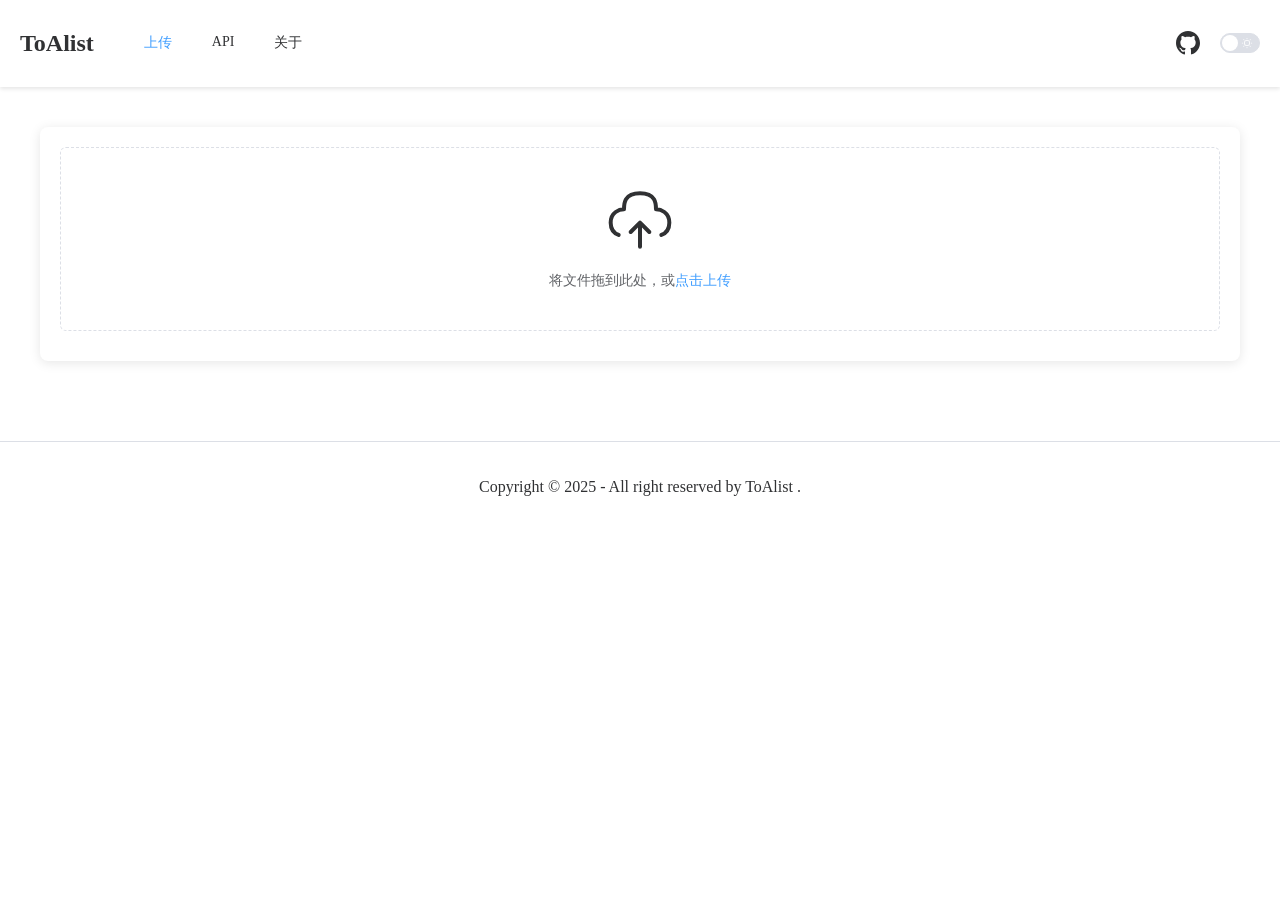
<file: views/index.html>
<!DOCTYPE html>
<html lang="zh-CN">
<head>
    <meta charset="UTF-8">
    <meta name="viewport" content="width=device-width, initial-scale=1.0">
    <title>ToAlist</title>
	<meta name="description" content="ToAlist 是一个简单易用的文件上传服务，支持图片预览和多种格式的链接生成。"/>
	<link rel="icon" href="https://i.051214.xyz/i/favicon.png"/>
    <!-- 引入 Vue 3.5.16 不要搞错了 -->
    <!-- <script src="https://unpkg.com/vue@3/dist/vue.global.js"></script> -->
    <script src="/static/js/vue.global.js"></script>
    <!-- 引入 Element Plus 2.9.11 -->
    <!-- <link rel="stylesheet" href="https://unpkg.com/element-plus/dist/index.css"> -->
    <link rel="stylesheet" href="/static/css/index.css">
    <!-- <script src="https://unpkg.com/element-plus"></script> -->
    <script src="/static/js/index.full.js"></script>
    <!-- 引入 Element Plus 图标 2.3.1 -->
    <!-- <script src="https://unpkg.com/@element-plus/icons-vue"></script> -->
    <script src="/static/js/index.iife.min.js"></script>
    <style>
        :root {
            --el-bg-color: #ffffff;
            --el-text-color-primary: #303133;
			--el-bg-color-perview: #313335;
        }

        [data-theme="dark"] {
            --el-bg-color: #1a1a1a;
            --el-text-color-primary: #ffffff;
        }

        body {
            margin: 0;
            padding: 0;
            min-height: 100vh;
            background-color: var(--el-bg-color);
            color: var(--el-text-color-primary);
            transition: background-color 0.3s, color 0.3s;
        }

        .container {
            max-width: 1200px;
            margin: 0 auto;
            padding: 20px;
        }

        .header {
            display: flex;
            justify-content: space-between;
            align-items: center;
            padding: 10px 20px;
            background-color: var(--el-bg-color);
            box-shadow: 0 2px 4px rgba(0, 0, 0, 0.1);
            position: sticky;
            top: 0;
            z-index: 100;
        }

        .header-left {
            display: flex;
            align-items: center;
            gap: 20px;
        }

        .nav-links {
            display: flex;
            gap: 20px;
            margin-left: 20px;
        }

        .nav-link {
            color: var(--el-text-color-primary);
            text-decoration: none;
            font-size: 14px;
            padding: 5px 10px;
            border-radius: 4px;
            transition: all 0.3s ease;
        }

        .nav-link:hover {
            color: var(--el-color-primary);
            background-color: var(--el-fill-color-light);
        }

        .nav-link.active {
            color: var(--el-color-primary);
            /* background-color: var(--el-fill-color-light); */
        }

        .content-section {
            display: none;
        }

        .content-section.active {
            display: block;
        }

        .api-content, .about-content {
            margin: 20px 0;
            padding: 20px;
            border-radius: 8px;
            background-color: var(--el-bg-color);
            box-shadow: 0 2px 12px 0 rgba(0, 0, 0, 0.1);
        }

        .api-content pre {
            background-color: var(--el-fill-color-light);
            padding: 15px;
            border-radius: 4px;
            overflow-x: auto;
        }

        [data-theme="dark"] .api-content pre {
            background-color: var(--el-bg-color);
            border: 1px solid var(--el-border-color-darker);
			color: #ffffff;
        }

        .about-content p {
            line-height: 1.6;
            margin-bottom: 15px;
        }

        .header-right {
            display: flex;
            align-items: center;
            gap: 20px;
        }

        .github-link {
            color: var(--el-text-color-primary);
            text-decoration: none;
            display: flex;
            align-items: center;
            transition: color 0.3s;
        }

        .github-link:hover {
            color: var(--el-color-primary);
        }

        .github-icon {
            font-size: 24px;
        }

        .upload-container {
            margin: 20px 0;
            padding: 20px;
            border-radius: 8px;
            background-color: var(--el-bg-color);
            box-shadow: 0 2px 12px 0 rgba(0, 0, 0, 0.1);
        }

        .file-list {
            margin-top: 20px;
        }

        .file-item {
            display: flex;
            align-items: center;
            margin: 10px 0;
            padding: 10px;
            border-radius: 4px;
            background-color: var(--el-bg-color);
            border: 1px solid var(--el-border-color);
        }

        .preview-container {
            display: grid;
            grid-template-columns: repeat(auto-fill, minmax(200px, 1fr));
            gap: 20px;
            margin-top: 20px;
        }

        .preview-item {
            position: relative;
            padding: 10px;
            border-radius: 8px;
            background-color: var(--el-bg-color);
            box-shadow: 0 2px 12px 0 rgba(0, 0, 0, 0.1);
        }

        [data-theme="dark"] .preview-item {
            background-color: var(--el-bg-color-perview);
        }

        .preview-image {
            width: 100%;
            height: 200px;
            object-fit: cover;
            border-radius: 4px;
        }

        .preview-file {
            display: flex;
            align-items: center;
            justify-content: center;
            width: 100%;
            height: 200px;
            background-color: var(--el-fill-color-light);
            border-radius: 4px;
            color: var(--el-text-color-secondary);
            font-size: 14px;
        }

        .footer {
            text-align: center;
            padding: 20px;
            margin-top: 40px;
            border-top: 1px solid var(--el-border-color);
        }

        .copy-button {
            margin-left: 10px;
        }

        .format-container {
            margin-top: 10px;
            padding: 15px;
            background-color: var(--el-bg-color);
            border-radius: 8px;
            box-shadow: 0 2px 12px 0 rgba(0, 0, 0, 0.05);
        }

        .format-item {
            margin: 12px 0;
            word-break: break-all;
            transition: all 0.3s ease;
        }

        .format-item strong {
            display: block;
            margin-bottom: 8px;
            color: var(--el-text-color-primary);
            font-size: 14px;
            font-weight: 600;
        }

        .format-item .el-input {
            transition: all 0.3s ease;
        }

        .format-item .el-input:hover {
            transform: translateY(-2px);
            box-shadow: 0 2px 12px 0 rgba(0, 0, 0, 0.1);
        }

        .format-item .el-input__wrapper {
            padding: 8px 12px;
            border-radius: 6px;
            background-color: var(--el-fill-color-blank);
            border: 1px solid var(--el-border-color-light);
        }

        .format-item .el-input__wrapper:hover {
            border-color: var(--el-color-primary);
        }

        [data-theme="dark"] .format-container {
            background-color: var(--el-bg-color-perview);
            box-shadow: 0 2px 12px 0 rgba(0, 0, 0, 0.2);
        }

        [data-theme="dark"] .format-item .el-input__wrapper {
            background-color: var(--el-bg-color);
            border-color: var(--el-border-color-darker);
        }

        [data-theme="dark"] .format-item .el-input__wrapper:hover {
            border-color: var(--el-color-primary);
            background-color: var(--el-bg-color-overlay);
        }

        /* 添加暗黑模式下的上传区域样式 */
        [data-theme="dark"] .el-upload-dragger {
            background-color: var(--el-bg-color);
            border-color: var(--el-border-color);
            color: var(--el-text-color-primary);
        }

        [data-theme="dark"] .el-upload-dragger:hover {
            border-color: var(--el-color-primary);
        }

        [data-theme="dark"] .el-upload__text {
            color: var(--el-text-color-primary);
        }

        [data-theme="dark"] .el-upload__text em {
            color: var(--el-color-primary);
        }

        [data-theme="dark"] .el-icon--upload {
            color: var(--el-text-color-primary);
        }

        /* 添加上传图标样式 */
        .upload-icon {
            width: 64px;
            height: 64px;
            margin-bottom: 16px;
            color: var(--el-text-color-primary);
        }

        [data-theme="dark"] .upload-icon {
            color: var(--el-text-color-primary);
        }

        .copyable-input {
            cursor: pointer;
        }
        
        .copyable-input:hover {
            background-color: var(--el-fill-color-light);
        }
        
        .copyable-input .el-input__wrapper {
            cursor: pointer;
        }

        .bulk-copy-container {
            margin: 20px 0;
            padding: 20px;
            border-radius: 8px;
            background-color: var(--el-bg-color);
            box-shadow: 0 2px 12px 0 rgba(0, 0, 0, 0.1);
        }

        [data-theme="dark"] .bulk-copy-container {
            background-color: var(--el-bg-color-perview);
            box-shadow: 0 2px 12px 0 rgba(0, 0, 0, 0.2);
        }

        .bulk-copy-header {
            margin-bottom: 15px;
        }

        .bulk-copy-header h4 {
            margin: 0;
            color: var(--el-text-color-primary);
            font-size: 16px;
            font-weight: 600;
        }

        .bulk-copy-buttons {
            display: flex;
            gap: 10px;
            flex-wrap: wrap;
        }

        .bulk-copy-buttons .el-button {
            margin: 0;
        }
    </style>
</head>
<body>
    <div id="app">
        <div class="header">
            <div class="header-left">
                <h2>ToAlist</h2>
                <div class="nav-links">
                    <a href="#" class="nav-link" :class="{ active: currentView === 'upload' }" @click.prevent="switchView('upload')">上传</a>
                    <a href="#" class="nav-link" :class="{ active: currentView === 'api' }" @click.prevent="switchView('api')">API</a>
                    <a href="#" class="nav-link" :class="{ active: currentView === 'about' }" @click.prevent="switchView('about')">关于</a>
                </div>
            </div>
            <div class="header-right">
                <a href="https://github.com/lovebai/toalist" target="_blank" class="github-link" title="GitHub 仓库">
                    <el-icon class="github-icon"><svg viewBox="0 0 1024 1024" xmlns="http://www.w3.org/2000/svg" data-v-ea893728=""><path fill="currentColor" d="M512 0C229.76 0 0 229.76 0 512c0 226.56 146.56 417.92 350.08 485.76 25.6 4.48 35.2-10.88 35.2-24.32 0-12.16-.64-52.48-.64-95.36-128.64 23.68-161.92-31.36-172.16-60.16-5.76-14.72-30.72-60.16-52.48-72.32-17.92-9.6-43.52-33.28-.64-33.92 40.32-.64 69.12 37.12 78.72 52.48 46.08 77.44 119.68 55.68 149.12 42.24 4.48-33.28 17.92-55.68 32.64-68.48-113.92-12.8-232.96-56.96-232.96-252.8 0-55.68 19.84-101.76 52.48-137.6-5.12-12.8-23.04-65.28 5.12-135.68 0 0 42.88-13.44 140.8 52.48 40.96-11.52 84.48-17.28 128-17.28 43.52 0 87.04 5.76 128 17.28 97.92-66.56 140.8-52.48 140.8-52.48 28.16 70.4 10.24 122.88 5.12 135.68 32.64 35.84 52.48 81.92 52.48 137.6 0 196.48-119.68 240-233.6 252.8 18.56 16 34.56 46.72 34.56 94.08 0 68.48-.64 123.52-.64 140.8 0 13.44 9.6 29.44 35.2 24.32C877.44 929.92 1024 737.92 1024 512 1024 229.76 794.24 0 512 0z"></path></svg></el-icon>
                </a>
                <el-switch
                    v-model="isDark"
                    inline-prompt
                    :active-icon="Moon"
                    :inactive-icon="Sunny"
                    @change="toggleTheme"
                />
            </div>
        </div>

        <div class="container">
            <div class="content-section" :class="{ active: currentView === 'upload' }">
                <div class="upload-container">
                    <el-upload
                        ref="uploadRef"
                        class="upload-area"
                        drag
                        multiple
                        :auto-upload="false"
                        :on-change="handleFileChange"
                        :on-remove="handleFileRemove"
                        :file-list="fileList"
                    >
                        <svg class="upload-icon" stroke-width="1.5" viewBox="0 0 24 24" fill="none" xmlns="http://www.w3.org/2000/svg">
                            <path d="M12 22V13M12 13L15.5 16.5M12 13L8.5 16.5" stroke="currentColor" stroke-width="1.5" stroke-linecap="round" stroke-linejoin="round"></path>
                            <path d="M20 17.6073C21.4937 17.0221 23 15.6889 23 13C23 9 19.6667 8 18 8C18 6 18 2 12 2C6 2 6 6 6 8C4.33333 8 1 9 1 13C1 15.6889 2.50628 17.0221 4 17.6073" stroke="currentColor" stroke-width="1.5" stroke-linecap="round" stroke-linejoin="round"></path>
                        </svg>
                        <div class="el-upload__text">
                            将文件拖到此处，或<em>点击上传</em>
                        </div>
                    </el-upload>

                    <div class="file-list" v-if="fileList.length > 0">
                        <div style="margin-top: 10px;">
                            <el-button type="primary" @click="submitUpload" :loading="uploading">开始上传</el-button>
                            <el-button type="danger" @click="clearFiles" :disabled="uploading">清空文件</el-button>
                        </div>
                    </div>
                </div>

                <div class="bulk-copy-container" v-if="uploadedFiles.length > 0">
                    <div class="bulk-copy-header">
                        <h4>一键复制所有已上传文件地址</h4>
                    </div>
                    <div class="bulk-copy-buttons">
                        <el-button 
                            type="primary" 
                            @click="copyAllUrls"
                            :icon="Document"
                        >
                            复制所有URL直链
                        </el-button>
                        <el-button 
                            type="success" 
                            @click="copyAllMarkdown"
                            :icon="Document"
                            v-if="hasImageFiles"
                        >
                            复制所有Markdown格式链接
                        </el-button>
                        <el-button 
                            type="warning" 
                            @click="copyAllHtml"
                            :icon="Document"
                            v-if="hasImageFiles"
                        >
                            复制所有HTML格式链接
                        </el-button>
                        <el-button 
                            type="info" 
                            @click="copyAllBbs"
                            :icon="Document"
                            v-if="hasImageFiles"
                        >
                            复制所有BBS格式链接
                        </el-button>
                        <el-button 
                            type="danger" 
                            @click="clearUploadedFiles"
                            :icon="Delete"
                        >
                            清空已上传文件
                        </el-button>
                    </div>
                </div>

                <div class="preview-container" v-if="uploadedFiles.length > 0">
                    <div class="preview-item" v-for="(file, index) in uploadedFiles" :key="index">
                        <template v-if="isImage(file.name)">
                            <img :src="file.url" class="preview-image" :alt="file.name">
                        </template>
                        <template v-else-if="isVideo(file.name)">
                            <video 
                                :src="file.url" 
                                class="preview-image" 
                                controls 
                                preload="metadata"
                            ></video>
                        </template>
                        <template v-else>
                            <div class="preview-file">
                                仅支持图片和MP4文件预览
                            </div>
                        </template>
                        <div class="format-container">
                            <div class="format-item"  v-if="isImage(file.name)">
                                <strong>Markdown：</strong>
                                <el-input
                                    :value="`![${file.name}](${file.url})`"
                                    readonly
                                    @click="copyToClipboard(`![${file.name}](${file.url})`)"
                                    class="copyable-input"
                                />
                            </div>
                            <div class="format-item"  v-if="isImage(file.name)">
                                <strong>HTML：</strong>
                                <el-input
                                    :value="`<a href='${file.url}' alt='${file.name}'>${file.name}</a>`"
                                    readonly
                                    @click="copyToClipboard(`<a href='${file.url}' alt='${file.name}'>${file.name}</a>`)"
                                    class="copyable-input"
                                />
                            </div>
                            <div class="format-item"  v-if="isImage(file.name)">
                                <strong>BBS：</strong>
                                <el-input
                                    :value="`[img]${file.url}[/img]`"
                                    readonly
                                    @click="copyToClipboard(`[img]${file.url}[/img]`)"
                                    class="copyable-input"
                                />
                            </div>
                            <div class="format-item">
                                <strong>URL：</strong>
                                <el-input
                                    :value="file.url"
                                    readonly
                                    @click="copyToClipboard(file.url)"
                                    class="copyable-input"
                                />
                            </div>
                        </div>
                    </div>
                </div>
            </div>

            <div class="content-section" :class="{ active: currentView === 'api' }">
                <div class="api-content">
                    <h3>API 文档</h3>
                    <p>上传文件 API 接口说明：</p>
                    <pre>
POST /api/upload
Content-Type: multipart/form-data

参数：
- file: 文件（支持多文件上传）
- sign: 时间戳（随机字符也可）

响应：
{
    "code": 200,
    "message": "上传成功",
    "files": [
        {
            "name": "文件名",
            "url": "文件访问地址"
        }
    ]
}

状态码：
- 200: 全部文件上传成功
- 207: 部分文件上传成功
- 400: 请求参数错误
- 413: 文件大小超出限制
- 415: 不支持的文件类型
- 500: 服务器内部错误</pre>
                </div>
            </div>

            <div class="content-section" :class="{ active: currentView === 'about' }">
                <div class="about-content">
                    <h3>关于 ToAlist</h3>
                    <p>ToAlist 是一个简单易用的文件上传服务，支持图片预览和多种格式的链接生成。</p>
                    <p>主要功能：</p>
                    <ul>
                        <li>支持拖拽上传和点击上传</li>
                        <li>支持图片和MP4视频文件预览</li>
                        <li>自动生成 Markdown、HTML、BBS 等多种格式的链接</li>
                        <li>支持暗色模式</li>
                        <li>支持多文件同时上传</li>
                    </ul>
                    <p>技术栈：</p>
                    <ul>
                        <li>前端：Vue 3 + Element Plus</li>
                        <li>后端：Go</li>
                    </ul>
                </div>
            </div>
        </div>

        <footer class="footer">
            <p>Copyright © 2025 - All right reserved by ToAlist .</p>
        </footer>
    </div>

    <script>
        const { createApp, ref, computed } = Vue
        const { ElMessage } = ElementPlus

        const app = createApp({
            setup() {
                const currentView = ref('upload')
                const uploadRef = ref(null)
                const fileList = ref([])
                const uploadedFiles = ref([])
                const uploading = ref(false)
                const isDark = ref(localStorage.getItem('theme') === 'dark')

                const applyTheme = () => {
                    document.documentElement.setAttribute('data-theme', isDark.value ? 'dark' : 'light')
                }

                applyTheme()

                const Moon = ElementPlusIconsVue.Moon
                const Sunny = ElementPlusIconsVue.Sunny
                const UploadFilled = ElementPlusIconsVue.UploadFilled
                const Document = ElementPlusIconsVue.Document
                const Delete = ElementPlusIconsVue.Delete

                const toggleTheme = (val) => {
                    isDark.value = val
                    localStorage.setItem('theme', val ? 'dark' : 'light')
                    applyTheme()
                }

                const isImage = (filename) => {
                    return /\.(jpg|jpeg|png|gif|webp)$/i.test(filename)
                }

                const isVideo = (filename) => {
                    return /\.(mp4)$/i.test(filename)
                }

                const hasImageFiles = computed(() => {
                    return uploadedFiles.value.some(file => isImage(file.name))
                })

                const handleFileChange = (file) => {
                    fileList.value = [...fileList.value, file]
                }

                const handleFileRemove = (file) => {
                    const index = fileList.value.indexOf(file)
                    if (index !== -1) {
                        fileList.value.splice(index, 1)
                    }
                }

                const clearFiles = () => {
                    fileList.value = []
                    uploadRef.value.clearFiles()
                }

                const submitUpload = async () => {
                    if (uploading.value) return;
                    uploading.value = true;
                    
                    const formData = new FormData()
                    fileList.value.forEach(file => {
						formData.append('sign', Date.now());
                        formData.append('file', file.raw)
                    })

                    try {
                        const response = await fetch('/api/upload', {
                            method: 'POST',
                            body: formData
                        })
                        const result = await response.json()
                        
                        if (result.code === 200 || result.code === 207) {
                            if (result.files && result.files.length > 0) {
                                result.files.forEach(file => {
                                    uploadedFiles.value.push({
                                        name: file.name,
                                        url: file.url
                                    })
                                })
                            }
                            
                            if (result.code === 207 && result.errors) {
                                result.errors.forEach(error => {
                                    ElMessage.warning(error)
                                })
                                ElMessage.warning('部分文件上传失败，请查看具体错误信息')
                            } else {
                                ElMessage.success('上传成功')
                            }
                            
                            clearFiles()
                        } else {
                            ElMessage.error(result.message || '上传失败')
                        }
                    } catch (error) {
                        ElMessage.error('上传过程中发生错误')
                        console.error(error)
                    } finally {
                        uploading.value = false;
                    }
                }

                const copyToClipboard = async (text) => {
                    try {
                        await navigator.clipboard.writeText(text)
                        ElMessage.success('复制成功')
                    } catch (err) {
                        ElMessage.error('复制失败')
                        console.error('复制失败:', err)
                    }
                }

                const switchView = (view) => {
                    currentView.value = view
                }

                const copyAllUrls = () => {
                    const urls = uploadedFiles.value.map(file => file.url).join('\n')
                    copyToClipboard(urls)
                }

                const copyAllMarkdown = () => {
                    const markdown = uploadedFiles.value
                        .filter(file => isImage(file.name))
                        .map(file => `![${file.name}](${file.url})`)
                        .join('\n')
                    copyToClipboard(markdown)
                }

                const copyAllHtml = () => {
                    const html = uploadedFiles.value
                        .filter(file => isImage(file.name))
                        .map(file => `<a href='${file.url}' alt='${file.name}'>${file.name}</a>`)
                        .join('\n')
                    copyToClipboard(html)
                }

                const copyAllBbs = () => {
                    const bbs = uploadedFiles.value
                        .filter(file => isImage(file.name))
                        .map(file => `[img]${file.url}[/img]`)
                        .join('\n')
                    copyToClipboard(bbs)
                }

                const clearUploadedFiles = () => {
                    uploadedFiles.value = []
                    clearFiles()
                }

                return {
                    currentView,
                    uploadRef,
                    fileList,
                    uploadedFiles,
                    isDark,
                    Moon,
                    Sunny,
                    UploadFilled,
                    Document,
                    Delete,
                    uploading,
                    toggleTheme,
                    isImage,
                    isVideo,
                    handleFileChange,
                    handleFileRemove,
                    clearFiles,
                    submitUpload,
                    copyToClipboard,
                    switchView,
                    copyAllUrls,
                    copyAllMarkdown,
                    copyAllHtml,
                    copyAllBbs,
                    hasImageFiles,
                    clearUploadedFiles
                }
            }
        })

        app.use(ElementPlus)
        app.mount('#app')
    </script>
</body>
</html>
</file>
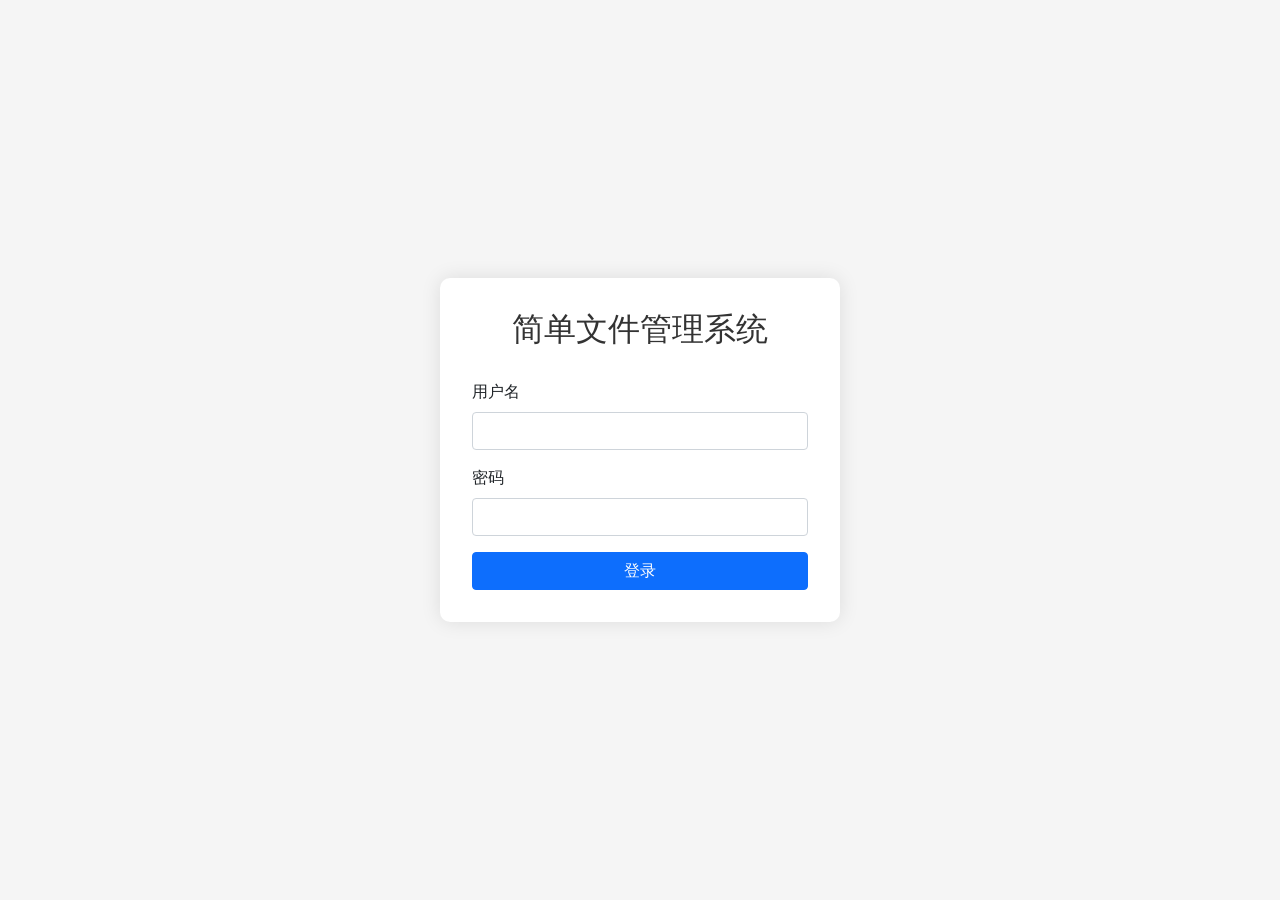
<file: views/login.html>
<!DOCTYPE html>
<html lang="zh-CN">
<head>
    <meta charset="UTF-8">
    <meta name="viewport" content="width=device-width, initial-scale=1.0">
    <title>登录 - 文件管理系统</title>
    <!-- <link href="https://fastly.jsdelivr.net/npm/bootstrap@5.1.3/dist/css/bootstrap.min.css" rel="stylesheet"> -->
    <link href="/static/css/bootstrap.min.css" rel="stylesheet">
    <style>
        body {
            background-color: #f5f5f5;
            height: 100vh;
            display: flex;
            align-items: center;
            justify-content: center;
        }
        .login-container {
            max-width: 400px;
            width: 90%;
            padding: 2rem;
            background: white;
            border-radius: 10px;
            box-shadow: 0 0 20px rgba(0,0,0,0.1);
        }
        .login-title {
            text-align: center;
            margin-bottom: 2rem;
            color: #333;
        }
    </style>
</head>
<body>
    <div class="login-container">
        <h2 class="login-title">简单文件管理系统</h2>
        <form id="loginForm">
            <div class="mb-3">
                <label for="username" class="form-label">用户名</label>
                <input type="text" class="form-control" id="username" required>
            </div>
            <div class="mb-3">
                <label for="password" class="form-label">密码</label>
                <input type="password" class="form-control" id="password" required>
            </div>
            <div class="d-grid">
                <button type="submit" class="btn btn-primary">登录</button>
            </div>
        </form>
    </div>

    <script>
        document.getElementById('loginForm').addEventListener('submit', async (e) => {
            e.preventDefault();
            const username = document.getElementById('username').value;
            const password = document.getElementById('password').value;

            try {
                const response = await fetch('', {
                    method: 'POST',
                    headers: {
                        'Content-Type': 'application/json',
                    },
                    body: JSON.stringify({ username, password })
                });

                const data = await response.json();
                if (response.ok) {
                    localStorage.setItem('token', data.token);
                    window.location.href = './';
                } else {
                    alert(data.error || '登录失败');
                }
            } catch (error) {
                alert('登录请求失败');
            }
        });
    </script>
</body>
</html>
</file>
<file: static/css/index.css>
@charset "UTF-8";:root{--el-color-white:#ffffff;--el-color-black:#000000;--el-color-primary-rgb:64,158,255;--el-color-success-rgb:103,194,58;--el-color-warning-rgb:230,162,60;--el-color-danger-rgb:245,108,108;--el-color-error-rgb:245,108,108;--el-color-info-rgb:144,147,153;--el-font-size-extra-large:20px;--el-font-size-large:18px;--el-font-size-medium:16px;--el-font-size-base:14px;--el-font-size-small:13px;--el-font-size-extra-small:12px;--el-font-family:"Helvetica Neue",Helvetica,"PingFang SC","Hiragino Sans GB","Microsoft YaHei","微软雅黑",Arial,sans-serif;--el-font-weight-primary:500;--el-font-line-height-primary:24px;--el-index-normal:1;--el-index-top:1000;--el-index-popper:2000;--el-border-radius-base:4px;--el-border-radius-small:2px;--el-border-radius-round:20px;--el-border-radius-circle:100%;--el-transition-duration:0.3s;--el-transition-duration-fast:0.2s;--el-transition-function-ease-in-out-bezier:cubic-bezier(0.645,0.045,0.355,1);--el-transition-function-fast-bezier:cubic-bezier(0.23,1,0.32,1);--el-transition-all:all var(--el-transition-duration) var(--el-transition-function-ease-in-out-bezier);--el-transition-fade:opacity var(--el-transition-duration) var(--el-transition-function-fast-bezier);--el-transition-md-fade:transform var(--el-transition-duration) var(--el-transition-function-fast-bezier),opacity var(--el-transition-duration) var(--el-transition-function-fast-bezier);--el-transition-fade-linear:opacity var(--el-transition-duration-fast) linear;--el-transition-border:border-color var(--el-transition-duration-fast) var(--el-transition-function-ease-in-out-bezier);--el-transition-box-shadow:box-shadow var(--el-transition-duration-fast) var(--el-transition-function-ease-in-out-bezier);--el-transition-color:color var(--el-transition-duration-fast) var(--el-transition-function-ease-in-out-bezier);--el-component-size-large:40px;--el-component-size:32px;--el-component-size-small:24px}:root{color-scheme:light;--el-color-primary:#409eff;--el-color-primary-light-3:rgb(121,187,255);--el-color-primary-light-5:rgb(160,207,255);--el-color-primary-light-7:rgb(198,226,255);--el-color-primary-light-8:rgb(217,236,255);--el-color-primary-light-9:rgb(236,245,255);--el-color-primary-dark-2:rgb(51,126,204);--el-color-success:#67c23a;--el-color-success-light-3:rgb(149,212,117);--el-color-success-light-5:rgb(179,225,157);--el-color-success-light-7:rgb(209,237,196);--el-color-success-light-8:rgb(225,243,216);--el-color-success-light-9:rgb(240,249,235);--el-color-success-dark-2:rgb(82,155,46);--el-color-warning:#e6a23c;--el-color-warning-light-3:rgb(238,190,119);--el-color-warning-light-5:rgb(243,209,158);--el-color-warning-light-7:rgb(248,227,197);--el-color-warning-light-8:rgb(250,236,216);--el-color-warning-light-9:rgb(253,246,236);--el-color-warning-dark-2:rgb(184,130,48);--el-color-danger:#f56c6c;--el-color-danger-light-3:rgb(248,152,152);--el-color-danger-light-5:rgb(250,182,182);--el-color-danger-light-7:rgb(252,211,211);--el-color-danger-light-8:rgb(253,226,226);--el-color-danger-light-9:rgb(254,240,240);--el-color-danger-dark-2:rgb(196,86,86);--el-color-error:#f56c6c;--el-color-error-light-3:rgb(248,152,152);--el-color-error-light-5:rgb(250,182,182);--el-color-error-light-7:rgb(252,211,211);--el-color-error-light-8:rgb(253,226,226);--el-color-error-light-9:rgb(254,240,240);--el-color-error-dark-2:rgb(196,86,86);--el-color-info:#909399;--el-color-info-light-3:rgb(177,179,184);--el-color-info-light-5:rgb(200,201,204);--el-color-info-light-7:rgb(222,223,224);--el-color-info-light-8:rgb(233,233,235);--el-color-info-light-9:rgb(244,244,245);--el-color-info-dark-2:rgb(115,118,122);--el-bg-color:#ffffff;--el-bg-color-page:#f2f3f5;--el-bg-color-overlay:#ffffff;--el-text-color-primary:#303133;--el-text-color-regular:#606266;--el-text-color-secondary:#909399;--el-text-color-placeholder:#a8abb2;--el-text-color-disabled:#c0c4cc;--el-border-color:#dcdfe6;--el-border-color-light:#e4e7ed;--el-border-color-lighter:#ebeef5;--el-border-color-extra-light:#f2f6fc;--el-border-color-dark:#d4d7de;--el-border-color-darker:#cdd0d6;--el-fill-color:#f0f2f5;--el-fill-color-light:#f5f7fa;--el-fill-color-lighter:#fafafa;--el-fill-color-extra-light:#fafcff;--el-fill-color-dark:#ebedf0;--el-fill-color-darker:#e6e8eb;--el-fill-color-blank:#ffffff;--el-box-shadow:0px 12px 32px 4px rgba(0,0,0,0.04),0px 8px 20px rgba(0,0,0,0.08);--el-box-shadow-light:0px 0px 12px rgba(0,0,0,0.12);--el-box-shadow-lighter:0px 0px 6px rgba(0,0,0,0.12);--el-box-shadow-dark:0px 16px 48px 16px rgba(0,0,0,0.08),0px 12px 32px rgba(0,0,0,0.12),0px 8px 16px -8px rgba(0,0,0,0.16);--el-disabled-bg-color:var(--el-fill-color-light);--el-disabled-text-color:var(--el-text-color-placeholder);--el-disabled-border-color:var(--el-border-color-light);--el-overlay-color:rgba(0,0,0,0.8);--el-overlay-color-light:rgba(0,0,0,0.7);--el-overlay-color-lighter:rgba(0,0,0,0.5);--el-mask-color:rgba(255,255,255,0.9);--el-mask-color-extra-light:rgba(255,255,255,0.3);--el-border-width:1px;--el-border-style:solid;--el-border-color-hover:var(--el-text-color-disabled);--el-border:var(--el-border-width) var(--el-border-style) var(--el-border-color);--el-svg-monochrome-grey:var(--el-border-color)}.fade-in-linear-enter-active,.fade-in-linear-leave-active{transition:var(--el-transition-fade-linear)}.fade-in-linear-enter-from,.fade-in-linear-leave-to{opacity:0}.el-fade-in-linear-enter-active,.el-fade-in-linear-leave-active{transition:var(--el-transition-fade-linear)}.el-fade-in-linear-enter-from,.el-fade-in-linear-leave-to{opacity:0}.el-fade-in-enter-active,.el-fade-in-leave-active{transition:all var(--el-transition-duration) cubic-bezier(.55,0,.1,1)}.el-fade-in-enter-from,.el-fade-in-leave-active{opacity:0}.el-zoom-in-center-enter-active,.el-zoom-in-center-leave-active{transition:all var(--el-transition-duration) cubic-bezier(.55,0,.1,1)}.el-zoom-in-center-enter-from,.el-zoom-in-center-leave-active{opacity:0;transform:scaleX(0)}.el-zoom-in-top-enter-active,.el-zoom-in-top-leave-active{opacity:1;transform:scaleY(1);transform-origin:center top;transition:var(--el-transition-md-fade)}.el-zoom-in-top-enter-active[data-popper-placement^=top],.el-zoom-in-top-leave-active[data-popper-placement^=top]{transform-origin:center bottom}.el-zoom-in-top-enter-from,.el-zoom-in-top-leave-active{opacity:0;transform:scaleY(0)}.el-zoom-in-bottom-enter-active,.el-zoom-in-bottom-leave-active{opacity:1;transform:scaleY(1);transform-origin:center bottom;transition:var(--el-transition-md-fade)}.el-zoom-in-bottom-enter-from,.el-zoom-in-bottom-leave-active{opacity:0;transform:scaleY(0)}.el-zoom-in-left-enter-active,.el-zoom-in-left-leave-active{opacity:1;transform:scale(1);transform-origin:top left;transition:var(--el-transition-md-fade)}.el-zoom-in-left-enter-from,.el-zoom-in-left-leave-active{opacity:0;transform:scale(.45)}.collapse-transition{transition:var(--el-transition-duration) height ease-in-out,var(--el-transition-duration) padding-top ease-in-out,var(--el-transition-duration) padding-bottom ease-in-out}.el-collapse-transition-enter-active,.el-collapse-transition-leave-active{transition:var(--el-transition-duration) max-height ease-in-out,var(--el-transition-duration) padding-top ease-in-out,var(--el-transition-duration) padding-bottom ease-in-out}.horizontal-collapse-transition{transition:var(--el-transition-duration) width ease-in-out,var(--el-transition-duration) padding-left ease-in-out,var(--el-transition-duration) padding-right ease-in-out}.el-list-enter-active,.el-list-leave-active{transition:all 1s}.el-list-enter-from,.el-list-leave-to{opacity:0;transform:translateY(-30px)}.el-list-leave-active{position:absolute!important}.el-opacity-transition{transition:opacity var(--el-transition-duration) cubic-bezier(.55,0,.1,1)}.el-icon--right{margin-left:5px}.el-icon--left{margin-right:5px}@keyframes rotating{0%{transform:rotate(0deg)}to{transform:rotate(1turn)}}.el-icon{--color:inherit;align-items:center;display:inline-flex;height:1em;justify-content:center;line-height:1em;position:relative;width:1em;fill:currentColor;color:var(--color);font-size:inherit}.el-icon.is-loading{animation:rotating 2s linear infinite}.el-icon svg{height:1em;width:1em}.el-affix--fixed{position:fixed}.el-alert{--el-alert-padding:8px 16px;--el-alert-border-radius-base:var(--el-border-radius-base);--el-alert-title-font-size:14px;--el-alert-title-with-description-font-size:16px;--el-alert-description-font-size:14px;--el-alert-close-font-size:16px;--el-alert-close-customed-font-size:14px;--el-alert-icon-size:16px;--el-alert-icon-large-size:28px;align-items:center;background-color:var(--el-color-white);border-radius:var(--el-alert-border-radius-base);box-sizing:border-box;display:flex;margin:0;opacity:1;overflow:hidden;padding:var(--el-alert-padding);position:relative;transition:opacity var(--el-transition-duration-fast);width:100%}.el-alert.is-light .el-alert__close-btn{color:var(--el-text-color-placeholder)}.el-alert.is-dark .el-alert__close-btn,.el-alert.is-dark .el-alert__description{color:var(--el-color-white)}.el-alert.is-center{justify-content:center}.el-alert--primary{--el-alert-bg-color:var(--el-color-primary-light-9)}.el-alert--primary.is-light{background-color:var(--el-alert-bg-color)}.el-alert--primary.is-light,.el-alert--primary.is-light .el-alert__description{color:var(--el-color-primary)}.el-alert--primary.is-dark{background-color:var(--el-color-primary);color:var(--el-color-white)}.el-alert--success{--el-alert-bg-color:var(--el-color-success-light-9)}.el-alert--success.is-light{background-color:var(--el-alert-bg-color)}.el-alert--success.is-light,.el-alert--success.is-light .el-alert__description{color:var(--el-color-success)}.el-alert--success.is-dark{background-color:var(--el-color-success);color:var(--el-color-white)}.el-alert--info{--el-alert-bg-color:var(--el-color-info-light-9)}.el-alert--info.is-light{background-color:var(--el-alert-bg-color)}.el-alert--info.is-light,.el-alert--info.is-light .el-alert__description{color:var(--el-color-info)}.el-alert--info.is-dark{background-color:var(--el-color-info);color:var(--el-color-white)}.el-alert--warning{--el-alert-bg-color:var(--el-color-warning-light-9)}.el-alert--warning.is-light{background-color:var(--el-alert-bg-color)}.el-alert--warning.is-light,.el-alert--warning.is-light .el-alert__description{color:var(--el-color-warning)}.el-alert--warning.is-dark{background-color:var(--el-color-warning);color:var(--el-color-white)}.el-alert--error{--el-alert-bg-color:var(--el-color-error-light-9)}.el-alert--error.is-light{background-color:var(--el-alert-bg-color)}.el-alert--error.is-light,.el-alert--error.is-light .el-alert__description{color:var(--el-color-error)}.el-alert--error.is-dark{background-color:var(--el-color-error);color:var(--el-color-white)}.el-alert__content{display:flex;flex-direction:column;gap:4px}.el-alert .el-alert__icon{font-size:var(--el-alert-icon-size);margin-right:8px;width:var(--el-alert-icon-size)}.el-alert .el-alert__icon.is-big{font-size:var(--el-alert-icon-large-size);margin-right:12px;width:var(--el-alert-icon-large-size)}.el-alert__title{font-size:var(--el-alert-title-font-size);line-height:24px}.el-alert__title.with-description{font-size:var(--el-alert-title-with-description-font-size)}.el-alert .el-alert__description{font-size:var(--el-alert-description-font-size);margin:0}.el-alert .el-alert__close-btn{cursor:pointer;font-size:var(--el-alert-close-font-size);opacity:1;position:absolute;right:16px;top:12px}.el-alert .el-alert__close-btn.is-customed{font-size:var(--el-alert-close-customed-font-size);font-style:normal;line-height:24px;top:8px}.el-alert-fade-enter-from,.el-alert-fade-leave-active{opacity:0}.el-aside{box-sizing:border-box;flex-shrink:0;overflow:auto;width:var(--el-aside-width,300px)}.el-autocomplete{--el-input-text-color:var(--el-text-color-regular);--el-input-border:var(--el-border);--el-input-hover-border:var(--el-border-color-hover);--el-input-focus-border:var(--el-color-primary);--el-input-transparent-border:0 0 0 1px transparent inset;--el-input-border-color:var(--el-border-color);--el-input-border-radius:var(--el-border-radius-base);--el-input-bg-color:var(--el-fill-color-blank);--el-input-icon-color:var(--el-text-color-placeholder);--el-input-placeholder-color:var(--el-text-color-placeholder);--el-input-hover-border-color:var(--el-border-color-hover);--el-input-clear-hover-color:var(--el-text-color-secondary);--el-input-focus-border-color:var(--el-color-primary);--el-input-width:100%;display:inline-block;position:relative;width:var(--el-input-width)}.el-autocomplete__popper.el-popper{background:var(--el-bg-color-overlay);border:1px solid var(--el-border-color-light);box-shadow:var(--el-box-shadow-light)}.el-autocomplete__popper.el-popper .el-popper__arrow:before{border:1px solid var(--el-border-color-light)}.el-autocomplete__popper.el-popper[data-popper-placement^=top] .el-popper__arrow:before{border-left-color:transparent;border-top-color:transparent}.el-autocomplete__popper.el-popper[data-popper-placement^=bottom] .el-popper__arrow:before{border-bottom-color:transparent;border-right-color:transparent}.el-autocomplete__popper.el-popper[data-popper-placement^=left] .el-popper__arrow:before{border-bottom-color:transparent;border-left-color:transparent}.el-autocomplete__popper.el-popper[data-popper-placement^=right] .el-popper__arrow:before{border-right-color:transparent;border-top-color:transparent}.el-autocomplete-suggestion{border-radius:var(--el-border-radius-base);box-sizing:border-box}.el-autocomplete-suggestion__header{border-bottom:1px solid var(--el-border-color-lighter);padding:10px}.el-autocomplete-suggestion__footer{border-top:1px solid var(--el-border-color-lighter);padding:10px}.el-autocomplete-suggestion__wrap{box-sizing:border-box;max-height:280px;padding:10px 0}.el-autocomplete-suggestion__list{margin:0;padding:0}.el-autocomplete-suggestion li{color:var(--el-text-color-regular);cursor:pointer;font-size:var(--el-font-size-base);line-height:34px;list-style:none;margin:0;overflow:hidden;padding:0 20px;text-align:left;text-overflow:ellipsis;white-space:nowrap}.el-autocomplete-suggestion li:hover{background-color:var(--el-fill-color-light)}.el-autocomplete-suggestion li.highlighted{background-color:var(--el-fill-color-light)}.el-autocomplete-suggestion li.divider{border-top:1px solid var(--el-color-black);margin-top:6px}.el-autocomplete-suggestion li.divider:last-child{margin-bottom:-6px}.el-autocomplete-suggestion.is-loading li{align-items:center;color:var(--el-text-color-secondary);cursor:default;display:flex;font-size:20px;height:100px;justify-content:center}.el-autocomplete-suggestion.is-loading li:hover{background-color:var(--el-bg-color-overlay)}.el-avatar{--el-avatar-text-color:var(--el-color-white);--el-avatar-bg-color:var(--el-text-color-disabled);--el-avatar-text-size:14px;--el-avatar-icon-size:18px;--el-avatar-border-radius:var(--el-border-radius-base);--el-avatar-size-large:56px;--el-avatar-size-small:24px;--el-avatar-size:40px;align-items:center;background:var(--el-avatar-bg-color);box-sizing:border-box;color:var(--el-avatar-text-color);display:inline-flex;font-size:var(--el-avatar-text-size);height:var(--el-avatar-size);justify-content:center;outline:none;overflow:hidden;text-align:center;width:var(--el-avatar-size)}.el-avatar>img{display:block;height:100%;width:100%}.el-avatar--circle{border-radius:50%}.el-avatar--square{border-radius:var(--el-avatar-border-radius)}.el-avatar--icon{font-size:var(--el-avatar-icon-size)}.el-avatar--small{--el-avatar-size:24px}.el-avatar--large{--el-avatar-size:56px}.el-backtop{--el-backtop-bg-color:var(--el-bg-color-overlay);--el-backtop-text-color:var(--el-color-primary);--el-backtop-hover-bg-color:var(--el-border-color-extra-light);align-items:center;background-color:var(--el-backtop-bg-color);border-radius:50%;box-shadow:var(--el-box-shadow-lighter);color:var(--el-backtop-text-color);cursor:pointer;display:flex;font-size:20px;height:40px;justify-content:center;position:fixed;width:40px;z-index:5}.el-backtop:hover{background-color:var(--el-backtop-hover-bg-color)}.el-backtop__icon{font-size:20px}.el-badge{--el-badge-bg-color:var(--el-color-danger);--el-badge-radius:10px;--el-badge-font-size:12px;--el-badge-padding:6px;--el-badge-size:18px;display:inline-block;position:relative;vertical-align:middle;width:-moz-fit-content;width:fit-content}.el-badge__content{align-items:center;background-color:var(--el-badge-bg-color);border:1px solid var(--el-bg-color);border-radius:var(--el-badge-radius);color:var(--el-color-white);display:inline-flex;font-size:var(--el-badge-font-size);height:var(--el-badge-size);justify-content:center;padding:0 var(--el-badge-padding);white-space:nowrap}.el-badge__content.is-fixed{position:absolute;right:calc(1px + var(--el-badge-size)/2);top:0;transform:translateY(-50%) translateX(100%);z-index:var(--el-index-normal)}.el-badge__content.is-fixed.is-dot{right:5px}.el-badge__content.is-dot{border-radius:50%;height:8px;padding:0;right:0;width:8px}.el-badge__content.is-hide-zero{display:none}.el-badge__content--primary{background-color:var(--el-color-primary)}.el-badge__content--success{background-color:var(--el-color-success)}.el-badge__content--warning{background-color:var(--el-color-warning)}.el-badge__content--info{background-color:var(--el-color-info)}.el-badge__content--danger{background-color:var(--el-color-danger)}.el-breadcrumb{font-size:14px;line-height:1}.el-breadcrumb:after,.el-breadcrumb:before{content:"";display:table}.el-breadcrumb:after{clear:both}.el-breadcrumb__separator{color:var(--el-text-color-placeholder);font-weight:bold;margin:0 9px}.el-breadcrumb__separator.el-icon{font-weight:normal;margin:0 6px}.el-breadcrumb__separator.el-icon svg{vertical-align:middle}.el-breadcrumb__item{align-items:center;display:inline-flex;float:left}.el-breadcrumb__inner{color:var(--el-text-color-regular)}.el-breadcrumb__inner a,.el-breadcrumb__inner.is-link{color:var(--el-text-color-primary);font-weight:bold;text-decoration:none;transition:var(--el-transition-color)}.el-breadcrumb__inner a:hover,.el-breadcrumb__inner.is-link:hover{color:var(--el-color-primary);cursor:pointer}.el-breadcrumb__item:last-child .el-breadcrumb__inner,.el-breadcrumb__item:last-child .el-breadcrumb__inner a,.el-breadcrumb__item:last-child .el-breadcrumb__inner a:hover,.el-breadcrumb__item:last-child .el-breadcrumb__inner:hover{color:var(--el-text-color-regular);cursor:text;font-weight:normal}.el-breadcrumb__item:last-child .el-breadcrumb__separator{display:none}.el-button-group>.el-button+.el-button{margin-left:0}.el-button-group>.el-button:first-child:last-child{border-bottom-left-radius:var(--el-border-radius-base);border-bottom-right-radius:var(--el-border-radius-base);border-top-left-radius:var(--el-border-radius-base);border-top-right-radius:var(--el-border-radius-base)}.el-button-group>.el-button:first-child:last-child.is-round{border-radius:var(--el-border-radius-round)}.el-button-group>.el-button:first-child:last-child.is-circle{border-radius:50%}.el-button-group>.el-button:not(:first-child):not(:last-child){border-radius:0}.el-button-group>.el-button:active,.el-button-group>.el-button:focus,.el-button-group>.el-button:hover{z-index:1}.el-button-group>.el-button.is-active{z-index:1}.el-button-group--horizontal{display:inline-block;vertical-align:middle}.el-button-group--horizontal:after,.el-button-group--horizontal:before{content:"";display:table}.el-button-group--horizontal:after{clear:both}.el-button-group--horizontal>.el-button{float:left;position:relative}.el-button-group--horizontal>.el-button:first-child{border-bottom-right-radius:0;border-top-right-radius:0}.el-button-group--horizontal>.el-button:last-child{border-bottom-left-radius:0;border-top-left-radius:0}.el-button-group--horizontal>.el-button:not(:last-child){margin-right:-1px}.el-button-group--horizontal .el-button--primary:first-child{border-right-color:var(--el-button-divide-border-color)}.el-button-group--horizontal .el-button--primary:last-child{border-left-color:var(--el-button-divide-border-color)}.el-button-group--horizontal .el-button--primary:not(:first-child):not(:last-child){border-left-color:var(--el-button-divide-border-color);border-right-color:var(--el-button-divide-border-color)}.el-button-group--horizontal .el-button--success:first-child{border-right-color:var(--el-button-divide-border-color)}.el-button-group--horizontal .el-button--success:last-child{border-left-color:var(--el-button-divide-border-color)}.el-button-group--horizontal .el-button--success:not(:first-child):not(:last-child){border-left-color:var(--el-button-divide-border-color);border-right-color:var(--el-button-divide-border-color)}.el-button-group--horizontal .el-button--warning:first-child{border-right-color:var(--el-button-divide-border-color)}.el-button-group--horizontal .el-button--warning:last-child{border-left-color:var(--el-button-divide-border-color)}.el-button-group--horizontal .el-button--warning:not(:first-child):not(:last-child){border-left-color:var(--el-button-divide-border-color);border-right-color:var(--el-button-divide-border-color)}.el-button-group--horizontal .el-button--danger:first-child{border-right-color:var(--el-button-divide-border-color)}.el-button-group--horizontal .el-button--danger:last-child{border-left-color:var(--el-button-divide-border-color)}.el-button-group--horizontal .el-button--danger:not(:first-child):not(:last-child){border-left-color:var(--el-button-divide-border-color);border-right-color:var(--el-button-divide-border-color)}.el-button-group--horizontal .el-button--info:first-child{border-right-color:var(--el-button-divide-border-color)}.el-button-group--horizontal .el-button--info:last-child{border-left-color:var(--el-button-divide-border-color)}.el-button-group--horizontal .el-button--info:not(:first-child):not(:last-child){border-left-color:var(--el-button-divide-border-color);border-right-color:var(--el-button-divide-border-color)}.el-button-group--horizontal>.el-dropdown>.el-button{border-bottom-left-radius:0;border-left-color:var(--el-button-divide-border-color);border-top-left-radius:0}.el-button-group--vertical{align-items:stretch;display:inline-flex;flex-direction:column}.el-button-group--vertical>.el-button{margin-top:-1px}.el-button-group--vertical>.el-button:first-child{border-bottom-left-radius:0;border-bottom-right-radius:0}.el-button-group--vertical>.el-button:last-child{border-top-left-radius:0;border-top-right-radius:0}.el-button-group--vertical>.el-dropdown{margin-top:-1px}.el-button-group--vertical>.el-dropdown>.el-button{border-left-color:var(--el-button-divide-border-color);border-top-left-radius:0;border-top-right-radius:0}.el-button-group--vertical .el-button--primary:first-child{border-bottom-color:var(--el-button-divide-border-color)}.el-button-group--vertical .el-button--primary:last-child{border-top-color:var(--el-button-divide-border-color)}.el-button-group--vertical .el-button--primary:not(:first-child):not(:last-child){border-bottom-color:var(--el-button-divide-border-color);border-top-color:var(--el-button-divide-border-color)}.el-button-group--vertical .el-button--success:first-child{border-bottom-color:var(--el-button-divide-border-color)}.el-button-group--vertical .el-button--success:last-child{border-top-color:var(--el-button-divide-border-color)}.el-button-group--vertical .el-button--success:not(:first-child):not(:last-child){border-bottom-color:var(--el-button-divide-border-color);border-top-color:var(--el-button-divide-border-color)}.el-button-group--vertical .el-button--warning:first-child{border-bottom-color:var(--el-button-divide-border-color)}.el-button-group--vertical .el-button--warning:last-child{border-top-color:var(--el-button-divide-border-color)}.el-button-group--vertical .el-button--warning:not(:first-child):not(:last-child){border-bottom-color:var(--el-button-divide-border-color);border-top-color:var(--el-button-divide-border-color)}.el-button-group--vertical .el-button--danger:first-child{border-bottom-color:var(--el-button-divide-border-color)}.el-button-group--vertical .el-button--danger:last-child{border-top-color:var(--el-button-divide-border-color)}.el-button-group--vertical .el-button--danger:not(:first-child):not(:last-child){border-bottom-color:var(--el-button-divide-border-color);border-top-color:var(--el-button-divide-border-color)}.el-button-group--vertical .el-button--info:first-child{border-bottom-color:var(--el-button-divide-border-color)}.el-button-group--vertical .el-button--info:last-child{border-top-color:var(--el-button-divide-border-color)}.el-button-group--vertical .el-button--info:not(:first-child):not(:last-child){border-bottom-color:var(--el-button-divide-border-color);border-top-color:var(--el-button-divide-border-color)}.el-button{--el-button-font-weight:var(--el-font-weight-primary);--el-button-border-color:var(--el-border-color);--el-button-bg-color:var(--el-fill-color-blank);--el-button-text-color:var(--el-text-color-regular);--el-button-disabled-text-color:var(--el-disabled-text-color);--el-button-disabled-bg-color:var(--el-fill-color-blank);--el-button-disabled-border-color:var(--el-border-color-light);--el-button-divide-border-color:rgba(255,255,255,0.5);--el-button-hover-text-color:var(--el-color-primary);--el-button-hover-bg-color:var(--el-color-primary-light-9);--el-button-hover-border-color:var(--el-color-primary-light-7);--el-button-active-text-color:var(--el-button-hover-text-color);--el-button-active-border-color:var(--el-color-primary);--el-button-active-bg-color:var(--el-button-hover-bg-color);--el-button-outline-color:var(--el-color-primary-light-5);--el-button-hover-link-text-color:var(--el-text-color-secondary);--el-button-active-color:var(--el-text-color-primary);align-items:center;-webkit-appearance:none;background-color:var(--el-button-bg-color);border:var(--el-border);border-color:var(--el-button-border-color);box-sizing:border-box;color:var(--el-button-text-color);cursor:pointer;display:inline-flex;font-weight:var(--el-button-font-weight);height:32px;justify-content:center;line-height:1;outline:none;text-align:center;transition:.1s;-webkit-user-select:none;-moz-user-select:none;user-select:none;vertical-align:middle;white-space:nowrap}.el-button:hover{background-color:var(--el-button-hover-bg-color);border-color:var(--el-button-hover-border-color);color:var(--el-button-hover-text-color);outline:none}.el-button:active{background-color:var(--el-button-active-bg-color);border-color:var(--el-button-active-border-color);color:var(--el-button-active-text-color);outline:none}.el-button:focus-visible{outline:2px solid var(--el-button-outline-color);outline-offset:1px;transition:outline-offset 0s,outline 0s}.el-button>span{align-items:center;display:inline-flex}.el-button+.el-button{margin-left:12px}.el-button{border-radius:var(--el-border-radius-base);font-size:var(--el-font-size-base)}.el-button,.el-button.is-round{padding:8px 15px}.el-button::-moz-focus-inner{border:0}.el-button [class*=el-icon]+span{margin-left:6px}.el-button [class*=el-icon] svg{vertical-align:bottom}.el-button.is-plain{--el-button-hover-text-color:var(--el-color-primary);--el-button-hover-bg-color:var(--el-fill-color-blank);--el-button-hover-border-color:var(--el-color-primary)}.el-button.is-active{background-color:var(--el-button-active-bg-color);border-color:var(--el-button-active-border-color);color:var(--el-button-active-text-color);outline:none}.el-button.is-disabled,.el-button.is-disabled:hover{background-color:var(--el-button-disabled-bg-color);background-image:none;border-color:var(--el-button-disabled-border-color);color:var(--el-button-disabled-text-color);cursor:not-allowed}.el-button.is-loading{pointer-events:none;position:relative}.el-button.is-loading:before{background-color:var(--el-mask-color-extra-light);border-radius:inherit;bottom:-1px;content:"";left:-1px;pointer-events:none;position:absolute;right:-1px;top:-1px;z-index:1}.el-button.is-round{border-radius:var(--el-border-radius-round)}.el-button.is-circle{border-radius:50%;padding:8px;width:32px}.el-button.is-text{background-color:transparent;border:0 solid transparent;color:var(--el-button-text-color)}.el-button.is-text.is-disabled{background-color:transparent!important;color:var(--el-button-disabled-text-color)}.el-button.is-text:not(.is-disabled):hover{background-color:var(--el-fill-color-light)}.el-button.is-text:not(.is-disabled):focus-visible{outline:2px solid var(--el-button-outline-color);outline-offset:1px;transition:outline-offset 0s,outline 0s}.el-button.is-text:not(.is-disabled):active{background-color:var(--el-fill-color)}.el-button.is-text:not(.is-disabled).is-has-bg{background-color:var(--el-fill-color-light)}.el-button.is-text:not(.is-disabled).is-has-bg:hover{background-color:var(--el-fill-color)}.el-button.is-text:not(.is-disabled).is-has-bg:active{background-color:var(--el-fill-color-dark)}.el-button__text--expand{letter-spacing:.3em;margin-right:-.3em}.el-button.is-link{background:transparent;border-color:transparent;color:var(--el-button-text-color);height:auto;padding:2px}.el-button.is-link:hover{color:var(--el-button-hover-link-text-color)}.el-button.is-link.is-disabled{background-color:transparent!important;border-color:transparent!important;color:var(--el-button-disabled-text-color)}.el-button.is-link:not(.is-disabled):hover{background-color:transparent;border-color:transparent}.el-button.is-link:not(.is-disabled):active{background-color:transparent;border-color:transparent;color:var(--el-button-active-color)}.el-button--text{background:transparent;border-color:transparent;color:var(--el-color-primary);padding-left:0;padding-right:0}.el-button--text.is-disabled{background-color:transparent!important;border-color:transparent!important;color:var(--el-button-disabled-text-color)}.el-button--text:not(.is-disabled):hover{background-color:transparent;border-color:transparent;color:var(--el-color-primary-light-3)}.el-button--text:not(.is-disabled):active{background-color:transparent;border-color:transparent;color:var(--el-color-primary-dark-2)}.el-button__link--expand{letter-spacing:.3em;margin-right:-.3em}.el-button--primary{--el-button-text-color:var(--el-color-white);--el-button-bg-color:var(--el-color-primary);--el-button-border-color:var(--el-color-primary);--el-button-outline-color:var(--el-color-primary-light-5);--el-button-active-color:var(--el-color-primary-dark-2);--el-button-hover-text-color:var(--el-color-white);--el-button-hover-link-text-color:var(--el-color-primary-light-5);--el-button-hover-bg-color:var(--el-color-primary-light-3);--el-button-hover-border-color:var(--el-color-primary-light-3);--el-button-active-bg-color:var(--el-color-primary-dark-2);--el-button-active-border-color:var(--el-color-primary-dark-2);--el-button-disabled-text-color:var(--el-color-white);--el-button-disabled-bg-color:var(--el-color-primary-light-5);--el-button-disabled-border-color:var(--el-color-primary-light-5)}.el-button--primary.is-link,.el-button--primary.is-plain,.el-button--primary.is-text{--el-button-text-color:var(--el-color-primary);--el-button-bg-color:var(--el-color-primary-light-9);--el-button-border-color:var(--el-color-primary-light-5);--el-button-hover-text-color:var(--el-color-white);--el-button-hover-bg-color:var(--el-color-primary);--el-button-hover-border-color:var(--el-color-primary);--el-button-active-text-color:var(--el-color-white)}.el-button--primary.is-link.is-disabled,.el-button--primary.is-link.is-disabled:active,.el-button--primary.is-link.is-disabled:focus,.el-button--primary.is-link.is-disabled:hover,.el-button--primary.is-plain.is-disabled,.el-button--primary.is-plain.is-disabled:active,.el-button--primary.is-plain.is-disabled:focus,.el-button--primary.is-plain.is-disabled:hover,.el-button--primary.is-text.is-disabled,.el-button--primary.is-text.is-disabled:active,.el-button--primary.is-text.is-disabled:focus,.el-button--primary.is-text.is-disabled:hover{background-color:var(--el-color-primary-light-9);border-color:var(--el-color-primary-light-8);color:var(--el-color-primary-light-5)}.el-button--success{--el-button-text-color:var(--el-color-white);--el-button-bg-color:var(--el-color-success);--el-button-border-color:var(--el-color-success);--el-button-outline-color:var(--el-color-success-light-5);--el-button-active-color:var(--el-color-success-dark-2);--el-button-hover-text-color:var(--el-color-white);--el-button-hover-link-text-color:var(--el-color-success-light-5);--el-button-hover-bg-color:var(--el-color-success-light-3);--el-button-hover-border-color:var(--el-color-success-light-3);--el-button-active-bg-color:var(--el-color-success-dark-2);--el-button-active-border-color:var(--el-color-success-dark-2);--el-button-disabled-text-color:var(--el-color-white);--el-button-disabled-bg-color:var(--el-color-success-light-5);--el-button-disabled-border-color:var(--el-color-success-light-5)}.el-button--success.is-link,.el-button--success.is-plain,.el-button--success.is-text{--el-button-text-color:var(--el-color-success);--el-button-bg-color:var(--el-color-success-light-9);--el-button-border-color:var(--el-color-success-light-5);--el-button-hover-text-color:var(--el-color-white);--el-button-hover-bg-color:var(--el-color-success);--el-button-hover-border-color:var(--el-color-success);--el-button-active-text-color:var(--el-color-white)}.el-button--success.is-link.is-disabled,.el-button--success.is-link.is-disabled:active,.el-button--success.is-link.is-disabled:focus,.el-button--success.is-link.is-disabled:hover,.el-button--success.is-plain.is-disabled,.el-button--success.is-plain.is-disabled:active,.el-button--success.is-plain.is-disabled:focus,.el-button--success.is-plain.is-disabled:hover,.el-button--success.is-text.is-disabled,.el-button--success.is-text.is-disabled:active,.el-button--success.is-text.is-disabled:focus,.el-button--success.is-text.is-disabled:hover{background-color:var(--el-color-success-light-9);border-color:var(--el-color-success-light-8);color:var(--el-color-success-light-5)}.el-button--warning{--el-button-text-color:var(--el-color-white);--el-button-bg-color:var(--el-color-warning);--el-button-border-color:var(--el-color-warning);--el-button-outline-color:var(--el-color-warning-light-5);--el-button-active-color:var(--el-color-warning-dark-2);--el-button-hover-text-color:var(--el-color-white);--el-button-hover-link-text-color:var(--el-color-warning-light-5);--el-button-hover-bg-color:var(--el-color-warning-light-3);--el-button-hover-border-color:var(--el-color-warning-light-3);--el-button-active-bg-color:var(--el-color-warning-dark-2);--el-button-active-border-color:var(--el-color-warning-dark-2);--el-button-disabled-text-color:var(--el-color-white);--el-button-disabled-bg-color:var(--el-color-warning-light-5);--el-button-disabled-border-color:var(--el-color-warning-light-5)}.el-button--warning.is-link,.el-button--warning.is-plain,.el-button--warning.is-text{--el-button-text-color:var(--el-color-warning);--el-button-bg-color:var(--el-color-warning-light-9);--el-button-border-color:var(--el-color-warning-light-5);--el-button-hover-text-color:var(--el-color-white);--el-button-hover-bg-color:var(--el-color-warning);--el-button-hover-border-color:var(--el-color-warning);--el-button-active-text-color:var(--el-color-white)}.el-button--warning.is-link.is-disabled,.el-button--warning.is-link.is-disabled:active,.el-button--warning.is-link.is-disabled:focus,.el-button--warning.is-link.is-disabled:hover,.el-button--warning.is-plain.is-disabled,.el-button--warning.is-plain.is-disabled:active,.el-button--warning.is-plain.is-disabled:focus,.el-button--warning.is-plain.is-disabled:hover,.el-button--warning.is-text.is-disabled,.el-button--warning.is-text.is-disabled:active,.el-button--warning.is-text.is-disabled:focus,.el-button--warning.is-text.is-disabled:hover{background-color:var(--el-color-warning-light-9);border-color:var(--el-color-warning-light-8);color:var(--el-color-warning-light-5)}.el-button--danger{--el-button-text-color:var(--el-color-white);--el-button-bg-color:var(--el-color-danger);--el-button-border-color:var(--el-color-danger);--el-button-outline-color:var(--el-color-danger-light-5);--el-button-active-color:var(--el-color-danger-dark-2);--el-button-hover-text-color:var(--el-color-white);--el-button-hover-link-text-color:var(--el-color-danger-light-5);--el-button-hover-bg-color:var(--el-color-danger-light-3);--el-button-hover-border-color:var(--el-color-danger-light-3);--el-button-active-bg-color:var(--el-color-danger-dark-2);--el-button-active-border-color:var(--el-color-danger-dark-2);--el-button-disabled-text-color:var(--el-color-white);--el-button-disabled-bg-color:var(--el-color-danger-light-5);--el-button-disabled-border-color:var(--el-color-danger-light-5)}.el-button--danger.is-link,.el-button--danger.is-plain,.el-button--danger.is-text{--el-button-text-color:var(--el-color-danger);--el-button-bg-color:var(--el-color-danger-light-9);--el-button-border-color:var(--el-color-danger-light-5);--el-button-hover-text-color:var(--el-color-white);--el-button-hover-bg-color:var(--el-color-danger);--el-button-hover-border-color:var(--el-color-danger);--el-button-active-text-color:var(--el-color-white)}.el-button--danger.is-link.is-disabled,.el-button--danger.is-link.is-disabled:active,.el-button--danger.is-link.is-disabled:focus,.el-button--danger.is-link.is-disabled:hover,.el-button--danger.is-plain.is-disabled,.el-button--danger.is-plain.is-disabled:active,.el-button--danger.is-plain.is-disabled:focus,.el-button--danger.is-plain.is-disabled:hover,.el-button--danger.is-text.is-disabled,.el-button--danger.is-text.is-disabled:active,.el-button--danger.is-text.is-disabled:focus,.el-button--danger.is-text.is-disabled:hover{background-color:var(--el-color-danger-light-9);border-color:var(--el-color-danger-light-8);color:var(--el-color-danger-light-5)}.el-button--info{--el-button-text-color:var(--el-color-white);--el-button-bg-color:var(--el-color-info);--el-button-border-color:var(--el-color-info);--el-button-outline-color:var(--el-color-info-light-5);--el-button-active-color:var(--el-color-info-dark-2);--el-button-hover-text-color:var(--el-color-white);--el-button-hover-link-text-color:var(--el-color-info-light-5);--el-button-hover-bg-color:var(--el-color-info-light-3);--el-button-hover-border-color:var(--el-color-info-light-3);--el-button-active-bg-color:var(--el-color-info-dark-2);--el-button-active-border-color:var(--el-color-info-dark-2);--el-button-disabled-text-color:var(--el-color-white);--el-button-disabled-bg-color:var(--el-color-info-light-5);--el-button-disabled-border-color:var(--el-color-info-light-5)}.el-button--info.is-link,.el-button--info.is-plain,.el-button--info.is-text{--el-button-text-color:var(--el-color-info);--el-button-bg-color:var(--el-color-info-light-9);--el-button-border-color:var(--el-color-info-light-5);--el-button-hover-text-color:var(--el-color-white);--el-button-hover-bg-color:var(--el-color-info);--el-button-hover-border-color:var(--el-color-info);--el-button-active-text-color:var(--el-color-white)}.el-button--info.is-link.is-disabled,.el-button--info.is-link.is-disabled:active,.el-button--info.is-link.is-disabled:focus,.el-button--info.is-link.is-disabled:hover,.el-button--info.is-plain.is-disabled,.el-button--info.is-plain.is-disabled:active,.el-button--info.is-plain.is-disabled:focus,.el-button--info.is-plain.is-disabled:hover,.el-button--info.is-text.is-disabled,.el-button--info.is-text.is-disabled:active,.el-button--info.is-text.is-disabled:focus,.el-button--info.is-text.is-disabled:hover{background-color:var(--el-color-info-light-9);border-color:var(--el-color-info-light-8);color:var(--el-color-info-light-5)}.el-button--large{--el-button-size:40px;height:var(--el-button-size)}.el-button--large [class*=el-icon]+span{margin-left:8px}.el-button--large{border-radius:var(--el-border-radius-base);font-size:var(--el-font-size-base);padding:12px 19px}.el-button--large.is-round{padding:12px 19px}.el-button--large.is-circle{padding:12px;width:var(--el-button-size)}.el-button--small{--el-button-size:24px;height:var(--el-button-size)}.el-button--small [class*=el-icon]+span{margin-left:4px}.el-button--small{border-radius:calc(var(--el-border-radius-base) - 1px);font-size:12px;padding:5px 11px}.el-button--small.is-round{padding:5px 11px}.el-button--small.is-circle{padding:5px;width:var(--el-button-size)}.el-calendar{--el-calendar-border:var(--el-table-border,1px solid var(--el-border-color-lighter));--el-calendar-header-border-bottom:var(--el-calendar-border);--el-calendar-selected-bg-color:var(--el-color-primary-light-9);--el-calendar-cell-width:85px;background-color:var(--el-fill-color-blank)}.el-calendar__header{border-bottom:var(--el-calendar-header-border-bottom);display:flex;justify-content:space-between;padding:12px 20px}.el-calendar__title{align-self:center;color:var(--el-text-color)}.el-calendar__body{padding:12px 20px 35px}.el-calendar-table{table-layout:fixed;width:100%}.el-calendar-table thead th{color:var(--el-text-color-regular);font-weight:normal;padding:12px 0}.el-calendar-table:not(.is-range) td.next,.el-calendar-table:not(.is-range) td.prev{color:var(--el-text-color-placeholder)}.el-calendar-table td{border-bottom:var(--el-calendar-border);border-right:var(--el-calendar-border);transition:background-color var(--el-transition-duration-fast) ease;vertical-align:top}.el-calendar-table td.is-selected{background-color:var(--el-calendar-selected-bg-color)}.el-calendar-table td.is-today{color:var(--el-color-primary)}.el-calendar-table tr:first-child td{border-top:var(--el-calendar-border)}.el-calendar-table tr td:first-child{border-left:var(--el-calendar-border)}.el-calendar-table tr.el-calendar-table__row--hide-border td{border-top:none}.el-calendar-table .el-calendar-day{box-sizing:border-box;height:var(--el-calendar-cell-width);padding:8px}.el-calendar-table .el-calendar-day:hover{background-color:var(--el-calendar-selected-bg-color);cursor:pointer}.el-card{--el-card-border-color:var(--el-border-color-light);--el-card-border-radius:4px;--el-card-padding:20px;--el-card-bg-color:var(--el-fill-color-blank);background-color:var(--el-card-bg-color);border:1px solid var(--el-card-border-color);border-radius:var(--el-card-border-radius);color:var(--el-text-color-primary);overflow:hidden;transition:var(--el-transition-duration)}.el-card.is-always-shadow{box-shadow:var(--el-box-shadow-light)}.el-card.is-hover-shadow:focus,.el-card.is-hover-shadow:hover{box-shadow:var(--el-box-shadow-light)}.el-card__header{border-bottom:1px solid var(--el-card-border-color);box-sizing:border-box;padding:calc(var(--el-card-padding) - 2px) var(--el-card-padding)}.el-card__body{padding:var(--el-card-padding)}.el-card__footer{border-top:1px solid var(--el-card-border-color);box-sizing:border-box;padding:calc(var(--el-card-padding) - 2px) var(--el-card-padding)}.el-carousel__item{display:inline-block;height:100%;left:0;overflow:hidden;position:absolute;top:0;width:100%}.el-carousel__item,.el-carousel__item.is-active{z-index:calc(var(--el-index-normal) - 1)}.el-carousel__item--card,.el-carousel__item.is-animating{transition:transform .4s ease-in-out}.el-carousel__item--card{width:50%}.el-carousel__item--card.is-in-stage{cursor:pointer;z-index:var(--el-index-normal)}.el-carousel__item--card.is-in-stage.is-hover .el-carousel__mask,.el-carousel__item--card.is-in-stage:hover .el-carousel__mask{opacity:.12}.el-carousel__item--card.is-active{z-index:calc(var(--el-index-normal) + 1)}.el-carousel__item--card-vertical{height:50%;width:100%}.el-carousel__mask{background-color:var(--el-color-white);height:100%;left:0;opacity:.24;position:absolute;top:0;transition:var(--el-transition-duration-fast);width:100%}.el-carousel{--el-carousel-arrow-font-size:12px;--el-carousel-arrow-size:36px;--el-carousel-arrow-background:rgba(31,45,61,0.11);--el-carousel-arrow-hover-background:rgba(31,45,61,0.23);--el-carousel-indicator-width:30px;--el-carousel-indicator-height:2px;--el-carousel-indicator-padding-horizontal:4px;--el-carousel-indicator-padding-vertical:12px;--el-carousel-indicator-out-color:var(--el-border-color-hover);position:relative}.el-carousel--horizontal,.el-carousel--vertical{overflow:hidden}.el-carousel__container{height:300px;position:relative}.el-carousel__arrow{align-items:center;background-color:var(--el-carousel-arrow-background);border:none;border-radius:50%;color:#ffffff;cursor:pointer;display:inline-flex;font-size:var(--el-carousel-arrow-font-size);height:var(--el-carousel-arrow-size);justify-content:center;margin:0;outline:none;padding:0;position:absolute;text-align:center;top:50%;transform:translateY(-50%);transition:var(--el-transition-duration);width:var(--el-carousel-arrow-size);z-index:10}.el-carousel__arrow--left{left:16px}.el-carousel__arrow--right{right:16px}.el-carousel__arrow:hover{background-color:var(--el-carousel-arrow-hover-background)}.el-carousel__arrow i{cursor:pointer}.el-carousel__indicators{list-style:none;margin:0;padding:0;position:absolute;z-index:calc(var(--el-index-normal) + 1)}.el-carousel__indicators--horizontal{bottom:0;left:50%;transform:translateX(-50%)}.el-carousel__indicators--vertical{right:0;top:50%;transform:translateY(-50%)}.el-carousel__indicators--outside{bottom:calc(var(--el-carousel-indicator-height) + var(--el-carousel-indicator-padding-vertical)*2);position:static;text-align:center;transform:none}.el-carousel__indicators--outside .el-carousel__indicator:hover button{opacity:.64}.el-carousel__indicators--outside button{background-color:var(--el-carousel-indicator-out-color);opacity:.24}.el-carousel__indicators--right{right:0}.el-carousel__indicators--labels{left:0;right:0;text-align:center;transform:none}.el-carousel__indicators--labels .el-carousel__button{color:#000000;font-size:12px;height:auto;padding:2px 18px;width:auto}.el-carousel__indicators--labels .el-carousel__indicator{padding:6px 4px}.el-carousel__indicator{background-color:transparent;cursor:pointer}.el-carousel__indicator:hover button{opacity:.72}.el-carousel__indicator--horizontal{display:inline-block;padding:var(--el-carousel-indicator-padding-vertical) var(--el-carousel-indicator-padding-horizontal)}.el-carousel__indicator--vertical{padding:var(--el-carousel-indicator-padding-horizontal) var(--el-carousel-indicator-padding-vertical)}.el-carousel__indicator--vertical .el-carousel__button{height:calc(var(--el-carousel-indicator-width)/2);width:var(--el-carousel-indicator-height)}.el-carousel__indicator.is-active button{opacity:1}.el-carousel__button{background-color:#ffffff;border:none;cursor:pointer;display:block;height:var(--el-carousel-indicator-height);margin:0;opacity:.48;outline:none;padding:0;transition:var(--el-transition-duration);width:var(--el-carousel-indicator-width)}.carousel-arrow-left-enter-from,.carousel-arrow-left-leave-active{opacity:0;transform:translateY(-50%) translateX(-10px)}.carousel-arrow-right-enter-from,.carousel-arrow-right-leave-active{opacity:0;transform:translateY(-50%) translateX(10px)}.el-transitioning{filter:url(#elCarouselHorizontal)}.el-transitioning-vertical{filter:url(#elCarouselVertical)}.el-cascader-panel{--el-cascader-menu-text-color:var(--el-text-color-regular);--el-cascader-menu-selected-text-color:var(--el-color-primary);--el-cascader-menu-fill:var(--el-bg-color-overlay);--el-cascader-menu-font-size:var(--el-font-size-base);--el-cascader-menu-radius:var(--el-border-radius-base);--el-cascader-menu-border:solid 1px var(--el-border-color-light);--el-cascader-menu-shadow:var(--el-box-shadow-light);--el-cascader-node-background-hover:var(--el-fill-color-light);--el-cascader-node-color-disabled:var(--el-text-color-placeholder);--el-cascader-color-empty:var(--el-text-color-placeholder);--el-cascader-tag-background:var(--el-fill-color);border-radius:var(--el-cascader-menu-radius);display:flex;font-size:var(--el-cascader-menu-font-size)}.el-cascader-panel.is-bordered{border:var(--el-cascader-menu-border);border-radius:var(--el-cascader-menu-radius)}.el-cascader-menu{border-right:var(--el-cascader-menu-border);box-sizing:border-box;color:var(--el-cascader-menu-text-color);min-width:180px}.el-cascader-menu:last-child{border-right:none}.el-cascader-menu:last-child .el-cascader-node{padding-right:20px}.el-cascader-menu__wrap.el-scrollbar__wrap{height:204px}.el-cascader-menu__list{box-sizing:border-box;list-style:none;margin:0;min-height:100%;padding:6px 0;position:relative}.el-cascader-menu__hover-zone{height:100%;left:0;pointer-events:none;position:absolute;top:0;width:100%}.el-cascader-menu__empty-text{align-items:center;color:var(--el-cascader-color-empty);display:flex;left:50%;position:absolute;top:50%;transform:translate(-50%,-50%)}.el-cascader-menu__empty-text .is-loading{margin-right:2px}.el-cascader-node{align-items:center;display:flex;height:34px;line-height:34px;outline:none;padding:0 30px 0 20px;position:relative}.el-cascader-node.is-selectable.in-active-path{color:var(--el-cascader-menu-text-color)}.el-cascader-node.in-active-path,.el-cascader-node.is-active,.el-cascader-node.is-selectable.in-checked-path{color:var(--el-cascader-menu-selected-text-color);font-weight:bold}.el-cascader-node:not(.is-disabled){cursor:pointer}.el-cascader-node:not(.is-disabled):focus,.el-cascader-node:not(.is-disabled):hover{background:var(--el-cascader-node-background-hover)}.el-cascader-node.is-disabled{color:var(--el-cascader-node-color-disabled);cursor:not-allowed}.el-cascader-node__prefix{left:10px;position:absolute}.el-cascader-node__postfix{position:absolute;right:10px}.el-cascader-node__label{flex:1;overflow:hidden;padding:0 8px;text-align:left;text-overflow:ellipsis;white-space:nowrap}.el-cascader-node>.el-checkbox{margin-right:0}.el-cascader-node>.el-radio{margin-right:0}.el-cascader-node>.el-radio .el-radio__label{padding-left:0}.el-cascader{--el-cascader-menu-text-color:var(--el-text-color-regular);--el-cascader-menu-selected-text-color:var(--el-color-primary);--el-cascader-menu-fill:var(--el-bg-color-overlay);--el-cascader-menu-font-size:var(--el-font-size-base);--el-cascader-menu-radius:var(--el-border-radius-base);--el-cascader-menu-border:solid 1px var(--el-border-color-light);--el-cascader-menu-shadow:var(--el-box-shadow-light);--el-cascader-node-background-hover:var(--el-fill-color-light);--el-cascader-node-color-disabled:var(--el-text-color-placeholder);--el-cascader-color-empty:var(--el-text-color-placeholder);--el-cascader-tag-background:var(--el-fill-color);display:inline-block;font-size:var(--el-font-size-base);line-height:32px;outline:none;position:relative;vertical-align:middle}.el-cascader:not(.is-disabled):hover .el-input__wrapper{box-shadow:0 0 0 1px var(--el-input-hover-border-color) inset;cursor:pointer}.el-cascader .el-input{cursor:pointer;display:flex}.el-cascader .el-input .el-input__inner{text-overflow:ellipsis}.el-cascader .el-input .el-input__inner:-moz-read-only{cursor:pointer}.el-cascader .el-input .el-input__inner:read-only{cursor:pointer}.el-cascader .el-input .el-input__inner:disabled{cursor:not-allowed}.el-cascader .el-input .el-input__suffix-inner .el-icon svg{vertical-align:middle}.el-cascader .el-input .icon-arrow-down{font-size:14px;transition:transform var(--el-transition-duration)}.el-cascader .el-input .icon-arrow-down.is-reverse{transform:rotate(180deg)}.el-cascader .el-input .icon-circle-close:hover{color:var(--el-input-clear-hover-color,var(--el-text-color-secondary))}.el-cascader .el-input.is-focus .el-input__wrapper{box-shadow:0 0 0 1px var(--el-input-focus-border-color,var(--el-color-primary)) inset}.el-cascader--large{font-size:14px;line-height:40px}.el-cascader--large .el-cascader__tags{gap:6px;padding:8px}.el-cascader--large .el-cascader__search-input{height:24px;margin-left:7px}.el-cascader--small{font-size:12px;line-height:24px}.el-cascader--small .el-cascader__tags{gap:4px;padding:2px}.el-cascader--small .el-cascader__search-input{height:20px;margin-left:5px}.el-cascader.is-disabled .el-cascader__label{color:var(--el-disabled-text-color);z-index:calc(var(--el-index-normal) + 1)}.el-cascader__dropdown{--el-cascader-menu-text-color:var(--el-text-color-regular);--el-cascader-menu-selected-text-color:var(--el-color-primary);--el-cascader-menu-fill:var(--el-bg-color-overlay);--el-cascader-menu-font-size:var(--el-font-size-base);--el-cascader-menu-radius:var(--el-border-radius-base);--el-cascader-menu-border:solid 1px var(--el-border-color-light);--el-cascader-menu-shadow:var(--el-box-shadow-light);--el-cascader-node-background-hover:var(--el-fill-color-light);--el-cascader-node-color-disabled:var(--el-text-color-placeholder);--el-cascader-color-empty:var(--el-text-color-placeholder);--el-cascader-tag-background:var(--el-fill-color);border-radius:var(--el-cascader-menu-radius);font-size:var(--el-cascader-menu-font-size)}.el-cascader__dropdown.el-popper{background:var(--el-cascader-menu-fill);border:var(--el-cascader-menu-border)}.el-cascader__dropdown.el-popper .el-popper__arrow:before{border:var(--el-cascader-menu-border)}.el-cascader__dropdown.el-popper[data-popper-placement^=top] .el-popper__arrow:before{border-left-color:transparent;border-top-color:transparent}.el-cascader__dropdown.el-popper[data-popper-placement^=bottom] .el-popper__arrow:before{border-bottom-color:transparent;border-right-color:transparent}.el-cascader__dropdown.el-popper[data-popper-placement^=left] .el-popper__arrow:before{border-bottom-color:transparent;border-left-color:transparent}.el-cascader__dropdown.el-popper[data-popper-placement^=right] .el-popper__arrow:before{border-right-color:transparent;border-top-color:transparent}.el-cascader__dropdown.el-popper{box-shadow:var(--el-cascader-menu-shadow)}.el-cascader__header{border-bottom:1px solid var(--el-border-color-light);padding:10px}.el-cascader__footer{border-top:1px solid var(--el-border-color-light);padding:10px}.el-cascader__tags{box-sizing:border-box;display:flex;flex-wrap:wrap;gap:6px;left:0;line-height:normal;padding:4px;position:absolute;right:30px;text-align:left;top:50%;transform:translateY(-50%)}.el-cascader__tags .el-tag{align-items:center;background:var(--el-cascader-tag-background);display:inline-flex;max-width:100%;text-overflow:ellipsis}.el-cascader__tags .el-tag.el-tag--dark,.el-cascader__tags .el-tag.el-tag--plain{background-color:var(--el-tag-bg-color)}.el-cascader__tags .el-tag:not(.is-hit){border-color:transparent}.el-cascader__tags .el-tag:not(.is-hit).el-tag--dark,.el-cascader__tags .el-tag:not(.is-hit).el-tag--plain{border-color:var(--el-tag-border-color)}.el-cascader__tags .el-tag>span{flex:1;line-height:normal;overflow:hidden;text-overflow:ellipsis}.el-cascader__tags .el-tag .el-icon-close{background-color:var(--el-text-color-placeholder);color:var(--el-color-white);flex:none}.el-cascader__tags .el-tag .el-icon-close:hover{background-color:var(--el-text-color-secondary)}.el-cascader__tags .el-tag+input{margin-left:0}.el-cascader__tags.is-validate{right:55px}.el-cascader__collapse-tags{white-space:normal;z-index:var(--el-index-normal)}.el-cascader__collapse-tags .el-tag{align-items:center;background:var(--el-fill-color);display:inline-flex;max-width:100%;text-overflow:ellipsis}.el-cascader__collapse-tags .el-tag.el-tag--dark,.el-cascader__collapse-tags .el-tag.el-tag--plain{background-color:var(--el-tag-bg-color)}.el-cascader__collapse-tags .el-tag:not(.is-hit){border-color:transparent}.el-cascader__collapse-tags .el-tag:not(.is-hit).el-tag--dark,.el-cascader__collapse-tags .el-tag:not(.is-hit).el-tag--plain{border-color:var(--el-tag-border-color)}.el-cascader__collapse-tags .el-tag>span{flex:1;line-height:normal;overflow:hidden;text-overflow:ellipsis}.el-cascader__collapse-tags .el-tag .el-icon-close{background-color:var(--el-text-color-placeholder);color:var(--el-color-white);flex:none}.el-cascader__collapse-tags .el-tag .el-icon-close:hover{background-color:var(--el-text-color-secondary)}.el-cascader__collapse-tags .el-tag+input{margin-left:0}.el-cascader__collapse-tags .el-tag{margin:2px 0}.el-cascader__suggestion-panel{border-radius:var(--el-cascader-menu-radius)}.el-cascader__suggestion-list{color:var(--el-cascader-menu-text-color);font-size:var(--el-font-size-base);margin:0;max-height:204px;padding:6px 0;text-align:center}.el-cascader__suggestion-item{align-items:center;cursor:pointer;display:flex;height:34px;justify-content:space-between;outline:none;padding:0 15px;text-align:left}.el-cascader__suggestion-item:focus,.el-cascader__suggestion-item:hover{background:var(--el-cascader-node-background-hover)}.el-cascader__suggestion-item.is-checked{color:var(--el-cascader-menu-selected-text-color);font-weight:bold}.el-cascader__suggestion-item>span{margin-right:10px}.el-cascader__empty-text{color:var(--el-cascader-color-empty);margin:10px 0}.el-cascader__search-input{background:transparent;border:none;box-sizing:border-box;color:var(--el-cascader-menu-text-color);flex:1;height:24px;margin-left:7px;min-width:60px;outline:none;padding:0}.el-cascader__search-input::-moz-placeholder{color:transparent}.el-cascader__search-input::placeholder{color:transparent}.el-check-tag{background-color:var(--el-color-info-light-9);border-radius:var(--el-border-radius-base);color:var(--el-color-info);cursor:pointer;display:inline-block;font-size:var(--el-font-size-base);font-weight:bold;line-height:var(--el-font-size-base);padding:7px 15px;transition:var(--el-transition-all)}.el-check-tag:hover{background-color:var(--el-color-info-light-7)}.el-check-tag.el-check-tag--primary.is-checked{background-color:var(--el-color-primary-light-8);color:var(--el-color-primary)}.el-check-tag.el-check-tag--primary.is-checked:hover{background-color:var(--el-color-primary-light-7)}.el-check-tag.el-check-tag--primary.is-checked.is-disabled{background-color:var(--el-color-primary-light-8);color:var(--el-disabled-text-color);cursor:not-allowed}.el-check-tag.el-check-tag--primary.is-checked.is-disabled:hover{background-color:var(--el-color-primary-light-8)}.el-check-tag.el-check-tag--primary.is-disabled{background-color:var(--el-color-info-light-9);color:var(--el-disabled-text-color);cursor:not-allowed}.el-check-tag.el-check-tag--primary.is-disabled:hover{background-color:var(--el-color-info-light-9)}.el-check-tag.el-check-tag--success.is-checked{background-color:var(--el-color-success-light-8);color:var(--el-color-success)}.el-check-tag.el-check-tag--success.is-checked:hover{background-color:var(--el-color-success-light-7)}.el-check-tag.el-check-tag--success.is-checked.is-disabled{background-color:var(--el-color-success-light-8);color:var(--el-disabled-text-color);cursor:not-allowed}.el-check-tag.el-check-tag--success.is-checked.is-disabled:hover{background-color:var(--el-color-success-light-8)}.el-check-tag.el-check-tag--success.is-disabled{background-color:var(--el-color-success-light-9);color:var(--el-disabled-text-color);cursor:not-allowed}.el-check-tag.el-check-tag--success.is-disabled:hover{background-color:var(--el-color-success-light-9)}.el-check-tag.el-check-tag--warning.is-checked{background-color:var(--el-color-warning-light-8);color:var(--el-color-warning)}.el-check-tag.el-check-tag--warning.is-checked:hover{background-color:var(--el-color-warning-light-7)}.el-check-tag.el-check-tag--warning.is-checked.is-disabled{background-color:var(--el-color-warning-light-8);color:var(--el-disabled-text-color);cursor:not-allowed}.el-check-tag.el-check-tag--warning.is-checked.is-disabled:hover{background-color:var(--el-color-warning-light-8)}.el-check-tag.el-check-tag--warning.is-disabled{background-color:var(--el-color-warning-light-9);color:var(--el-disabled-text-color);cursor:not-allowed}.el-check-tag.el-check-tag--warning.is-disabled:hover{background-color:var(--el-color-warning-light-9)}.el-check-tag.el-check-tag--danger.is-checked{background-color:var(--el-color-danger-light-8);color:var(--el-color-danger)}.el-check-tag.el-check-tag--danger.is-checked:hover{background-color:var(--el-color-danger-light-7)}.el-check-tag.el-check-tag--danger.is-checked.is-disabled{background-color:var(--el-color-danger-light-8);color:var(--el-disabled-text-color);cursor:not-allowed}.el-check-tag.el-check-tag--danger.is-checked.is-disabled:hover{background-color:var(--el-color-danger-light-8)}.el-check-tag.el-check-tag--danger.is-disabled{background-color:var(--el-color-danger-light-9);color:var(--el-disabled-text-color);cursor:not-allowed}.el-check-tag.el-check-tag--danger.is-disabled:hover{background-color:var(--el-color-danger-light-9)}.el-check-tag.el-check-tag--error.is-checked{background-color:var(--el-color-error-light-8);color:var(--el-color-error)}.el-check-tag.el-check-tag--error.is-checked:hover{background-color:var(--el-color-error-light-7)}.el-check-tag.el-check-tag--error.is-checked.is-disabled{background-color:var(--el-color-error-light-8);color:var(--el-disabled-text-color);cursor:not-allowed}.el-check-tag.el-check-tag--error.is-checked.is-disabled:hover{background-color:var(--el-color-error-light-8)}.el-check-tag.el-check-tag--error.is-disabled{background-color:var(--el-color-error-light-9);color:var(--el-disabled-text-color);cursor:not-allowed}.el-check-tag.el-check-tag--error.is-disabled:hover{background-color:var(--el-color-error-light-9)}.el-check-tag.el-check-tag--info.is-checked{background-color:var(--el-color-info-light-8);color:var(--el-color-info)}.el-check-tag.el-check-tag--info.is-checked:hover{background-color:var(--el-color-info-light-7)}.el-check-tag.el-check-tag--info.is-checked.is-disabled{background-color:var(--el-color-info-light-8);color:var(--el-disabled-text-color);cursor:not-allowed}.el-check-tag.el-check-tag--info.is-checked.is-disabled:hover{background-color:var(--el-color-info-light-8)}.el-check-tag.el-check-tag--info.is-disabled{background-color:var(--el-color-info-light-9);color:var(--el-disabled-text-color);cursor:not-allowed}.el-check-tag.el-check-tag--info.is-disabled:hover{background-color:var(--el-color-info-light-9)}.el-checkbox-button{--el-checkbox-button-checked-bg-color:var(--el-color-primary);--el-checkbox-button-checked-text-color:var(--el-color-white);--el-checkbox-button-checked-border-color:var(--el-color-primary);display:inline-block;position:relative}.el-checkbox-button__inner{-webkit-appearance:none;background:var(--el-button-bg-color,var(--el-fill-color-blank));border:var(--el-border);border-left-color:transparent;border-radius:0;box-sizing:border-box;color:var(--el-button-text-color,var(--el-text-color-regular));cursor:pointer;display:inline-block;font-size:var(--el-font-size-base);font-weight:var(--el-checkbox-font-weight);line-height:1;margin:0;outline:none;padding:8px 15px;position:relative;text-align:center;transition:var(--el-transition-all);-webkit-user-select:none;-moz-user-select:none;user-select:none;vertical-align:middle;white-space:nowrap}.el-checkbox-button__inner.is-round{padding:8px 15px}.el-checkbox-button__inner:hover{color:var(--el-color-primary)}.el-checkbox-button__inner [class*=el-icon-]{line-height:.9}.el-checkbox-button__inner [class*=el-icon-]+span{margin-left:5px}.el-checkbox-button__original{margin:0;opacity:0;outline:none;position:absolute;z-index:-1}.el-checkbox-button.is-checked .el-checkbox-button__inner{background-color:var(--el-checkbox-button-checked-bg-color);border-color:var(--el-checkbox-button-checked-border-color);box-shadow:-1px 0 0 0 var(--el-color-primary-light-7);color:var(--el-checkbox-button-checked-text-color)}.el-checkbox-button.is-checked:first-child .el-checkbox-button__inner{border-left-color:var(--el-checkbox-button-checked-border-color)}.el-checkbox-button.is-disabled .el-checkbox-button__inner{background-color:var(--el-button-disabled-bg-color,var(--el-fill-color-blank));background-image:none;border-color:var(--el-button-disabled-border-color,var(--el-border-color-light));box-shadow:none;color:var(--el-disabled-text-color);cursor:not-allowed}.el-checkbox-button.is-disabled:first-child .el-checkbox-button__inner{border-left-color:var(--el-button-disabled-border-color,var(--el-border-color-light))}.el-checkbox-button:first-child .el-checkbox-button__inner{border-bottom-left-radius:var(--el-border-radius-base);border-left:var(--el-border);border-top-left-radius:var(--el-border-radius-base);box-shadow:none!important}.el-checkbox-button.is-focus .el-checkbox-button__inner{border-color:var(--el-checkbox-button-checked-border-color)}.el-checkbox-button:last-child .el-checkbox-button__inner{border-bottom-right-radius:var(--el-border-radius-base);border-top-right-radius:var(--el-border-radius-base)}.el-checkbox-button--large .el-checkbox-button__inner{border-radius:0;font-size:var(--el-font-size-base);padding:12px 19px}.el-checkbox-button--large .el-checkbox-button__inner.is-round{padding:12px 19px}.el-checkbox-button--small .el-checkbox-button__inner{border-radius:0;font-size:12px;padding:5px 11px}.el-checkbox-button--small .el-checkbox-button__inner.is-round{padding:5px 11px}.el-checkbox-group{font-size:0;line-height:0}.el-checkbox{--el-checkbox-font-size:14px;--el-checkbox-font-weight:var(--el-font-weight-primary);--el-checkbox-text-color:var(--el-text-color-regular);--el-checkbox-input-height:14px;--el-checkbox-input-width:14px;--el-checkbox-border-radius:var(--el-border-radius-small);--el-checkbox-bg-color:var(--el-fill-color-blank);--el-checkbox-input-border:var(--el-border);--el-checkbox-disabled-border-color:var(--el-border-color);--el-checkbox-disabled-input-fill:var(--el-fill-color-light);--el-checkbox-disabled-icon-color:var(--el-text-color-placeholder);--el-checkbox-disabled-checked-input-fill:var(--el-border-color-extra-light);--el-checkbox-disabled-checked-input-border-color:var(--el-border-color);--el-checkbox-disabled-checked-icon-color:var(--el-text-color-placeholder);--el-checkbox-checked-text-color:var(--el-color-primary);--el-checkbox-checked-input-border-color:var(--el-color-primary);--el-checkbox-checked-bg-color:var(--el-color-primary);--el-checkbox-checked-icon-color:var(--el-color-white);--el-checkbox-input-border-color-hover:var(--el-color-primary);align-items:center;color:var(--el-checkbox-text-color);cursor:pointer;display:inline-flex;font-size:var(--el-font-size-base);font-weight:var(--el-checkbox-font-weight);height:var(--el-checkbox-height,32px);margin-right:30px;position:relative;-webkit-user-select:none;-moz-user-select:none;user-select:none;white-space:nowrap}.el-checkbox.is-disabled{cursor:not-allowed}.el-checkbox.is-bordered{border:var(--el-border);border-radius:var(--el-border-radius-base);box-sizing:border-box;padding:0 15px 0 9px}.el-checkbox.is-bordered.is-checked{border-color:var(--el-color-primary)}.el-checkbox.is-bordered.is-disabled{border-color:var(--el-border-color-lighter)}.el-checkbox.is-bordered.el-checkbox--large{border-radius:var(--el-border-radius-base);padding:0 19px 0 11px}.el-checkbox.is-bordered.el-checkbox--large .el-checkbox__label{font-size:var(--el-font-size-base)}.el-checkbox.is-bordered.el-checkbox--large .el-checkbox__inner{height:14px;width:14px}.el-checkbox.is-bordered.el-checkbox--small{border-radius:calc(var(--el-border-radius-base) - 1px);padding:0 11px 0 7px}.el-checkbox.is-bordered.el-checkbox--small .el-checkbox__label{font-size:12px}.el-checkbox.is-bordered.el-checkbox--small .el-checkbox__inner{height:12px;width:12px}.el-checkbox.is-bordered.el-checkbox--small .el-checkbox__inner:after{height:6px;width:2px}.el-checkbox input:focus-visible+.el-checkbox__inner{border-radius:var(--el-checkbox-border-radius);outline:2px solid var(--el-checkbox-input-border-color-hover);outline-offset:1px}.el-checkbox__input{cursor:pointer;display:inline-flex;outline:none;position:relative;white-space:nowrap}.el-checkbox__input.is-disabled .el-checkbox__inner{background-color:var(--el-checkbox-disabled-input-fill);border-color:var(--el-checkbox-disabled-border-color);cursor:not-allowed}.el-checkbox__input.is-disabled .el-checkbox__inner:after{border-color:var(--el-checkbox-disabled-icon-color);cursor:not-allowed}.el-checkbox__input.is-disabled.is-checked .el-checkbox__inner{background-color:var(--el-checkbox-disabled-checked-input-fill);border-color:var(--el-checkbox-disabled-checked-input-border-color)}.el-checkbox__input.is-disabled.is-checked .el-checkbox__inner:after{border-color:var(--el-checkbox-disabled-checked-icon-color)}.el-checkbox__input.is-disabled.is-indeterminate .el-checkbox__inner{background-color:var(--el-checkbox-disabled-checked-input-fill);border-color:var(--el-checkbox-disabled-checked-input-border-color)}.el-checkbox__input.is-disabled.is-indeterminate .el-checkbox__inner:before{background-color:var(--el-checkbox-disabled-checked-icon-color);border-color:var(--el-checkbox-disabled-checked-icon-color)}.el-checkbox__input.is-disabled+span.el-checkbox__label{color:var(--el-disabled-text-color);cursor:not-allowed}.el-checkbox__input.is-checked .el-checkbox__inner{background-color:var(--el-checkbox-checked-bg-color);border-color:var(--el-checkbox-checked-input-border-color)}.el-checkbox__input.is-checked .el-checkbox__inner:after{border-color:var(--el-checkbox-checked-icon-color);transform:translate(-45%,-60%) rotate(45deg) scaleY(1)}.el-checkbox__input.is-checked+.el-checkbox__label{color:var(--el-checkbox-checked-text-color)}.el-checkbox__input.is-focus:not(.is-checked) .el-checkbox__original:not(:focus-visible){border-color:var(--el-checkbox-input-border-color-hover)}.el-checkbox__input.is-indeterminate .el-checkbox__inner{background-color:var(--el-checkbox-checked-bg-color);border-color:var(--el-checkbox-checked-input-border-color)}.el-checkbox__input.is-indeterminate .el-checkbox__inner:before{background-color:var(--el-checkbox-checked-icon-color);content:"";display:block;height:2px;left:0;position:absolute;right:0;top:5px;transform:scale(.5)}.el-checkbox__input.is-indeterminate .el-checkbox__inner:after{display:none}.el-checkbox__inner{background-color:var(--el-checkbox-bg-color);border:var(--el-checkbox-input-border);border-radius:var(--el-checkbox-border-radius);box-sizing:border-box;display:inline-block;height:var(--el-checkbox-input-height);position:relative;transition:border-color .25s cubic-bezier(.71,-.46,.29,1.46),background-color .25s cubic-bezier(.71,-.46,.29,1.46),outline .25s cubic-bezier(.71,-.46,.29,1.46);width:var(--el-checkbox-input-width);z-index:var(--el-index-normal)}.el-checkbox__inner:hover{border-color:var(--el-checkbox-input-border-color-hover)}.el-checkbox__inner:after{border:1px solid transparent;border-left:0;border-top:0;box-sizing:content-box;content:"";height:7px;left:50%;position:absolute;top:50%;transform:translate(-45%,-60%) rotate(45deg) scaleY(0);transform-origin:center;transition:transform .15s ease-in .05s;width:3px}.el-checkbox__original{height:0;margin:0;opacity:0;outline:none;position:absolute;width:0;z-index:-1}.el-checkbox__label{display:inline-block;font-size:var(--el-checkbox-font-size);line-height:1;padding-left:8px}.el-checkbox.el-checkbox--large{height:40px}.el-checkbox.el-checkbox--large .el-checkbox__label{font-size:14px}.el-checkbox.el-checkbox--large .el-checkbox__inner{height:14px;width:14px}.el-checkbox.el-checkbox--small{height:24px}.el-checkbox.el-checkbox--small .el-checkbox__label{font-size:12px}.el-checkbox.el-checkbox--small .el-checkbox__inner{height:12px;width:12px}.el-checkbox.el-checkbox--small .el-checkbox__input.is-indeterminate .el-checkbox__inner:before{top:4px}.el-checkbox.el-checkbox--small .el-checkbox__inner:after{height:6px;width:2px}.el-checkbox:last-of-type{margin-right:0}[class*=el-col-]{box-sizing:border-box}[class*=el-col-].is-guttered{display:block;min-height:1px}.el-col-0{flex:0 0 0%;max-width:0}.el-col-0,.el-col-0.is-guttered{display:none}.el-col-offset-0{margin-left:0}.el-col-pull-0{position:relative;right:0}.el-col-push-0{left:0;position:relative}.el-col-1{flex:0 0 4.1666666667%;max-width:4.1666666667%}.el-col-1,.el-col-1.is-guttered{display:block}.el-col-offset-1{margin-left:4.1666666667%}.el-col-pull-1{position:relative;right:4.1666666667%}.el-col-push-1{left:4.1666666667%;position:relative}.el-col-2{flex:0 0 8.3333333333%;max-width:8.3333333333%}.el-col-2,.el-col-2.is-guttered{display:block}.el-col-offset-2{margin-left:8.3333333333%}.el-col-pull-2{position:relative;right:8.3333333333%}.el-col-push-2{left:8.3333333333%;position:relative}.el-col-3{flex:0 0 12.5%;max-width:12.5%}.el-col-3,.el-col-3.is-guttered{display:block}.el-col-offset-3{margin-left:12.5%}.el-col-pull-3{position:relative;right:12.5%}.el-col-push-3{left:12.5%;position:relative}.el-col-4{flex:0 0 16.6666666667%;max-width:16.6666666667%}.el-col-4,.el-col-4.is-guttered{display:block}.el-col-offset-4{margin-left:16.6666666667%}.el-col-pull-4{position:relative;right:16.6666666667%}.el-col-push-4{left:16.6666666667%;position:relative}.el-col-5{flex:0 0 20.8333333333%;max-width:20.8333333333%}.el-col-5,.el-col-5.is-guttered{display:block}.el-col-offset-5{margin-left:20.8333333333%}.el-col-pull-5{position:relative;right:20.8333333333%}.el-col-push-5{left:20.8333333333%;position:relative}.el-col-6{flex:0 0 25%;max-width:25%}.el-col-6,.el-col-6.is-guttered{display:block}.el-col-offset-6{margin-left:25%}.el-col-pull-6{position:relative;right:25%}.el-col-push-6{left:25%;position:relative}.el-col-7{flex:0 0 29.1666666667%;max-width:29.1666666667%}.el-col-7,.el-col-7.is-guttered{display:block}.el-col-offset-7{margin-left:29.1666666667%}.el-col-pull-7{position:relative;right:29.1666666667%}.el-col-push-7{left:29.1666666667%;position:relative}.el-col-8{flex:0 0 33.3333333333%;max-width:33.3333333333%}.el-col-8,.el-col-8.is-guttered{display:block}.el-col-offset-8{margin-left:33.3333333333%}.el-col-pull-8{position:relative;right:33.3333333333%}.el-col-push-8{left:33.3333333333%;position:relative}.el-col-9{flex:0 0 37.5%;max-width:37.5%}.el-col-9,.el-col-9.is-guttered{display:block}.el-col-offset-9{margin-left:37.5%}.el-col-pull-9{position:relative;right:37.5%}.el-col-push-9{left:37.5%;position:relative}.el-col-10{flex:0 0 41.6666666667%;max-width:41.6666666667%}.el-col-10,.el-col-10.is-guttered{display:block}.el-col-offset-10{margin-left:41.6666666667%}.el-col-pull-10{position:relative;right:41.6666666667%}.el-col-push-10{left:41.6666666667%;position:relative}.el-col-11{flex:0 0 45.8333333333%;max-width:45.8333333333%}.el-col-11,.el-col-11.is-guttered{display:block}.el-col-offset-11{margin-left:45.8333333333%}.el-col-pull-11{position:relative;right:45.8333333333%}.el-col-push-11{left:45.8333333333%;position:relative}.el-col-12{flex:0 0 50%;max-width:50%}.el-col-12,.el-col-12.is-guttered{display:block}.el-col-offset-12{margin-left:50%}.el-col-pull-12{position:relative;right:50%}.el-col-push-12{left:50%;position:relative}.el-col-13{flex:0 0 54.1666666667%;max-width:54.1666666667%}.el-col-13,.el-col-13.is-guttered{display:block}.el-col-offset-13{margin-left:54.1666666667%}.el-col-pull-13{position:relative;right:54.1666666667%}.el-col-push-13{left:54.1666666667%;position:relative}.el-col-14{flex:0 0 58.3333333333%;max-width:58.3333333333%}.el-col-14,.el-col-14.is-guttered{display:block}.el-col-offset-14{margin-left:58.3333333333%}.el-col-pull-14{position:relative;right:58.3333333333%}.el-col-push-14{left:58.3333333333%;position:relative}.el-col-15{flex:0 0 62.5%;max-width:62.5%}.el-col-15,.el-col-15.is-guttered{display:block}.el-col-offset-15{margin-left:62.5%}.el-col-pull-15{position:relative;right:62.5%}.el-col-push-15{left:62.5%;position:relative}.el-col-16{flex:0 0 66.6666666667%;max-width:66.6666666667%}.el-col-16,.el-col-16.is-guttered{display:block}.el-col-offset-16{margin-left:66.6666666667%}.el-col-pull-16{position:relative;right:66.6666666667%}.el-col-push-16{left:66.6666666667%;position:relative}.el-col-17{flex:0 0 70.8333333333%;max-width:70.8333333333%}.el-col-17,.el-col-17.is-guttered{display:block}.el-col-offset-17{margin-left:70.8333333333%}.el-col-pull-17{position:relative;right:70.8333333333%}.el-col-push-17{left:70.8333333333%;position:relative}.el-col-18{flex:0 0 75%;max-width:75%}.el-col-18,.el-col-18.is-guttered{display:block}.el-col-offset-18{margin-left:75%}.el-col-pull-18{position:relative;right:75%}.el-col-push-18{left:75%;position:relative}.el-col-19{flex:0 0 79.1666666667%;max-width:79.1666666667%}.el-col-19,.el-col-19.is-guttered{display:block}.el-col-offset-19{margin-left:79.1666666667%}.el-col-pull-19{position:relative;right:79.1666666667%}.el-col-push-19{left:79.1666666667%;position:relative}.el-col-20{flex:0 0 83.3333333333%;max-width:83.3333333333%}.el-col-20,.el-col-20.is-guttered{display:block}.el-col-offset-20{margin-left:83.3333333333%}.el-col-pull-20{position:relative;right:83.3333333333%}.el-col-push-20{left:83.3333333333%;position:relative}.el-col-21{flex:0 0 87.5%;max-width:87.5%}.el-col-21,.el-col-21.is-guttered{display:block}.el-col-offset-21{margin-left:87.5%}.el-col-pull-21{position:relative;right:87.5%}.el-col-push-21{left:87.5%;position:relative}.el-col-22{flex:0 0 91.6666666667%;max-width:91.6666666667%}.el-col-22,.el-col-22.is-guttered{display:block}.el-col-offset-22{margin-left:91.6666666667%}.el-col-pull-22{position:relative;right:91.6666666667%}.el-col-push-22{left:91.6666666667%;position:relative}.el-col-23{flex:0 0 95.8333333333%;max-width:95.8333333333%}.el-col-23,.el-col-23.is-guttered{display:block}.el-col-offset-23{margin-left:95.8333333333%}.el-col-pull-23{position:relative;right:95.8333333333%}.el-col-push-23{left:95.8333333333%;position:relative}.el-col-24{flex:0 0 100%;max-width:100%}.el-col-24,.el-col-24.is-guttered{display:block}.el-col-offset-24{margin-left:100%}.el-col-pull-24{position:relative;right:100%}.el-col-push-24{left:100%;position:relative}@media only screen and (max-width:767px){.el-col-xs-0{display:none;flex:0 0 0%;max-width:0}.el-col-xs-0.is-guttered{display:none}.el-col-xs-offset-0{margin-left:0}.el-col-xs-pull-0{position:relative;right:0}.el-col-xs-push-0{left:0;position:relative}.el-col-xs-1{flex:0 0 4.1666666667%;max-width:4.1666666667%}.el-col-xs-1,.el-col-xs-1.is-guttered{display:block}.el-col-xs-offset-1{margin-left:4.1666666667%}.el-col-xs-pull-1{position:relative;right:4.1666666667%}.el-col-xs-push-1{left:4.1666666667%;position:relative}.el-col-xs-2{flex:0 0 8.3333333333%;max-width:8.3333333333%}.el-col-xs-2,.el-col-xs-2.is-guttered{display:block}.el-col-xs-offset-2{margin-left:8.3333333333%}.el-col-xs-pull-2{position:relative;right:8.3333333333%}.el-col-xs-push-2{left:8.3333333333%;position:relative}.el-col-xs-3{flex:0 0 12.5%;max-width:12.5%}.el-col-xs-3,.el-col-xs-3.is-guttered{display:block}.el-col-xs-offset-3{margin-left:12.5%}.el-col-xs-pull-3{position:relative;right:12.5%}.el-col-xs-push-3{left:12.5%;position:relative}.el-col-xs-4{flex:0 0 16.6666666667%;max-width:16.6666666667%}.el-col-xs-4,.el-col-xs-4.is-guttered{display:block}.el-col-xs-offset-4{margin-left:16.6666666667%}.el-col-xs-pull-4{position:relative;right:16.6666666667%}.el-col-xs-push-4{left:16.6666666667%;position:relative}.el-col-xs-5{flex:0 0 20.8333333333%;max-width:20.8333333333%}.el-col-xs-5,.el-col-xs-5.is-guttered{display:block}.el-col-xs-offset-5{margin-left:20.8333333333%}.el-col-xs-pull-5{position:relative;right:20.8333333333%}.el-col-xs-push-5{left:20.8333333333%;position:relative}.el-col-xs-6{flex:0 0 25%;max-width:25%}.el-col-xs-6,.el-col-xs-6.is-guttered{display:block}.el-col-xs-offset-6{margin-left:25%}.el-col-xs-pull-6{position:relative;right:25%}.el-col-xs-push-6{left:25%;position:relative}.el-col-xs-7{flex:0 0 29.1666666667%;max-width:29.1666666667%}.el-col-xs-7,.el-col-xs-7.is-guttered{display:block}.el-col-xs-offset-7{margin-left:29.1666666667%}.el-col-xs-pull-7{position:relative;right:29.1666666667%}.el-col-xs-push-7{left:29.1666666667%;position:relative}.el-col-xs-8{flex:0 0 33.3333333333%;max-width:33.3333333333%}.el-col-xs-8,.el-col-xs-8.is-guttered{display:block}.el-col-xs-offset-8{margin-left:33.3333333333%}.el-col-xs-pull-8{position:relative;right:33.3333333333%}.el-col-xs-push-8{left:33.3333333333%;position:relative}.el-col-xs-9{flex:0 0 37.5%;max-width:37.5%}.el-col-xs-9,.el-col-xs-9.is-guttered{display:block}.el-col-xs-offset-9{margin-left:37.5%}.el-col-xs-pull-9{position:relative;right:37.5%}.el-col-xs-push-9{left:37.5%;position:relative}.el-col-xs-10{display:block;flex:0 0 41.6666666667%;max-width:41.6666666667%}.el-col-xs-10.is-guttered{display:block}.el-col-xs-offset-10{margin-left:41.6666666667%}.el-col-xs-pull-10{position:relative;right:41.6666666667%}.el-col-xs-push-10{left:41.6666666667%;position:relative}.el-col-xs-11{display:block;flex:0 0 45.8333333333%;max-width:45.8333333333%}.el-col-xs-11.is-guttered{display:block}.el-col-xs-offset-11{margin-left:45.8333333333%}.el-col-xs-pull-11{position:relative;right:45.8333333333%}.el-col-xs-push-11{left:45.8333333333%;position:relative}.el-col-xs-12{display:block;flex:0 0 50%;max-width:50%}.el-col-xs-12.is-guttered{display:block}.el-col-xs-offset-12{margin-left:50%}.el-col-xs-pull-12{position:relative;right:50%}.el-col-xs-push-12{left:50%;position:relative}.el-col-xs-13{display:block;flex:0 0 54.1666666667%;max-width:54.1666666667%}.el-col-xs-13.is-guttered{display:block}.el-col-xs-offset-13{margin-left:54.1666666667%}.el-col-xs-pull-13{position:relative;right:54.1666666667%}.el-col-xs-push-13{left:54.1666666667%;position:relative}.el-col-xs-14{display:block;flex:0 0 58.3333333333%;max-width:58.3333333333%}.el-col-xs-14.is-guttered{display:block}.el-col-xs-offset-14{margin-left:58.3333333333%}.el-col-xs-pull-14{position:relative;right:58.3333333333%}.el-col-xs-push-14{left:58.3333333333%;position:relative}.el-col-xs-15{display:block;flex:0 0 62.5%;max-width:62.5%}.el-col-xs-15.is-guttered{display:block}.el-col-xs-offset-15{margin-left:62.5%}.el-col-xs-pull-15{position:relative;right:62.5%}.el-col-xs-push-15{left:62.5%;position:relative}.el-col-xs-16{display:block;flex:0 0 66.6666666667%;max-width:66.6666666667%}.el-col-xs-16.is-guttered{display:block}.el-col-xs-offset-16{margin-left:66.6666666667%}.el-col-xs-pull-16{position:relative;right:66.6666666667%}.el-col-xs-push-16{left:66.6666666667%;position:relative}.el-col-xs-17{display:block;flex:0 0 70.8333333333%;max-width:70.8333333333%}.el-col-xs-17.is-guttered{display:block}.el-col-xs-offset-17{margin-left:70.8333333333%}.el-col-xs-pull-17{position:relative;right:70.8333333333%}.el-col-xs-push-17{left:70.8333333333%;position:relative}.el-col-xs-18{display:block;flex:0 0 75%;max-width:75%}.el-col-xs-18.is-guttered{display:block}.el-col-xs-offset-18{margin-left:75%}.el-col-xs-pull-18{position:relative;right:75%}.el-col-xs-push-18{left:75%;position:relative}.el-col-xs-19{display:block;flex:0 0 79.1666666667%;max-width:79.1666666667%}.el-col-xs-19.is-guttered{display:block}.el-col-xs-offset-19{margin-left:79.1666666667%}.el-col-xs-pull-19{position:relative;right:79.1666666667%}.el-col-xs-push-19{left:79.1666666667%;position:relative}.el-col-xs-20{display:block;flex:0 0 83.3333333333%;max-width:83.3333333333%}.el-col-xs-20.is-guttered{display:block}.el-col-xs-offset-20{margin-left:83.3333333333%}.el-col-xs-pull-20{position:relative;right:83.3333333333%}.el-col-xs-push-20{left:83.3333333333%;position:relative}.el-col-xs-21{display:block;flex:0 0 87.5%;max-width:87.5%}.el-col-xs-21.is-guttered{display:block}.el-col-xs-offset-21{margin-left:87.5%}.el-col-xs-pull-21{position:relative;right:87.5%}.el-col-xs-push-21{left:87.5%;position:relative}.el-col-xs-22{display:block;flex:0 0 91.6666666667%;max-width:91.6666666667%}.el-col-xs-22.is-guttered{display:block}.el-col-xs-offset-22{margin-left:91.6666666667%}.el-col-xs-pull-22{position:relative;right:91.6666666667%}.el-col-xs-push-22{left:91.6666666667%;position:relative}.el-col-xs-23{display:block;flex:0 0 95.8333333333%;max-width:95.8333333333%}.el-col-xs-23.is-guttered{display:block}.el-col-xs-offset-23{margin-left:95.8333333333%}.el-col-xs-pull-23{position:relative;right:95.8333333333%}.el-col-xs-push-23{left:95.8333333333%;position:relative}.el-col-xs-24{display:block;flex:0 0 100%;max-width:100%}.el-col-xs-24.is-guttered{display:block}.el-col-xs-offset-24{margin-left:100%}.el-col-xs-pull-24{position:relative;right:100%}.el-col-xs-push-24{left:100%;position:relative}}@media only screen and (min-width:768px){.el-col-sm-0{display:none;flex:0 0 0%;max-width:0}.el-col-sm-0.is-guttered{display:none}.el-col-sm-offset-0{margin-left:0}.el-col-sm-pull-0{position:relative;right:0}.el-col-sm-push-0{left:0;position:relative}.el-col-sm-1{flex:0 0 4.1666666667%;max-width:4.1666666667%}.el-col-sm-1,.el-col-sm-1.is-guttered{display:block}.el-col-sm-offset-1{margin-left:4.1666666667%}.el-col-sm-pull-1{position:relative;right:4.1666666667%}.el-col-sm-push-1{left:4.1666666667%;position:relative}.el-col-sm-2{flex:0 0 8.3333333333%;max-width:8.3333333333%}.el-col-sm-2,.el-col-sm-2.is-guttered{display:block}.el-col-sm-offset-2{margin-left:8.3333333333%}.el-col-sm-pull-2{position:relative;right:8.3333333333%}.el-col-sm-push-2{left:8.3333333333%;position:relative}.el-col-sm-3{flex:0 0 12.5%;max-width:12.5%}.el-col-sm-3,.el-col-sm-3.is-guttered{display:block}.el-col-sm-offset-3{margin-left:12.5%}.el-col-sm-pull-3{position:relative;right:12.5%}.el-col-sm-push-3{left:12.5%;position:relative}.el-col-sm-4{flex:0 0 16.6666666667%;max-width:16.6666666667%}.el-col-sm-4,.el-col-sm-4.is-guttered{display:block}.el-col-sm-offset-4{margin-left:16.6666666667%}.el-col-sm-pull-4{position:relative;right:16.6666666667%}.el-col-sm-push-4{left:16.6666666667%;position:relative}.el-col-sm-5{flex:0 0 20.8333333333%;max-width:20.8333333333%}.el-col-sm-5,.el-col-sm-5.is-guttered{display:block}.el-col-sm-offset-5{margin-left:20.8333333333%}.el-col-sm-pull-5{position:relative;right:20.8333333333%}.el-col-sm-push-5{left:20.8333333333%;position:relative}.el-col-sm-6{flex:0 0 25%;max-width:25%}.el-col-sm-6,.el-col-sm-6.is-guttered{display:block}.el-col-sm-offset-6{margin-left:25%}.el-col-sm-pull-6{position:relative;right:25%}.el-col-sm-push-6{left:25%;position:relative}.el-col-sm-7{flex:0 0 29.1666666667%;max-width:29.1666666667%}.el-col-sm-7,.el-col-sm-7.is-guttered{display:block}.el-col-sm-offset-7{margin-left:29.1666666667%}.el-col-sm-pull-7{position:relative;right:29.1666666667%}.el-col-sm-push-7{left:29.1666666667%;position:relative}.el-col-sm-8{flex:0 0 33.3333333333%;max-width:33.3333333333%}.el-col-sm-8,.el-col-sm-8.is-guttered{display:block}.el-col-sm-offset-8{margin-left:33.3333333333%}.el-col-sm-pull-8{position:relative;right:33.3333333333%}.el-col-sm-push-8{left:33.3333333333%;position:relative}.el-col-sm-9{flex:0 0 37.5%;max-width:37.5%}.el-col-sm-9,.el-col-sm-9.is-guttered{display:block}.el-col-sm-offset-9{margin-left:37.5%}.el-col-sm-pull-9{position:relative;right:37.5%}.el-col-sm-push-9{left:37.5%;position:relative}.el-col-sm-10{display:block;flex:0 0 41.6666666667%;max-width:41.6666666667%}.el-col-sm-10.is-guttered{display:block}.el-col-sm-offset-10{margin-left:41.6666666667%}.el-col-sm-pull-10{position:relative;right:41.6666666667%}.el-col-sm-push-10{left:41.6666666667%;position:relative}.el-col-sm-11{display:block;flex:0 0 45.8333333333%;max-width:45.8333333333%}.el-col-sm-11.is-guttered{display:block}.el-col-sm-offset-11{margin-left:45.8333333333%}.el-col-sm-pull-11{position:relative;right:45.8333333333%}.el-col-sm-push-11{left:45.8333333333%;position:relative}.el-col-sm-12{display:block;flex:0 0 50%;max-width:50%}.el-col-sm-12.is-guttered{display:block}.el-col-sm-offset-12{margin-left:50%}.el-col-sm-pull-12{position:relative;right:50%}.el-col-sm-push-12{left:50%;position:relative}.el-col-sm-13{display:block;flex:0 0 54.1666666667%;max-width:54.1666666667%}.el-col-sm-13.is-guttered{display:block}.el-col-sm-offset-13{margin-left:54.1666666667%}.el-col-sm-pull-13{position:relative;right:54.1666666667%}.el-col-sm-push-13{left:54.1666666667%;position:relative}.el-col-sm-14{display:block;flex:0 0 58.3333333333%;max-width:58.3333333333%}.el-col-sm-14.is-guttered{display:block}.el-col-sm-offset-14{margin-left:58.3333333333%}.el-col-sm-pull-14{position:relative;right:58.3333333333%}.el-col-sm-push-14{left:58.3333333333%;position:relative}.el-col-sm-15{display:block;flex:0 0 62.5%;max-width:62.5%}.el-col-sm-15.is-guttered{display:block}.el-col-sm-offset-15{margin-left:62.5%}.el-col-sm-pull-15{position:relative;right:62.5%}.el-col-sm-push-15{left:62.5%;position:relative}.el-col-sm-16{display:block;flex:0 0 66.6666666667%;max-width:66.6666666667%}.el-col-sm-16.is-guttered{display:block}.el-col-sm-offset-16{margin-left:66.6666666667%}.el-col-sm-pull-16{position:relative;right:66.6666666667%}.el-col-sm-push-16{left:66.6666666667%;position:relative}.el-col-sm-17{display:block;flex:0 0 70.8333333333%;max-width:70.8333333333%}.el-col-sm-17.is-guttered{display:block}.el-col-sm-offset-17{margin-left:70.8333333333%}.el-col-sm-pull-17{position:relative;right:70.8333333333%}.el-col-sm-push-17{left:70.8333333333%;position:relative}.el-col-sm-18{display:block;flex:0 0 75%;max-width:75%}.el-col-sm-18.is-guttered{display:block}.el-col-sm-offset-18{margin-left:75%}.el-col-sm-pull-18{position:relative;right:75%}.el-col-sm-push-18{left:75%;position:relative}.el-col-sm-19{display:block;flex:0 0 79.1666666667%;max-width:79.1666666667%}.el-col-sm-19.is-guttered{display:block}.el-col-sm-offset-19{margin-left:79.1666666667%}.el-col-sm-pull-19{position:relative;right:79.1666666667%}.el-col-sm-push-19{left:79.1666666667%;position:relative}.el-col-sm-20{display:block;flex:0 0 83.3333333333%;max-width:83.3333333333%}.el-col-sm-20.is-guttered{display:block}.el-col-sm-offset-20{margin-left:83.3333333333%}.el-col-sm-pull-20{position:relative;right:83.3333333333%}.el-col-sm-push-20{left:83.3333333333%;position:relative}.el-col-sm-21{display:block;flex:0 0 87.5%;max-width:87.5%}.el-col-sm-21.is-guttered{display:block}.el-col-sm-offset-21{margin-left:87.5%}.el-col-sm-pull-21{position:relative;right:87.5%}.el-col-sm-push-21{left:87.5%;position:relative}.el-col-sm-22{display:block;flex:0 0 91.6666666667%;max-width:91.6666666667%}.el-col-sm-22.is-guttered{display:block}.el-col-sm-offset-22{margin-left:91.6666666667%}.el-col-sm-pull-22{position:relative;right:91.6666666667%}.el-col-sm-push-22{left:91.6666666667%;position:relative}.el-col-sm-23{display:block;flex:0 0 95.8333333333%;max-width:95.8333333333%}.el-col-sm-23.is-guttered{display:block}.el-col-sm-offset-23{margin-left:95.8333333333%}.el-col-sm-pull-23{position:relative;right:95.8333333333%}.el-col-sm-push-23{left:95.8333333333%;position:relative}.el-col-sm-24{display:block;flex:0 0 100%;max-width:100%}.el-col-sm-24.is-guttered{display:block}.el-col-sm-offset-24{margin-left:100%}.el-col-sm-pull-24{position:relative;right:100%}.el-col-sm-push-24{left:100%;position:relative}}@media only screen and (min-width:992px){.el-col-md-0{display:none;flex:0 0 0%;max-width:0}.el-col-md-0.is-guttered{display:none}.el-col-md-offset-0{margin-left:0}.el-col-md-pull-0{position:relative;right:0}.el-col-md-push-0{left:0;position:relative}.el-col-md-1{flex:0 0 4.1666666667%;max-width:4.1666666667%}.el-col-md-1,.el-col-md-1.is-guttered{display:block}.el-col-md-offset-1{margin-left:4.1666666667%}.el-col-md-pull-1{position:relative;right:4.1666666667%}.el-col-md-push-1{left:4.1666666667%;position:relative}.el-col-md-2{flex:0 0 8.3333333333%;max-width:8.3333333333%}.el-col-md-2,.el-col-md-2.is-guttered{display:block}.el-col-md-offset-2{margin-left:8.3333333333%}.el-col-md-pull-2{position:relative;right:8.3333333333%}.el-col-md-push-2{left:8.3333333333%;position:relative}.el-col-md-3{flex:0 0 12.5%;max-width:12.5%}.el-col-md-3,.el-col-md-3.is-guttered{display:block}.el-col-md-offset-3{margin-left:12.5%}.el-col-md-pull-3{position:relative;right:12.5%}.el-col-md-push-3{left:12.5%;position:relative}.el-col-md-4{flex:0 0 16.6666666667%;max-width:16.6666666667%}.el-col-md-4,.el-col-md-4.is-guttered{display:block}.el-col-md-offset-4{margin-left:16.6666666667%}.el-col-md-pull-4{position:relative;right:16.6666666667%}.el-col-md-push-4{left:16.6666666667%;position:relative}.el-col-md-5{flex:0 0 20.8333333333%;max-width:20.8333333333%}.el-col-md-5,.el-col-md-5.is-guttered{display:block}.el-col-md-offset-5{margin-left:20.8333333333%}.el-col-md-pull-5{position:relative;right:20.8333333333%}.el-col-md-push-5{left:20.8333333333%;position:relative}.el-col-md-6{flex:0 0 25%;max-width:25%}.el-col-md-6,.el-col-md-6.is-guttered{display:block}.el-col-md-offset-6{margin-left:25%}.el-col-md-pull-6{position:relative;right:25%}.el-col-md-push-6{left:25%;position:relative}.el-col-md-7{flex:0 0 29.1666666667%;max-width:29.1666666667%}.el-col-md-7,.el-col-md-7.is-guttered{display:block}.el-col-md-offset-7{margin-left:29.1666666667%}.el-col-md-pull-7{position:relative;right:29.1666666667%}.el-col-md-push-7{left:29.1666666667%;position:relative}.el-col-md-8{flex:0 0 33.3333333333%;max-width:33.3333333333%}.el-col-md-8,.el-col-md-8.is-guttered{display:block}.el-col-md-offset-8{margin-left:33.3333333333%}.el-col-md-pull-8{position:relative;right:33.3333333333%}.el-col-md-push-8{left:33.3333333333%;position:relative}.el-col-md-9{flex:0 0 37.5%;max-width:37.5%}.el-col-md-9,.el-col-md-9.is-guttered{display:block}.el-col-md-offset-9{margin-left:37.5%}.el-col-md-pull-9{position:relative;right:37.5%}.el-col-md-push-9{left:37.5%;position:relative}.el-col-md-10{display:block;flex:0 0 41.6666666667%;max-width:41.6666666667%}.el-col-md-10.is-guttered{display:block}.el-col-md-offset-10{margin-left:41.6666666667%}.el-col-md-pull-10{position:relative;right:41.6666666667%}.el-col-md-push-10{left:41.6666666667%;position:relative}.el-col-md-11{display:block;flex:0 0 45.8333333333%;max-width:45.8333333333%}.el-col-md-11.is-guttered{display:block}.el-col-md-offset-11{margin-left:45.8333333333%}.el-col-md-pull-11{position:relative;right:45.8333333333%}.el-col-md-push-11{left:45.8333333333%;position:relative}.el-col-md-12{display:block;flex:0 0 50%;max-width:50%}.el-col-md-12.is-guttered{display:block}.el-col-md-offset-12{margin-left:50%}.el-col-md-pull-12{position:relative;right:50%}.el-col-md-push-12{left:50%;position:relative}.el-col-md-13{display:block;flex:0 0 54.1666666667%;max-width:54.1666666667%}.el-col-md-13.is-guttered{display:block}.el-col-md-offset-13{margin-left:54.1666666667%}.el-col-md-pull-13{position:relative;right:54.1666666667%}.el-col-md-push-13{left:54.1666666667%;position:relative}.el-col-md-14{display:block;flex:0 0 58.3333333333%;max-width:58.3333333333%}.el-col-md-14.is-guttered{display:block}.el-col-md-offset-14{margin-left:58.3333333333%}.el-col-md-pull-14{position:relative;right:58.3333333333%}.el-col-md-push-14{left:58.3333333333%;position:relative}.el-col-md-15{display:block;flex:0 0 62.5%;max-width:62.5%}.el-col-md-15.is-guttered{display:block}.el-col-md-offset-15{margin-left:62.5%}.el-col-md-pull-15{position:relative;right:62.5%}.el-col-md-push-15{left:62.5%;position:relative}.el-col-md-16{display:block;flex:0 0 66.6666666667%;max-width:66.6666666667%}.el-col-md-16.is-guttered{display:block}.el-col-md-offset-16{margin-left:66.6666666667%}.el-col-md-pull-16{position:relative;right:66.6666666667%}.el-col-md-push-16{left:66.6666666667%;position:relative}.el-col-md-17{display:block;flex:0 0 70.8333333333%;max-width:70.8333333333%}.el-col-md-17.is-guttered{display:block}.el-col-md-offset-17{margin-left:70.8333333333%}.el-col-md-pull-17{position:relative;right:70.8333333333%}.el-col-md-push-17{left:70.8333333333%;position:relative}.el-col-md-18{display:block;flex:0 0 75%;max-width:75%}.el-col-md-18.is-guttered{display:block}.el-col-md-offset-18{margin-left:75%}.el-col-md-pull-18{position:relative;right:75%}.el-col-md-push-18{left:75%;position:relative}.el-col-md-19{display:block;flex:0 0 79.1666666667%;max-width:79.1666666667%}.el-col-md-19.is-guttered{display:block}.el-col-md-offset-19{margin-left:79.1666666667%}.el-col-md-pull-19{position:relative;right:79.1666666667%}.el-col-md-push-19{left:79.1666666667%;position:relative}.el-col-md-20{display:block;flex:0 0 83.3333333333%;max-width:83.3333333333%}.el-col-md-20.is-guttered{display:block}.el-col-md-offset-20{margin-left:83.3333333333%}.el-col-md-pull-20{position:relative;right:83.3333333333%}.el-col-md-push-20{left:83.3333333333%;position:relative}.el-col-md-21{display:block;flex:0 0 87.5%;max-width:87.5%}.el-col-md-21.is-guttered{display:block}.el-col-md-offset-21{margin-left:87.5%}.el-col-md-pull-21{position:relative;right:87.5%}.el-col-md-push-21{left:87.5%;position:relative}.el-col-md-22{display:block;flex:0 0 91.6666666667%;max-width:91.6666666667%}.el-col-md-22.is-guttered{display:block}.el-col-md-offset-22{margin-left:91.6666666667%}.el-col-md-pull-22{position:relative;right:91.6666666667%}.el-col-md-push-22{left:91.6666666667%;position:relative}.el-col-md-23{display:block;flex:0 0 95.8333333333%;max-width:95.8333333333%}.el-col-md-23.is-guttered{display:block}.el-col-md-offset-23{margin-left:95.8333333333%}.el-col-md-pull-23{position:relative;right:95.8333333333%}.el-col-md-push-23{left:95.8333333333%;position:relative}.el-col-md-24{display:block;flex:0 0 100%;max-width:100%}.el-col-md-24.is-guttered{display:block}.el-col-md-offset-24{margin-left:100%}.el-col-md-pull-24{position:relative;right:100%}.el-col-md-push-24{left:100%;position:relative}}@media only screen and (min-width:1200px){.el-col-lg-0{display:none;flex:0 0 0%;max-width:0}.el-col-lg-0.is-guttered{display:none}.el-col-lg-offset-0{margin-left:0}.el-col-lg-pull-0{position:relative;right:0}.el-col-lg-push-0{left:0;position:relative}.el-col-lg-1{flex:0 0 4.1666666667%;max-width:4.1666666667%}.el-col-lg-1,.el-col-lg-1.is-guttered{display:block}.el-col-lg-offset-1{margin-left:4.1666666667%}.el-col-lg-pull-1{position:relative;right:4.1666666667%}.el-col-lg-push-1{left:4.1666666667%;position:relative}.el-col-lg-2{flex:0 0 8.3333333333%;max-width:8.3333333333%}.el-col-lg-2,.el-col-lg-2.is-guttered{display:block}.el-col-lg-offset-2{margin-left:8.3333333333%}.el-col-lg-pull-2{position:relative;right:8.3333333333%}.el-col-lg-push-2{left:8.3333333333%;position:relative}.el-col-lg-3{flex:0 0 12.5%;max-width:12.5%}.el-col-lg-3,.el-col-lg-3.is-guttered{display:block}.el-col-lg-offset-3{margin-left:12.5%}.el-col-lg-pull-3{position:relative;right:12.5%}.el-col-lg-push-3{left:12.5%;position:relative}.el-col-lg-4{flex:0 0 16.6666666667%;max-width:16.6666666667%}.el-col-lg-4,.el-col-lg-4.is-guttered{display:block}.el-col-lg-offset-4{margin-left:16.6666666667%}.el-col-lg-pull-4{position:relative;right:16.6666666667%}.el-col-lg-push-4{left:16.6666666667%;position:relative}.el-col-lg-5{flex:0 0 20.8333333333%;max-width:20.8333333333%}.el-col-lg-5,.el-col-lg-5.is-guttered{display:block}.el-col-lg-offset-5{margin-left:20.8333333333%}.el-col-lg-pull-5{position:relative;right:20.8333333333%}.el-col-lg-push-5{left:20.8333333333%;position:relative}.el-col-lg-6{flex:0 0 25%;max-width:25%}.el-col-lg-6,.el-col-lg-6.is-guttered{display:block}.el-col-lg-offset-6{margin-left:25%}.el-col-lg-pull-6{position:relative;right:25%}.el-col-lg-push-6{left:25%;position:relative}.el-col-lg-7{flex:0 0 29.1666666667%;max-width:29.1666666667%}.el-col-lg-7,.el-col-lg-7.is-guttered{display:block}.el-col-lg-offset-7{margin-left:29.1666666667%}.el-col-lg-pull-7{position:relative;right:29.1666666667%}.el-col-lg-push-7{left:29.1666666667%;position:relative}.el-col-lg-8{flex:0 0 33.3333333333%;max-width:33.3333333333%}.el-col-lg-8,.el-col-lg-8.is-guttered{display:block}.el-col-lg-offset-8{margin-left:33.3333333333%}.el-col-lg-pull-8{position:relative;right:33.3333333333%}.el-col-lg-push-8{left:33.3333333333%;position:relative}.el-col-lg-9{flex:0 0 37.5%;max-width:37.5%}.el-col-lg-9,.el-col-lg-9.is-guttered{display:block}.el-col-lg-offset-9{margin-left:37.5%}.el-col-lg-pull-9{position:relative;right:37.5%}.el-col-lg-push-9{left:37.5%;position:relative}.el-col-lg-10{display:block;flex:0 0 41.6666666667%;max-width:41.6666666667%}.el-col-lg-10.is-guttered{display:block}.el-col-lg-offset-10{margin-left:41.6666666667%}.el-col-lg-pull-10{position:relative;right:41.6666666667%}.el-col-lg-push-10{left:41.6666666667%;position:relative}.el-col-lg-11{display:block;flex:0 0 45.8333333333%;max-width:45.8333333333%}.el-col-lg-11.is-guttered{display:block}.el-col-lg-offset-11{margin-left:45.8333333333%}.el-col-lg-pull-11{position:relative;right:45.8333333333%}.el-col-lg-push-11{left:45.8333333333%;position:relative}.el-col-lg-12{display:block;flex:0 0 50%;max-width:50%}.el-col-lg-12.is-guttered{display:block}.el-col-lg-offset-12{margin-left:50%}.el-col-lg-pull-12{position:relative;right:50%}.el-col-lg-push-12{left:50%;position:relative}.el-col-lg-13{display:block;flex:0 0 54.1666666667%;max-width:54.1666666667%}.el-col-lg-13.is-guttered{display:block}.el-col-lg-offset-13{margin-left:54.1666666667%}.el-col-lg-pull-13{position:relative;right:54.1666666667%}.el-col-lg-push-13{left:54.1666666667%;position:relative}.el-col-lg-14{display:block;flex:0 0 58.3333333333%;max-width:58.3333333333%}.el-col-lg-14.is-guttered{display:block}.el-col-lg-offset-14{margin-left:58.3333333333%}.el-col-lg-pull-14{position:relative;right:58.3333333333%}.el-col-lg-push-14{left:58.3333333333%;position:relative}.el-col-lg-15{display:block;flex:0 0 62.5%;max-width:62.5%}.el-col-lg-15.is-guttered{display:block}.el-col-lg-offset-15{margin-left:62.5%}.el-col-lg-pull-15{position:relative;right:62.5%}.el-col-lg-push-15{left:62.5%;position:relative}.el-col-lg-16{display:block;flex:0 0 66.6666666667%;max-width:66.6666666667%}.el-col-lg-16.is-guttered{display:block}.el-col-lg-offset-16{margin-left:66.6666666667%}.el-col-lg-pull-16{position:relative;right:66.6666666667%}.el-col-lg-push-16{left:66.6666666667%;position:relative}.el-col-lg-17{display:block;flex:0 0 70.8333333333%;max-width:70.8333333333%}.el-col-lg-17.is-guttered{display:block}.el-col-lg-offset-17{margin-left:70.8333333333%}.el-col-lg-pull-17{position:relative;right:70.8333333333%}.el-col-lg-push-17{left:70.8333333333%;position:relative}.el-col-lg-18{display:block;flex:0 0 75%;max-width:75%}.el-col-lg-18.is-guttered{display:block}.el-col-lg-offset-18{margin-left:75%}.el-col-lg-pull-18{position:relative;right:75%}.el-col-lg-push-18{left:75%;position:relative}.el-col-lg-19{display:block;flex:0 0 79.1666666667%;max-width:79.1666666667%}.el-col-lg-19.is-guttered{display:block}.el-col-lg-offset-19{margin-left:79.1666666667%}.el-col-lg-pull-19{position:relative;right:79.1666666667%}.el-col-lg-push-19{left:79.1666666667%;position:relative}.el-col-lg-20{display:block;flex:0 0 83.3333333333%;max-width:83.3333333333%}.el-col-lg-20.is-guttered{display:block}.el-col-lg-offset-20{margin-left:83.3333333333%}.el-col-lg-pull-20{position:relative;right:83.3333333333%}.el-col-lg-push-20{left:83.3333333333%;position:relative}.el-col-lg-21{display:block;flex:0 0 87.5%;max-width:87.5%}.el-col-lg-21.is-guttered{display:block}.el-col-lg-offset-21{margin-left:87.5%}.el-col-lg-pull-21{position:relative;right:87.5%}.el-col-lg-push-21{left:87.5%;position:relative}.el-col-lg-22{display:block;flex:0 0 91.6666666667%;max-width:91.6666666667%}.el-col-lg-22.is-guttered{display:block}.el-col-lg-offset-22{margin-left:91.6666666667%}.el-col-lg-pull-22{position:relative;right:91.6666666667%}.el-col-lg-push-22{left:91.6666666667%;position:relative}.el-col-lg-23{display:block;flex:0 0 95.8333333333%;max-width:95.8333333333%}.el-col-lg-23.is-guttered{display:block}.el-col-lg-offset-23{margin-left:95.8333333333%}.el-col-lg-pull-23{position:relative;right:95.8333333333%}.el-col-lg-push-23{left:95.8333333333%;position:relative}.el-col-lg-24{display:block;flex:0 0 100%;max-width:100%}.el-col-lg-24.is-guttered{display:block}.el-col-lg-offset-24{margin-left:100%}.el-col-lg-pull-24{position:relative;right:100%}.el-col-lg-push-24{left:100%;position:relative}}@media only screen and (min-width:1920px){.el-col-xl-0{display:none;flex:0 0 0%;max-width:0}.el-col-xl-0.is-guttered{display:none}.el-col-xl-offset-0{margin-left:0}.el-col-xl-pull-0{position:relative;right:0}.el-col-xl-push-0{left:0;position:relative}.el-col-xl-1{flex:0 0 4.1666666667%;max-width:4.1666666667%}.el-col-xl-1,.el-col-xl-1.is-guttered{display:block}.el-col-xl-offset-1{margin-left:4.1666666667%}.el-col-xl-pull-1{position:relative;right:4.1666666667%}.el-col-xl-push-1{left:4.1666666667%;position:relative}.el-col-xl-2{flex:0 0 8.3333333333%;max-width:8.3333333333%}.el-col-xl-2,.el-col-xl-2.is-guttered{display:block}.el-col-xl-offset-2{margin-left:8.3333333333%}.el-col-xl-pull-2{position:relative;right:8.3333333333%}.el-col-xl-push-2{left:8.3333333333%;position:relative}.el-col-xl-3{flex:0 0 12.5%;max-width:12.5%}.el-col-xl-3,.el-col-xl-3.is-guttered{display:block}.el-col-xl-offset-3{margin-left:12.5%}.el-col-xl-pull-3{position:relative;right:12.5%}.el-col-xl-push-3{left:12.5%;position:relative}.el-col-xl-4{flex:0 0 16.6666666667%;max-width:16.6666666667%}.el-col-xl-4,.el-col-xl-4.is-guttered{display:block}.el-col-xl-offset-4{margin-left:16.6666666667%}.el-col-xl-pull-4{position:relative;right:16.6666666667%}.el-col-xl-push-4{left:16.6666666667%;position:relative}.el-col-xl-5{flex:0 0 20.8333333333%;max-width:20.8333333333%}.el-col-xl-5,.el-col-xl-5.is-guttered{display:block}.el-col-xl-offset-5{margin-left:20.8333333333%}.el-col-xl-pull-5{position:relative;right:20.8333333333%}.el-col-xl-push-5{left:20.8333333333%;position:relative}.el-col-xl-6{flex:0 0 25%;max-width:25%}.el-col-xl-6,.el-col-xl-6.is-guttered{display:block}.el-col-xl-offset-6{margin-left:25%}.el-col-xl-pull-6{position:relative;right:25%}.el-col-xl-push-6{left:25%;position:relative}.el-col-xl-7{flex:0 0 29.1666666667%;max-width:29.1666666667%}.el-col-xl-7,.el-col-xl-7.is-guttered{display:block}.el-col-xl-offset-7{margin-left:29.1666666667%}.el-col-xl-pull-7{position:relative;right:29.1666666667%}.el-col-xl-push-7{left:29.1666666667%;position:relative}.el-col-xl-8{flex:0 0 33.3333333333%;max-width:33.3333333333%}.el-col-xl-8,.el-col-xl-8.is-guttered{display:block}.el-col-xl-offset-8{margin-left:33.3333333333%}.el-col-xl-pull-8{position:relative;right:33.3333333333%}.el-col-xl-push-8{left:33.3333333333%;position:relative}.el-col-xl-9{flex:0 0 37.5%;max-width:37.5%}.el-col-xl-9,.el-col-xl-9.is-guttered{display:block}.el-col-xl-offset-9{margin-left:37.5%}.el-col-xl-pull-9{position:relative;right:37.5%}.el-col-xl-push-9{left:37.5%;position:relative}.el-col-xl-10{display:block;flex:0 0 41.6666666667%;max-width:41.6666666667%}.el-col-xl-10.is-guttered{display:block}.el-col-xl-offset-10{margin-left:41.6666666667%}.el-col-xl-pull-10{position:relative;right:41.6666666667%}.el-col-xl-push-10{left:41.6666666667%;position:relative}.el-col-xl-11{display:block;flex:0 0 45.8333333333%;max-width:45.8333333333%}.el-col-xl-11.is-guttered{display:block}.el-col-xl-offset-11{margin-left:45.8333333333%}.el-col-xl-pull-11{position:relative;right:45.8333333333%}.el-col-xl-push-11{left:45.8333333333%;position:relative}.el-col-xl-12{display:block;flex:0 0 50%;max-width:50%}.el-col-xl-12.is-guttered{display:block}.el-col-xl-offset-12{margin-left:50%}.el-col-xl-pull-12{position:relative;right:50%}.el-col-xl-push-12{left:50%;position:relative}.el-col-xl-13{display:block;flex:0 0 54.1666666667%;max-width:54.1666666667%}.el-col-xl-13.is-guttered{display:block}.el-col-xl-offset-13{margin-left:54.1666666667%}.el-col-xl-pull-13{position:relative;right:54.1666666667%}.el-col-xl-push-13{left:54.1666666667%;position:relative}.el-col-xl-14{display:block;flex:0 0 58.3333333333%;max-width:58.3333333333%}.el-col-xl-14.is-guttered{display:block}.el-col-xl-offset-14{margin-left:58.3333333333%}.el-col-xl-pull-14{position:relative;right:58.3333333333%}.el-col-xl-push-14{left:58.3333333333%;position:relative}.el-col-xl-15{display:block;flex:0 0 62.5%;max-width:62.5%}.el-col-xl-15.is-guttered{display:block}.el-col-xl-offset-15{margin-left:62.5%}.el-col-xl-pull-15{position:relative;right:62.5%}.el-col-xl-push-15{left:62.5%;position:relative}.el-col-xl-16{display:block;flex:0 0 66.6666666667%;max-width:66.6666666667%}.el-col-xl-16.is-guttered{display:block}.el-col-xl-offset-16{margin-left:66.6666666667%}.el-col-xl-pull-16{position:relative;right:66.6666666667%}.el-col-xl-push-16{left:66.6666666667%;position:relative}.el-col-xl-17{display:block;flex:0 0 70.8333333333%;max-width:70.8333333333%}.el-col-xl-17.is-guttered{display:block}.el-col-xl-offset-17{margin-left:70.8333333333%}.el-col-xl-pull-17{position:relative;right:70.8333333333%}.el-col-xl-push-17{left:70.8333333333%;position:relative}.el-col-xl-18{display:block;flex:0 0 75%;max-width:75%}.el-col-xl-18.is-guttered{display:block}.el-col-xl-offset-18{margin-left:75%}.el-col-xl-pull-18{position:relative;right:75%}.el-col-xl-push-18{left:75%;position:relative}.el-col-xl-19{display:block;flex:0 0 79.1666666667%;max-width:79.1666666667%}.el-col-xl-19.is-guttered{display:block}.el-col-xl-offset-19{margin-left:79.1666666667%}.el-col-xl-pull-19{position:relative;right:79.1666666667%}.el-col-xl-push-19{left:79.1666666667%;position:relative}.el-col-xl-20{display:block;flex:0 0 83.3333333333%;max-width:83.3333333333%}.el-col-xl-20.is-guttered{display:block}.el-col-xl-offset-20{margin-left:83.3333333333%}.el-col-xl-pull-20{position:relative;right:83.3333333333%}.el-col-xl-push-20{left:83.3333333333%;position:relative}.el-col-xl-21{display:block;flex:0 0 87.5%;max-width:87.5%}.el-col-xl-21.is-guttered{display:block}.el-col-xl-offset-21{margin-left:87.5%}.el-col-xl-pull-21{position:relative;right:87.5%}.el-col-xl-push-21{left:87.5%;position:relative}.el-col-xl-22{display:block;flex:0 0 91.6666666667%;max-width:91.6666666667%}.el-col-xl-22.is-guttered{display:block}.el-col-xl-offset-22{margin-left:91.6666666667%}.el-col-xl-pull-22{position:relative;right:91.6666666667%}.el-col-xl-push-22{left:91.6666666667%;position:relative}.el-col-xl-23{display:block;flex:0 0 95.8333333333%;max-width:95.8333333333%}.el-col-xl-23.is-guttered{display:block}.el-col-xl-offset-23{margin-left:95.8333333333%}.el-col-xl-pull-23{position:relative;right:95.8333333333%}.el-col-xl-push-23{left:95.8333333333%;position:relative}.el-col-xl-24{display:block;flex:0 0 100%;max-width:100%}.el-col-xl-24.is-guttered{display:block}.el-col-xl-offset-24{margin-left:100%}.el-col-xl-pull-24{position:relative;right:100%}.el-col-xl-push-24{left:100%;position:relative}}.el-collapse{--el-collapse-border-color:var(--el-border-color-lighter);--el-collapse-header-height:48px;--el-collapse-header-bg-color:var(--el-fill-color-blank);--el-collapse-header-text-color:var(--el-text-color-primary);--el-collapse-header-font-size:13px;--el-collapse-content-bg-color:var(--el-fill-color-blank);--el-collapse-content-font-size:13px;--el-collapse-content-text-color:var(--el-text-color-primary);border-bottom:1px solid var(--el-collapse-border-color);border-top:1px solid var(--el-collapse-border-color)}.el-collapse-item.is-disabled .el-collapse-item__header{color:var(--el-text-color-disabled);cursor:not-allowed}.el-collapse-item__header{align-items:center;background-color:var(--el-collapse-header-bg-color);border:none;border-bottom:1px solid var(--el-collapse-border-color);color:var(--el-collapse-header-text-color);cursor:pointer;display:flex;font-size:var(--el-collapse-header-font-size);font-weight:500;line-height:var(--el-collapse-header-height);min-height:var(--el-collapse-header-height);outline:none;padding:0;transition:border-bottom-color var(--el-transition-duration);width:100%}.el-collapse-item__arrow{font-weight:300;transition:transform var(--el-transition-duration)}.el-collapse-item__arrow.is-active{transform:rotate(90deg)}.el-collapse-item__title{flex:auto;text-align:left}.el-collapse-item__header.focusing:focus:not(:hover){color:var(--el-color-primary)}.el-collapse-item__header.is-active{border-bottom-color:transparent}.el-collapse-item__wrap{background-color:var(--el-collapse-content-bg-color);border-bottom:1px solid var(--el-collapse-border-color);box-sizing:border-box;overflow:hidden;will-change:height}.el-collapse-item__content{color:var(--el-collapse-content-text-color);font-size:var(--el-collapse-content-font-size);line-height:1.7692307692;padding-bottom:25px}.el-collapse-item:last-child{margin-bottom:-1px}.el-collapse-icon-position-left .el-collapse-item__header{gap:8px}.el-collapse-icon-position-left .el-collapse-item__title{order:1}.el-collapse-icon-position-right .el-collapse-item__header{padding-right:8px}.el-color-picker-panel{background:var(--el-bg-color-overlay);box-sizing:content-box;padding:12px;width:300px}.el-color-picker-panel.is-border{border:1px solid var(--el-border-color-lighter);border-radius:4px}.el-color-picker-panel__wrapper{margin-bottom:6px}.el-color-picker-panel__footer{display:flex;justify-content:space-between;margin-top:12px;text-align:right}.el-color-picker-panel__footer .el-input{color:#000000;font-size:12px;line-height:26px;width:160px}.el-color-picker-panel.is-disabled .el-color-hue-slider,.el-color-picker-panel.is-disabled .el-color-svpanel{cursor:not-allowed;opacity:.3}.el-color-picker-panel.is-disabled .el-color-hue-slider__thumb{cursor:not-allowed}.el-color-picker-panel.is-disabled .el-color-alpha-slider,.el-color-picker-panel.is-disabled .el-color-predefine .el-color-predefine__color-selector{cursor:not-allowed;opacity:.3}.el-color-predefine{display:flex;font-size:12px;margin-top:8px;width:280px}.el-color-predefine__colors{display:flex;flex:1;flex-wrap:wrap;gap:8px}.el-color-predefine__color-selector{border:none;border-radius:var(--el-border-radius-base);cursor:pointer;height:20px;outline:none;overflow:hidden;padding:0;width:20px}.el-color-predefine__color-selector.selected{box-shadow:0 0 3px 2px var(--el-color-primary)}.el-color-predefine__color-selector:focus-visible{outline:2px solid var(--el-color-primary);outline-offset:2px}.el-color-predefine__color-selector>div{display:flex;height:100%}.el-color-predefine__color-selector.is-alpha{background-image:url([data-uri])}.el-color-hue-slider{background-color:#f00;box-sizing:border-box;float:right;height:12px;padding:0 2px;position:relative;width:280px}.el-color-hue-slider__bar{background:linear-gradient(90deg,#f00 0,#ff0 17%,#0f0 33%,#0ff 50%,#00f 67%,#f0f 83%,#f00);height:100%;position:relative}.el-color-hue-slider__thumb{background:#fff;border:1px solid var(--el-border-color-lighter);border-radius:1px;box-shadow:0 0 2px rgba(0,0,0,.6);box-sizing:border-box;cursor:pointer;height:100%;left:0;position:absolute;top:0;width:4px;z-index:1}.el-color-hue-slider__thumb:focus-visible{outline:2px solid var(--el-color-primary);outline-offset:1px}.el-color-hue-slider.is-vertical{height:180px;padding:2px 0;width:12px}.el-color-hue-slider.is-vertical .el-color-hue-slider__bar{background:linear-gradient(180deg,#f00 0,#ff0 17%,#0f0 33%,#0ff 50%,#00f 67%,#f0f 83%,#f00)}.el-color-hue-slider.is-vertical .el-color-hue-slider__thumb{height:4px;left:0;top:0;width:100%}.el-color-svpanel{background-image:linear-gradient(0deg,#000,rgba(0,0,0,0)),linear-gradient(90deg,#fff,rgba(255,255,255,0));height:180px;position:relative;width:280px}.el-color-svpanel__cursor{border-radius:50%;box-shadow:0 0 0 1.5px #fff,inset 0 0 1px 1px rgba(0,0,0,.3),0 0 1px 2px rgba(0,0,0,.4);cursor:pointer;height:4px;position:absolute;transform:translate(-2px,-2px);width:4px}.el-color-svpanel__cursor:focus-visible{outline:2px solid var(--el-color-primary);outline-offset:2px}.el-color-alpha-slider{background-image:linear-gradient(45deg,var(--el-color-picker-alpha-bg-a) 25%,var(--el-color-picker-alpha-bg-b) 25%),linear-gradient(135deg,var(--el-color-picker-alpha-bg-a) 25%,var(--el-color-picker-alpha-bg-b) 25%),linear-gradient(45deg,var(--el-color-picker-alpha-bg-b) 75%,var(--el-color-picker-alpha-bg-a) 75%),linear-gradient(135deg,var(--el-color-picker-alpha-bg-b) 75%,var(--el-color-picker-alpha-bg-a) 75%);background-position:0 0,6px 0,6px -6px,0 6px;background-size:12px 12px;box-sizing:border-box;height:12px;position:relative;width:280px}.el-color-alpha-slider.is-disabled .el-color-alpha-slider__thumb{cursor:not-allowed}.el-color-alpha-slider__bar{background:linear-gradient(to right,rgba(255,255,255,0) 0,var(--el-bg-color) 100%);height:100%;position:relative}.el-color-alpha-slider__thumb{background:#fff;border:1px solid var(--el-border-color-lighter);border-radius:1px;box-shadow:0 0 2px rgba(0,0,0,.6);box-sizing:border-box;cursor:pointer;height:100%;left:0;position:absolute;top:0;width:4px;z-index:1}.el-color-alpha-slider__thumb:focus-visible{outline:2px solid var(--el-color-primary);outline-offset:1px}.el-color-alpha-slider.is-vertical{height:180px;width:20px}.el-color-alpha-slider.is-vertical .el-color-alpha-slider__bar{background:linear-gradient(180deg,rgba(255,255,255,0) 0,rgb(255,255,255))}.el-color-alpha-slider.is-vertical .el-color-alpha-slider__thumb{height:4px;left:0;top:0;width:100%}.el-color-picker-panel{--el-color-picker-alpha-bg-a:#ccc;--el-color-picker-alpha-bg-b:transparent}.dark .el-color-picker-panel{--el-color-picker-alpha-bg-a:#333333}.el-color-picker{display:inline-block;height:32px;line-height:normal;outline:none;position:relative;width:32px}.el-color-picker:hover:not(.is-disabled,.is-focused) .el-color-picker__trigger{border-color:var(--el-border-color-hover)}.el-color-picker:focus-visible:not(.is-disabled) .el-color-picker__trigger{outline:2px solid var(--el-color-primary);outline-offset:1px}.el-color-picker.is-focused .el-color-picker__trigger{border-color:var(--el-color-primary)}.el-color-picker.is-disabled .el-color-picker__trigger{background-color:var(--el-fill-color-light);cursor:not-allowed}.el-color-picker.is-disabled .el-color-picker__color{opacity:.3}.el-color-picker--large{height:40px;width:40px}.el-color-picker--small{height:24px;width:24px}.el-color-picker--small .el-color-picker__empty,.el-color-picker--small .el-color-picker__icon{transform:scale(.8)}.el-color-picker__trigger{align-items:center;border:1px solid var(--el-border-color);border-radius:4px;cursor:pointer;display:inline-flex;font-size:0;justify-content:center;padding:4px}.el-color-picker__color,.el-color-picker__trigger{box-sizing:border-box;height:100%;position:relative;width:100%}.el-color-picker__color{border:1px solid var(--el-text-color-secondary);border-radius:var(--el-border-radius-small);display:block;text-align:center}.el-color-picker__color.is-alpha{background-image:linear-gradient(45deg,var(--el-color-picker-alpha-bg-a) 25%,var(--el-color-picker-alpha-bg-b) 25%),linear-gradient(135deg,var(--el-color-picker-alpha-bg-a) 25%,var(--el-color-picker-alpha-bg-b) 25%),linear-gradient(45deg,var(--el-color-picker-alpha-bg-b) 75%,var(--el-color-picker-alpha-bg-a) 75%),linear-gradient(135deg,var(--el-color-picker-alpha-bg-b) 75%,var(--el-color-picker-alpha-bg-a) 75%);background-position:0 0,6px 0,6px -6px,0 6px;background-size:12px 12px}.el-color-picker__color-inner{align-items:center;display:inline-flex;height:100%;justify-content:center;width:100%}.el-color-picker .el-color-picker__empty{color:var(--el-text-color-secondary);font-size:12px}.el-color-picker .el-color-picker__icon{align-items:center;color:#ffffff;display:inline-flex;font-size:12px;justify-content:center}.el-color-picker__panel{background-color:#ffffff;border-radius:var(--el-border-radius-base);box-shadow:var(--el-box-shadow-light)}.el-color-picker__panel.el-popper{border:1px solid var(--el-border-color-lighter)}.el-color-picker,.el-color-picker__panel{--el-color-picker-alpha-bg-a:#ccc;--el-color-picker-alpha-bg-b:transparent}.dark .el-color-picker,.dark .el-color-picker__panel{--el-color-picker-alpha-bg-a:#333333}.el-container{box-sizing:border-box;display:flex;flex:1;flex-basis:auto;flex-direction:row;min-width:0}.el-container.is-vertical{flex-direction:column}.el-date-table{font-size:12px;-webkit-user-select:none;-moz-user-select:none;user-select:none}.el-date-table.is-week-mode .el-date-table__row:hover .el-date-table-cell{background-color:var(--el-datepicker-inrange-bg-color)}.el-date-table.is-week-mode .el-date-table__row:hover td.available:hover{color:var(--el-datepicker-text-color)}.el-date-table.is-week-mode .el-date-table__row:hover td:first-child .el-date-table-cell{border-bottom-left-radius:15px;border-top-left-radius:15px;margin-left:5px}.el-date-table.is-week-mode .el-date-table__row:hover td:last-child .el-date-table-cell{border-bottom-right-radius:15px;border-top-right-radius:15px;margin-right:5px}.el-date-table.is-week-mode .el-date-table__row.current .el-date-table-cell{background-color:var(--el-datepicker-inrange-bg-color)}.el-date-table td{box-sizing:border-box;cursor:pointer;height:30px;padding:4px 0;position:relative;text-align:center;width:32px}.el-date-table td .el-date-table-cell{box-sizing:border-box;height:30px;padding:3px 0}.el-date-table td .el-date-table-cell .el-date-table-cell__text{border-radius:50%;display:block;height:24px;left:50%;line-height:24px;margin:0 auto;position:absolute;transform:translateX(-50%);width:24px}.el-date-table td.next-month,.el-date-table td.prev-month{color:var(--el-datepicker-off-text-color)}.el-date-table td.today{position:relative}.el-date-table td.today .el-date-table-cell__text{color:var(--el-color-primary);font-weight:bold}.el-date-table td.today.end-date .el-date-table-cell__text,.el-date-table td.today.start-date .el-date-table-cell__text{color:#ffffff}.el-date-table td.available:hover{color:var(--el-datepicker-hover-text-color)}.el-date-table td.in-range .el-date-table-cell{background-color:var(--el-datepicker-inrange-bg-color)}.el-date-table td.in-range .el-date-table-cell:hover{background-color:var(--el-datepicker-inrange-hover-bg-color)}.el-date-table td.current:not(.disabled) .el-date-table-cell__text{background-color:var(--el-datepicker-active-color);color:#ffffff}.el-date-table td.current:not(.disabled):focus-visible .el-date-table-cell__text{outline:2px solid var(--el-datepicker-active-color);outline-offset:1px}.el-date-table td.end-date .el-date-table-cell,.el-date-table td.start-date .el-date-table-cell{color:#ffffff}.el-date-table td.end-date .el-date-table-cell__text,.el-date-table td.start-date .el-date-table-cell__text{background-color:var(--el-datepicker-active-color)}.el-date-table td.start-date .el-date-table-cell{border-bottom-left-radius:15px;border-top-left-radius:15px;margin-left:5px}.el-date-table td.end-date .el-date-table-cell{border-bottom-right-radius:15px;border-top-right-radius:15px;margin-right:5px}.el-date-table td.disabled .el-date-table-cell{background-color:var(--el-fill-color-light);color:var(--el-text-color-placeholder);cursor:not-allowed;opacity:1}.el-date-table td.selected .el-date-table-cell{border-radius:15px;margin-left:5px;margin-right:5px}.el-date-table td.selected .el-date-table-cell__text{background-color:var(--el-datepicker-active-color);border-radius:15px;color:#ffffff}.el-date-table td.week{color:var(--el-datepicker-off-text-color);cursor:default;font-size:80%}.el-date-table td:focus{outline:none}.el-date-table th{border-bottom:1px solid var(--el-border-color-lighter);color:var(--el-datepicker-header-text-color);font-weight:400;padding:5px}.el-date-table th.el-date-table__week-header{padding:0;width:24px}.el-month-table{border-collapse:collapse;font-size:12px;margin:-1px}.el-month-table td{cursor:pointer;padding:8px 0;position:relative;text-align:center;width:68px}.el-month-table td .el-date-table-cell{box-sizing:border-box;height:48px;padding:6px 0}.el-month-table td.today .el-date-table-cell__text{color:var(--el-color-primary);font-weight:bold}.el-month-table td.today.end-date .el-date-table-cell__text,.el-month-table td.today.start-date .el-date-table-cell__text{color:#ffffff}.el-month-table td.disabled .el-date-table-cell__text{background-color:var(--el-fill-color-light);color:var(--el-text-color-placeholder);cursor:not-allowed}.el-month-table td.disabled .el-date-table-cell__text:hover{color:var(--el-text-color-placeholder)}.el-month-table td .el-date-table-cell__text{border-radius:18px;color:var(--el-datepicker-text-color);display:block;height:36px;left:50%;line-height:36px;margin:0 auto;position:absolute;transform:translateX(-50%);width:54px}.el-month-table td .el-date-table-cell__text:hover{color:var(--el-datepicker-hover-text-color)}.el-month-table td.in-range .el-date-table-cell{background-color:var(--el-datepicker-inrange-bg-color)}.el-month-table td.in-range .el-date-table-cell:hover{background-color:var(--el-datepicker-inrange-hover-bg-color)}.el-month-table td.end-date .el-date-table-cell,.el-month-table td.start-date .el-date-table-cell{color:#ffffff}.el-month-table td.end-date .el-date-table-cell__text,.el-month-table td.start-date .el-date-table-cell__text{background-color:var(--el-datepicker-active-color);color:#ffffff}.el-month-table td.start-date .el-date-table-cell{border-bottom-left-radius:24px;border-top-left-radius:24px;margin-left:3px}.el-month-table td.end-date .el-date-table-cell{border-bottom-right-radius:24px;border-top-right-radius:24px;margin-right:3px}.el-month-table td.current:not(.disabled) .el-date-table-cell{border-radius:24px;margin-left:3px;margin-right:3px}.el-month-table td.current:not(.disabled) .el-date-table-cell__text{background-color:var(--el-datepicker-active-color);color:#ffffff}.el-month-table td:focus-visible{outline:none}.el-month-table td:focus-visible .el-date-table-cell__text{outline:2px solid var(--el-datepicker-active-color);outline-offset:1px}.el-year-table{border-collapse:collapse;font-size:12px;margin:-1px}.el-year-table .el-icon{color:var(--el-datepicker-icon-color)}.el-year-table td{cursor:pointer;padding:8px 0;position:relative;text-align:center;width:68px}.el-year-table td .el-date-table-cell{box-sizing:border-box;height:48px;padding:6px 0}.el-year-table td.today .el-date-table-cell__text{color:var(--el-color-primary);font-weight:bold}.el-year-table td.today.end-date .el-date-table-cell__text,.el-year-table td.today.start-date .el-date-table-cell__text{color:#ffffff}.el-year-table td.disabled .el-date-table-cell__text{background-color:var(--el-fill-color-light);color:var(--el-text-color-placeholder);cursor:not-allowed}.el-year-table td.disabled .el-date-table-cell__text:hover{color:var(--el-text-color-placeholder)}.el-year-table td .el-date-table-cell__text{border-radius:18px;color:var(--el-datepicker-text-color);display:block;height:36px;left:50%;line-height:36px;margin:0 auto;position:absolute;transform:translateX(-50%);width:60px}.el-year-table td .el-date-table-cell__text:hover{color:var(--el-datepicker-hover-text-color)}.el-year-table td.in-range .el-date-table-cell{background-color:var(--el-datepicker-inrange-bg-color)}.el-year-table td.in-range .el-date-table-cell:hover{background-color:var(--el-datepicker-inrange-hover-bg-color)}.el-year-table td.end-date .el-date-table-cell,.el-year-table td.start-date .el-date-table-cell{color:#ffffff}.el-year-table td.end-date .el-date-table-cell__text,.el-year-table td.start-date .el-date-table-cell__text{background-color:var(--el-datepicker-active-color);color:#ffffff}.el-year-table td.start-date .el-date-table-cell{border-bottom-left-radius:24px;border-top-left-radius:24px}.el-year-table td.end-date .el-date-table-cell{border-bottom-right-radius:24px;border-top-right-radius:24px}.el-year-table td.current:not(.disabled) .el-date-table-cell__text{background-color:var(--el-datepicker-active-color);color:#ffffff}.el-year-table td:focus-visible{outline:none}.el-year-table td:focus-visible .el-date-table-cell__text{outline:2px solid var(--el-datepicker-active-color);outline-offset:1px}.el-time-spinner.has-seconds .el-time-spinner__wrapper{width:33.3%}.el-time-spinner__wrapper{display:inline-block;max-height:192px;overflow:auto;position:relative;vertical-align:top;width:50%}.el-time-spinner__wrapper.el-scrollbar__wrap:not(.el-scrollbar__wrap--hidden-default){padding-bottom:15px}.el-time-spinner__wrapper.is-arrow{box-sizing:border-box;overflow:hidden;text-align:center}.el-time-spinner__wrapper.is-arrow .el-time-spinner__list{transform:translateY(-32px)}.el-time-spinner__wrapper.is-arrow .el-time-spinner__item:hover:not(.is-disabled):not(.is-active){background:var(--el-fill-color-light);cursor:default}.el-time-spinner__arrow{color:var(--el-text-color-secondary);cursor:pointer;font-size:12px;height:30px;left:0;line-height:30px;position:absolute;text-align:center;width:100%;z-index:var(--el-index-normal)}.el-time-spinner__arrow:hover{color:var(--el-color-primary)}.el-time-spinner__arrow.arrow-up{top:10px}.el-time-spinner__arrow.arrow-down{bottom:10px}.el-time-spinner__input.el-input{width:70%}.el-time-spinner__input.el-input .el-input__inner,.el-time-spinner__list{padding:0;text-align:center}.el-time-spinner__list{list-style:none;margin:0}.el-time-spinner__list:after,.el-time-spinner__list:before{content:"";display:block;height:80px;width:100%}.el-time-spinner__item{color:var(--el-text-color-regular);font-size:12px;height:32px;line-height:32px}.el-time-spinner__item:hover:not(.is-disabled):not(.is-active){background:var(--el-fill-color-light);cursor:pointer}.el-time-spinner__item.is-active:not(.is-disabled){color:var(--el-text-color-primary);font-weight:bold}.el-time-spinner__item.is-disabled{color:var(--el-text-color-placeholder);cursor:not-allowed}.el-picker__popper{--el-datepicker-border-color:var(--el-disabled-border-color)}.el-picker__popper.el-popper{background:var(--el-bg-color-overlay);border:1px solid var(--el-datepicker-border-color);box-shadow:var(--el-box-shadow-light)}.el-picker__popper.el-popper .el-popper__arrow:before{border:1px solid var(--el-datepicker-border-color)}.el-picker__popper.el-popper[data-popper-placement^=top] .el-popper__arrow:before{border-left-color:transparent;border-top-color:transparent}.el-picker__popper.el-popper[data-popper-placement^=bottom] .el-popper__arrow:before{border-bottom-color:transparent;border-right-color:transparent}.el-picker__popper.el-popper[data-popper-placement^=left] .el-popper__arrow:before{border-bottom-color:transparent;border-left-color:transparent}.el-picker__popper.el-popper[data-popper-placement^=right] .el-popper__arrow:before{border-right-color:transparent;border-top-color:transparent}.el-date-editor{--el-date-editor-width:220px;--el-date-editor-monthrange-width:300px;--el-date-editor-daterange-width:350px;--el-date-editor-datetimerange-width:400px;--el-input-text-color:var(--el-text-color-regular);--el-input-border:var(--el-border);--el-input-hover-border:var(--el-border-color-hover);--el-input-focus-border:var(--el-color-primary);--el-input-transparent-border:0 0 0 1px transparent inset;--el-input-border-color:var(--el-border-color);--el-input-border-radius:var(--el-border-radius-base);--el-input-bg-color:var(--el-fill-color-blank);--el-input-icon-color:var(--el-text-color-placeholder);--el-input-placeholder-color:var(--el-text-color-placeholder);--el-input-hover-border-color:var(--el-border-color-hover);--el-input-clear-hover-color:var(--el-text-color-secondary);--el-input-focus-border-color:var(--el-color-primary);--el-input-width:100%;position:relative;text-align:left;vertical-align:middle}.el-date-editor.el-input__wrapper{box-shadow:0 0 0 1px var(--el-input-border-color,var(--el-border-color)) inset}.el-date-editor.el-input__wrapper:hover{box-shadow:0 0 0 1px var(--el-input-hover-border-color) inset}.el-date-editor.is-focus .el-input__wrapper{box-shadow:0 0 0 1px var(--el-input-focus-border-color) inset}.el-date-editor.el-input,.el-date-editor.el-input__wrapper{height:var(--el-input-height,var(--el-component-size));width:var(--el-date-editor-width)}.el-date-editor--monthrange{--el-date-editor-width:var(--el-date-editor-monthrange-width)}.el-date-editor--daterange,.el-date-editor--timerange{--el-date-editor-width:var(--el-date-editor-daterange-width)}.el-date-editor--datetimerange{--el-date-editor-width:var(--el-date-editor-datetimerange-width)}.el-date-editor--dates .el-input__wrapper{text-overflow:ellipsis;white-space:nowrap}.el-date-editor .clear-icon,.el-date-editor .close-icon{cursor:pointer}.el-date-editor .clear-icon:hover{color:var(--el-input-clear-hover-color)}.el-date-editor .el-range__icon{color:var(--el-text-color-placeholder);float:left;font-size:14px;height:inherit}.el-date-editor .el-range__icon svg{vertical-align:middle}.el-date-editor .el-range-input{-webkit-appearance:none;-moz-appearance:none;appearance:none;background-color:transparent;border:none;color:var(--el-text-color-regular);display:inline-block;font-size:var(--el-font-size-base);height:30px;line-height:30px;margin:0;outline:none;padding:0;text-align:center;width:39%}.el-date-editor .el-range-input::-moz-placeholder{color:var(--el-text-color-placeholder)}.el-date-editor .el-range-input::placeholder{color:var(--el-text-color-placeholder)}.el-date-editor .el-range-separator{align-items:center;color:var(--el-text-color-primary);display:inline-flex;flex:1;font-size:14px;height:100%;justify-content:center;margin:0;overflow-wrap:break-word;padding:0 5px}.el-date-editor .el-range__close-icon{color:var(--el-text-color-placeholder);cursor:pointer;font-size:14px;height:inherit;width:unset}.el-date-editor .el-range__close-icon:hover{color:var(--el-input-clear-hover-color)}.el-date-editor .el-range__close-icon svg{vertical-align:middle}.el-date-editor .el-range__close-icon--hidden{opacity:0;visibility:hidden}.el-range-editor.el-input__wrapper{align-items:center;display:inline-flex;padding:0 10px;vertical-align:middle}.el-range-editor.is-active{box-shadow:0 0 0 1px var(--el-input-focus-border-color) inset}.el-range-editor.is-active:hover{box-shadow:0 0 0 1px var(--el-input-focus-border-color) inset}.el-range-editor--large{line-height:var(--el-component-size-large)}.el-range-editor--large.el-input__wrapper{height:var(--el-component-size-large)}.el-range-editor--large .el-range-separator{font-size:14px;line-height:40px}.el-range-editor--large .el-range-input{font-size:14px;height:38px;line-height:38px}.el-range-editor--small{line-height:var(--el-component-size-small)}.el-range-editor--small.el-input__wrapper{height:var(--el-component-size-small)}.el-range-editor--small .el-range-separator{font-size:12px;line-height:24px}.el-range-editor--small .el-range-input{font-size:12px;height:22px;line-height:22px}.el-range-editor.is-disabled{background-color:var(--el-disabled-bg-color);border-color:var(--el-disabled-border-color);color:var(--el-disabled-text-color);cursor:not-allowed}.el-range-editor.is-disabled:focus,.el-range-editor.is-disabled:hover{border-color:var(--el-disabled-border-color)}.el-range-editor.is-disabled input{background-color:var(--el-disabled-bg-color);color:var(--el-disabled-text-color);cursor:not-allowed}.el-range-editor.is-disabled input::-moz-placeholder{color:var(--el-text-color-placeholder)}.el-range-editor.is-disabled input::placeholder{color:var(--el-text-color-placeholder)}.el-range-editor.is-disabled .el-range-separator{color:var(--el-disabled-text-color)}.el-picker-panel{background:var(--el-bg-color-overlay);border-radius:var(--el-popper-border-radius,var(--el-border-radius-base));color:var(--el-text-color-regular);line-height:30px}.el-picker-panel .el-time-panel{background-color:var(--el-bg-color-overlay);border:1px solid var(--el-datepicker-border-color);box-shadow:var(--el-box-shadow-light);margin:5px 0}.el-picker-panel__body-wrapper:after,.el-picker-panel__body:after{clear:both;content:"";display:table}.el-picker-panel__content{margin:15px;position:relative}.el-picker-panel__footer{background-color:var(--el-bg-color-overlay);border-top:1px solid var(--el-datepicker-inner-border-color);font-size:0;padding:4px 12px;position:relative;text-align:right}.el-picker-panel__shortcut{background-color:transparent;border:0;color:var(--el-datepicker-text-color);cursor:pointer;display:block;font-size:14px;line-height:28px;outline:none;padding-left:12px;text-align:left;width:100%}.el-picker-panel__shortcut:hover{color:var(--el-datepicker-hover-text-color)}.el-picker-panel__shortcut.active{background-color:#e6f1fe;color:var(--el-datepicker-active-color)}.el-picker-panel__btn{background-color:transparent;border:1px solid var(--el-fill-color-darker);border-radius:2px;color:var(--el-text-color-primary);cursor:pointer;font-size:12px;line-height:24px;outline:none;padding:0 20px}.el-picker-panel__btn[disabled]{color:var(--el-text-color-disabled);cursor:not-allowed}.el-picker-panel__icon-btn{background:transparent;border:0;color:var(--el-datepicker-icon-color);cursor:pointer;font-size:12px;line-height:1;outline:none;padding:1px 6px}.el-picker-panel__icon-btn:hover{color:var(--el-datepicker-hover-text-color)}.el-picker-panel__icon-btn:focus-visible{color:var(--el-datepicker-hover-text-color)}.el-picker-panel__icon-btn.is-disabled{color:var(--el-text-color-disabled)}.el-picker-panel__icon-btn.is-disabled:hover{cursor:not-allowed}.el-picker-panel__icon-btn.is-disabled .el-icon{cursor:inherit}.el-picker-panel__icon-btn .el-icon{cursor:pointer;font-size:inherit}.el-picker-panel__link-btn{vertical-align:middle}.el-picker-panel.is-disabled .el-picker-panel__prev-btn{color:var(--el-text-color-disabled)}.el-picker-panel.is-disabled .el-picker-panel__prev-btn:hover{cursor:not-allowed}.el-picker-panel.is-disabled .el-picker-panel__prev-btn .el-icon{cursor:inherit}.el-picker-panel.is-disabled .el-picker-panel__next-btn{color:var(--el-text-color-disabled)}.el-picker-panel.is-disabled .el-picker-panel__next-btn:hover{cursor:not-allowed}.el-picker-panel.is-disabled .el-picker-panel__next-btn .el-icon{cursor:inherit}.el-picker-panel.is-disabled .el-picker-panel__icon-btn{color:var(--el-text-color-disabled)}.el-picker-panel.is-disabled .el-picker-panel__icon-btn:hover{cursor:not-allowed}.el-picker-panel.is-disabled .el-picker-panel__icon-btn .el-icon{cursor:inherit}.el-picker-panel.is-disabled .el-picker-panel__shortcut{color:var(--el-text-color-disabled)}.el-picker-panel.is-disabled .el-picker-panel__shortcut:hover{cursor:not-allowed}.el-picker-panel.is-disabled .el-picker-panel__shortcut .el-icon{cursor:inherit}.el-picker-panel [slot=sidebar],.el-picker-panel__sidebar{border-right:1px solid var(--el-datepicker-inner-border-color);bottom:0;box-sizing:border-box;overflow:auto;padding-top:6px;position:absolute;top:0;width:110px}.el-picker-panel [slot=sidebar]+.el-picker-panel__body,.el-picker-panel__sidebar+.el-picker-panel__body{margin-left:110px}.el-date-picker{--el-datepicker-text-color:var(--el-text-color-regular);--el-datepicker-off-text-color:var(--el-text-color-placeholder);--el-datepicker-header-text-color:var(--el-text-color-regular);--el-datepicker-icon-color:var(--el-text-color-primary);--el-datepicker-border-color:var(--el-disabled-border-color);--el-datepicker-inner-border-color:var(--el-border-color-light);--el-datepicker-inrange-bg-color:var(--el-border-color-extra-light);--el-datepicker-inrange-hover-bg-color:var(--el-border-color-extra-light);--el-datepicker-active-color:var(--el-color-primary);--el-datepicker-hover-text-color:var(--el-color-primary);width:322px}.el-date-picker.has-sidebar.has-time{width:434px}.el-date-picker.has-sidebar{width:438px}.el-date-picker.has-time .el-picker-panel__body-wrapper{position:relative}.el-date-picker .el-picker-panel__content{width:292px}.el-date-picker table{table-layout:fixed;width:100%}.el-date-picker__editor-wrap{display:table-cell;padding:0 5px;position:relative}.el-date-picker__time-header{border-bottom:1px solid var(--el-datepicker-inner-border-color);box-sizing:border-box;display:table;font-size:12px;padding:8px 5px 5px;position:relative;width:100%}.el-date-picker__header{padding:12px 12px 0;text-align:center}.el-date-picker__header--bordered{border-bottom:1px solid var(--el-border-color-lighter);margin-bottom:0;padding-bottom:12px}.el-date-picker__header--bordered+.el-picker-panel__content{margin-top:0}.el-date-picker__header-label{color:var(--el-text-color-regular);cursor:pointer;font-size:16px;font-weight:500;line-height:22px;padding:0 5px;text-align:center}.el-date-picker__header-label:hover{color:var(--el-datepicker-hover-text-color)}.el-date-picker__header-label:focus-visible{color:var(--el-datepicker-hover-text-color);outline:none}.el-date-picker__header-label.active{color:var(--el-datepicker-active-color)}.el-date-picker__prev-btn{float:left}.el-date-picker__next-btn{float:right}.el-date-picker__time-wrap{padding:10px;text-align:center}.el-date-picker__time-label{cursor:pointer;float:left;line-height:30px;margin-left:10px}.el-date-picker .el-time-panel{position:absolute}.el-date-picker.is-disabled .el-date-picker__header-label{color:var(--el-text-color-disabled)}.el-date-picker.is-disabled .el-date-picker__header-label:hover{cursor:not-allowed}.el-date-picker.is-disabled .el-date-picker__header-label .el-icon{cursor:inherit}.el-date-range-picker{--el-datepicker-text-color:var(--el-text-color-regular);--el-datepicker-off-text-color:var(--el-text-color-placeholder);--el-datepicker-header-text-color:var(--el-text-color-regular);--el-datepicker-icon-color:var(--el-text-color-primary);--el-datepicker-border-color:var(--el-disabled-border-color);--el-datepicker-inner-border-color:var(--el-border-color-light);--el-datepicker-inrange-bg-color:var(--el-border-color-extra-light);--el-datepicker-inrange-hover-bg-color:var(--el-border-color-extra-light);--el-datepicker-active-color:var(--el-color-primary);--el-datepicker-hover-text-color:var(--el-color-primary);width:646px}.el-date-range-picker.has-sidebar{width:756px}.el-date-range-picker.has-time .el-picker-panel__body-wrapper{position:relative}.el-date-range-picker table{table-layout:fixed;width:100%}.el-date-range-picker .el-picker-panel__body{min-width:513px}.el-date-range-picker .el-picker-panel__content{margin:0}.el-date-range-picker__header{height:28px;position:relative;text-align:center}.el-date-range-picker__header [class*=arrow-left]{float:left}.el-date-range-picker__header [class*=arrow-right]{float:right}.el-date-range-picker__header div{font-size:16px;font-weight:500;margin-right:50px}.el-date-range-picker__header-label{color:var(--el-text-color-regular);cursor:pointer;font-size:16px;font-weight:500;line-height:22px;padding:0 5px;text-align:center}.el-date-range-picker__header-label:hover{color:var(--el-datepicker-hover-text-color)}.el-date-range-picker__header-label:focus-visible{color:var(--el-datepicker-hover-text-color);outline:none}.el-date-range-picker__header-label.active{color:var(--el-datepicker-active-color)}.el-date-range-picker__content{box-sizing:border-box;display:table-cell;margin:0;padding:16px;width:50%}.el-date-range-picker__content.is-left{border-right:1px solid var(--el-datepicker-inner-border-color)}.el-date-range-picker__content .el-date-range-picker__header div{margin-left:50px;margin-right:50px}.el-date-range-picker__editors-wrap{box-sizing:border-box;display:table-cell}.el-date-range-picker__editors-wrap.is-right{text-align:right}.el-date-range-picker__time-header{border-bottom:1px solid var(--el-datepicker-inner-border-color);box-sizing:border-box;display:table;font-size:12px;padding:8px 5px 5px;position:relative;width:100%}.el-date-range-picker__time-header>.el-icon-arrow-right{color:var(--el-datepicker-icon-color);display:table-cell;font-size:20px;vertical-align:middle}.el-date-range-picker__time-picker-wrap{display:table-cell;padding:0 5px;position:relative}.el-date-range-picker__time-picker-wrap .el-picker-panel{background:#ffffff;position:absolute;right:0;top:13px;z-index:1}.el-date-range-picker__time-picker-wrap .el-time-panel{position:absolute}.el-date-range-picker.is-disabled .el-date-range-picker__header-label{color:var(--el-text-color-disabled)}.el-date-range-picker.is-disabled .el-date-range-picker__header-label:hover{cursor:not-allowed}.el-date-range-picker.is-disabled .el-date-range-picker__header-label .el-icon{cursor:inherit}.el-time-range-picker{overflow:visible;width:354px}.el-time-range-picker__content{padding:10px;position:relative;text-align:center;z-index:1}.el-time-range-picker__cell{box-sizing:border-box;display:inline-block;margin:0;padding:4px 7px 7px;width:50%}.el-time-range-picker__header{font-size:14px;margin-bottom:5px;text-align:center}.el-time-range-picker__body{border:1px solid var(--el-datepicker-border-color);border-radius:2px}.el-time-panel{border-radius:2px;box-sizing:content-box;left:0;position:relative;-webkit-user-select:none;-moz-user-select:none;user-select:none;width:180px;z-index:var(--el-index-top)}.el-time-panel__content{font-size:0;overflow:hidden;position:relative}.el-time-panel__content:after,.el-time-panel__content:before{box-sizing:border-box;content:"";height:32px;left:0;margin-top:-16px;padding-top:6px;position:absolute;right:0;text-align:left;top:50%;z-index:-1}.el-time-panel__content:after{left:50%;margin-left:12%;margin-right:12%}.el-time-panel__content:before{border-bottom:1px solid var(--el-border-color-light);border-top:1px solid var(--el-border-color-light);margin-left:12%;margin-right:12%;padding-left:50%}.el-time-panel__content.has-seconds:after{left:66.6666666667%}.el-time-panel__content.has-seconds:before{padding-left:33.3333333333%}.el-time-panel__footer{border-top:1px solid var(--el-timepicker-inner-border-color,var(--el-border-color-light));box-sizing:border-box;height:36px;line-height:25px;padding:4px;text-align:right}.el-time-panel__btn{background-color:transparent;border:none;color:var(--el-text-color-primary);cursor:pointer;font-size:12px;line-height:28px;margin:0 5px;outline:none;padding:0 5px}.el-time-panel__btn.confirm{color:var(--el-timepicker-active-color,var(--el-color-primary));font-weight:800}.el-picker-panel.is-border{border:1px solid var(--el-border-color-lighter)}.el-picker-panel.is-border .el-picker-panel__body-wrapper{position:relative}.el-picker-panel.is-border.el-picker-panel [slot=sidebar],.el-picker-panel.is-border.el-picker-panel__sidebar{border-right:1px solid var(--el-datepicker-inner-border-color);box-sizing:border-box;height:100%;overflow:auto;padding-top:6px;position:absolute;top:0;width:110px}.el-descriptions{--el-descriptions-table-border:1px solid var(--el-border-color-lighter);--el-descriptions-item-bordered-label-background:var(--el-fill-color-light);box-sizing:border-box;color:var(--el-text-color-primary);font-size:var(--el-font-size-base)}.el-descriptions__header{align-items:center;display:flex;justify-content:space-between;margin-bottom:16px}.el-descriptions__title{color:var(--el-text-color-primary);font-size:16px;font-weight:bold}.el-descriptions__body{background-color:var(--el-fill-color-blank)}.el-descriptions__body .el-descriptions__table{border-collapse:collapse;width:100%}.el-descriptions__body .el-descriptions__table .el-descriptions__cell{box-sizing:border-box;font-size:14px;line-height:23px;text-align:left}.el-descriptions__body .el-descriptions__table .el-descriptions__cell.is-left{text-align:left}.el-descriptions__body .el-descriptions__table .el-descriptions__cell.is-center{text-align:center}.el-descriptions__body .el-descriptions__table .el-descriptions__cell.is-right{text-align:right}.el-descriptions__body .el-descriptions__table.is-bordered .el-descriptions__cell{border:var(--el-descriptions-table-border);padding:8px 11px}.el-descriptions__body .el-descriptions__table:not(.is-bordered) .el-descriptions__cell{padding-bottom:12px}.el-descriptions--large{font-size:14px}.el-descriptions--large .el-descriptions__header{margin-bottom:20px}.el-descriptions--large .el-descriptions__header .el-descriptions__title{font-size:16px}.el-descriptions--large .el-descriptions__body .el-descriptions__table .el-descriptions__cell{font-size:14px}.el-descriptions--large .el-descriptions__body .el-descriptions__table.is-bordered .el-descriptions__cell{padding:12px 15px}.el-descriptions--large .el-descriptions__body .el-descriptions__table:not(.is-bordered) .el-descriptions__cell{padding-bottom:16px}.el-descriptions--small{font-size:12px}.el-descriptions--small .el-descriptions__header{margin-bottom:12px}.el-descriptions--small .el-descriptions__header .el-descriptions__title{font-size:14px}.el-descriptions--small .el-descriptions__body .el-descriptions__table .el-descriptions__cell{font-size:12px}.el-descriptions--small .el-descriptions__body .el-descriptions__table.is-bordered .el-descriptions__cell{padding:4px 7px}.el-descriptions--small .el-descriptions__body .el-descriptions__table:not(.is-bordered) .el-descriptions__cell{padding-bottom:8px}.el-descriptions__label.el-descriptions__cell.is-bordered-label{background:var(--el-descriptions-item-bordered-label-background);color:var(--el-text-color-regular);font-weight:bold}.el-descriptions__label:not(.is-bordered-label){color:var(--el-text-color-primary);margin-right:16px}.el-descriptions__label.el-descriptions__cell:not(.is-bordered-label).is-vertical-label{padding-bottom:6px}.el-descriptions__content.el-descriptions__cell.is-bordered-content{color:var(--el-text-color-primary)}.el-descriptions__content:not(.is-bordered-label){color:var(--el-text-color-regular)}.el-descriptions--large .el-descriptions__label:not(.is-bordered-label){margin-right:16px}.el-descriptions--large .el-descriptions__label.el-descriptions__cell:not(.is-bordered-label).is-vertical-label{padding-bottom:8px}.el-descriptions--small .el-descriptions__label:not(.is-bordered-label){margin-right:12px}.el-descriptions--small .el-descriptions__label.el-descriptions__cell:not(.is-bordered-label).is-vertical-label{padding-bottom:4px}:root{--el-popup-modal-bg-color:var(--el-color-black);--el-popup-modal-opacity:0.5}.v-modal-enter{animation:v-modal-in var(--el-transition-duration-fast) ease}.v-modal-leave{animation:v-modal-out var(--el-transition-duration-fast) ease forwards}@keyframes v-modal-in{0%{opacity:0}}@keyframes v-modal-out{to{opacity:0}}.v-modal{background:var(--el-popup-modal-bg-color);height:100%;left:0;opacity:var(--el-popup-modal-opacity);position:fixed;top:0;width:100%}.el-popup-parent--hidden{overflow:hidden}.el-dialog{--el-dialog-width:50%;--el-dialog-margin-top:15vh;--el-dialog-bg-color:var(--el-bg-color);--el-dialog-box-shadow:var(--el-box-shadow);--el-dialog-title-font-size:var(--el-font-size-large);--el-dialog-content-font-size:14px;--el-dialog-font-line-height:var(--el-font-line-height-primary);--el-dialog-padding-primary:16px;--el-dialog-border-radius:var(--el-border-radius-base);background:var(--el-dialog-bg-color);border-radius:var(--el-dialog-border-radius);box-shadow:var(--el-dialog-box-shadow);box-sizing:border-box;margin:var(--el-dialog-margin-top,15vh) auto 50px;overflow-wrap:break-word;padding:var(--el-dialog-padding-primary);position:relative;width:var(--el-dialog-width,50%)}.el-dialog:focus{outline:none!important}.el-dialog.is-align-center{margin:auto}.el-dialog.is-fullscreen{--el-dialog-width:100%;--el-dialog-margin-top:0;border-radius:0;height:100%;margin-bottom:0;overflow:auto}.el-dialog__wrapper{bottom:0;left:0;margin:0;overflow:auto;position:fixed;right:0;top:0}.el-dialog.is-draggable .el-dialog__header{cursor:move;-webkit-user-select:none;-moz-user-select:none;user-select:none}.el-dialog__header{padding-bottom:var(--el-dialog-padding-primary)}.el-dialog__header.show-close{padding-right:calc(var(--el-dialog-padding-primary) + var(--el-message-close-size, 16px))}.el-dialog__headerbtn{background:transparent;border:none;cursor:pointer;font-size:var(--el-message-close-size,16px);height:48px;outline:none;padding:0;position:absolute;right:0;top:0;width:48px}.el-dialog__headerbtn .el-dialog__close{color:var(--el-color-info);font-size:inherit}.el-dialog__headerbtn:focus .el-dialog__close,.el-dialog__headerbtn:hover .el-dialog__close{color:var(--el-color-primary)}.el-dialog__title{color:var(--el-text-color-primary);font-size:var(--el-dialog-title-font-size);line-height:var(--el-dialog-font-line-height)}.el-dialog__body{color:var(--el-text-color-regular);font-size:var(--el-dialog-content-font-size)}.el-dialog__footer{box-sizing:border-box;padding-top:var(--el-dialog-padding-primary);text-align:right}.el-dialog--center{text-align:center}.el-dialog--center .el-dialog__body{text-align:initial}.el-dialog--center .el-dialog__footer{text-align:inherit}.el-modal-dialog.is-penetrable{pointer-events:none}.el-modal-dialog.is-penetrable .el-dialog{pointer-events:auto}.el-overlay-dialog{bottom:0;left:0;overflow:auto;position:fixed;right:0;top:0}.dialog-fade-enter-active{animation:modal-fade-in var(--el-transition-duration)}.dialog-fade-enter-active .el-overlay-dialog{animation:dialog-fade-in var(--el-transition-duration)}.dialog-fade-leave-active{animation:modal-fade-out var(--el-transition-duration)}.dialog-fade-leave-active .el-overlay-dialog{animation:dialog-fade-out var(--el-transition-duration)}@keyframes dialog-fade-in{0%{opacity:0;transform:translate3d(0,-20px,0)}to{opacity:1;transform:translateZ(0)}}@keyframes dialog-fade-out{0%{opacity:1;transform:translateZ(0)}to{opacity:0;transform:translate3d(0,-20px,0)}}@keyframes modal-fade-in{0%{opacity:0}to{opacity:1}}@keyframes modal-fade-out{0%{opacity:1}to{opacity:0}}.el-divider{position:relative}.el-divider--horizontal{border-top:1px var(--el-border-color) var(--el-border-style);display:block;height:1px;margin:24px 0;width:100%}.el-divider--vertical{border-left:1px var(--el-border-color) var(--el-border-style);display:inline-block;height:1em;margin:0 8px;position:relative;vertical-align:middle;width:1px}.el-divider__text{background-color:var(--el-bg-color);color:var(--el-text-color-primary);font-size:14px;font-weight:500;padding:0 20px;position:absolute}.el-divider__text.is-left{left:20px;transform:translateY(-50%)}.el-divider__text.is-center{left:50%;transform:translateX(-50%) translateY(-50%)}.el-divider__text.is-right{right:20px;transform:translateY(-50%)}.el-overlay.is-drawer{overflow:hidden}.el-drawer{--el-drawer-bg-color:var(--el-dialog-bg-color,var(--el-bg-color));--el-drawer-padding-primary:var(--el-dialog-padding-primary,20px);--el-drawer-dragger-size:8px;background-color:var(--el-drawer-bg-color);box-shadow:var(--el-box-shadow-dark);box-sizing:border-box;display:flex;flex-direction:column;position:absolute;transition:all var(--el-transition-duration)}.el-drawer .btt,.el-drawer .ltr,.el-drawer .rtl,.el-drawer .ttb{transform:translate(0)}.el-drawer__sr-focus:focus{outline:none!important}.el-drawer__header{align-items:center;color:var(--el-text-color-primary);display:flex;margin-bottom:32px;overflow:hidden;padding:var(--el-drawer-padding-primary);padding-bottom:0}.el-drawer__header>:first-child{flex:1}.el-drawer__title{flex:1;font-size:16px;line-height:inherit;margin:0}.el-drawer__footer{overflow:hidden;padding:var(--el-drawer-padding-primary);padding-top:10px;text-align:right}.el-drawer__close-btn{background-color:transparent;border:none;color:inherit;cursor:pointer;display:inline-flex;font-size:var(--el-font-size-extra-large);outline:none}.el-drawer__close-btn:focus i,.el-drawer__close-btn:hover i{color:var(--el-color-primary)}.el-drawer__body{flex:1;overflow:auto;padding:var(--el-drawer-padding-primary)}.el-drawer__body>*{box-sizing:border-box}.el-drawer.is-dragging{transition:none}.el-drawer__dragger{background-color:transparent;position:absolute;transition:all .2s;-webkit-user-select:none;-moz-user-select:none;user-select:none}.el-drawer__dragger:before{background-color:transparent;content:"";position:absolute;transition:all .2s}.el-drawer__dragger:hover:before{background-color:var(--el-color-primary)}.el-drawer.ltr,.el-drawer.rtl{bottom:0;height:100%;top:0}.el-drawer.ltr>.el-drawer__dragger,.el-drawer.rtl>.el-drawer__dragger{bottom:0;cursor:ew-resize;height:100%;top:0;width:var(--el-drawer-dragger-size)}.el-drawer.ltr>.el-drawer__dragger:before,.el-drawer.rtl>.el-drawer__dragger:before{bottom:0;top:0;width:3px}.el-drawer.btt,.el-drawer.ttb{left:0;right:0;width:100%}.el-drawer.btt>.el-drawer__dragger,.el-drawer.ttb>.el-drawer__dragger{cursor:ns-resize;height:var(--el-drawer-dragger-size);left:0;right:0;width:100%}.el-drawer.btt>.el-drawer__dragger:before,.el-drawer.ttb>.el-drawer__dragger:before{height:3px;left:0;right:0}.el-drawer.ltr{left:0}.el-drawer.ltr>.el-drawer__dragger{right:0}.el-drawer.ltr>.el-drawer__dragger:before{right:-2px}.el-drawer.rtl{right:0}.el-drawer.rtl>.el-drawer__dragger{left:0}.el-drawer.rtl>.el-drawer__dragger:before{left:-2px}.el-drawer.ttb{top:0}.el-drawer.ttb>.el-drawer__dragger{bottom:0}.el-drawer.ttb>.el-drawer__dragger:before{bottom:-2px}.el-drawer.btt{bottom:0}.el-drawer.btt>.el-drawer__dragger{top:0}.el-drawer.btt>.el-drawer__dragger:before{top:-2px}.el-modal-drawer.is-penetrable{pointer-events:none}.el-modal-drawer.is-penetrable .el-drawer{pointer-events:auto}.el-drawer-fade-enter-active,.el-drawer-fade-leave-active{transition:all var(--el-transition-duration)}.el-drawer-fade-enter-active,.el-drawer-fade-enter-from,.el-drawer-fade-enter-to,.el-drawer-fade-leave-active,.el-drawer-fade-leave-from,.el-drawer-fade-leave-to{overflow:hidden!important}.el-drawer-fade-enter-from,.el-drawer-fade-leave-to{background-color:transparent!important}.el-drawer-fade-enter-from .rtl,.el-drawer-fade-leave-to .rtl{transform:translateX(100%)}.el-drawer-fade-enter-from .ltr,.el-drawer-fade-leave-to .ltr{transform:translateX(-100%)}.el-drawer-fade-enter-from .ttb,.el-drawer-fade-leave-to .ttb{transform:translateY(-100%)}.el-drawer-fade-enter-from .btt,.el-drawer-fade-leave-to .btt{transform:translateY(100%)}.el-dropdown{--el-dropdown-menu-box-shadow:var(--el-box-shadow-light);--el-dropdown-menuItem-hover-fill:var(--el-color-primary-light-9);--el-dropdown-menuItem-hover-color:var(--el-color-primary);--el-dropdown-menu-index:10;color:var(--el-text-color-regular);display:inline-flex;font-size:var(--el-font-size-base);line-height:1;position:relative;vertical-align:top}.el-dropdown.is-disabled{color:var(--el-text-color-placeholder);cursor:not-allowed}.el-dropdown__popper{--el-dropdown-menu-box-shadow:var(--el-box-shadow-light);--el-dropdown-menuItem-hover-fill:var(--el-color-primary-light-9);--el-dropdown-menuItem-hover-color:var(--el-color-primary);--el-dropdown-menu-index:10}.el-dropdown__popper.el-popper{background:var(--el-bg-color-overlay);border:1px solid var(--el-border-color-light);box-shadow:var(--el-dropdown-menu-box-shadow)}.el-dropdown__popper.el-popper .el-popper__arrow:before{border:1px solid var(--el-border-color-light)}.el-dropdown__popper.el-popper[data-popper-placement^=top] .el-popper__arrow:before{border-left-color:transparent;border-top-color:transparent}.el-dropdown__popper.el-popper[data-popper-placement^=bottom] .el-popper__arrow:before{border-bottom-color:transparent;border-right-color:transparent}.el-dropdown__popper.el-popper[data-popper-placement^=left] .el-popper__arrow:before{border-bottom-color:transparent;border-left-color:transparent}.el-dropdown__popper.el-popper[data-popper-placement^=right] .el-popper__arrow:before{border-right-color:transparent;border-top-color:transparent}.el-dropdown__popper .el-dropdown-menu{border:none}.el-dropdown__popper .el-dropdown__popper-selfdefine{outline:none}.el-dropdown__popper .el-scrollbar__bar{z-index:calc(var(--el-dropdown-menu-index) + 1)}.el-dropdown__popper .el-dropdown__list{box-sizing:border-box;list-style:none;margin:0;padding:0}.el-dropdown .el-dropdown__caret-button{align-items:center;border-left:none;display:inline-flex;justify-content:center;padding-left:0;padding-right:0;width:32px}.el-dropdown .el-dropdown__caret-button>span{display:inline-flex}.el-dropdown .el-dropdown__caret-button:before{background:var(--el-overlay-color-lighter);bottom:-1px;content:"";display:block;left:0;position:absolute;top:-1px;width:1px}.el-dropdown .el-dropdown__caret-button.el-button:before{background:var(--el-border-color);opacity:.5}.el-dropdown .el-dropdown__caret-button .el-dropdown__icon{font-size:inherit;padding-left:0}.el-dropdown .el-dropdown-selfdefine{outline:none}.el-dropdown--large .el-dropdown__caret-button{width:40px}.el-dropdown--small .el-dropdown__caret-button{width:24px}.el-dropdown-menu{background-color:var(--el-bg-color-overlay);border:none;border-radius:var(--el-border-radius-base);box-shadow:none;left:0;list-style:none;margin:0;padding:5px 0;position:relative;top:0;z-index:var(--el-dropdown-menu-index)}.el-dropdown-menu__item{align-items:center;color:var(--el-text-color-regular);cursor:pointer;display:flex;font-size:var(--el-font-size-base);line-height:22px;list-style:none;margin:0;outline:none;padding:5px 16px;white-space:nowrap}.el-dropdown-menu__item:not(.is-disabled):focus,.el-dropdown-menu__item:not(.is-disabled):hover{background-color:var(--el-dropdown-menuItem-hover-fill);color:var(--el-dropdown-menuItem-hover-color)}.el-dropdown-menu__item i{margin-right:5px}.el-dropdown-menu__item--divided{border-top:1px solid var(--el-border-color-lighter);margin:6px 0}.el-dropdown-menu__item.is-disabled{color:var(--el-text-color-disabled);cursor:not-allowed}.el-dropdown-menu--large{padding:7px 0}.el-dropdown-menu--large .el-dropdown-menu__item{font-size:14px;line-height:22px;padding:7px 20px}.el-dropdown-menu--large .el-dropdown-menu__item--divided{margin:8px 0}.el-dropdown-menu--small{padding:3px 0}.el-dropdown-menu--small .el-dropdown-menu__item{font-size:12px;line-height:20px;padding:2px 12px}.el-dropdown-menu--small .el-dropdown-menu__item--divided{margin:4px 0}.el-empty{--el-empty-padding:40px 0;--el-empty-image-width:160px;--el-empty-description-margin-top:20px;--el-empty-bottom-margin-top:20px;--el-empty-fill-color-0:var(--el-color-white);--el-empty-fill-color-1:#fcfcfd;--el-empty-fill-color-2:#f8f9fb;--el-empty-fill-color-3:#f7f8fc;--el-empty-fill-color-4:#eeeff3;--el-empty-fill-color-5:#edeef2;--el-empty-fill-color-6:#e9ebef;--el-empty-fill-color-7:#e5e7e9;--el-empty-fill-color-8:#e0e3e9;--el-empty-fill-color-9:#d5d7de;align-items:center;box-sizing:border-box;display:flex;flex-direction:column;justify-content:center;padding:var(--el-empty-padding);text-align:center}.el-empty__image{width:var(--el-empty-image-width)}.el-empty__image img{height:100%;-o-object-fit:contain;object-fit:contain;-webkit-user-select:none;-moz-user-select:none;user-select:none;vertical-align:top;width:100%}.el-empty__image svg{color:var(--el-svg-monochrome-grey);fill:currentColor;height:100%;vertical-align:top;width:100%}.el-empty__description{margin-top:var(--el-empty-description-margin-top)}.el-empty__description p{color:var(--el-text-color-secondary);font-size:var(--el-font-size-base);margin:0}.el-empty__bottom{margin-top:var(--el-empty-bottom-margin-top)}.el-footer{--el-footer-padding:0 20px;--el-footer-height:60px;box-sizing:border-box;flex-shrink:0;height:var(--el-footer-height);padding:var(--el-footer-padding)}.el-form{--el-form-label-font-size:var(--el-font-size-base);--el-form-inline-content-width:220px}.el-form--inline .el-form-item{display:inline-flex;margin-right:32px;vertical-align:middle}.el-form--inline.el-form--label-top{display:flex;flex-wrap:wrap}.el-form--inline.el-form--label-top .el-form-item{display:block}.el-form-item{display:flex;--font-size:14px;margin-bottom:18px}.el-form-item .el-form-item{margin-bottom:0}.el-form-item .el-input__validateIcon{display:none}.el-form-item--large{--font-size:14px;--el-form-label-font-size:var(--font-size);margin-bottom:22px}.el-form-item--large .el-form-item__label{height:40px;line-height:40px}.el-form-item--large .el-form-item__content{line-height:40px}.el-form-item--large .el-form-item__error{padding-top:4px}.el-form-item--default{--font-size:14px;--el-form-label-font-size:var(--font-size);margin-bottom:18px}.el-form-item--default .el-form-item__label{height:32px;line-height:32px}.el-form-item--default .el-form-item__content{line-height:32px}.el-form-item--default .el-form-item__error{padding-top:2px}.el-form-item--small{--font-size:12px;--el-form-label-font-size:var(--font-size);margin-bottom:18px}.el-form-item--small .el-form-item__label{height:24px;line-height:24px}.el-form-item--small .el-form-item__content{line-height:24px}.el-form-item--small .el-form-item__error{padding-top:2px}.el-form-item--label-left .el-form-item__label{justify-content:flex-start;text-align:left}.el-form-item--label-right .el-form-item__label{justify-content:flex-end;text-align:right}.el-form-item--label-top{display:block}.el-form-item--label-top .el-form-item__label{display:block;height:auto;line-height:22px;margin-bottom:8px;text-align:left;width:-moz-fit-content;width:fit-content}.el-form-item__label-wrap{display:flex}.el-form-item__label{align-items:flex-start;box-sizing:border-box;color:var(--el-text-color-regular);display:inline-flex;flex:0 0 auto;font-size:var(--el-form-label-font-size);height:32px;line-height:32px;padding:0 12px 0 0}.el-form-item__content{align-items:center;display:flex;flex:1;flex-wrap:wrap;font-size:var(--font-size);line-height:32px;min-width:0;position:relative}.el-form-item__content .el-input-group{vertical-align:top}.el-form-item__error{color:var(--el-color-danger);font-size:12px;left:0;line-height:1;padding-top:2px;position:absolute;top:100%}.el-form-item__error--inline{display:inline-block;left:auto;margin-left:10px;position:relative;top:auto}.el-form-item.is-required:not(.is-no-asterisk).asterisk-left>.el-form-item__label-wrap>.el-form-item__label:before,.el-form-item.is-required:not(.is-no-asterisk).asterisk-left>.el-form-item__label:before{color:var(--el-color-danger);content:"*";margin-right:4px}.el-form-item.is-required:not(.is-no-asterisk).asterisk-right>.el-form-item__label-wrap>.el-form-item__label:after,.el-form-item.is-required:not(.is-no-asterisk).asterisk-right>.el-form-item__label:after{color:var(--el-color-danger);content:"*";margin-left:4px}.el-form-item.is-error .el-form-item__content .el-input-tag__wrapper,.el-form-item.is-error .el-form-item__content .el-input-tag__wrapper.is-focus,.el-form-item.is-error .el-form-item__content .el-input-tag__wrapper:focus,.el-form-item.is-error .el-form-item__content .el-input-tag__wrapper:hover,.el-form-item.is-error .el-form-item__content .el-input__wrapper,.el-form-item.is-error .el-form-item__content .el-input__wrapper.is-focus,.el-form-item.is-error .el-form-item__content .el-input__wrapper:focus,.el-form-item.is-error .el-form-item__content .el-input__wrapper:hover,.el-form-item.is-error .el-form-item__content .el-select__wrapper,.el-form-item.is-error .el-form-item__content .el-select__wrapper.is-focus,.el-form-item.is-error .el-form-item__content .el-select__wrapper:focus,.el-form-item.is-error .el-form-item__content .el-select__wrapper:hover,.el-form-item.is-error .el-form-item__content .el-textarea__inner,.el-form-item.is-error .el-form-item__content .el-textarea__inner.is-focus,.el-form-item.is-error .el-form-item__content .el-textarea__inner:focus,.el-form-item.is-error .el-form-item__content .el-textarea__inner:hover{box-shadow:0 0 0 1px var(--el-color-danger) inset}.el-form-item.is-error .el-form-item__content .el-input-group__append .el-input__wrapper,.el-form-item.is-error .el-form-item__content .el-input-group__prepend .el-input__wrapper{box-shadow:inset 0 0 0 1px transparent}.el-form-item.is-error .el-form-item__content .el-input-group__append .el-input__validateIcon,.el-form-item.is-error .el-form-item__content .el-input-group__prepend .el-input__validateIcon{display:none}.el-form-item.is-error .el-form-item__content .el-input__validateIcon{color:var(--el-color-danger)}.el-form-item--feedback .el-input__validateIcon{display:inline-flex}.el-header{--el-header-padding:0 20px;--el-header-height:60px;box-sizing:border-box;flex-shrink:0;height:var(--el-header-height);padding:var(--el-header-padding)}.el-image-viewer__wrapper{bottom:0;left:0;position:fixed;right:0;top:0}.el-image-viewer__wrapper:focus{outline:none!important}.el-image-viewer__btn{align-items:center;border-radius:50%;box-sizing:border-box;cursor:pointer;display:flex;justify-content:center;opacity:.8;position:absolute;-webkit-user-select:none;-moz-user-select:none;user-select:none;z-index:1}.el-image-viewer__btn .el-icon{cursor:pointer}.el-image-viewer__close{font-size:40px;height:40px;right:40px;top:40px;width:40px}.el-image-viewer__canvas{align-items:center;display:flex;height:100%;justify-content:center;position:static;-webkit-user-select:none;-moz-user-select:none;user-select:none;width:100%}.el-image-viewer__actions{background-color:var(--el-text-color-regular);border-color:#fff;border-radius:22px;bottom:30px;height:44px;left:50%;padding:0 23px;transform:translateX(-50%)}.el-image-viewer__actions__inner{align-items:center;color:#fff;cursor:default;display:flex;font-size:23px;gap:22px;height:100%;justify-content:space-around;padding:0 6px;width:100%}.el-image-viewer__actions__divider{margin:0 -6px}.el-image-viewer__progress{bottom:90px;color:#fff;cursor:default;left:50%;transform:translateX(-50%)}.el-image-viewer__prev{left:40px}.el-image-viewer__next,.el-image-viewer__prev{background-color:var(--el-text-color-regular);border-color:#fff;color:#fff;font-size:24px;height:44px;top:50%;transform:translateY(-50%);width:44px}.el-image-viewer__next{right:40px;text-indent:2px}.el-image-viewer__close{background-color:var(--el-text-color-regular);border-color:#fff;color:#fff;font-size:24px;height:44px;width:44px}.el-image-viewer__mask{background:#000;height:100%;left:0;opacity:.5;position:absolute;top:0;width:100%}.el-image-viewer-parent--hidden{overflow:hidden}.viewer-fade-enter-active{animation:viewer-fade-in var(--el-transition-duration)}.viewer-fade-leave-active{animation:viewer-fade-out var(--el-transition-duration)}@keyframes viewer-fade-in{0%{opacity:0;transform:translate3d(0,-20px,0)}to{opacity:1;transform:translateZ(0)}}@keyframes viewer-fade-out{0%{opacity:1;transform:translateZ(0)}to{opacity:0;transform:translate3d(0,-20px,0)}}.el-image__error,.el-image__inner,.el-image__placeholder,.el-image__wrapper{height:100%;width:100%}.el-image{display:inline-block;overflow:hidden;position:relative}.el-image__inner{opacity:1;vertical-align:top}.el-image__inner.is-loading{opacity:0}.el-image__wrapper{left:0;position:absolute;top:0}.el-image__error,.el-image__placeholder{background:var(--el-fill-color-light)}.el-image__error{align-items:center;color:var(--el-text-color-placeholder);display:flex;font-size:14px;justify-content:center;vertical-align:middle}.el-image__preview{cursor:pointer}.el-textarea{--el-input-text-color:var(--el-text-color-regular);--el-input-border:var(--el-border);--el-input-hover-border:var(--el-border-color-hover);--el-input-focus-border:var(--el-color-primary);--el-input-transparent-border:0 0 0 1px transparent inset;--el-input-border-color:var(--el-border-color);--el-input-border-radius:var(--el-border-radius-base);--el-input-bg-color:var(--el-fill-color-blank);--el-input-icon-color:var(--el-text-color-placeholder);--el-input-placeholder-color:var(--el-text-color-placeholder);--el-input-hover-border-color:var(--el-border-color-hover);--el-input-clear-hover-color:var(--el-text-color-secondary);--el-input-focus-border-color:var(--el-color-primary);--el-input-width:100%;display:inline-block;font-size:var(--el-font-size-base);position:relative;vertical-align:bottom;width:100%}.el-textarea__inner{-webkit-appearance:none;background-color:var(--el-input-bg-color,var(--el-fill-color-blank));background-image:none;border:none;border-radius:var(--el-input-border-radius,var(--el-border-radius-base));box-shadow:0 0 0 1px var(--el-input-border-color,var(--el-border-color)) inset;box-sizing:border-box;color:var(--el-input-text-color,var(--el-text-color-regular));display:block;font-family:inherit;font-size:inherit;line-height:1.5;padding:5px 11px;position:relative;resize:vertical;transition:var(--el-transition-box-shadow);width:100%}.el-textarea__inner::-moz-placeholder{color:var(--el-input-placeholder-color,var(--el-text-color-placeholder))}.el-textarea__inner::placeholder{color:var(--el-input-placeholder-color,var(--el-text-color-placeholder))}.el-textarea__inner:hover{box-shadow:0 0 0 1px var(--el-input-hover-border-color) inset}.el-textarea__inner:focus{box-shadow:0 0 0 1px var(--el-input-focus-border-color) inset;outline:none}.el-textarea .el-input__count{background:var(--el-fill-color-blank);bottom:5px;color:var(--el-color-info);font-size:12px;line-height:14px;position:absolute;right:10px}.el-textarea .el-input__count.is-outside{background:transparent;bottom:unset;line-height:1;padding-top:2px;position:absolute;right:0;top:100%}.el-textarea.is-disabled .el-textarea__inner{background-color:var(--el-disabled-bg-color);box-shadow:0 0 0 1px var(--el-disabled-border-color) inset;color:var(--el-disabled-text-color);cursor:not-allowed}.el-textarea.is-disabled .el-textarea__inner::-moz-placeholder{color:var(--el-text-color-placeholder)}.el-textarea.is-disabled .el-textarea__inner::placeholder{color:var(--el-text-color-placeholder)}.el-textarea.is-exceed .el-textarea__inner{box-shadow:0 0 0 1px var(--el-color-danger) inset}.el-textarea.is-exceed .el-input__count{color:var(--el-color-danger)}.el-input{--el-input-text-color:var(--el-text-color-regular);--el-input-border:var(--el-border);--el-input-hover-border:var(--el-border-color-hover);--el-input-focus-border:var(--el-color-primary);--el-input-transparent-border:0 0 0 1px transparent inset;--el-input-border-color:var(--el-border-color);--el-input-border-radius:var(--el-border-radius-base);--el-input-bg-color:var(--el-fill-color-blank);--el-input-icon-color:var(--el-text-color-placeholder);--el-input-placeholder-color:var(--el-text-color-placeholder);--el-input-hover-border-color:var(--el-border-color-hover);--el-input-clear-hover-color:var(--el-text-color-secondary);--el-input-focus-border-color:var(--el-color-primary);--el-input-width:100%;--el-input-height:var(--el-component-size);box-sizing:border-box;display:inline-flex;font-size:var(--el-font-size-base);line-height:var(--el-input-height);position:relative;vertical-align:middle;width:var(--el-input-width)}.el-input::-webkit-scrollbar{width:6px;z-index:11}.el-input::-webkit-scrollbar:horizontal{height:6px}.el-input::-webkit-scrollbar-thumb{background:var(--el-text-color-disabled);border-radius:5px;width:6px}.el-input::-webkit-scrollbar-corner,.el-input::-webkit-scrollbar-track{background:var(--el-fill-color-blank)}.el-input::-webkit-scrollbar-track-piece{background:var(--el-fill-color-blank);width:6px}.el-input .el-input__clear,.el-input .el-input__password{color:var(--el-input-icon-color);cursor:pointer;font-size:14px}.el-input .el-input__clear:hover,.el-input .el-input__password:hover{color:var(--el-input-clear-hover-color)}.el-input .el-input__count{align-items:center;color:var(--el-color-info);display:inline-flex;font-size:12px;height:100%}.el-input .el-input__count .el-input__count-inner{background:var(--el-fill-color-blank);display:inline-block;line-height:normal;padding-left:8px}.el-input .el-input__count.is-outside{height:unset;padding-top:2px;position:absolute;right:0;top:100%}.el-input .el-input__count.is-outside .el-input__count-inner{background:transparent;line-height:1;padding-left:0}.el-input__wrapper{align-items:center;background-color:var(--el-input-bg-color,var(--el-fill-color-blank));background-image:none;border-radius:var(--el-input-border-radius,var(--el-border-radius-base));box-shadow:0 0 0 1px var(--el-input-border-color,var(--el-border-color)) inset;cursor:text;display:inline-flex;flex-grow:1;justify-content:center;padding:1px 11px;transform:translateZ(0);transition:var(--el-transition-box-shadow)}.el-input__wrapper:hover{box-shadow:0 0 0 1px var(--el-input-hover-border-color) inset}.el-input__wrapper.is-focus{box-shadow:0 0 0 1px var(--el-input-focus-border-color) inset}.el-input{--el-input-inner-height:calc(var(--el-input-height, 32px) - 2px)}.el-input__inner{-webkit-appearance:none;background:none;border:none;box-sizing:border-box;color:var(--el-input-text-color,var(--el-text-color-regular));flex-grow:1;font-size:inherit;height:var(--el-input-inner-height);line-height:var(--el-input-inner-height);outline:none;padding:0;width:100%}.el-input__inner:focus{outline:none}.el-input__inner::-moz-placeholder{color:var(--el-input-placeholder-color,var(--el-text-color-placeholder))}.el-input__inner::placeholder{color:var(--el-input-placeholder-color,var(--el-text-color-placeholder))}.el-input__inner[type=password]::-ms-reveal{display:none}.el-input__inner[type=number]{line-height:1}.el-input__prefix{color:var(--el-input-icon-color,var(--el-text-color-placeholder));display:inline-flex;flex-shrink:0;flex-wrap:nowrap;height:100%;line-height:var(--el-input-inner-height);pointer-events:none;text-align:center;transition:all var(--el-transition-duration);white-space:nowrap}.el-input__prefix-inner{align-items:center;display:inline-flex;justify-content:center;pointer-events:all}.el-input__prefix-inner>:last-child{margin-right:8px}.el-input__prefix-inner>:first-child,.el-input__prefix-inner>:first-child.el-input__icon{margin-left:0}.el-input__suffix{color:var(--el-input-icon-color,var(--el-text-color-placeholder));display:inline-flex;flex-shrink:0;flex-wrap:nowrap;height:100%;line-height:var(--el-input-inner-height);pointer-events:none;text-align:center;transition:all var(--el-transition-duration);white-space:nowrap}.el-input__suffix-inner{align-items:center;display:inline-flex;justify-content:center;pointer-events:all}.el-input__suffix-inner>:first-child{margin-left:8px}.el-input .el-input__icon{align-items:center;display:flex;height:inherit;justify-content:center;line-height:inherit;margin-left:8px;transition:all var(--el-transition-duration)}.el-input__validateIcon{pointer-events:none}.el-input.is-active .el-input__wrapper{box-shadow:0 0 0 1px var(--el-input-focus-color, ) inset}.el-input.is-disabled{cursor:not-allowed}.el-input.is-disabled .el-input__wrapper{background-color:var(--el-disabled-bg-color);box-shadow:0 0 0 1px var(--el-disabled-border-color) inset;cursor:not-allowed}.el-input.is-disabled .el-input__inner{color:var(--el-disabled-text-color);-webkit-text-fill-color:var(--el-disabled-text-color);cursor:not-allowed}.el-input.is-disabled .el-input__inner::-moz-placeholder{color:var(--el-text-color-placeholder)}.el-input.is-disabled .el-input__inner::placeholder{color:var(--el-text-color-placeholder)}.el-input.is-disabled .el-input__icon{cursor:not-allowed}.el-input.is-disabled .el-input__prefix-inner,.el-input.is-disabled .el-input__suffix-inner{pointer-events:none}.el-input.is-exceed .el-input__wrapper{box-shadow:0 0 0 1px var(--el-color-danger) inset}.el-input.is-exceed .el-input__suffix .el-input__count{color:var(--el-color-danger)}.el-input--large{--el-input-height:var(--el-component-size-large);font-size:14px}.el-input--large .el-input__wrapper{padding:1px 15px}.el-input--large{--el-input-inner-height:calc(var(--el-input-height, 40px) - 2px)}.el-input--small{--el-input-height:var(--el-component-size-small);font-size:12px}.el-input--small .el-input__wrapper{padding:1px 7px}.el-input--small{--el-input-inner-height:calc(var(--el-input-height, 24px) - 2px)}.el-input-group{align-items:stretch;display:inline-flex;width:100%}.el-input-group__append,.el-input-group__prepend{align-items:center;background-color:var(--el-fill-color-light);border-radius:var(--el-input-border-radius);color:var(--el-color-info);display:inline-flex;justify-content:center;min-height:100%;padding:0 20px;position:relative;white-space:nowrap}.el-input-group__append:focus,.el-input-group__prepend:focus{outline:none}.el-input-group__append .el-button,.el-input-group__append .el-select,.el-input-group__prepend .el-button,.el-input-group__prepend .el-select{display:inline-block;flex:1;margin:0 -20px}.el-input-group__append button.el-button,.el-input-group__append button.el-button:hover,.el-input-group__append div.el-select .el-select__wrapper,.el-input-group__append div.el-select:hover .el-select__wrapper,.el-input-group__prepend button.el-button,.el-input-group__prepend button.el-button:hover,.el-input-group__prepend div.el-select .el-select__wrapper,.el-input-group__prepend div.el-select:hover .el-select__wrapper{background-color:transparent;border-color:transparent;color:inherit}.el-input-group__append .el-button,.el-input-group__append .el-input,.el-input-group__prepend .el-button,.el-input-group__prepend .el-input{font-size:inherit}.el-input-group__prepend{border-bottom-right-radius:0;border-right:0;border-top-right-radius:0;box-shadow:1px 0 0 0 var(--el-input-border-color) inset,0 1px 0 0 var(--el-input-border-color) inset,0 -1px 0 0 var(--el-input-border-color) inset}.el-input-group__append{border-bottom-left-radius:0;border-left:0;border-top-left-radius:0;box-shadow:0 1px 0 0 var(--el-input-border-color) inset,0 -1px 0 0 var(--el-input-border-color) inset,-1px 0 0 0 var(--el-input-border-color) inset}.el-input-group--prepend>.el-input__wrapper{border-bottom-left-radius:0;border-top-left-radius:0}.el-input-group--prepend .el-input-group__prepend .el-select .el-select__wrapper{border-bottom-right-radius:0;border-top-right-radius:0;box-shadow:1px 0 0 0 var(--el-input-border-color) inset,0 1px 0 0 var(--el-input-border-color) inset,0 -1px 0 0 var(--el-input-border-color) inset}.el-input-group--append>.el-input__wrapper{border-bottom-right-radius:0;border-top-right-radius:0}.el-input-group--append .el-input-group__append .el-select .el-select__wrapper{border-bottom-left-radius:0;border-top-left-radius:0;box-shadow:0 1px 0 0 var(--el-input-border-color) inset,0 -1px 0 0 var(--el-input-border-color) inset,-1px 0 0 0 var(--el-input-border-color) inset}.el-input-hidden{display:none!important}.el-input-number{display:inline-flex;line-height:30px;position:relative;vertical-align:middle;width:150px}.el-input-number .el-input__wrapper{padding-left:42px;padding-right:42px}.el-input-number .el-input__inner{-webkit-appearance:none;-moz-appearance:textfield;line-height:1;text-align:center}.el-input-number .el-input__inner::-webkit-inner-spin-button,.el-input-number .el-input__inner::-webkit-outer-spin-button{-webkit-appearance:none;margin:0}.el-input-number.is-left .el-input__inner{text-align:left}.el-input-number.is-right .el-input__inner{text-align:right}.el-input-number.is-center .el-input__inner{text-align:center}.el-input-number__decrease,.el-input-number__increase{align-items:center;background:var(--el-fill-color-light);bottom:1px;color:var(--el-text-color-regular);cursor:pointer;display:flex;font-size:13px;height:auto;justify-content:center;position:absolute;top:1px;-webkit-user-select:none;-moz-user-select:none;user-select:none;width:32px;z-index:1}.el-input-number__decrease:hover,.el-input-number__increase:hover{color:var(--el-color-primary)}.el-input-number__decrease:hover~.el-input:not(.is-disabled) .el-input__wrapper,.el-input-number__increase:hover~.el-input:not(.is-disabled) .el-input__wrapper{box-shadow:0 0 0 1px var(--el-input-focus-border-color,var(--el-color-primary)) inset}.el-input-number__decrease.is-disabled,.el-input-number__increase.is-disabled{color:var(--el-disabled-text-color);cursor:not-allowed}.el-input-number__increase{border-left:var(--el-border);border-radius:0 var(--el-border-radius-base) var(--el-border-radius-base) 0;right:1px}.el-input-number__decrease{border-radius:var(--el-border-radius-base) 0 0 var(--el-border-radius-base);border-right:var(--el-border);left:1px}.el-input-number.is-disabled .el-input-number__decrease,.el-input-number.is-disabled .el-input-number__increase{border-color:var(--el-disabled-border-color);color:var(--el-disabled-border-color)}.el-input-number.is-disabled .el-input-number__decrease:hover,.el-input-number.is-disabled .el-input-number__increase:hover{color:var(--el-disabled-border-color);cursor:not-allowed}.el-input-number--large{line-height:38px;width:180px}.el-input-number--large .el-input-number__decrease,.el-input-number--large .el-input-number__increase{font-size:14px;width:40px}.el-input-number--large.is-controls-right .el-input--large .el-input__wrapper{padding-right:47px}.el-input-number--large .el-input--large .el-input__wrapper{padding-left:47px;padding-right:47px}.el-input-number--small{line-height:22px;width:120px}.el-input-number--small .el-input-number__decrease,.el-input-number--small .el-input-number__increase{font-size:12px;width:24px}.el-input-number--small.is-controls-right .el-input--small .el-input__wrapper{padding-right:31px}.el-input-number--small .el-input--small .el-input__wrapper{padding-left:31px;padding-right:31px}.el-input-number--small .el-input-number__decrease [class*=el-icon],.el-input-number--small .el-input-number__increase [class*=el-icon]{transform:scale(.9)}.el-input-number.is-without-controls .el-input__wrapper{padding-left:15px;padding-right:15px}.el-input-number.is-controls-right .el-input__wrapper{padding-left:15px;padding-right:42px}.el-input-number.is-controls-right .el-input-number__decrease,.el-input-number.is-controls-right .el-input-number__increase{--el-input-number-controls-height:15px;height:var(--el-input-number-controls-height);line-height:var(--el-input-number-controls-height)}.el-input-number.is-controls-right .el-input-number__decrease [class*=el-icon],.el-input-number.is-controls-right .el-input-number__increase [class*=el-icon]{transform:scale(.8)}.el-input-number.is-controls-right .el-input-number__increase{border-bottom:var(--el-border);border-radius:0 var(--el-border-radius-base) 0 0;bottom:auto;left:auto}.el-input-number.is-controls-right .el-input-number__decrease{border-left:var(--el-border);border-radius:0 0 var(--el-border-radius-base) 0;border-right:none;left:auto;right:1px;top:auto}.el-input-number.is-controls-right[class*=large] [class*=decrease],.el-input-number.is-controls-right[class*=large] [class*=increase]{--el-input-number-controls-height:19px}.el-input-number.is-controls-right[class*=small] [class*=decrease],.el-input-number.is-controls-right[class*=small] [class*=increase]{--el-input-number-controls-height:11px}.el-input-tag{--el-input-tag-border-color-hover:var(--el-border-color-hover);--el-input-tag-placeholder-color:var(--el-text-color-placeholder);--el-input-tag-disabled-color:var(--el-disabled-text-color);--el-input-tag-disabled-border:var(--el-disabled-border-color);--el-input-tag-font-size:var(--el-font-size-base);--el-input-tag-close-hover-color:var(--el-text-color-secondary);--el-input-tag-text-color:var(--el-text-color-regular);--el-input-tag-input-focus-border-color:var(--el-color-primary);--el-input-tag-width:100%;--el-input-tag-mini-height:var(--el-component-size);--el-input-tag-gap:6px;--el-input-tag-padding:4px;--el-input-tag-inner-padding:8px;--el-input-tag-line-height:24px;align-items:center;background-color:var(--el-fill-color-blank);border-radius:var(--el-border-radius-base);box-shadow:0 0 0 1px var(--el-border-color) inset;box-sizing:border-box;cursor:pointer;display:flex;font-size:var(--el-input-tag-font-size);line-height:var(--el-input-tag-line-height);min-height:var(--el-input-tag-mini-height);padding:var(--el-input-tag-padding);transform:translateZ(0);transition:var(--el-transition-duration);width:var(--el-input-tag-width)}.el-input-tag.is-focused{box-shadow:0 0 0 1px var(--el-color-primary) inset}.el-input-tag.is-hovering:not(.is-focused){box-shadow:0 0 0 1px var(--el-border-color-hover) inset}.el-input-tag.is-disabled{background-color:var(--el-fill-color-light);box-shadow:0 0 0 1px var(--el-input-tag-disabled-border) inset;cursor:not-allowed}.el-input-tag.is-disabled:hover{box-shadow:0 0 0 1px var(--el-input-tag-disabled-border) inset}.el-input-tag.is-disabled.is-focus{box-shadow:0 0 0 1px var(--el-input-focus-border-color) inset}.el-input-tag.is-disabled .el-input-tag__inner .el-input-tag__input,.el-input-tag.is-disabled .el-input-tag__inner .el-tag{cursor:not-allowed}.el-input-tag__prefix,.el-input-tag__suffix{align-items:center;color:var(--el-input-icon-color,var(--el-text-color-placeholder));display:flex;flex-shrink:0;padding:0 var(--el-input-tag-inner-padding)}.el-input-tag__suffix{gap:8px}.el-input-tag__input-tag-list{align-items:center;display:flex;flex:1;flex-wrap:wrap;gap:6px;min-width:0;position:relative}.el-input-tag__input-tag-list.is-near{margin-left:-8px}.el-input-tag__input-tag-list .el-tag{border-color:transparent;cursor:pointer}.el-input-tag__input-tag-list .el-tag.el-tag--plain{border-color:var(--el-tag-border-color)}.el-input-tag__input-tag-list .el-tag .el-tag__content{min-width:0}.el-input-tag__inner{align-items:center;display:flex;flex:1;flex-wrap:wrap;gap:var(--el-input-tag-gap);max-width:100%;min-width:0;position:relative}.el-input-tag__inner.is-left-space{margin-left:var(--el-input-tag-inner-padding)}.el-input-tag__inner.is-right-space{margin-right:var(--el-input-tag-inner-padding)}.el-input-tag__inner.is-draggable .el-tag{cursor:move;-webkit-user-select:none;-moz-user-select:none;user-select:none}.el-input-tag__drop-indicator{background-color:var(--el-color-primary);height:var(--el-input-tag-line-height);position:absolute;top:0;width:1px}.el-input-tag__inner .el-tag{border-color:transparent;cursor:pointer;max-width:100%}.el-input-tag__inner .el-tag.el-tag--plain{border-color:var(--el-tag-border-color)}.el-input-tag__inner .el-tag .el-tag__content{line-height:normal;min-width:0;overflow:hidden;text-overflow:ellipsis;white-space:nowrap}.el-input-tag__input-wrapper{flex:1}.el-input-tag__input{-webkit-appearance:none;-moz-appearance:none;appearance:none;background-color:transparent;border:none;color:var(--el-input-tag-text-color);font-family:inherit;font-size:inherit;line-height:inherit;outline:none;padding:0;width:100%}.el-input-tag__input::-moz-placeholder{color:var(--el-input-tag-placeholder-color)}.el-input-tag__input::placeholder{color:var(--el-input-tag-placeholder-color)}.el-input-tag__input-calculator{left:0;max-width:100%;overflow:hidden;position:absolute;top:0;visibility:hidden;white-space:pre}.el-input-tag--large{--el-input-tag-gap:6px;--el-input-tag-padding:8px;--el-input-tag-padding-left:8px;--el-input-tag-font-size:14px}.el-input-tag--small{--el-input-tag-gap:4px;--el-input-tag-padding:2px;--el-input-tag-padding-left:6px;--el-input-tag-font-size:12px;--el-input-tag-line-height:20px;--el-input-tag-mini-height:var(--el-component-size-small)}.el-link{--el-link-font-size:var(--el-font-size-base);--el-link-font-weight:var(--el-font-weight-primary);--el-link-text-color:var(--el-text-color-regular);--el-link-hover-text-color:var(--el-color-primary);--el-link-disabled-text-color:var(--el-text-color-placeholder);align-items:center;color:var(--el-link-text-color);cursor:pointer;display:inline-flex;flex-direction:row;font-size:var(--el-link-font-size);font-weight:var(--el-link-font-weight);justify-content:center;outline:none;padding:0;position:relative;text-decoration:none;vertical-align:middle}.el-link.is-hover-underline:hover:after{border-bottom:1px solid var(--el-link-hover-text-color);bottom:0;content:"";height:0;left:0;position:absolute;right:0}.el-link.is-underline:after{border-bottom:1px solid var(--el-link-text-color);bottom:0;content:"";height:0;left:0;position:absolute;right:0}.el-link:hover{color:var(--el-link-hover-text-color)}.el-link:hover:after{border-color:var(--el-link-hover-text-color)}.el-link [class*=el-icon-]+span{margin-left:5px}.el-link__inner{align-items:center;display:inline-flex;justify-content:center}.el-link.el-link--primary{--el-link-text-color:var(--el-color-primary);--el-link-hover-text-color:var(--el-color-primary-light-3);--el-link-disabled-text-color:var(--el-color-primary-light-5)}.el-link.el-link--success{--el-link-text-color:var(--el-color-success);--el-link-hover-text-color:var(--el-color-success-light-3);--el-link-disabled-text-color:var(--el-color-success-light-5)}.el-link.el-link--warning{--el-link-text-color:var(--el-color-warning);--el-link-hover-text-color:var(--el-color-warning-light-3);--el-link-disabled-text-color:var(--el-color-warning-light-5)}.el-link.el-link--danger{--el-link-text-color:var(--el-color-danger);--el-link-hover-text-color:var(--el-color-danger-light-3);--el-link-disabled-text-color:var(--el-color-danger-light-5)}.el-link.el-link--error{--el-link-text-color:var(--el-color-error);--el-link-hover-text-color:var(--el-color-error-light-3);--el-link-disabled-text-color:var(--el-color-error-light-5)}.el-link.el-link--info{--el-link-text-color:var(--el-color-info);--el-link-hover-text-color:var(--el-color-info-light-3);--el-link-disabled-text-color:var(--el-color-info-light-5)}.el-link.is-disabled{color:var(--el-link-disabled-text-color);cursor:not-allowed}.el-link.is-disabled:after{border-color:var(--el-link-disabled-text-color)}:root{--el-loading-spinner-size:42px;--el-loading-fullscreen-spinner-size:50px}.el-loading-parent--relative{position:relative!important}.el-loading-parent--hidden{overflow:hidden!important}.el-loading-mask{background-color:var(--el-mask-color);bottom:0;left:0;margin:0;position:absolute;right:0;top:0;transition:opacity var(--el-transition-duration);z-index:2000}.el-loading-mask.is-fullscreen{position:fixed}.el-loading-mask.is-fullscreen .el-loading-spinner{margin-top:calc((0px - var(--el-loading-fullscreen-spinner-size))/2)}.el-loading-mask.is-fullscreen .el-loading-spinner .circular{height:var(--el-loading-fullscreen-spinner-size);width:var(--el-loading-fullscreen-spinner-size)}.el-loading-spinner{margin-top:calc((0px - var(--el-loading-spinner-size))/2);position:absolute;text-align:center;top:50%;width:100%}.el-loading-spinner .el-loading-text{color:var(--el-color-primary);font-size:14px;margin:3px 0}.el-loading-spinner .circular{animation:loading-rotate 2s linear infinite;display:inline;height:var(--el-loading-spinner-size);width:var(--el-loading-spinner-size)}.el-loading-spinner .path{animation:loading-dash 1.5s ease-in-out infinite;stroke-dasharray:90,150;stroke-dashoffset:0;stroke-width:2;stroke:var(--el-color-primary);stroke-linecap:round}.el-loading-spinner i{color:var(--el-color-primary)}.el-loading-fade-enter-from,.el-loading-fade-leave-to{opacity:0}@keyframes loading-rotate{to{transform:rotate(1turn)}}@keyframes loading-dash{0%{stroke-dasharray:1,200;stroke-dashoffset:0}50%{stroke-dasharray:90,150;stroke-dashoffset:-40px}to{stroke-dasharray:90,150;stroke-dashoffset:-120px}}.el-main{--el-main-padding:20px;box-sizing:border-box;display:block;flex:1;flex-basis:auto;overflow:auto;padding:var(--el-main-padding)}:root{--el-menu-active-color:var(--el-color-primary);--el-menu-text-color:var(--el-text-color-primary);--el-menu-hover-text-color:var(--el-color-primary);--el-menu-bg-color:var(--el-fill-color-blank);--el-menu-hover-bg-color:var(--el-color-primary-light-9);--el-menu-item-height:56px;--el-menu-sub-item-height:calc(var(--el-menu-item-height) - 6px);--el-menu-horizontal-height:60px;--el-menu-horizontal-sub-item-height:36px;--el-menu-item-font-size:var(--el-font-size-base);--el-menu-item-hover-fill:var(--el-color-primary-light-9);--el-menu-border-color:var(--el-border-color);--el-menu-base-level-padding:20px;--el-menu-level-padding:20px;--el-menu-icon-width:24px}.el-menu{background-color:var(--el-menu-bg-color);border-right:1px solid var(--el-menu-border-color);box-sizing:border-box;list-style:none;margin:0;padding-left:0;position:relative}.el-menu--vertical:not(.el-menu--collapse):not(.el-menu--popup-container) .el-menu-item,.el-menu--vertical:not(.el-menu--collapse):not(.el-menu--popup-container) .el-menu-item-group__title,.el-menu--vertical:not(.el-menu--collapse):not(.el-menu--popup-container) .el-sub-menu__title{padding-left:calc(var(--el-menu-base-level-padding) + var(--el-menu-level)*var(--el-menu-level-padding));white-space:nowrap}.el-menu:not(.el-menu--collapse) .el-sub-menu__title{padding-right:calc(var(--el-menu-base-level-padding) + var(--el-menu-icon-width))}.el-menu--horizontal{border-right:none;display:flex;flex-wrap:nowrap;height:var(--el-menu-horizontal-height)}.el-menu--horizontal.el-menu--popup-container{height:unset}.el-menu--horizontal.el-menu{border-bottom:1px solid var(--el-menu-border-color)}.el-menu--horizontal>.el-menu-item{align-items:center;border-bottom:2px solid transparent;color:var(--el-menu-text-color);display:inline-flex;height:100%;justify-content:center;margin:0}.el-menu--horizontal>.el-menu-item a,.el-menu--horizontal>.el-menu-item a:hover{color:inherit}.el-menu--horizontal>.el-sub-menu:focus,.el-menu--horizontal>.el-sub-menu:hover{outline:none}.el-menu--horizontal>.el-sub-menu:hover .el-sub-menu__title{color:var(--el-menu-hover-text-color)}.el-menu--horizontal>.el-sub-menu.is-active .el-sub-menu__title{border-bottom:2px solid var(--el-menu-active-color);color:var(--el-menu-active-color)}.el-menu--horizontal>.el-sub-menu .el-sub-menu__title{border-bottom:2px solid transparent;color:var(--el-menu-text-color);height:100%}.el-menu--horizontal>.el-sub-menu .el-sub-menu__title:hover{background-color:var(--el-menu-bg-color)}.el-menu--horizontal .el-menu .el-menu-item,.el-menu--horizontal .el-menu .el-sub-menu__title{align-items:center;background-color:var(--el-menu-bg-color);color:var(--el-menu-text-color);display:flex;height:var(--el-menu-horizontal-sub-item-height);line-height:var(--el-menu-horizontal-sub-item-height);padding:0 10px}.el-menu--horizontal .el-menu .el-sub-menu__title{padding-right:40px}.el-menu--horizontal .el-menu .el-menu-item.is-active,.el-menu--horizontal .el-menu .el-menu-item.is-active:hover,.el-menu--horizontal .el-menu .el-sub-menu.is-active>.el-sub-menu__title,.el-menu--horizontal .el-menu .el-sub-menu.is-active>.el-sub-menu__title:hover{color:var(--el-menu-active-color)}.el-menu--horizontal .el-menu-item:not(.is-disabled):focus,.el-menu--horizontal .el-menu-item:not(.is-disabled):hover{background-color:var(--el-menu-hover-bg-color);color:var(--el-menu-active-color,var(--el-menu-hover-text-color));outline:none}.el-menu--horizontal>.el-menu-item.is-active{border-bottom:2px solid var(--el-menu-active-color);color:var(--el-menu-active-color)!important}.el-menu--collapse{width:calc(var(--el-menu-icon-width) + var(--el-menu-base-level-padding)*2)}.el-menu--collapse>.el-menu-item [class^=el-icon],.el-menu--collapse>.el-menu-item-group>ul>.el-sub-menu>.el-sub-menu__title [class^=el-icon],.el-menu--collapse>.el-sub-menu>.el-sub-menu__title [class^=el-icon]{margin:0;text-align:center;vertical-align:middle;width:var(--el-menu-icon-width)}.el-menu--collapse>.el-menu-item .el-sub-menu__icon-arrow,.el-menu--collapse>.el-menu-item-group>ul>.el-sub-menu>.el-sub-menu__title .el-sub-menu__icon-arrow,.el-menu--collapse>.el-sub-menu>.el-sub-menu__title .el-sub-menu__icon-arrow{display:none}.el-menu--collapse>.el-menu-item-group>ul>.el-sub-menu>.el-sub-menu__title>span,.el-menu--collapse>.el-menu-item>span,.el-menu--collapse>.el-sub-menu>.el-sub-menu__title>span{display:inline-block;height:0;overflow:hidden;visibility:hidden;width:0}.el-menu--collapse>.el-menu-item.is-active i{color:inherit}.el-menu--collapse .el-menu .el-sub-menu{min-width:200px}.el-menu--collapse .el-sub-menu.is-active .el-sub-menu__title{color:var(--el-menu-active-color)}.el-menu--popup{border:none;border-radius:var(--el-border-radius-small);box-shadow:var(--el-box-shadow-light);min-width:200px;padding:5px 0;z-index:100}.el-menu .el-icon{flex-shrink:0}.el-menu-item{align-items:center;box-sizing:border-box;color:var(--el-menu-text-color);cursor:pointer;display:flex;font-size:var(--el-menu-item-font-size);height:var(--el-menu-item-height);line-height:var(--el-menu-item-height);list-style:none;padding:0 var(--el-menu-base-level-padding);position:relative;transition:border-color var(--el-transition-duration),background-color var(--el-transition-duration),color var(--el-transition-duration);white-space:nowrap}.el-menu-item *{vertical-align:bottom}.el-menu-item i{color:inherit}.el-menu-item:focus,.el-menu-item:hover{outline:none}.el-menu-item:hover{background-color:var(--el-menu-hover-bg-color)}.el-menu-item.is-disabled{background:none!important;cursor:not-allowed;opacity:.25}.el-menu-item [class^=el-icon]{font-size:18px;margin-right:5px;text-align:center;vertical-align:middle;width:var(--el-menu-icon-width)}.el-menu-item.is-active{color:var(--el-menu-active-color)}.el-menu-item.is-active i{color:inherit}.el-menu-item .el-menu-tooltip__trigger{align-items:center;box-sizing:border-box;display:inline-flex;height:100%;left:0;padding:0 var(--el-menu-base-level-padding);position:absolute;top:0;width:100%}.el-sub-menu{list-style:none;margin:0;padding-left:0}.el-sub-menu__title{align-items:center;box-sizing:border-box;color:var(--el-menu-text-color);cursor:pointer;display:flex;font-size:var(--el-menu-item-font-size);height:var(--el-menu-item-height);line-height:var(--el-menu-item-height);list-style:none;padding:0 var(--el-menu-base-level-padding);position:relative;transition:border-color var(--el-transition-duration),background-color var(--el-transition-duration),color var(--el-transition-duration);white-space:nowrap}.el-sub-menu__title *{vertical-align:bottom}.el-sub-menu__title i{color:inherit}.el-sub-menu__title:focus,.el-sub-menu__title:hover{outline:none}.el-sub-menu__title.is-disabled{background:none!important;cursor:not-allowed;opacity:.25}.el-sub-menu__title:hover{background-color:var(--el-menu-hover-bg-color)}.el-sub-menu .el-menu{border:none}.el-sub-menu .el-menu-item{height:var(--el-menu-sub-item-height);line-height:var(--el-menu-sub-item-height)}.el-sub-menu.el-sub-menu__hide-arrow .el-sub-menu__title{padding-right:var(--el-menu-base-level-padding)}.el-sub-menu__hide-arrow .el-sub-menu__icon-arrow{display:none!important}.el-sub-menu.is-active .el-sub-menu__title{border-bottom-color:var(--el-menu-active-color)}.el-sub-menu.is-disabled .el-menu-item,.el-sub-menu.is-disabled .el-sub-menu__title{background:none!important;cursor:not-allowed;opacity:.25}.el-sub-menu .el-icon{font-size:18px;margin-right:5px;text-align:center;vertical-align:middle;width:var(--el-menu-icon-width)}.el-sub-menu .el-icon.el-sub-menu__icon-more{margin-right:0!important}.el-sub-menu .el-sub-menu__icon-arrow{font-size:12px;margin-right:0;margin-top:-6px;position:absolute;right:var(--el-menu-base-level-padding);top:50%;transition:transform var(--el-transition-duration);width:inherit}.el-menu-item-group>ul{padding:0}.el-menu-item-group__title{color:var(--el-text-color-secondary);font-size:12px;line-height:normal;padding:7px 0 7px var(--el-menu-base-level-padding)}.horizontal-collapse-transition .el-sub-menu__title .el-sub-menu__icon-arrow{opacity:0;transition:var(--el-transition-duration-fast)}.el-message-box{--el-messagebox-title-color:var(--el-text-color-primary);--el-messagebox-width:420px;--el-messagebox-border-radius:4px;--el-messagebox-box-shadow:var(--el-box-shadow);--el-messagebox-font-size:var(--el-font-size-large);--el-messagebox-content-font-size:var(--el-font-size-base);--el-messagebox-content-color:var(--el-text-color-regular);--el-messagebox-error-font-size:12px;--el-messagebox-padding-primary:12px;--el-messagebox-font-line-height:var(--el-font-line-height-primary);backface-visibility:hidden;background-color:var(--el-bg-color);border-radius:var(--el-messagebox-border-radius);box-shadow:var(--el-messagebox-box-shadow);box-sizing:border-box;display:inline-block;font-size:var(--el-messagebox-font-size);max-width:var(--el-messagebox-width);overflow:hidden;overflow-wrap:break-word;padding:var(--el-messagebox-padding-primary);position:relative;text-align:left;vertical-align:middle;width:100%}.el-message-box:focus{outline:none!important}.is-message-box .el-overlay-message-box{bottom:0;left:0;overflow:auto;padding:16px;position:fixed;right:0;text-align:center;top:0}.is-message-box .el-overlay-message-box:after{content:"";display:inline-block;height:100%;vertical-align:middle;width:0}.el-message-box.is-draggable .el-message-box__header{cursor:move;-webkit-user-select:none;-moz-user-select:none;user-select:none}.el-message-box__header{padding-bottom:var(--el-messagebox-padding-primary)}.el-message-box__header.show-close{padding-right:calc(var(--el-messagebox-padding-primary) + var(--el-message-close-size, 16px))}.el-message-box__title{color:var(--el-messagebox-title-color);font-size:var(--el-messagebox-font-size);line-height:var(--el-messagebox-font-line-height)}.el-message-box__headerbtn{background:transparent;border:none;cursor:pointer;font-size:var(--el-message-close-size,16px);height:40px;outline:none;padding:0;position:absolute;right:0;top:0;width:40px}.el-message-box__headerbtn .el-message-box__close{color:var(--el-color-info);font-size:inherit}.el-message-box__headerbtn:focus .el-message-box__close,.el-message-box__headerbtn:hover .el-message-box__close{color:var(--el-color-primary)}.el-message-box__content{color:var(--el-messagebox-content-color);font-size:var(--el-messagebox-content-font-size)}.el-message-box__container{align-items:center;display:flex;gap:12px}.el-message-box__input{padding-top:12px}.el-message-box__input div.invalid>input{border-color:var(--el-color-error)}.el-message-box__input div.invalid>input:focus{border-color:var(--el-color-error)}.el-message-box__status{font-size:24px}.el-message-box__status.el-message-box-icon--primary{--el-messagebox-color:var(--el-color-primary);color:var(--el-messagebox-color)}.el-message-box__status.el-message-box-icon--success{--el-messagebox-color:var(--el-color-success);color:var(--el-messagebox-color)}.el-message-box__status.el-message-box-icon--info{--el-messagebox-color:var(--el-color-info);color:var(--el-messagebox-color)}.el-message-box__status.el-message-box-icon--warning{--el-messagebox-color:var(--el-color-warning);color:var(--el-messagebox-color)}.el-message-box__status.el-message-box-icon--error{--el-messagebox-color:var(--el-color-error);color:var(--el-messagebox-color)}.el-message-box__message{margin:0;min-width:0}.el-message-box__message p{line-height:var(--el-messagebox-font-line-height);margin:0}.el-message-box__errormsg{color:var(--el-color-error);font-size:var(--el-messagebox-error-font-size);line-height:var(--el-messagebox-font-line-height)}.el-message-box__btns{align-items:center;display:flex;flex-wrap:wrap;justify-content:flex-end;padding-top:var(--el-messagebox-padding-primary)}.el-message-box--center .el-message-box__title{align-items:center;display:flex;gap:6px;justify-content:center}.el-message-box--center .el-message-box__status{font-size:inherit}.el-message-box--center .el-message-box__btns,.el-message-box--center .el-message-box__container{justify-content:center}.fade-in-linear-enter-active .el-overlay-message-box{animation:msgbox-fade-in var(--el-transition-duration)}.fade-in-linear-leave-active .el-overlay-message-box{animation:msgbox-fade-in var(--el-transition-duration) reverse}@keyframes msgbox-fade-in{0%{opacity:0;transform:translate3d(0,-20px,0)}to{opacity:1;transform:translateZ(0)}}.el-message{--el-message-bg-color:var(--el-color-info-light-9);--el-message-border-color:var(--el-border-color-lighter);--el-message-padding:11px 15px;--el-message-close-size:16px;--el-message-close-icon-color:var(--el-text-color-placeholder);--el-message-close-hover-color:var(--el-text-color-secondary);align-items:center;background-color:var(--el-message-bg-color);border-color:var(--el-message-border-color);border-radius:var(--el-border-radius-base);border-style:var(--el-border-style);border-width:var(--el-border-width);box-sizing:border-box;display:flex;gap:8px;max-width:calc(100% - 32px);padding:var(--el-message-padding);position:fixed;transition:opacity var(--el-transition-duration),transform .4s,top .4s,bottom .4s;width:-moz-fit-content;width:fit-content}.el-message.is-left{left:16px}.el-message.is-right{right:16px}.el-message.is-center{left:0;margin:0 auto;right:0}.el-message.is-plain{background-color:var(--el-bg-color-overlay);border-color:var(--el-bg-color-overlay);box-shadow:var(--el-box-shadow-light)}.el-message p{margin:0}.el-message--primary{--el-message-bg-color:var(--el-color-primary-light-9);--el-message-border-color:var(--el-color-primary-light-8);--el-message-text-color:var(--el-color-primary)}.el-message--primary .el-message__content{color:var(--el-message-text-color);overflow-wrap:break-word}.el-message .el-message-icon--primary{color:var(--el-message-text-color)}.el-message--success{--el-message-bg-color:var(--el-color-success-light-9);--el-message-border-color:var(--el-color-success-light-8);--el-message-text-color:var(--el-color-success)}.el-message--success .el-message__content{color:var(--el-message-text-color);overflow-wrap:break-word}.el-message .el-message-icon--success{color:var(--el-message-text-color)}.el-message--info{--el-message-bg-color:var(--el-color-info-light-9);--el-message-border-color:var(--el-color-info-light-8);--el-message-text-color:var(--el-color-info)}.el-message--info .el-message__content{color:var(--el-message-text-color);overflow-wrap:break-word}.el-message .el-message-icon--info{color:var(--el-message-text-color)}.el-message--warning{--el-message-bg-color:var(--el-color-warning-light-9);--el-message-border-color:var(--el-color-warning-light-8);--el-message-text-color:var(--el-color-warning)}.el-message--warning .el-message__content{color:var(--el-message-text-color);overflow-wrap:break-word}.el-message .el-message-icon--warning{color:var(--el-message-text-color)}.el-message--error{--el-message-bg-color:var(--el-color-error-light-9);--el-message-border-color:var(--el-color-error-light-8);--el-message-text-color:var(--el-color-error)}.el-message--error .el-message__content{color:var(--el-message-text-color);overflow-wrap:break-word}.el-message .el-message-icon--error{color:var(--el-message-text-color)}.el-message .el-message__badge{position:absolute;right:-8px;top:-8px}.el-message__content{font-size:14px;line-height:1;padding:0}.el-message__content:focus{outline-width:0}.el-message .el-message__closeBtn{color:var(--el-message-close-icon-color);cursor:pointer;font-size:var(--el-message-close-size)}.el-message .el-message__closeBtn:focus{outline-width:0}.el-message .el-message__closeBtn:hover{color:var(--el-message-close-hover-color)}.el-message-fade-enter-from,.el-message-fade-leave-to{opacity:0;transform:translateY(-100%)}.el-message-fade-enter-from.is-bottom,.el-message-fade-leave-to.is-bottom{transform:translateY(100%)}.el-notification{--el-notification-width:330px;--el-notification-padding:14px 26px 14px 13px;--el-notification-radius:8px;--el-notification-shadow:var(--el-box-shadow-light);--el-notification-border-color:var(--el-border-color-lighter);--el-notification-icon-size:24px;--el-notification-close-font-size:var(--el-message-close-size,16px);--el-notification-group-margin-left:13px;--el-notification-group-margin-right:8px;--el-notification-content-font-size:var(--el-font-size-base);--el-notification-content-color:var(--el-text-color-regular);--el-notification-title-font-size:16px;--el-notification-title-color:var(--el-text-color-primary);--el-notification-close-color:var(--el-text-color-secondary);--el-notification-close-hover-color:var(--el-text-color-regular);background-color:var(--el-bg-color-overlay);border:1px solid var(--el-notification-border-color);border-radius:var(--el-notification-radius);box-shadow:var(--el-notification-shadow);box-sizing:border-box;display:flex;overflow:hidden;overflow-wrap:break-word;padding:var(--el-notification-padding);position:fixed;transition:opacity var(--el-transition-duration),transform var(--el-transition-duration),left var(--el-transition-duration),right var(--el-transition-duration),top .4s,bottom var(--el-transition-duration);width:var(--el-notification-width);z-index:9999}.el-notification.right{right:16px}.el-notification.left{left:16px}.el-notification__group{flex:1;margin-left:var(--el-notification-group-margin-left);margin-right:var(--el-notification-group-margin-right);min-width:0}.el-notification__title{color:var(--el-notification-title-color);font-size:var(--el-notification-title-font-size);font-weight:bold;line-height:var(--el-notification-icon-size);margin:0}.el-notification__content{color:var(--el-notification-content-color);font-size:var(--el-notification-content-font-size);line-height:24px;margin:6px 0 0}.el-notification__content p{margin:0}.el-notification .el-notification__icon{flex-shrink:0;font-size:var(--el-notification-icon-size);height:var(--el-notification-icon-size);width:var(--el-notification-icon-size)}.el-notification .el-notification__closeBtn{color:var(--el-notification-close-color);cursor:pointer;font-size:var(--el-notification-close-font-size);position:absolute;right:15px;top:18px}.el-notification .el-notification__closeBtn:hover{color:var(--el-notification-close-hover-color)}.el-notification .el-notification--primary{--el-notification-icon-color:var(--el-color-primary);color:var(--el-notification-icon-color)}.el-notification .el-notification--success{--el-notification-icon-color:var(--el-color-success);color:var(--el-notification-icon-color)}.el-notification .el-notification--info{--el-notification-icon-color:var(--el-color-info);color:var(--el-notification-icon-color)}.el-notification .el-notification--warning{--el-notification-icon-color:var(--el-color-warning);color:var(--el-notification-icon-color)}.el-notification .el-notification--error{--el-notification-icon-color:var(--el-color-error);color:var(--el-notification-icon-color)}.el-notification-fade-enter-from.right{right:0;transform:translateX(100%)}.el-notification-fade-enter-from.left{left:0;transform:translateX(-100%)}.el-notification-fade-leave-to{opacity:0}.el-overlay{background-color:var(--el-overlay-color-lighter);bottom:0;height:100%;left:0;overflow:auto;position:fixed;right:0;top:0;z-index:2000}.el-overlay .el-overlay-root{height:0}.el-page-header.is-contentful .el-page-header__main{border-top:1px solid var(--el-border-color-light);margin-top:16px}.el-page-header__header{align-items:center;display:flex;justify-content:space-between;line-height:24px}.el-page-header__left{align-items:center;display:flex;margin-right:40px;position:relative}.el-page-header__back{align-items:center;cursor:pointer;display:flex}.el-page-header__left .el-divider--vertical{margin:0 16px}.el-page-header__icon{align-items:center;display:flex;font-size:16px;margin-right:10px}.el-page-header__icon .el-icon{font-size:inherit}.el-page-header__title{font-size:14px;font-weight:500}.el-page-header__content{color:var(--el-text-color-primary);font-size:18px}.el-page-header__breadcrumb{margin-bottom:16px}.el-pagination{--el-pagination-font-size:14px;--el-pagination-bg-color:var(--el-fill-color-blank);--el-pagination-text-color:var(--el-text-color-primary);--el-pagination-border-radius:2px;--el-pagination-button-color:var(--el-text-color-primary);--el-pagination-button-width:32px;--el-pagination-button-height:32px;--el-pagination-button-disabled-color:var(--el-text-color-placeholder);--el-pagination-button-disabled-bg-color:var(--el-fill-color-blank);--el-pagination-button-bg-color:var(--el-fill-color);--el-pagination-hover-color:var(--el-color-primary);--el-pagination-font-size-small:12px;--el-pagination-button-width-small:24px;--el-pagination-button-height-small:24px;--el-pagination-button-width-large:40px;--el-pagination-button-height-large:40px;--el-pagination-item-gap:16px;align-items:center;color:var(--el-pagination-text-color);display:flex;font-size:var(--el-pagination-font-size);font-weight:normal;white-space:nowrap}.el-pagination .el-input__inner{-moz-appearance:textfield;text-align:center}.el-pagination .el-select{width:128px}.el-pagination .btn-next,.el-pagination .btn-prev{align-items:center;background:var(--el-pagination-bg-color);border:none;border-radius:var(--el-pagination-border-radius);box-sizing:border-box;color:var(--el-pagination-button-color);cursor:pointer;display:flex;font-size:var(--el-pagination-font-size);height:var(--el-pagination-button-height);justify-content:center;line-height:var(--el-pagination-button-height);min-width:var(--el-pagination-button-width);padding:0 4px;text-align:center}.el-pagination .btn-next *,.el-pagination .btn-prev *{pointer-events:none}.el-pagination .btn-next:focus,.el-pagination .btn-prev:focus{outline:none}.el-pagination .btn-next:hover,.el-pagination .btn-prev:hover{color:var(--el-pagination-hover-color)}.el-pagination .btn-next.is-active,.el-pagination .btn-prev.is-active{color:var(--el-pagination-hover-color);cursor:default;font-weight:bold}.el-pagination .btn-next.is-active.is-disabled,.el-pagination .btn-prev.is-active.is-disabled{color:var(--el-text-color-secondary);font-weight:bold}.el-pagination .btn-next.is-disabled,.el-pagination .btn-next:disabled,.el-pagination .btn-prev.is-disabled,.el-pagination .btn-prev:disabled{background-color:var(--el-pagination-button-disabled-bg-color);color:var(--el-pagination-button-disabled-color);cursor:not-allowed}.el-pagination .btn-next:focus-visible,.el-pagination .btn-prev:focus-visible{outline:1px solid var(--el-pagination-hover-color);outline-offset:-1px}.el-pagination .btn-next .el-icon,.el-pagination .btn-prev .el-icon{display:block;font-size:12px;font-weight:bold;width:inherit}.el-pagination>.is-first{margin-left:0!important}.el-pagination>.is-last{margin-right:0!important}.el-pagination .btn-prev{margin-left:var(--el-pagination-item-gap)}.el-pagination__sizes,.el-pagination__total{color:var(--el-text-color-regular);font-weight:normal;margin-left:var(--el-pagination-item-gap)}.el-pagination__total[disabled=true]{color:var(--el-text-color-placeholder)}.el-pagination__jump{align-items:center;color:var(--el-text-color-regular);display:flex;font-weight:normal;margin-left:var(--el-pagination-item-gap)}.el-pagination__jump[disabled=true]{color:var(--el-text-color-placeholder)}.el-pagination__goto{margin-right:8px}.el-pagination__editor{box-sizing:border-box;text-align:center}.el-pagination__editor.el-input{width:56px}.el-pagination__editor .el-input__inner::-webkit-inner-spin-button,.el-pagination__editor .el-input__inner::-webkit-outer-spin-button{-webkit-appearance:none;margin:0}.el-pagination__classifier{margin-left:8px}.el-pagination__rightwrapper{align-items:center;display:flex;flex:1;justify-content:flex-end}.el-pagination.is-background .btn-next,.el-pagination.is-background .btn-prev,.el-pagination.is-background .el-pager li{background-color:var(--el-pagination-button-bg-color);margin:0 4px}.el-pagination.is-background .btn-next.is-active,.el-pagination.is-background .btn-prev.is-active,.el-pagination.is-background .el-pager li.is-active{background-color:var(--el-color-primary);color:var(--el-color-white)}.el-pagination.is-background .btn-next.is-disabled,.el-pagination.is-background .btn-next:disabled,.el-pagination.is-background .btn-prev.is-disabled,.el-pagination.is-background .btn-prev:disabled,.el-pagination.is-background .el-pager li.is-disabled,.el-pagination.is-background .el-pager li:disabled{background-color:var(--el-disabled-bg-color);color:var(--el-text-color-placeholder)}.el-pagination.is-background .btn-next.is-disabled.is-active,.el-pagination.is-background .btn-next:disabled.is-active,.el-pagination.is-background .btn-prev.is-disabled.is-active,.el-pagination.is-background .btn-prev:disabled.is-active,.el-pagination.is-background .el-pager li.is-disabled.is-active,.el-pagination.is-background .el-pager li:disabled.is-active{background-color:var(--el-fill-color-dark);color:var(--el-text-color-secondary)}.el-pagination.is-background .btn-prev{margin-left:var(--el-pagination-item-gap)}.el-pagination--small .btn-next,.el-pagination--small .btn-prev,.el-pagination--small .el-pager li{font-size:var(--el-pagination-font-size-small);height:var(--el-pagination-button-height-small);line-height:var(--el-pagination-button-height-small);min-width:var(--el-pagination-button-width-small)}.el-pagination--small button,.el-pagination--small span:not([class*=suffix]){font-size:var(--el-pagination-font-size-small)}.el-pagination--small .el-select{width:100px}.el-pagination--large .btn-next,.el-pagination--large .btn-prev,.el-pagination--large .el-pager li{height:var(--el-pagination-button-height-large);line-height:var(--el-pagination-button-height-large);min-width:var(--el-pagination-button-width-large)}.el-pagination--large .el-select .el-input{width:160px}.el-pager{font-size:0;list-style:none;margin:0;padding:0;-webkit-user-select:none;-moz-user-select:none;user-select:none}.el-pager,.el-pager li{align-items:center;display:flex}.el-pager li{background:var(--el-pagination-bg-color);border:none;border-radius:var(--el-pagination-border-radius);box-sizing:border-box;color:var(--el-pagination-button-color);cursor:pointer;font-size:var(--el-pagination-font-size);height:var(--el-pagination-button-height);justify-content:center;line-height:var(--el-pagination-button-height);min-width:var(--el-pagination-button-width);padding:0 4px;text-align:center}.el-pager li *{pointer-events:none}.el-pager li:focus{outline:none}.el-pager li:hover{color:var(--el-pagination-hover-color)}.el-pager li.is-active{color:var(--el-pagination-hover-color);cursor:default;font-weight:bold}.el-pager li.is-active.is-disabled{color:var(--el-text-color-secondary);font-weight:bold}.el-pager li.is-disabled,.el-pager li:disabled{background-color:var(--el-pagination-button-disabled-bg-color);color:var(--el-pagination-button-disabled-color);cursor:not-allowed}.el-pager li:focus-visible{outline:1px solid var(--el-pagination-hover-color);outline-offset:-1px}.el-popconfirm{outline:none}.el-popconfirm__main{align-items:center;display:flex}.el-popconfirm__icon{margin-right:5px}.el-popconfirm__action{margin-top:8px;text-align:right}.el-popover{--el-popover-bg-color:var(--el-bg-color-overlay);--el-popover-font-size:var(--el-font-size-base);--el-popover-border-color:var(--el-border-color-lighter);--el-popover-padding:12px;--el-popover-padding-large:18px 20px;--el-popover-title-font-size:16px;--el-popover-title-text-color:var(--el-text-color-primary);--el-popover-border-radius:4px}.el-popover.el-popper{background:var(--el-popover-bg-color);border:1px solid var(--el-popover-border-color);border-radius:var(--el-popover-border-radius);box-shadow:var(--el-box-shadow-light);box-sizing:border-box;color:var(--el-text-color-regular);font-size:var(--el-popover-font-size);line-height:1.4;min-width:150px;overflow-wrap:break-word;padding:var(--el-popover-padding);z-index:var(--el-index-popper)}.el-popover.el-popper--plain{padding:var(--el-popover-padding-large)}.el-popover__title{color:var(--el-popover-title-text-color);font-size:var(--el-popover-title-font-size);line-height:1;margin-bottom:12px}.el-popover__reference:focus:hover,.el-popover__reference:focus:not(.focusing){outline-width:0}.el-popover.el-popper.is-dark{--el-popover-bg-color:var(--el-text-color-primary);--el-popover-border-color:var(--el-text-color-primary);--el-popover-title-text-color:var(--el-bg-color);color:var(--el-bg-color)}.el-popover.el-popper:focus,.el-popover.el-popper:focus:active{outline-width:0}.el-progress{align-items:center;display:flex;line-height:1;position:relative}.el-progress__text{color:var(--el-text-color-regular);font-size:14px;line-height:1;margin-left:5px;min-width:50px}.el-progress__text i{display:block;vertical-align:middle}.el-progress--circle,.el-progress--dashboard{display:inline-block}.el-progress--circle .el-progress__text,.el-progress--dashboard .el-progress__text{left:0;margin:0;position:absolute;text-align:center;top:50%;transform:translateY(-50%);width:100%}.el-progress--circle .el-progress__text i,.el-progress--dashboard .el-progress__text i{display:inline-block;vertical-align:middle}.el-progress--without-text .el-progress__text{display:none}.el-progress--without-text .el-progress-bar{display:block;margin-right:0;padding-right:0}.el-progress--text-inside .el-progress-bar{margin-right:0;padding-right:0}.el-progress.is-success .el-progress-bar__inner{background-color:var(--el-color-success)}.el-progress.is-success .el-progress__text{color:var(--el-color-success)}.el-progress.is-warning .el-progress-bar__inner{background-color:var(--el-color-warning)}.el-progress.is-warning .el-progress__text{color:var(--el-color-warning)}.el-progress.is-exception .el-progress-bar__inner{background-color:var(--el-color-danger)}.el-progress.is-exception .el-progress__text{color:var(--el-color-danger)}.el-progress-bar{box-sizing:border-box;flex-grow:1}.el-progress-bar__outer{background-color:var(--el-border-color-lighter);border-radius:100px;height:6px;overflow:hidden;position:relative;vertical-align:middle}.el-progress-bar__inner{background-color:var(--el-color-primary);border-radius:100px;height:100%;left:0;line-height:1;position:absolute;text-align:right;top:0;transition:width .6s ease;white-space:nowrap}.el-progress-bar__inner:after{content:"";display:inline-block;height:100%;vertical-align:middle}.el-progress-bar__inner--indeterminate{animation:indeterminate 3s infinite;transform:translateZ(0)}.el-progress-bar__inner--striped{background-image:linear-gradient(45deg,rgba(0,0,0,.1) 25%,transparent 0,transparent 50%,rgba(0,0,0,.1) 0,rgba(0,0,0,.1) 75%,transparent 0,transparent);background-size:1.25em 1.25em}.el-progress-bar__inner--striped.el-progress-bar__inner--striped-flow{animation:striped-flow 3s linear infinite}.el-progress-bar__innerText{color:#ffffff;display:inline-block;font-size:12px;margin:0 5px;vertical-align:middle}@keyframes progress{0%{background-position:0 0}to{background-position:32px 0}}@keyframes indeterminate{0%{left:-100%}to{left:100%}}@keyframes striped-flow{0%{background-position:-100%}to{background-position:100%}}.el-radio-button{--el-radio-button-checked-bg-color:var(--el-color-primary);--el-radio-button-checked-text-color:var(--el-color-white);--el-radio-button-checked-border-color:var(--el-color-primary);--el-radio-button-disabled-checked-fill:var(--el-border-color-extra-light)}.el-radio-button,.el-radio-button__inner{display:inline-block;outline:none;position:relative}.el-radio-button__inner{-webkit-appearance:none;background:var(--el-button-bg-color,var(--el-fill-color-blank));border:var(--el-border);border-left:0;border-radius:0;box-sizing:border-box;color:var(--el-button-text-color,var(--el-text-color-regular));cursor:pointer;font-size:var(--el-font-size-base);font-weight:var(--el-button-font-weight,var(--el-font-weight-primary));line-height:1;margin:0;padding:8px 15px;text-align:center;transition:var(--el-transition-all);-webkit-user-select:none;-moz-user-select:none;user-select:none;vertical-align:middle;white-space:nowrap}.el-radio-button__inner.is-round{padding:8px 15px}.el-radio-button__inner:hover{color:var(--el-color-primary)}.el-radio-button__inner [class*=el-icon-]{line-height:.9}.el-radio-button__inner [class*=el-icon-]+span{margin-left:5px}.el-radio-button:first-child .el-radio-button__inner{border-left:var(--el-border);border-radius:var(--el-border-radius-base) 0 0 var(--el-border-radius-base);box-shadow:none!important}.el-radio-button.is-active .el-radio-button__original-radio:not(:disabled)+.el-radio-button__inner{background-color:var(--el-radio-button-checked-bg-color,var(--el-color-primary));border-color:var(--el-radio-button-checked-border-color,var(--el-color-primary));box-shadow:-1px 0 0 0 var(--el-radio-button-checked-border-color,var(--el-color-primary));color:var(--el-radio-button-checked-text-color,var(--el-color-white))}.el-radio-button__original-radio{opacity:0;outline:none;position:absolute;z-index:-1}.el-radio-button__original-radio:focus-visible+.el-radio-button__inner{border-left:var(--el-border);border-left-color:var(--el-radio-button-checked-border-color,var(--el-color-primary));border-radius:var(--el-border-radius-base);box-shadow:none;outline:2px solid var(--el-radio-button-checked-border-color);outline-offset:1px;z-index:2}.el-radio-button__original-radio:disabled+.el-radio-button__inner{background-color:var(--el-button-disabled-bg-color,var(--el-fill-color-blank));background-image:none;border-color:var(--el-button-disabled-border-color,var(--el-border-color-light));box-shadow:none;color:var(--el-disabled-text-color);cursor:not-allowed}.el-radio-button__original-radio:disabled:checked+.el-radio-button__inner{background-color:var(--el-radio-button-disabled-checked-fill)}.el-radio-button:last-child .el-radio-button__inner{border-radius:0 var(--el-border-radius-base) var(--el-border-radius-base) 0}.el-radio-button:first-child:last-child .el-radio-button__inner{border-radius:var(--el-border-radius-base)}.el-radio-button--large .el-radio-button__inner{border-radius:0;font-size:var(--el-font-size-base);padding:12px 19px}.el-radio-button--large .el-radio-button__inner.is-round{padding:12px 19px}.el-radio-button--small .el-radio-button__inner{border-radius:0;font-size:12px;padding:5px 11px}.el-radio-button--small .el-radio-button__inner.is-round{padding:5px 11px}.el-radio-group{align-items:center;display:inline-flex;flex-wrap:wrap;font-size:0}.el-radio{--el-radio-font-size:var(--el-font-size-base);--el-radio-text-color:var(--el-text-color-regular);--el-radio-font-weight:var(--el-font-weight-primary);--el-radio-input-height:14px;--el-radio-input-width:14px;--el-radio-input-border-radius:var(--el-border-radius-circle);--el-radio-input-bg-color:var(--el-fill-color-blank);--el-radio-input-border:var(--el-border);--el-radio-input-border-color:var(--el-border-color);--el-radio-input-border-color-hover:var(--el-color-primary);align-items:center;color:var(--el-radio-text-color);cursor:pointer;display:inline-flex;font-size:var(--el-font-size-base);font-weight:var(--el-radio-font-weight);height:32px;margin-right:30px;outline:none;position:relative;-webkit-user-select:none;-moz-user-select:none;user-select:none;white-space:nowrap}.el-radio.el-radio--large{height:40px}.el-radio.el-radio--small{height:24px}.el-radio.is-bordered{border:var(--el-border);border-radius:var(--el-border-radius-base);box-sizing:border-box;padding:0 15px 0 9px}.el-radio.is-bordered.is-checked{border-color:var(--el-color-primary)}.el-radio.is-bordered.is-disabled{border-color:var(--el-border-color-lighter);cursor:not-allowed}.el-radio.is-bordered.el-radio--large{border-radius:var(--el-border-radius-base);padding:0 19px 0 11px}.el-radio.is-bordered.el-radio--large .el-radio__label{font-size:var(--el-font-size-base)}.el-radio.is-bordered.el-radio--large .el-radio__inner{height:14px;width:14px}.el-radio.is-bordered.el-radio--small{border-radius:var(--el-border-radius-base);padding:0 11px 0 7px}.el-radio.is-bordered.el-radio--small .el-radio__label{font-size:12px}.el-radio.is-bordered.el-radio--small .el-radio__inner{height:12px;width:12px}.el-radio:last-child{margin-right:0}.el-radio__input{cursor:pointer;display:inline-flex;outline:none;position:relative;vertical-align:middle;white-space:nowrap}.el-radio__input.is-disabled .el-radio__inner{background-color:var(--el-disabled-bg-color);border-color:var(--el-disabled-border-color);cursor:not-allowed}.el-radio__input.is-disabled .el-radio__inner:after{background-color:var(--el-disabled-bg-color);cursor:not-allowed}.el-radio__input.is-disabled .el-radio__inner+.el-radio__label{cursor:not-allowed}.el-radio__input.is-disabled.is-checked .el-radio__inner{background-color:var(--el-disabled-bg-color);border-color:var(--el-disabled-border-color)}.el-radio__input.is-disabled.is-checked .el-radio__inner:after{background-color:var(--el-text-color-placeholder)}.el-radio__input.is-disabled+span.el-radio__label{color:var(--el-text-color-placeholder);cursor:not-allowed}.el-radio__input.is-checked .el-radio__inner{background:var(--el-color-primary);border-color:var(--el-color-primary)}.el-radio__input.is-checked .el-radio__inner:after{background-color:var(--el-color-white);transform:translate(-50%,-50%) scale(1)}.el-radio__input.is-checked+.el-radio__label{color:var(--el-color-primary)}.el-radio__input.is-focus .el-radio__inner{border-color:var(--el-radio-input-border-color-hover)}.el-radio__inner{background-color:var(--el-radio-input-bg-color);border:var(--el-radio-input-border);border-radius:var(--el-radio-input-border-radius);box-sizing:border-box;cursor:pointer;display:inline-block;height:var(--el-radio-input-height);position:relative;width:var(--el-radio-input-width)}.el-radio__inner:hover{border-color:var(--el-radio-input-border-color-hover)}.el-radio__inner:after{border-radius:var(--el-radio-input-border-radius);content:"";height:4px;left:50%;position:absolute;top:50%;transform:translate(-50%,-50%) scale(0);transition:transform .15s ease-in;width:4px}.el-radio__original{bottom:0;left:0;margin:0;opacity:0;outline:none;position:absolute;right:0;top:0;z-index:-1}.el-radio__original:focus-visible+.el-radio__inner{border-radius:var(--el-radio-input-border-radius);outline:2px solid var(--el-radio-input-border-color-hover);outline-offset:1px}.el-radio:focus:not(:focus-visible):not(.is-focus):not(:active):not(.is-disabled) .el-radio__inner{box-shadow:0 0 2px 2px var(--el-radio-input-border-color-hover)}.el-radio__label{font-size:var(--el-radio-font-size);padding-left:8px}.el-radio.el-radio--large .el-radio__label{font-size:14px}.el-radio.el-radio--large .el-radio__inner{height:14px;width:14px}.el-radio.el-radio--small .el-radio__label{font-size:12px}.el-radio.el-radio--small .el-radio__inner{height:12px;width:12px}.el-rate{--el-rate-height:20px;--el-rate-font-size:var(--el-font-size-base);--el-rate-icon-size:18px;--el-rate-icon-margin:6px;--el-rate-void-color:var(--el-border-color-darker);--el-rate-fill-color:#f7ba2a;--el-rate-disabled-void-color:var(--el-fill-color);--el-rate-text-color:var(--el-text-color-primary);--el-rate-outline-color:var(--el-color-primary-light-5);align-items:center;display:inline-flex;height:32px}.el-rate:active,.el-rate:focus{outline:none}.el-rate:focus-visible .el-rate__item .el-rate__icon.is-focus-visible{outline:2px solid var(--el-rate-outline-color);transition:outline-offset 0s,outline 0s}.el-rate__item{color:var(--el-rate-void-color);cursor:pointer;display:inline-block;font-size:0;line-height:normal;position:relative;vertical-align:middle}.el-rate .el-rate__icon{display:inline-block;font-size:var(--el-rate-icon-size);margin-right:var(--el-rate-icon-margin);position:relative;transition:var(--el-transition-duration)}.el-rate .el-rate__icon.hover{transform:scale(1.15)}.el-rate .el-rate__icon .path2{left:0;position:absolute;top:0}.el-rate .el-rate__icon.is-active{color:var(--el-rate-fill-color)}.el-rate__decimal{color:var(--el-rate-fill-color);display:inline-block;overflow:hidden}.el-rate__decimal,.el-rate__decimal--box{left:0;position:absolute;top:0}.el-rate__text{color:var(--el-rate-text-color);font-size:var(--el-rate-font-size);vertical-align:middle}.el-rate--large{height:40px}.el-rate--small{height:24px}.el-rate--small .el-rate__icon{font-size:14px}.el-rate.is-disabled .el-rate__item{color:var(--el-rate-disabled-void-color);cursor:not-allowed}.el-result{--el-result-padding:40px 30px;--el-result-icon-font-size:64px;--el-result-title-font-size:20px;--el-result-title-margin-top:20px;--el-result-subtitle-margin-top:10px;--el-result-extra-margin-top:30px;align-items:center;box-sizing:border-box;display:flex;flex-direction:column;justify-content:center;padding:var(--el-result-padding);text-align:center}.el-result__icon svg{height:var(--el-result-icon-font-size);width:var(--el-result-icon-font-size)}.el-result__title{margin-top:var(--el-result-title-margin-top)}.el-result__title p{color:var(--el-text-color-primary);font-size:var(--el-result-title-font-size);line-height:1.3;margin:0}.el-result__subtitle{margin-top:var(--el-result-subtitle-margin-top)}.el-result__subtitle p{color:var(--el-text-color-regular);font-size:var(--el-font-size-base);line-height:1.3;margin:0}.el-result__extra{margin-top:var(--el-result-extra-margin-top)}.el-result .icon-primary{--el-result-color:var(--el-color-primary);color:var(--el-result-color)}.el-result .icon-success{--el-result-color:var(--el-color-success);color:var(--el-result-color)}.el-result .icon-warning{--el-result-color:var(--el-color-warning);color:var(--el-result-color)}.el-result .icon-danger{--el-result-color:var(--el-color-danger);color:var(--el-result-color)}.el-result .icon-error{--el-result-color:var(--el-color-error);color:var(--el-result-color)}.el-result .icon-info{--el-result-color:var(--el-color-info);color:var(--el-result-color)}.el-row{box-sizing:border-box;display:flex;flex-wrap:wrap;position:relative}.el-row.is-justify-center{justify-content:center}.el-row.is-justify-end{justify-content:flex-end}.el-row.is-justify-space-between{justify-content:space-between}.el-row.is-justify-space-around{justify-content:space-around}.el-row.is-justify-space-evenly{justify-content:space-evenly}.el-row.is-align-top{align-items:flex-start}.el-row.is-align-middle{align-items:center}.el-row.is-align-bottom{align-items:flex-end}.el-scrollbar{--el-scrollbar-opacity:0.3;--el-scrollbar-bg-color:var(--el-text-color-secondary);--el-scrollbar-hover-opacity:0.5;--el-scrollbar-hover-bg-color:var(--el-text-color-secondary);height:100%;overflow:hidden;position:relative}.el-scrollbar__wrap{height:100%;overflow:auto}.el-scrollbar__wrap--hidden-default{scrollbar-width:none}.el-scrollbar__wrap--hidden-default::-webkit-scrollbar{display:none}.el-scrollbar__thumb{background-color:var(--el-scrollbar-bg-color,var(--el-text-color-secondary));border-radius:inherit;cursor:pointer;display:block;height:0;opacity:var(--el-scrollbar-opacity,.3);position:relative;transition:var(--el-transition-duration) background-color;width:0}.el-scrollbar__thumb:hover{background-color:var(--el-scrollbar-hover-bg-color,var(--el-text-color-secondary));opacity:var(--el-scrollbar-hover-opacity,.5)}.el-scrollbar__bar{border-radius:4px;bottom:2px;position:absolute;right:2px;z-index:1}.el-scrollbar__bar.is-vertical{top:2px;width:6px}.el-scrollbar__bar.is-vertical>div{width:100%}.el-scrollbar__bar.is-horizontal{height:6px;left:2px}.el-scrollbar__bar.is-horizontal>div{height:100%}.el-scrollbar-fade-enter-active{transition:opacity .34s ease-out}.el-scrollbar-fade-leave-active{transition:opacity .12s ease-out}.el-scrollbar-fade-enter-from,.el-scrollbar-fade-leave-active{opacity:0}.el-select-dropdown{border-radius:var(--el-border-radius-base);box-sizing:border-box;z-index:calc(var(--el-index-top) + 1)}.el-select-dropdown .el-scrollbar.is-empty .el-select-dropdown__list{padding:0}.el-select-dropdown__empty,.el-select-dropdown__loading{color:var(--el-text-color-secondary);font-size:var(--el-select-font-size);margin:0;padding:10px 0;text-align:center}.el-select-dropdown__wrap{max-height:274px}.el-select-dropdown__list{box-sizing:border-box;list-style:none;margin:0;padding:6px 0}.el-select-dropdown__list.el-vl__window{margin:6px 0;padding:0}.el-select-dropdown__header{border-bottom:1px solid var(--el-border-color-light);padding:10px}.el-select-dropdown__footer{border-top:1px solid var(--el-border-color-light);padding:10px}.el-select-dropdown__item{box-sizing:border-box;color:var(--el-text-color-regular);cursor:pointer;font-size:var(--el-font-size-base);height:34px;line-height:34px;overflow:hidden;padding:0 32px 0 20px;position:relative;text-overflow:ellipsis;white-space:nowrap}.el-select-dropdown__item.is-hovering{background-color:var(--el-fill-color-light)}.el-select-dropdown__item.is-selected{color:var(--el-color-primary);font-weight:bold}.el-select-dropdown__item.is-disabled{background-color:unset;color:var(--el-text-color-placeholder);cursor:not-allowed}.el-select-dropdown.is-multiple .el-select-dropdown__item.is-selected:after{background-color:var(--el-color-primary);background-position:50%;background-repeat:no-repeat;border-right:none;border-top:none;content:"";height:12px;mask:url("data:image/svg+xml;utf8,%3Csvg class='icon' width='200' height='200' viewBox='0 0 1024 1024' xmlns='http://www.w3.org/2000/svg'%3E%3Cpath fill='currentColor' d='M406.656 706.944L195.84 496.256a32 32 0 10-45.248 45.248l256 256 512-512a32 32 0 00-45.248-45.248L406.592 706.944z'%3E%3C/path%3E%3C/svg%3E") no-repeat;mask-size:100% 100%;-webkit-mask:url("data:image/svg+xml;utf8,%3Csvg class='icon' width='200' height='200' viewBox='0 0 1024 1024' xmlns='http://www.w3.org/2000/svg'%3E%3Cpath fill='currentColor' d='M406.656 706.944L195.84 496.256a32 32 0 10-45.248 45.248l256 256 512-512a32 32 0 00-45.248-45.248L406.592 706.944z'%3E%3C/path%3E%3C/svg%3E") no-repeat;-webkit-mask-size:100% 100%;position:absolute;right:20px;top:50%;transform:translateY(-50%);width:12px}.el-select-dropdown.is-multiple .el-select-dropdown__item.is-disabled:after{background-color:var(--el-text-color-placeholder)}.el-select-group{margin:0;padding:0}.el-select-group__wrap{list-style:none;margin:0;padding:0;position:relative}.el-select-group__title{box-sizing:border-box;color:var(--el-color-info);font-size:12px;line-height:34px;overflow:hidden;padding:0 20px;text-overflow:ellipsis;white-space:nowrap}.el-select-group .el-select-dropdown__item{padding-left:20px}.el-select{--el-select-border-color-hover:var(--el-border-color-hover);--el-select-disabled-color:var(--el-disabled-text-color);--el-select-disabled-border:var(--el-disabled-border-color);--el-select-font-size:var(--el-font-size-base);--el-select-close-hover-color:var(--el-text-color-secondary);--el-select-input-color:var(--el-text-color-placeholder);--el-select-multiple-input-color:var(--el-text-color-regular);--el-select-input-focus-border-color:var(--el-color-primary);--el-select-input-font-size:14px;--el-select-width:100%;display:inline-block;position:relative;vertical-align:middle;width:var(--el-select-width)}.el-select__wrapper{align-items:center;background-color:var(--el-fill-color-blank);border-radius:var(--el-border-radius-base);box-shadow:0 0 0 1px var(--el-border-color) inset;box-sizing:border-box;cursor:pointer;display:flex;font-size:14px;gap:6px;line-height:24px;min-height:32px;padding:4px 12px;position:relative;text-align:left;transform:translateZ(0);transition:var(--el-transition-duration)}.el-select__wrapper.is-filterable{cursor:text}.el-select__wrapper.is-focused{box-shadow:0 0 0 1px var(--el-color-primary) inset}.el-select__wrapper.is-hovering:not(.is-focused){box-shadow:0 0 0 1px var(--el-border-color-hover) inset}.el-select__wrapper.is-disabled{background-color:var(--el-fill-color-light);box-shadow:0 0 0 1px var(--el-select-disabled-border) inset;color:var(--el-text-color-placeholder);cursor:not-allowed}.el-select__wrapper.is-disabled:hover{box-shadow:0 0 0 1px var(--el-select-disabled-border) inset}.el-select__wrapper.is-disabled.is-focus{box-shadow:0 0 0 1px var(--el-input-focus-border-color) inset}.el-select__wrapper.is-disabled .el-select__selected-item{color:var(--el-select-disabled-color)}.el-select__wrapper.is-disabled .el-select__caret,.el-select__wrapper.is-disabled .el-tag,.el-select__wrapper.is-disabled input{cursor:not-allowed}.el-select__wrapper.is-disabled .el-select__prefix,.el-select__wrapper.is-disabled .el-select__suffix{pointer-events:none}.el-select__prefix,.el-select__suffix{align-items:center;color:var(--el-input-icon-color,var(--el-text-color-placeholder));display:flex;flex-shrink:0;gap:6px}.el-select__caret{color:var(--el-select-input-color);cursor:pointer;font-size:var(--el-select-input-font-size);transform:rotate(0deg);transition:var(--el-transition-duration)}.el-select__caret.is-reverse{transform:rotate(180deg)}.el-select__clear{cursor:pointer}.el-select__clear:hover{color:var(--el-select-close-hover-color)}.el-select__selection{align-items:center;display:flex;flex:1;flex-wrap:wrap;gap:6px;min-width:0;position:relative}.el-select__selection.is-near{margin-left:-8px}.el-select__selection .el-tag{border-color:transparent;cursor:pointer}.el-select__selection .el-tag.el-tag--plain{border-color:var(--el-tag-border-color)}.el-select__selection .el-tag .el-tag__content{min-width:0}.el-select__selected-item{display:flex;flex-wrap:wrap;-webkit-user-select:none;-moz-user-select:none;user-select:none}.el-select__tags-text{line-height:normal}.el-select__placeholder,.el-select__tags-text{display:block;overflow:hidden;text-overflow:ellipsis;white-space:nowrap}.el-select__placeholder{color:var(--el-input-text-color,var(--el-text-color-regular));position:absolute;top:50%;transform:translateY(-50%);width:100%;z-index:-1}.el-select__placeholder.is-transparent{color:var(--el-text-color-placeholder);-webkit-user-select:none;-moz-user-select:none;user-select:none}.el-select__popper.el-popper{background:var(--el-bg-color-overlay);border:1px solid var(--el-border-color-light);box-shadow:var(--el-box-shadow-light)}.el-select__popper.el-popper .el-popper__arrow:before{border:1px solid var(--el-border-color-light)}.el-select__popper.el-popper[data-popper-placement^=top] .el-popper__arrow:before{border-left-color:transparent;border-top-color:transparent}.el-select__popper.el-popper[data-popper-placement^=bottom] .el-popper__arrow:before{border-bottom-color:transparent;border-right-color:transparent}.el-select__popper.el-popper[data-popper-placement^=left] .el-popper__arrow:before{border-bottom-color:transparent;border-left-color:transparent}.el-select__popper.el-popper[data-popper-placement^=right] .el-popper__arrow:before{border-right-color:transparent;border-top-color:transparent}.el-select__input-wrapper{flex:1}.el-select__input-wrapper.is-hidden{opacity:0;position:absolute;z-index:-1}.el-select__input{-webkit-appearance:none;-moz-appearance:none;appearance:none;background-color:transparent;border:none;color:var(--el-select-multiple-input-color);font-family:inherit;font-size:inherit;height:24px;outline:none;padding:0;width:100%}.el-select__input-calculator{left:0;max-width:100%;overflow:hidden;position:absolute;top:0;visibility:hidden;white-space:pre}.el-select--large .el-select__wrapper{font-size:14px;gap:6px;line-height:24px;min-height:40px;padding:8px 16px}.el-select--large .el-select__selection{gap:6px}.el-select--large .el-select__selection.is-near{margin-left:-8px}.el-select--large .el-select__prefix,.el-select--large .el-select__suffix{gap:6px}.el-select--large .el-select__input{height:24px}.el-select--small .el-select__wrapper{font-size:12px;gap:4px;line-height:20px;min-height:24px;padding:2px 8px}.el-select--small .el-select__selection{gap:4px}.el-select--small .el-select__selection.is-near{margin-left:-6px}.el-select--small .el-select__prefix,.el-select--small .el-select__suffix{gap:4px}.el-select--small .el-select__input{height:20px}.el-skeleton{--el-skeleton-circle-size:var(--el-avatar-size)}.el-skeleton__item{background:var(--el-skeleton-color);border-radius:var(--el-border-radius-base);display:inline-block;height:16px;width:100%}.el-skeleton__circle{border-radius:50%;height:var(--el-skeleton-circle-size);line-height:var(--el-skeleton-circle-size);width:var(--el-skeleton-circle-size)}.el-skeleton__button{border-radius:4px;height:40px;width:64px}.el-skeleton__p{width:100%}.el-skeleton__p.is-last{width:61%}.el-skeleton__p.is-first{width:33%}.el-skeleton__text{height:var(--el-font-size-small);width:100%}.el-skeleton__caption{height:var(--el-font-size-extra-small)}.el-skeleton__h1{height:var(--el-font-size-extra-large)}.el-skeleton__h3{height:var(--el-font-size-large)}.el-skeleton__h5{height:var(--el-font-size-medium)}.el-skeleton__image{align-items:center;border-radius:0;display:flex;justify-content:center;width:unset}.el-skeleton__image svg{color:var(--el-svg-monochrome-grey);fill:currentColor;height:22%;width:22%}.el-skeleton{--el-skeleton-color:var(--el-fill-color);--el-skeleton-to-color:var(--el-fill-color-darker)}@keyframes el-skeleton-loading{0%{background-position:100% 50%}to{background-position:0 50%}}.el-skeleton{width:100%}.el-skeleton__first-line,.el-skeleton__paragraph{background:var(--el-skeleton-color);height:16px;margin-top:16px}.el-skeleton.is-animated .el-skeleton__item{animation:el-skeleton-loading 1.4s ease infinite;background:linear-gradient(90deg,var(--el-skeleton-color) 25%,var(--el-skeleton-to-color) 37%,var(--el-skeleton-color) 63%);background-size:400% 100%}.el-slider{--el-slider-main-bg-color:var(--el-color-primary);--el-slider-runway-bg-color:var(--el-border-color-light);--el-slider-stop-bg-color:var(--el-color-white);--el-slider-disabled-color:var(--el-text-color-placeholder);--el-slider-border-radius:3px;--el-slider-height:6px;--el-slider-button-size:20px;--el-slider-button-wrapper-size:36px;--el-slider-button-wrapper-offset:-15px;align-items:center;display:flex;height:32px;width:100%}.el-slider__runway{background-color:var(--el-slider-runway-bg-color);border-radius:var(--el-slider-border-radius);cursor:pointer;flex:1;height:var(--el-slider-height);position:relative}.el-slider__runway.show-input{margin-right:30px;width:auto}.el-slider__runway.is-disabled{cursor:default}.el-slider__runway.is-disabled .el-slider__bar{background-color:var(--el-slider-disabled-color)}.el-slider__runway.is-disabled .el-slider__button{border-color:var(--el-slider-disabled-color)}.el-slider__runway.is-disabled .el-slider__button-wrapper.hover,.el-slider__runway.is-disabled .el-slider__button-wrapper:hover{cursor:not-allowed}.el-slider__runway.is-disabled .el-slider__button-wrapper.dragging{cursor:not-allowed}.el-slider__runway.is-disabled .el-slider__button.dragging,.el-slider__runway.is-disabled .el-slider__button.hover,.el-slider__runway.is-disabled .el-slider__button:hover{transform:scale(1)}.el-slider__runway.is-disabled .el-slider__button.hover,.el-slider__runway.is-disabled .el-slider__button:hover{cursor:not-allowed}.el-slider__runway.is-disabled .el-slider__button.dragging{cursor:not-allowed}.el-slider__input{flex-shrink:0;width:130px}.el-slider__bar{background-color:var(--el-slider-main-bg-color);border-bottom-left-radius:var(--el-slider-border-radius);border-top-left-radius:var(--el-slider-border-radius);height:var(--el-slider-height);position:absolute}.el-slider__button-wrapper{background-color:transparent;height:var(--el-slider-button-wrapper-size);line-height:normal;outline:none;position:absolute;text-align:center;top:var(--el-slider-button-wrapper-offset);transform:translateX(-50%);-webkit-user-select:none;-moz-user-select:none;user-select:none;width:var(--el-slider-button-wrapper-size);z-index:1}.el-slider__button-wrapper:after{content:"";display:inline-block;height:100%;vertical-align:middle}.el-slider__button-wrapper.hover,.el-slider__button-wrapper:hover{cursor:grab}.el-slider__button-wrapper.dragging{cursor:grabbing}.el-slider__button{background-color:var(--el-color-white);border:2px solid var(--el-slider-main-bg-color);border-radius:50%;box-sizing:border-box;display:inline-block;height:var(--el-slider-button-size);transition:var(--el-transition-duration-fast);-webkit-user-select:none;-moz-user-select:none;user-select:none;vertical-align:middle;width:var(--el-slider-button-size)}.el-slider__button.dragging,.el-slider__button.hover,.el-slider__button:hover{transform:scale(1.2)}.el-slider__button.hover,.el-slider__button:hover{cursor:grab}.el-slider__button.dragging{cursor:grabbing}.el-slider__stop{background-color:var(--el-slider-stop-bg-color);border-radius:var(--el-border-radius-circle);height:var(--el-slider-height);position:absolute;transform:translateX(-50%);width:var(--el-slider-height)}.el-slider__marks{height:100%;left:12px;top:0;width:18px}.el-slider__marks-text{color:var(--el-color-info);font-size:14px;margin-top:15px;position:absolute;transform:translateX(-50%);white-space:pre}.el-slider.is-vertical{display:inline-flex;flex:0;height:100%;position:relative;width:auto}.el-slider.is-vertical .el-slider__runway{height:100%;margin:0 16px;width:var(--el-slider-height)}.el-slider.is-vertical .el-slider__bar{border-radius:0 0 3px 3px;height:auto;width:var(--el-slider-height)}.el-slider.is-vertical .el-slider__button-wrapper{left:var(--el-slider-button-wrapper-offset);top:auto;transform:translateY(50%)}.el-slider.is-vertical .el-slider__stop{transform:translateY(50%)}.el-slider.is-vertical .el-slider__marks-text{left:15px;margin-top:0;transform:translateY(50%)}.el-slider--large{height:40px}.el-slider--small{height:24px}.el-space{display:inline-flex;vertical-align:top}.el-space__item{display:flex;flex-wrap:wrap}.el-space__item>*{flex:1}.el-space--vertical{flex-direction:column}.el-time-spinner{white-space:nowrap;width:100%}.el-spinner{display:inline-block;vertical-align:middle}.el-spinner-inner{animation:rotate 2s linear infinite;height:50px;width:50px}.el-spinner-inner .path{stroke:var(--el-border-color-lighter);stroke-linecap:round;animation:dash 1.5s ease-in-out infinite}@keyframes rotate{to{transform:rotate(1turn)}}@keyframes dash{0%{stroke-dasharray:1,150;stroke-dashoffset:0}50%{stroke-dasharray:90,150;stroke-dashoffset:-35}to{stroke-dasharray:90,150;stroke-dashoffset:-124}}.el-step{flex-shrink:1;position:relative}.el-step:last-of-type .el-step__line{display:none}.el-step:last-of-type.is-flex{flex-basis:auto!important;flex-grow:0;flex-shrink:0}.el-step:last-of-type .el-step__description,.el-step:last-of-type .el-step__main{padding-right:0}.el-step__head{position:relative;width:100%}.el-step__head.is-process{border-color:var(--el-text-color-primary);color:var(--el-text-color-primary)}.el-step__head.is-wait{border-color:var(--el-text-color-placeholder);color:var(--el-text-color-placeholder)}.el-step__head.is-success{border-color:var(--el-color-success);color:var(--el-color-success)}.el-step__head.is-error{border-color:var(--el-color-danger);color:var(--el-color-danger)}.el-step__head.is-finish{border-color:var(--el-color-primary);color:var(--el-color-primary)}.el-step__icon{align-items:center;background:var(--el-bg-color);box-sizing:border-box;display:inline-flex;font-size:14px;height:24px;justify-content:center;position:relative;transition:.15s ease-out;width:24px;z-index:1}.el-step__icon.is-text{border:2px solid;border-radius:50%}.el-step__icon.is-icon{width:40px}.el-step__icon-inner{color:inherit;display:inline-block;font-weight:bold;line-height:1;text-align:center;-webkit-user-select:none;-moz-user-select:none;user-select:none}.el-step__icon-inner[class*=el-icon]:not(.is-status){font-size:25px;font-weight:normal}.el-step__icon-inner.is-status{transform:translateY(1px)}.el-step__line{background-color:var(--el-text-color-placeholder);border-color:currentColor;position:absolute}.el-step__line-inner{border:1px solid;box-sizing:border-box;display:block;height:0;transition:.15s ease-out;width:0}.el-step__main{text-align:left;white-space:normal}.el-step__title{font-size:16px;line-height:38px}.el-step__title.is-process{color:var(--el-text-color-primary);font-weight:bold}.el-step__title.is-wait{color:var(--el-text-color-placeholder)}.el-step__title.is-success{color:var(--el-color-success)}.el-step__title.is-error{color:var(--el-color-danger)}.el-step__title.is-finish{color:var(--el-color-primary)}.el-step__description{font-size:12px;font-weight:normal;line-height:20px;margin-top:-5px;padding-right:10%}.el-step__description.is-process{color:var(--el-text-color-primary)}.el-step__description.is-wait{color:var(--el-text-color-placeholder)}.el-step__description.is-success{color:var(--el-color-success)}.el-step__description.is-error{color:var(--el-color-danger)}.el-step__description.is-finish{color:var(--el-color-primary)}.el-step.is-horizontal{display:inline-block}.el-step.is-horizontal .el-step__line{height:2px;left:0;right:0;top:11px}.el-step.is-vertical{display:flex}.el-step.is-vertical .el-step__head{flex-grow:0;width:24px}.el-step.is-vertical .el-step__main{flex-grow:1;padding-left:10px}.el-step.is-vertical .el-step__title{line-height:24px;padding-bottom:8px}.el-step.is-vertical .el-step__line{bottom:0;left:11px;top:0;width:2px}.el-step.is-vertical .el-step__icon.is-icon{width:24px}.el-step.is-vertical .el-step__description{padding-right:0}.el-step.is-center .el-step__head,.el-step.is-center .el-step__main{text-align:center}.el-step.is-center .el-step__description{padding-left:20%;padding-right:20%}.el-step.is-center .el-step__line{left:50%;right:-50%}.el-step.is-simple{align-items:center;display:flex}.el-step.is-simple .el-step__head{font-size:0;padding-right:10px;width:auto}.el-step.is-simple .el-step__icon{background:transparent;font-size:12px;height:16px;width:16px}.el-step.is-simple .el-step__icon-inner[class*=el-icon]:not(.is-status){font-size:18px}.el-step.is-simple .el-step__icon-inner.is-status{transform:scale(.8) translateY(1px)}.el-step.is-simple .el-step__main{align-items:stretch;display:flex;flex-grow:1;position:relative}.el-step.is-simple .el-step__title{font-size:16px;line-height:20px}.el-step.is-simple:not(:last-of-type) .el-step__title{max-width:50%;overflow-wrap:break-word}.el-step.is-simple .el-step__arrow{align-items:center;display:flex;flex-grow:1;justify-content:center}.el-step.is-simple .el-step__arrow:after,.el-step.is-simple .el-step__arrow:before{background:var(--el-text-color-placeholder);content:"";display:inline-block;height:15px;position:absolute;width:1px}.el-step.is-simple .el-step__arrow:before{transform:rotate(-45deg) translateY(-4px);transform-origin:0 0}.el-step.is-simple .el-step__arrow:after{transform:rotate(45deg) translateY(4px);transform-origin:100% 100%}.el-step.is-simple:last-of-type .el-step__arrow{display:none}.el-steps{display:flex;line-height:normal}.el-steps--simple{background:var(--el-fill-color-light);border-radius:4px;padding:13px 8%}.el-steps--horizontal{white-space:nowrap}.el-steps--vertical{flex-flow:column;height:100%}.el-switch{--el-switch-on-color:var(--el-color-primary);--el-switch-off-color:var(--el-border-color);align-items:center;display:inline-flex;font-size:14px;height:32px;line-height:20px;position:relative;vertical-align:middle}.el-switch.is-disabled .el-switch__core,.el-switch.is-disabled .el-switch__label{cursor:not-allowed}.el-switch__label{color:var(--el-text-color-primary);cursor:pointer;display:inline-block;font-size:14px;font-weight:500;height:20px;transition:var(--el-transition-duration-fast);vertical-align:middle}.el-switch__label.is-active{color:var(--el-color-primary)}.el-switch__label--left{margin-right:10px}.el-switch__label--right{margin-left:10px}.el-switch__label *{display:inline-block;font-size:14px;line-height:1}.el-switch__label .el-icon{height:inherit}.el-switch__label .el-icon svg{vertical-align:middle}.el-switch__input{height:0;margin:0;opacity:0;position:absolute;width:0}.el-switch__input:focus-visible~.el-switch__core{outline:2px solid var(--el-switch-on-color);outline-offset:1px}.el-switch__core{align-items:center;background:var(--el-switch-off-color);border:1px solid var(--el-switch-border-color,var(--el-switch-off-color));border-radius:10px;box-sizing:border-box;cursor:pointer;display:inline-flex;height:20px;min-width:40px;outline:none;position:relative;transition:border-color var(--el-transition-duration),background-color var(--el-transition-duration)}.el-switch__core .el-switch__inner{align-items:center;display:flex;height:16px;justify-content:center;overflow:hidden;padding:0 4px 0 18px;transition:all var(--el-transition-duration);width:100%}.el-switch__core .el-switch__inner .is-icon,.el-switch__core .el-switch__inner .is-text{color:var(--el-color-white);font-size:12px;overflow:hidden;text-overflow:ellipsis;-webkit-user-select:none;-moz-user-select:none;user-select:none;white-space:nowrap}.el-switch__core .el-switch__action{align-items:center;background-color:var(--el-color-white);border-radius:var(--el-border-radius-circle);color:var(--el-switch-off-color);display:flex;height:16px;justify-content:center;left:1px;position:absolute;transition:all var(--el-transition-duration);width:16px}.el-switch.is-checked .el-switch__core{background-color:var(--el-switch-on-color);border-color:var(--el-switch-border-color,var(--el-switch-on-color))}.el-switch.is-checked .el-switch__core .el-switch__action{color:var(--el-switch-on-color);left:calc(100% - 17px)}.el-switch.is-checked .el-switch__core .el-switch__inner{padding:0 18px 0 4px}.el-switch.is-disabled{opacity:.6}.el-switch--wide .el-switch__label.el-switch__label--left span{left:10px}.el-switch--wide .el-switch__label.el-switch__label--right span{right:10px}.el-switch .label-fade-enter-from,.el-switch .label-fade-leave-active{opacity:0}.el-switch--large{font-size:14px;height:40px;line-height:24px}.el-switch--large .el-switch__label{font-size:14px;height:24px}.el-switch--large .el-switch__label *{font-size:14px}.el-switch--large .el-switch__core{border-radius:12px;height:24px;min-width:50px}.el-switch--large .el-switch__core .el-switch__inner{height:20px;padding:0 6px 0 22px}.el-switch--large .el-switch__core .el-switch__action{height:20px;width:20px}.el-switch--large.is-checked .el-switch__core .el-switch__action{left:calc(100% - 21px)}.el-switch--large.is-checked .el-switch__core .el-switch__inner{padding:0 22px 0 6px}.el-switch--small{font-size:12px;height:24px;line-height:16px}.el-switch--small .el-switch__label{font-size:12px;height:16px}.el-switch--small .el-switch__label *{font-size:12px}.el-switch--small .el-switch__core{border-radius:8px;height:16px;min-width:30px}.el-switch--small .el-switch__core .el-switch__inner{height:12px;padding:0 2px 0 14px}.el-switch--small .el-switch__core .el-switch__action{height:12px;width:12px}.el-switch--small.is-checked .el-switch__core .el-switch__action{left:calc(100% - 13px)}.el-switch--small.is-checked .el-switch__core .el-switch__inner{padding:0 14px 0 2px}.el-table-column--selection .cell{padding-left:14px;padding-right:14px}.el-table-filter{background-color:#ffffff;border:1px solid var(--el-border-color-lighter);border-radius:2px;box-shadow:var(--el-box-shadow-light);box-sizing:border-box}.el-table-filter__list{list-style:none;margin:0;min-width:100px;padding:5px 0}.el-table-filter__list-item{cursor:pointer;font-size:var(--el-font-size-base);line-height:36px;padding:0 10px}.el-table-filter__list-item:hover{background-color:var(--el-color-primary-light-9);color:var(--el-color-primary)}.el-table-filter__list-item.is-active{background-color:var(--el-color-primary);color:#ffffff}.el-table-filter__content{min-width:100px}.el-table-filter__bottom{border-top:1px solid var(--el-border-color-lighter);padding:8px}.el-table-filter__bottom button{background:transparent;border:none;color:var(--el-text-color-regular);cursor:pointer;font-size:var(--el-font-size-small);padding:0 3px}.el-table-filter__bottom button:hover{color:var(--el-color-primary)}.el-table-filter__bottom button:focus{outline:none}.el-table-filter__bottom button.is-disabled{color:var(--el-disabled-text-color);cursor:not-allowed}.el-table-filter__wrap{max-height:280px}.el-table-filter__checkbox-group{padding:10px}.el-table-filter__checkbox-group label.el-checkbox{align-items:center;display:flex;height:unset;margin-bottom:12px;margin-left:5px;margin-right:5px}.el-table-filter__checkbox-group .el-checkbox:last-child{margin-bottom:0}.el-table{--el-table-border-color:var(--el-border-color-lighter);--el-table-border:1px solid var(--el-table-border-color);--el-table-text-color:var(--el-text-color-regular);--el-table-header-text-color:var(--el-text-color-secondary);--el-table-row-hover-bg-color:var(--el-fill-color-light);--el-table-current-row-bg-color:var(--el-color-primary-light-9);--el-table-header-bg-color:var(--el-bg-color);--el-table-fixed-box-shadow:var(--el-box-shadow-light);--el-table-bg-color:var(--el-fill-color-blank);--el-table-tr-bg-color:var(--el-bg-color);--el-table-expanded-cell-bg-color:var(--el-fill-color-blank);--el-table-fixed-left-column:inset 10px 0 10px -10px rgba(0,0,0,0.15);--el-table-fixed-right-column:inset -10px 0 10px -10px rgba(0,0,0,0.15);--el-table-index:var(--el-index-normal);background-color:var(--el-table-bg-color);box-sizing:border-box;color:var(--el-table-text-color);font-size:var(--el-font-size-base);height:-moz-fit-content;height:fit-content;max-width:100%;overflow:hidden;position:relative;width:100%}.el-table__inner-wrapper{display:flex;flex-direction:column;height:100%;position:relative}.el-table__inner-wrapper:before{bottom:0;height:1px;left:0}.el-table tbody:focus-visible{outline:none}.el-table.has-footer.el-table--fluid-height tr:last-child td.el-table__cell,.el-table.has-footer.el-table--scrollable-y tr:last-child td.el-table__cell{border-bottom-color:transparent}.el-table__empty-block{align-items:center;display:flex;justify-content:center;left:0;min-height:60px;position:sticky;text-align:center;width:100%}.el-table__empty-text{color:var(--el-text-color-secondary);line-height:60px;width:50%}.el-table__expand-column .cell{padding:0;text-align:center;-webkit-user-select:none;-moz-user-select:none;user-select:none}.el-table__expand-icon{color:var(--el-text-color-regular);cursor:pointer;font-size:12px;height:20px;position:relative;transition:transform var(--el-transition-duration-fast) ease-in-out}.el-table__expand-icon--expanded{transform:rotate(90deg)}.el-table__expand-icon>.el-icon{font-size:12px}.el-table__expanded-cell{background-color:var(--el-table-expanded-cell-bg-color)}.el-table__expanded-cell[class*=cell]{padding:20px 50px}.el-table__expanded-cell:hover{background-color:transparent!important}.el-table__placeholder{display:inline-block;width:20px}.el-table__append-wrapper{overflow:hidden}.el-table--fit{border-bottom:0;border-right:0}.el-table--fit .el-table__cell.gutter{border-right-width:1px}.el-table--fit .el-table__inner-wrapper:before{width:100%}.el-table thead{color:var(--el-table-header-text-color)}.el-table thead th{font-weight:600}.el-table thead.is-group th.el-table__cell{background:var(--el-fill-color-light)}.el-table .el-table__cell{box-sizing:border-box;min-width:0;padding:8px 0;position:relative;text-align:left;text-overflow:ellipsis;vertical-align:middle;z-index:var(--el-table-index)}.el-table .el-table__cell.is-center{text-align:center}.el-table .el-table__cell.is-right{text-align:right}.el-table .el-table__cell.gutter{border-bottom-width:0;border-right-width:0;padding:0;width:15px}.el-table .el-table__cell.is-hidden>*{visibility:hidden}.el-table .cell{box-sizing:border-box;line-height:23px;overflow:hidden;overflow-wrap:break-word;padding:0 12px;text-overflow:ellipsis;white-space:normal}.el-table .cell.el-tooltip{min-width:50px;white-space:nowrap}.el-table--large{font-size:var(--el-font-size-base)}.el-table--large .el-table__cell{padding:12px 0}.el-table--large .cell{padding:0 16px}.el-table--default{font-size:var(--el-font-size-base)}.el-table--default .el-table__cell{padding:8px 0}.el-table--default .cell{padding:0 12px}.el-table--small{font-size:var(--el-font-size-extra-small)}.el-table--small .el-table__cell{padding:4px 0}.el-table--small .cell{padding:0 8px}.el-table tr{background-color:var(--el-table-tr-bg-color)}.el-table tr input[type=checkbox]{margin:0}.el-table td.el-table__cell,.el-table th.el-table__cell.is-leaf{border-bottom:var(--el-table-border)}.el-table th.el-table__cell.is-sortable{cursor:pointer}.el-table th.el-table__cell{background-color:var(--el-table-header-bg-color)}.el-table th.el-table__cell>.cell.highlight{color:var(--el-color-primary)}.el-table th.el-table__cell.required>div:before{background:#ff4d51;border-radius:50%;content:"";display:inline-block;height:8px;margin-right:5px;vertical-align:middle;width:8px}.el-table td.el-table__cell div{box-sizing:border-box}.el-table td.el-table__cell.gutter{width:0}.el-table--border .el-table__inner-wrapper:after,.el-table--border:after,.el-table--border:before,.el-table__inner-wrapper:before{background-color:var(--el-table-border-color);content:"";position:absolute;z-index:calc(var(--el-table-index) + 2)}.el-table--border .el-table__inner-wrapper:after{height:1px;left:0;top:0;width:100%;z-index:calc(var(--el-table-index) + 2)}.el-table--border:before{height:100%;left:0;top:-1px;width:1px}.el-table--border:after{height:100%;right:0;top:-1px;width:1px}.el-table--border .el-table__inner-wrapper{border-bottom:none;border-right:none}.el-table--border .el-table__footer-wrapper{flex-shrink:0;position:relative}.el-table--border .el-table__cell{border-right:var(--el-table-border)}.el-table--border th.el-table__cell.gutter:last-of-type{border-bottom:var(--el-table-border);border-bottom-width:1px}.el-table--border th.el-table__cell{border-bottom:var(--el-table-border)}.el-table--hidden{visibility:hidden}.el-table__body-wrapper,.el-table__footer-wrapper,.el-table__header-wrapper{width:100%}.el-table__body-wrapper tr td.el-table-fixed-column--left,.el-table__body-wrapper tr td.el-table-fixed-column--right,.el-table__body-wrapper tr th.el-table-fixed-column--left,.el-table__body-wrapper tr th.el-table-fixed-column--right,.el-table__footer-wrapper tr td.el-table-fixed-column--left,.el-table__footer-wrapper tr td.el-table-fixed-column--right,.el-table__footer-wrapper tr th.el-table-fixed-column--left,.el-table__footer-wrapper tr th.el-table-fixed-column--right,.el-table__header-wrapper tr td.el-table-fixed-column--left,.el-table__header-wrapper tr td.el-table-fixed-column--right,.el-table__header-wrapper tr th.el-table-fixed-column--left,.el-table__header-wrapper tr th.el-table-fixed-column--right{background:inherit;position:sticky!important;z-index:calc(var(--el-table-index) + 1)}.el-table__body-wrapper tr td.el-table-fixed-column--left.is-first-column:before,.el-table__body-wrapper tr td.el-table-fixed-column--left.is-last-column:before,.el-table__body-wrapper tr td.el-table-fixed-column--right.is-first-column:before,.el-table__body-wrapper tr td.el-table-fixed-column--right.is-last-column:before,.el-table__body-wrapper tr th.el-table-fixed-column--left.is-first-column:before,.el-table__body-wrapper tr th.el-table-fixed-column--left.is-last-column:before,.el-table__body-wrapper tr th.el-table-fixed-column--right.is-first-column:before,.el-table__body-wrapper tr th.el-table-fixed-column--right.is-last-column:before,.el-table__footer-wrapper tr td.el-table-fixed-column--left.is-first-column:before,.el-table__footer-wrapper tr td.el-table-fixed-column--left.is-last-column:before,.el-table__footer-wrapper tr td.el-table-fixed-column--right.is-first-column:before,.el-table__footer-wrapper tr td.el-table-fixed-column--right.is-last-column:before,.el-table__footer-wrapper tr th.el-table-fixed-column--left.is-first-column:before,.el-table__footer-wrapper tr th.el-table-fixed-column--left.is-last-column:before,.el-table__footer-wrapper tr th.el-table-fixed-column--right.is-first-column:before,.el-table__footer-wrapper tr th.el-table-fixed-column--right.is-last-column:before,.el-table__header-wrapper tr td.el-table-fixed-column--left.is-first-column:before,.el-table__header-wrapper tr td.el-table-fixed-column--left.is-last-column:before,.el-table__header-wrapper tr td.el-table-fixed-column--right.is-first-column:before,.el-table__header-wrapper tr td.el-table-fixed-column--right.is-last-column:before,.el-table__header-wrapper tr th.el-table-fixed-column--left.is-first-column:before,.el-table__header-wrapper tr th.el-table-fixed-column--left.is-last-column:before,.el-table__header-wrapper tr th.el-table-fixed-column--right.is-first-column:before,.el-table__header-wrapper tr th.el-table-fixed-column--right.is-last-column:before{bottom:-1px;box-shadow:none;content:"";overflow-x:hidden;overflow-y:hidden;pointer-events:none;position:absolute;top:0;touch-action:none;width:10px}.el-table__body-wrapper tr td.el-table-fixed-column--left.is-first-column:before,.el-table__body-wrapper tr td.el-table-fixed-column--right.is-first-column:before,.el-table__body-wrapper tr th.el-table-fixed-column--left.is-first-column:before,.el-table__body-wrapper tr th.el-table-fixed-column--right.is-first-column:before,.el-table__footer-wrapper tr td.el-table-fixed-column--left.is-first-column:before,.el-table__footer-wrapper tr td.el-table-fixed-column--right.is-first-column:before,.el-table__footer-wrapper tr th.el-table-fixed-column--left.is-first-column:before,.el-table__footer-wrapper tr th.el-table-fixed-column--right.is-first-column:before,.el-table__header-wrapper tr td.el-table-fixed-column--left.is-first-column:before,.el-table__header-wrapper tr td.el-table-fixed-column--right.is-first-column:before,.el-table__header-wrapper tr th.el-table-fixed-column--left.is-first-column:before,.el-table__header-wrapper tr th.el-table-fixed-column--right.is-first-column:before{left:-10px}.el-table__body-wrapper tr td.el-table-fixed-column--left.is-last-column:before,.el-table__body-wrapper tr td.el-table-fixed-column--right.is-last-column:before,.el-table__body-wrapper tr th.el-table-fixed-column--left.is-last-column:before,.el-table__body-wrapper tr th.el-table-fixed-column--right.is-last-column:before,.el-table__footer-wrapper tr td.el-table-fixed-column--left.is-last-column:before,.el-table__footer-wrapper tr td.el-table-fixed-column--right.is-last-column:before,.el-table__footer-wrapper tr th.el-table-fixed-column--left.is-last-column:before,.el-table__footer-wrapper tr th.el-table-fixed-column--right.is-last-column:before,.el-table__header-wrapper tr td.el-table-fixed-column--left.is-last-column:before,.el-table__header-wrapper tr td.el-table-fixed-column--right.is-last-column:before,.el-table__header-wrapper tr th.el-table-fixed-column--left.is-last-column:before,.el-table__header-wrapper tr th.el-table-fixed-column--right.is-last-column:before{right:-10px}.el-table__body-wrapper tr td.el-table__fixed-right-patch,.el-table__body-wrapper tr th.el-table__fixed-right-patch,.el-table__footer-wrapper tr td.el-table__fixed-right-patch,.el-table__footer-wrapper tr th.el-table__fixed-right-patch,.el-table__header-wrapper tr td.el-table__fixed-right-patch,.el-table__header-wrapper tr th.el-table__fixed-right-patch{background:#fff;position:sticky!important;right:0;z-index:calc(var(--el-table-index) + 1)}.el-table__header-wrapper{flex-shrink:0}.el-table__header-wrapper tr th.el-table-fixed-column--left,.el-table__header-wrapper tr th.el-table-fixed-column--right{background-color:var(--el-table-header-bg-color)}.el-table__body,.el-table__footer,.el-table__header{border-collapse:separate;table-layout:fixed}.el-table__header-wrapper{overflow:hidden}.el-table__header-wrapper tbody td.el-table__cell{background-color:var(--el-table-row-hover-bg-color);color:var(--el-table-text-color)}.el-table__footer-wrapper{flex-shrink:0;overflow:hidden}.el-table__footer-wrapper tfoot td.el-table__cell{background-color:var(--el-table-row-hover-bg-color);color:var(--el-table-text-color)}.el-table__body-wrapper .el-table-column--selection>.cell,.el-table__header-wrapper .el-table-column--selection>.cell{align-items:center;display:inline-flex;height:23px}.el-table__body-wrapper .el-table-column--selection .el-checkbox,.el-table__header-wrapper .el-table-column--selection .el-checkbox{height:unset}.el-table.is-scrolling-left .el-table-fixed-column--right.is-first-column:before{box-shadow:var(--el-table-fixed-right-column)}.el-table.is-scrolling-left.el-table--border .el-table-fixed-column--left.is-last-column.el-table__cell{border-right:var(--el-table-border)}.el-table.is-scrolling-left th.el-table-fixed-column--left{background-color:var(--el-table-header-bg-color)}.el-table.is-scrolling-right .el-table-fixed-column--left.is-last-column:before{box-shadow:var(--el-table-fixed-left-column)}.el-table.is-scrolling-right .el-table-fixed-column--left.is-last-column.el-table__cell{border-right:none}.el-table.is-scrolling-right th.el-table-fixed-column--right{background-color:var(--el-table-header-bg-color)}.el-table.is-scrolling-middle .el-table-fixed-column--left.is-last-column.el-table__cell{border-right:none}.el-table.is-scrolling-middle .el-table-fixed-column--right.is-first-column:before{box-shadow:var(--el-table-fixed-right-column)}.el-table.is-scrolling-middle .el-table-fixed-column--left.is-last-column:before{box-shadow:var(--el-table-fixed-left-column)}.el-table.is-scrolling-none .el-table-fixed-column--left.is-first-column:before,.el-table.is-scrolling-none .el-table-fixed-column--left.is-last-column:before,.el-table.is-scrolling-none .el-table-fixed-column--right.is-first-column:before,.el-table.is-scrolling-none .el-table-fixed-column--right.is-last-column:before{box-shadow:none}.el-table.is-scrolling-none th.el-table-fixed-column--left,.el-table.is-scrolling-none th.el-table-fixed-column--right{background-color:var(--el-table-header-bg-color)}.el-table__body-wrapper{flex:1;overflow:hidden;position:relative}.el-table__body-wrapper .el-scrollbar__bar{z-index:calc(var(--el-table-index) + 2)}.el-table .caret-wrapper{align-items:center;cursor:pointer;display:inline-flex;flex-direction:column;height:14px;overflow:initial;position:relative;vertical-align:middle;width:24px}.el-table .sort-caret{border:5px solid transparent;height:0;left:7px;position:absolute;width:0}.el-table .sort-caret.ascending{border-bottom-color:var(--el-text-color-placeholder);top:-5px}.el-table .sort-caret.descending{border-top-color:var(--el-text-color-placeholder);bottom:-3px}.el-table .ascending .sort-caret.ascending{border-bottom-color:var(--el-color-primary)}.el-table .descending .sort-caret.descending{border-top-color:var(--el-color-primary)}.el-table .hidden-columns{position:absolute;visibility:hidden;z-index:-1}.el-table--striped .el-table__body tr.el-table__row--striped td.el-table__cell{background:var(--el-fill-color-lighter)}.el-table--striped .el-table__body tr.el-table__row--striped.current-row td.el-table__cell{background-color:var(--el-table-current-row-bg-color)}.el-table__body tr.hover-row.current-row>td.el-table__cell,.el-table__body tr.hover-row.el-table__row--striped.current-row>td.el-table__cell,.el-table__body tr.hover-row.el-table__row--striped>td.el-table__cell,.el-table__body tr.hover-row>td.el-table__cell{background-color:var(--el-table-row-hover-bg-color)}.el-table__body tr>td.hover-cell{background-color:var(--el-table-row-hover-bg-color)}.el-table__body tr.current-row>td.el-table__cell{background-color:var(--el-table-current-row-bg-color)}.el-table.el-table--scrollable-y .el-table__body-header{position:sticky;top:0;z-index:calc(var(--el-table-index) + 2)}.el-table.el-table--scrollable-y .el-table__body-footer{bottom:0;position:sticky;z-index:calc(var(--el-table-index) + 2)}.el-table__column-resize-proxy{border-left:var(--el-table-border);bottom:0;left:200px;position:absolute;top:0;width:0;z-index:calc(var(--el-table-index) + 9)}.el-table__column-filter-trigger{cursor:pointer;display:inline-block}.el-table__column-filter-trigger i{color:var(--el-color-info);font-size:14px;vertical-align:middle}.el-table__border-left-patch{height:100%;top:0;width:1px}.el-table__border-bottom-patch,.el-table__border-left-patch{background-color:var(--el-table-border-color);left:0;position:absolute;z-index:calc(var(--el-table-index) + 2)}.el-table__border-bottom-patch{height:1px}.el-table__border-right-patch{background-color:var(--el-table-border-color);height:100%;position:absolute;top:0;width:1px;z-index:calc(var(--el-table-index) + 2)}.el-table--enable-row-transition .el-table__body td.el-table__cell{transition:background-color .25s ease}.el-table--enable-row-hover .el-table__body tr:hover>td.el-table__cell{background-color:var(--el-table-row-hover-bg-color)}.el-table [class*=el-table__row--level] .el-table__expand-icon{display:inline-block;height:12px;line-height:12px;margin-right:8px;text-align:center;width:12px}.el-table .el-table.el-table--border .el-table__cell{border-right:var(--el-table-border)}.el-table:not(.el-table--border) .el-table__cell{border-right:none}.el-table:not(.el-table--border)>.el-table__inner-wrapper:after{content:none}.el-table-v2{--el-table-border-color:var(--el-border-color-lighter);--el-table-border:1px solid var(--el-table-border-color);--el-table-text-color:var(--el-text-color-regular);--el-table-header-text-color:var(--el-text-color-secondary);--el-table-row-hover-bg-color:var(--el-fill-color-light);--el-table-current-row-bg-color:var(--el-color-primary-light-9);--el-table-header-bg-color:var(--el-bg-color);--el-table-fixed-box-shadow:var(--el-box-shadow-light);--el-table-bg-color:var(--el-fill-color-blank);--el-table-tr-bg-color:var(--el-bg-color);--el-table-expanded-cell-bg-color:var(--el-fill-color-blank);--el-table-fixed-left-column:inset 10px 0 10px -10px rgba(0,0,0,0.15);--el-table-fixed-right-column:inset -10px 0 10px -10px rgba(0,0,0,0.15);--el-table-index:var(--el-index-normal);font-size:var(--el-font-size-base)}.el-table-v2 *{box-sizing:border-box}.el-table-v2__root{position:relative}.el-table-v2__root:hover .el-table-v2__main .el-virtual-scrollbar{opacity:1}.el-table-v2__main{background-color:var(--el-bg-color);display:flex;flex-direction:column-reverse;left:0;overflow:hidden;position:absolute;top:0}.el-table-v2__main .el-vl__horizontal,.el-table-v2__main .el-vl__vertical{z-index:2}.el-table-v2__left{background-color:var(--el-bg-color);box-shadow:2px 0 4px 0 rgba(0,0,0,.06);display:flex;flex-direction:column-reverse;left:0;overflow:hidden;position:absolute;top:0}.el-table-v2__left .el-virtual-scrollbar{opacity:0}.el-table-v2__left .el-vl__horizontal,.el-table-v2__left .el-vl__vertical{z-index:-1}.el-table-v2__right{background-color:var(--el-bg-color);box-shadow:-2px 0 4px 0 rgba(0,0,0,.06);display:flex;flex-direction:column-reverse;overflow:hidden;position:absolute;right:0;top:0}.el-table-v2__right .el-virtual-scrollbar{opacity:0}.el-table-v2__right .el-vl__horizontal,.el-table-v2__right .el-vl__vertical{z-index:-1}.el-table-v2__header-row,.el-table-v2__row{padding-inline-end:var(--el-table-scrollbar-size)}.el-table-v2__header-wrapper{overflow:hidden}.el-table-v2__header{overflow:hidden;position:relative}.el-table-v2__header .el-checkbox{z-index:0}.el-table-v2__footer{bottom:0;overflow:hidden;right:0}.el-table-v2__empty,.el-table-v2__footer,.el-table-v2__overlay{left:0;position:absolute}.el-table-v2__overlay{bottom:0;right:0;top:0;z-index:9999}.el-table-v2__header-row{border-bottom:var(--el-table-border);display:flex}.el-table-v2__header-cell{align-items:center;background-color:var(--el-table-header-bg-color);color:var(--el-table-header-text-color);display:flex;font-weight:bold;height:100%;overflow:hidden;padding:0 8px;-webkit-user-select:none;-moz-user-select:none;user-select:none}.el-table-v2__header-cell.is-align-center{justify-content:center;text-align:center}.el-table-v2__header-cell.is-align-right{justify-content:flex-end;text-align:right}.el-table-v2__header-cell.is-sortable{cursor:pointer}.el-table-v2__header-cell:hover .el-icon{display:block}.el-table-v2__sort-icon{display:none;opacity:.6;transition:opacity,display var(--el-transition-duration)}.el-table-v2__sort-icon.is-sorting{display:block;opacity:1}.el-table-v2__row{align-items:center;border-bottom:var(--el-table-border);display:flex;transition:background-color var(--el-transition-duration)}.el-table-v2__row.is-hovered{background-color:var(--el-table-row-hover-bg-color)}.el-table-v2__row:hover{background-color:var(--el-table-row-hover-bg-color)}.el-table-v2__row-cell{align-items:center;display:flex;height:100%;overflow:hidden;padding:0 8px}.el-table-v2__row-cell.is-align-center{justify-content:center;text-align:center}.el-table-v2__row-cell.is-align-right{justify-content:flex-end;text-align:right}.el-table-v2__expand-icon{cursor:pointer;margin:0 4px;-webkit-user-select:none;-moz-user-select:none;user-select:none}.el-table-v2__expand-icon svg{transition:transform var(--el-transition-duration)}.el-table-v2__expand-icon.is-expanded svg{transform:rotate(90deg)}.el-table-v2:not(.is-dynamic) .el-table-v2__cell-text{overflow:hidden;text-overflow:ellipsis;white-space:nowrap}.el-table-v2.is-dynamic .el-table-v2__row{align-items:stretch;overflow:hidden}.el-table-v2.is-dynamic .el-table-v2__row .el-table-v2__row-cell{overflow-wrap:break-word}.el-tabs{--el-tabs-header-height:40px;display:flex}.el-tabs__header{align-items:center;display:flex;justify-content:space-between;margin:0 0 15px;padding:0;position:relative}.el-tabs__header-vertical{flex-direction:column}.el-tabs__active-bar{background-color:var(--el-color-primary);bottom:0;height:2px;left:0;list-style:none;position:absolute;transition:width var(--el-transition-duration) var(--el-transition-function-ease-in-out-bezier),transform var(--el-transition-duration) var(--el-transition-function-ease-in-out-bezier);z-index:1}.el-tabs__new-tab{align-items:center;border:1px solid var(--el-border-color);border-radius:3px;color:var(--el-text-color-primary);cursor:pointer;display:flex;flex-shrink:0;font-size:12px;height:20px;justify-content:center;line-height:20px;margin:10px 0 10px 10px;text-align:center;transition:all .15s;width:20px}.el-tabs__new-tab .is-icon-plus{height:inherit;transform:scale(.8);width:inherit}.el-tabs__new-tab .is-icon-plus svg{vertical-align:middle}.el-tabs__new-tab:hover{color:var(--el-color-primary)}.el-tabs__new-tab-vertical{margin-left:0}.el-tabs__nav-wrap{flex:1 auto;margin-bottom:-1px;overflow:hidden;position:relative}.el-tabs__nav-wrap:after{background-color:var(--el-border-color-light);bottom:0;content:"";height:2px;left:0;position:absolute;width:100%;z-index:var(--el-index-normal)}.el-tabs__nav-wrap.is-scrollable{box-sizing:border-box;padding:0 20px}.el-tabs__nav-scroll{overflow:hidden}.el-tabs__nav-next,.el-tabs__nav-prev{color:var(--el-text-color-secondary);cursor:pointer;font-size:12px;line-height:44px;position:absolute;text-align:center;width:20px}.el-tabs__nav-next{right:0}.el-tabs__nav-prev{left:0}.el-tabs__nav{display:flex;float:left;position:relative;transition:transform var(--el-transition-duration);white-space:nowrap;z-index:calc(var(--el-index-normal) + 1)}.el-tabs__nav.is-stretch{display:flex;min-width:100%}.el-tabs__nav.is-stretch>*{flex:1;text-align:center}.el-tabs__item{align-items:center;box-sizing:border-box;color:var(--el-text-color-primary);display:flex;font-size:var(--el-font-size-base);font-weight:500;height:var(--el-tabs-header-height);justify-content:center;list-style:none;padding:0 20px;position:relative}.el-tabs__item:focus,.el-tabs__item:focus:active{outline:none}.el-tabs__item:focus-visible{border-radius:3px;box-shadow:0 0 2px 2px var(--el-color-primary) inset}.el-tabs__item .is-icon-close{border-radius:50%;margin-left:5px;text-align:center;transition:all var(--el-transition-duration) var(--el-transition-function-ease-in-out-bezier)}.el-tabs__item .is-icon-close:before{display:inline-block;transform:scale(.9)}.el-tabs__item .is-icon-close:hover{background-color:var(--el-text-color-placeholder);color:#ffffff}.el-tabs__item.is-active{color:var(--el-color-primary)}.el-tabs__item:hover{color:var(--el-color-primary);cursor:pointer}.el-tabs__item.is-disabled{color:var(--el-disabled-text-color);cursor:not-allowed}.el-tabs__content{flex-grow:1;overflow:hidden;position:relative}.el-tabs--bottom>.el-tabs__header .el-tabs__item:nth-child(2),.el-tabs--top>.el-tabs__header .el-tabs__item:nth-child(2){padding-left:0}.el-tabs--bottom>.el-tabs__header .el-tabs__item:last-child,.el-tabs--top>.el-tabs__header .el-tabs__item:last-child{padding-right:0}.el-tabs--bottom.el-tabs--border-card>.el-tabs__header .el-tabs__item:nth-child(2),.el-tabs--bottom.el-tabs--card>.el-tabs__header .el-tabs__item:nth-child(2),.el-tabs--top.el-tabs--border-card>.el-tabs__header .el-tabs__item:nth-child(2),.el-tabs--top.el-tabs--card>.el-tabs__header .el-tabs__item:nth-child(2){padding-left:20px}.el-tabs--bottom.el-tabs--border-card>.el-tabs__header .el-tabs__item:last-child,.el-tabs--bottom.el-tabs--card>.el-tabs__header .el-tabs__item:last-child,.el-tabs--top.el-tabs--border-card>.el-tabs__header .el-tabs__item:last-child,.el-tabs--top.el-tabs--card>.el-tabs__header .el-tabs__item:last-child{padding-right:20px}.el-tabs--card>.el-tabs__header{border-bottom:1px solid var(--el-border-color-light);box-sizing:border-box;height:var(--el-tabs-header-height)}.el-tabs--card>.el-tabs__header .el-tabs__nav-wrap:after{content:none}.el-tabs--card>.el-tabs__header .el-tabs__nav{border:1px solid var(--el-border-color-light);border-bottom:none;border-radius:4px 4px 0 0;box-sizing:border-box}.el-tabs--card>.el-tabs__header .el-tabs__active-bar{display:none}.el-tabs--card>.el-tabs__header .el-tabs__item .is-icon-close{font-size:12px;height:14px;overflow:hidden;position:relative;right:-2px;transform-origin:100% 50%;width:0}.el-tabs--card>.el-tabs__header .el-tabs__item{border-bottom:1px solid transparent;border-left:1px solid var(--el-border-color-light);margin-top:-1px;transition:color var(--el-transition-duration) var(--el-transition-function-ease-in-out-bezier),padding var(--el-transition-duration) var(--el-transition-function-ease-in-out-bezier)}.el-tabs--card>.el-tabs__header .el-tabs__item:first-child{border-left:none}.el-tabs--card>.el-tabs__header .el-tabs__item.is-closable:hover{padding-left:13px;padding-right:13px}.el-tabs--card>.el-tabs__header .el-tabs__item.is-closable:hover .is-icon-close{width:14px}.el-tabs--card>.el-tabs__header .el-tabs__item.is-active{border-bottom-color:var(--el-bg-color)}.el-tabs--card>.el-tabs__header .el-tabs__item.is-active.is-closable{padding-left:20px;padding-right:20px}.el-tabs--card>.el-tabs__header .el-tabs__item.is-active.is-closable .is-icon-close{width:14px}.el-tabs--border-card{background:var(--el-bg-color-overlay);border:1px solid var(--el-border-color)}.el-tabs--border-card>.el-tabs__content{padding:15px}.el-tabs--border-card>.el-tabs__header{background-color:var(--el-fill-color-light);border-bottom:1px solid var(--el-border-color-light);margin:0}.el-tabs--border-card>.el-tabs__header .el-tabs__nav-wrap:after{content:none}.el-tabs--border-card>.el-tabs__header .el-tabs__item{border:1px solid transparent;color:var(--el-text-color-secondary);margin-top:-1px;transition:all var(--el-transition-duration) var(--el-transition-function-ease-in-out-bezier)}.el-tabs--border-card>.el-tabs__header .el-tabs__item:first-child{margin-left:-1px}.el-tabs--border-card>.el-tabs__header .el-tabs__item+.el-tabs__item{margin-left:-1px}.el-tabs--border-card>.el-tabs__header .el-tabs__item.is-active{background-color:var(--el-bg-color-overlay);border-left-color:var(--el-border-color);border-right-color:var(--el-border-color);color:var(--el-color-primary)}.el-tabs--border-card>.el-tabs__header .el-tabs__item:not(.is-disabled):hover{color:var(--el-color-primary)}.el-tabs--border-card>.el-tabs__header .el-tabs__item.is-disabled{color:var(--el-disabled-text-color)}.el-tabs--border-card>.el-tabs__header .is-scrollable .el-tabs__item:first-child{margin-left:0}.el-tabs--bottom{flex-direction:column}.el-tabs--bottom .el-tabs__header.is-bottom{margin-bottom:0;margin-top:10px}.el-tabs--bottom.el-tabs--border-card .el-tabs__header.is-bottom{border-bottom:0;border-top:1px solid var(--el-border-color)}.el-tabs--bottom.el-tabs--border-card .el-tabs__nav-wrap.is-bottom{margin-bottom:0;margin-top:-1px}.el-tabs--bottom.el-tabs--border-card .el-tabs__item.is-bottom:not(.is-active){border:1px solid transparent}.el-tabs--bottom.el-tabs--border-card .el-tabs__item.is-bottom{margin:0 -1px -1px}.el-tabs--left,.el-tabs--right{overflow:hidden}.el-tabs--left .el-tabs__header.is-left,.el-tabs--left .el-tabs__header.is-right,.el-tabs--left .el-tabs__nav-scroll,.el-tabs--left .el-tabs__nav-wrap.is-left,.el-tabs--left .el-tabs__nav-wrap.is-right,.el-tabs--right .el-tabs__header.is-left,.el-tabs--right .el-tabs__header.is-right,.el-tabs--right .el-tabs__nav-scroll,.el-tabs--right .el-tabs__nav-wrap.is-left,.el-tabs--right .el-tabs__nav-wrap.is-right{height:100%}.el-tabs--left .el-tabs__active-bar.is-left,.el-tabs--left .el-tabs__active-bar.is-right,.el-tabs--right .el-tabs__active-bar.is-left,.el-tabs--right .el-tabs__active-bar.is-right{bottom:auto;height:auto;top:0;width:2px}.el-tabs--left .el-tabs__nav-wrap.is-left,.el-tabs--left .el-tabs__nav-wrap.is-right,.el-tabs--right .el-tabs__nav-wrap.is-left,.el-tabs--right .el-tabs__nav-wrap.is-right{margin-bottom:0}.el-tabs--left .el-tabs__nav-wrap.is-left>.el-tabs__nav-next,.el-tabs--left .el-tabs__nav-wrap.is-left>.el-tabs__nav-prev,.el-tabs--left .el-tabs__nav-wrap.is-right>.el-tabs__nav-next,.el-tabs--left .el-tabs__nav-wrap.is-right>.el-tabs__nav-prev,.el-tabs--right .el-tabs__nav-wrap.is-left>.el-tabs__nav-next,.el-tabs--right .el-tabs__nav-wrap.is-left>.el-tabs__nav-prev,.el-tabs--right .el-tabs__nav-wrap.is-right>.el-tabs__nav-next,.el-tabs--right .el-tabs__nav-wrap.is-right>.el-tabs__nav-prev{cursor:pointer;height:30px;line-height:30px;text-align:center;width:100%}.el-tabs--left .el-tabs__nav-wrap.is-left>.el-tabs__nav-next i,.el-tabs--left .el-tabs__nav-wrap.is-left>.el-tabs__nav-prev i,.el-tabs--left .el-tabs__nav-wrap.is-right>.el-tabs__nav-next i,.el-tabs--left .el-tabs__nav-wrap.is-right>.el-tabs__nav-prev i,.el-tabs--right .el-tabs__nav-wrap.is-left>.el-tabs__nav-next i,.el-tabs--right .el-tabs__nav-wrap.is-left>.el-tabs__nav-prev i,.el-tabs--right .el-tabs__nav-wrap.is-right>.el-tabs__nav-next i,.el-tabs--right .el-tabs__nav-wrap.is-right>.el-tabs__nav-prev i{transform:rotate(90deg)}.el-tabs--left .el-tabs__nav-wrap.is-left>.el-tabs__nav-prev,.el-tabs--left .el-tabs__nav-wrap.is-right>.el-tabs__nav-prev,.el-tabs--right .el-tabs__nav-wrap.is-left>.el-tabs__nav-prev,.el-tabs--right .el-tabs__nav-wrap.is-right>.el-tabs__nav-prev{left:auto;top:0}.el-tabs--left .el-tabs__nav-wrap.is-left>.el-tabs__nav-next,.el-tabs--left .el-tabs__nav-wrap.is-right>.el-tabs__nav-next,.el-tabs--right .el-tabs__nav-wrap.is-left>.el-tabs__nav-next,.el-tabs--right .el-tabs__nav-wrap.is-right>.el-tabs__nav-next{bottom:0;right:auto}.el-tabs--left .el-tabs__nav-wrap.is-left.is-scrollable,.el-tabs--left .el-tabs__nav-wrap.is-right.is-scrollable,.el-tabs--right .el-tabs__nav-wrap.is-left.is-scrollable,.el-tabs--right .el-tabs__nav-wrap.is-right.is-scrollable{padding:30px 0}.el-tabs--left .el-tabs__nav-wrap.is-left:after,.el-tabs--left .el-tabs__nav-wrap.is-right:after,.el-tabs--right .el-tabs__nav-wrap.is-left:after,.el-tabs--right .el-tabs__nav-wrap.is-right:after{bottom:auto;height:100%;top:0;width:2px}.el-tabs--left .el-tabs__nav.is-left,.el-tabs--left .el-tabs__nav.is-right,.el-tabs--right .el-tabs__nav.is-left,.el-tabs--right .el-tabs__nav.is-right{flex-direction:column}.el-tabs--left .el-tabs__item.is-left,.el-tabs--right .el-tabs__item.is-left{justify-content:flex-end}.el-tabs--left .el-tabs__item.is-right,.el-tabs--right .el-tabs__item.is-right{justify-content:flex-start}.el-tabs--left{flex-direction:row}.el-tabs--left .el-tabs__header.is-left{margin-bottom:0;margin-right:10px}.el-tabs--left .el-tabs__nav-wrap.is-left{margin-right:-1px}.el-tabs--left .el-tabs__nav-wrap.is-left:after{left:auto;right:0}.el-tabs--left .el-tabs__active-bar.is-left{left:auto;right:0}.el-tabs--left .el-tabs__item.is-left{text-align:right}.el-tabs--left.el-tabs--card .el-tabs__active-bar.is-left{display:none}.el-tabs--left.el-tabs--card .el-tabs__item.is-left{border-bottom:none;border-left:none;border-right:1px solid var(--el-border-color-light);border-top:1px solid var(--el-border-color-light);text-align:left}.el-tabs--left.el-tabs--card .el-tabs__item.is-left:first-child{border-right:1px solid var(--el-border-color-light);border-top:none}.el-tabs--left.el-tabs--card .el-tabs__item.is-left.is-active{border:1px solid var(--el-border-color-light);border-bottom:none;border-left:none;border-right:1px solid #fff}.el-tabs--left.el-tabs--card .el-tabs__item.is-left.is-active:first-child{border-top:none}.el-tabs--left.el-tabs--card .el-tabs__item.is-left.is-active:last-child{border-bottom:none}.el-tabs--left.el-tabs--card .el-tabs__nav{border-bottom:1px solid var(--el-border-color-light);border-radius:4px 0 0 4px;border-right:none}.el-tabs--left.el-tabs--card .el-tabs__new-tab{float:none}.el-tabs--left.el-tabs--border-card .el-tabs__header.is-left{border-right:1px solid var(--el-border-color)}.el-tabs--left.el-tabs--border-card .el-tabs__item.is-left{border:1px solid transparent;margin:-1px 0 -1px -1px}.el-tabs--left.el-tabs--border-card .el-tabs__item.is-left.is-active{border-color:rgb(209,219,229) transparent}.el-tabs--left>.el-tabs__content+.el-tabs__header{order:-1}.el-tabs--right .el-tabs__header.is-right{margin-bottom:0;margin-left:10px}.el-tabs--right .el-tabs__nav-wrap.is-right{margin-left:-1px}.el-tabs--right .el-tabs__nav-wrap.is-right:after{left:0;right:auto}.el-tabs--right .el-tabs__active-bar.is-right{left:0}.el-tabs--right.el-tabs--card .el-tabs__active-bar.is-right{display:none}.el-tabs--right.el-tabs--card .el-tabs__item.is-right{border-bottom:none;border-top:1px solid var(--el-border-color-light)}.el-tabs--right.el-tabs--card .el-tabs__item.is-right:first-child{border-left:1px solid var(--el-border-color-light);border-top:none}.el-tabs--right.el-tabs--card .el-tabs__item.is-right.is-active{border:1px solid var(--el-border-color-light);border-bottom:none;border-left:1px solid #fff;border-right:none}.el-tabs--right.el-tabs--card .el-tabs__item.is-right.is-active:first-child{border-top:none}.el-tabs--right.el-tabs--card .el-tabs__item.is-right.is-active:last-child{border-bottom:none}.el-tabs--right.el-tabs--card .el-tabs__nav{border-bottom:1px solid var(--el-border-color-light);border-left:none;border-radius:0 4px 4px 0}.el-tabs--right.el-tabs--border-card .el-tabs__header.is-right{border-left:1px solid var(--el-border-color)}.el-tabs--right.el-tabs--border-card .el-tabs__item.is-right{border:1px solid transparent;margin:-1px -1px -1px 0}.el-tabs--right.el-tabs--border-card .el-tabs__item.is-right.is-active{border-color:rgb(209,219,229) transparent}.el-tabs--top{flex-direction:column}.el-tabs--top>.el-tabs__content+.el-tabs__header{order:-1}.slideInLeft-transition,.slideInRight-transition{display:inline-block}.slideInRight-enter{animation:slideInRight-enter var(--el-transition-duration)}.slideInRight-leave{animation:slideInRight-leave var(--el-transition-duration);left:0;position:absolute;right:0}.slideInLeft-enter{animation:slideInLeft-enter var(--el-transition-duration)}.slideInLeft-leave{animation:slideInLeft-leave var(--el-transition-duration);left:0;position:absolute;right:0}@keyframes slideInRight-enter{0%{opacity:0;transform:translateX(100%);transform-origin:0 0}to{opacity:1;transform:translateX(0);transform-origin:0 0}}@keyframes slideInRight-leave{0%{opacity:1;transform:translateX(0);transform-origin:0 0}to{opacity:0;transform:translateX(100%);transform-origin:0 0}}@keyframes slideInLeft-enter{0%{opacity:0;transform:translateX(-100%);transform-origin:0 0}to{opacity:1;transform:translateX(0);transform-origin:0 0}}@keyframes slideInLeft-leave{0%{opacity:1;transform:translateX(0);transform-origin:0 0}to{opacity:0;transform:translateX(-100%);transform-origin:0 0}}.el-tag{--el-tag-font-size:12px;--el-tag-border-radius:4px;--el-tag-border-radius-rounded:9999px;align-items:center;background-color:var(--el-tag-bg-color);border-color:var(--el-tag-border-color);border-radius:var(--el-tag-border-radius);border-style:solid;border-width:1px;box-sizing:border-box;color:var(--el-tag-text-color);display:inline-flex;font-size:var(--el-tag-font-size);height:24px;justify-content:center;line-height:1;padding:0 9px;vertical-align:middle;white-space:nowrap;--el-icon-size:14px}.el-tag,.el-tag.el-tag--primary{--el-tag-bg-color:var(--el-color-primary-light-9);--el-tag-border-color:var(--el-color-primary-light-8);--el-tag-hover-color:var(--el-color-primary)}.el-tag.el-tag--success{--el-tag-bg-color:var(--el-color-success-light-9);--el-tag-border-color:var(--el-color-success-light-8);--el-tag-hover-color:var(--el-color-success)}.el-tag.el-tag--warning{--el-tag-bg-color:var(--el-color-warning-light-9);--el-tag-border-color:var(--el-color-warning-light-8);--el-tag-hover-color:var(--el-color-warning)}.el-tag.el-tag--danger{--el-tag-bg-color:var(--el-color-danger-light-9);--el-tag-border-color:var(--el-color-danger-light-8);--el-tag-hover-color:var(--el-color-danger)}.el-tag.el-tag--error{--el-tag-bg-color:var(--el-color-error-light-9);--el-tag-border-color:var(--el-color-error-light-8);--el-tag-hover-color:var(--el-color-error)}.el-tag.el-tag--info{--el-tag-bg-color:var(--el-color-info-light-9);--el-tag-border-color:var(--el-color-info-light-8);--el-tag-hover-color:var(--el-color-info)}.el-tag.is-hit{border-color:var(--el-color-primary)}.el-tag.is-round{border-radius:var(--el-tag-border-radius-rounded)}.el-tag .el-tag__close{color:var(--el-tag-text-color);flex-shrink:0}.el-tag .el-tag__close:hover{background-color:var(--el-tag-hover-color);color:var(--el-color-white)}.el-tag.el-tag--primary{--el-tag-text-color:var(--el-color-primary)}.el-tag.el-tag--success{--el-tag-text-color:var(--el-color-success)}.el-tag.el-tag--warning{--el-tag-text-color:var(--el-color-warning)}.el-tag.el-tag--danger{--el-tag-text-color:var(--el-color-danger)}.el-tag.el-tag--error{--el-tag-text-color:var(--el-color-error)}.el-tag.el-tag--info{--el-tag-text-color:var(--el-color-info)}.el-tag .el-icon{border-radius:50%;cursor:pointer;font-size:calc(var(--el-icon-size) - 2px);height:var(--el-icon-size);width:var(--el-icon-size)}.el-tag .el-tag__close{margin-left:6px}.el-tag--dark{--el-tag-text-color:var(--el-color-white)}.el-tag--dark,.el-tag--dark.el-tag--primary{--el-tag-bg-color:var(--el-color-primary);--el-tag-border-color:var(--el-color-primary);--el-tag-hover-color:var(--el-color-primary-light-3)}.el-tag--dark.el-tag--success{--el-tag-bg-color:var(--el-color-success);--el-tag-border-color:var(--el-color-success);--el-tag-hover-color:var(--el-color-success-light-3)}.el-tag--dark.el-tag--warning{--el-tag-bg-color:var(--el-color-warning);--el-tag-border-color:var(--el-color-warning);--el-tag-hover-color:var(--el-color-warning-light-3)}.el-tag--dark.el-tag--danger{--el-tag-bg-color:var(--el-color-danger);--el-tag-border-color:var(--el-color-danger);--el-tag-hover-color:var(--el-color-danger-light-3)}.el-tag--dark.el-tag--error{--el-tag-bg-color:var(--el-color-error);--el-tag-border-color:var(--el-color-error);--el-tag-hover-color:var(--el-color-error-light-3)}.el-tag--dark.el-tag--info{--el-tag-bg-color:var(--el-color-info);--el-tag-border-color:var(--el-color-info);--el-tag-hover-color:var(--el-color-info-light-3)}.el-tag--dark.el-tag--danger,.el-tag--dark.el-tag--error,.el-tag--dark.el-tag--info,.el-tag--dark.el-tag--primary,.el-tag--dark.el-tag--success,.el-tag--dark.el-tag--warning{--el-tag-text-color:var(--el-color-white)}.el-tag--plain,.el-tag--plain.el-tag--primary{--el-tag-bg-color:var(--el-fill-color-blank);--el-tag-border-color:var(--el-color-primary-light-5);--el-tag-hover-color:var(--el-color-primary)}.el-tag--plain.el-tag--success{--el-tag-bg-color:var(--el-fill-color-blank);--el-tag-border-color:var(--el-color-success-light-5);--el-tag-hover-color:var(--el-color-success)}.el-tag--plain.el-tag--warning{--el-tag-bg-color:var(--el-fill-color-blank);--el-tag-border-color:var(--el-color-warning-light-5);--el-tag-hover-color:var(--el-color-warning)}.el-tag--plain.el-tag--danger{--el-tag-bg-color:var(--el-fill-color-blank);--el-tag-border-color:var(--el-color-danger-light-5);--el-tag-hover-color:var(--el-color-danger)}.el-tag--plain.el-tag--error{--el-tag-bg-color:var(--el-fill-color-blank);--el-tag-border-color:var(--el-color-error-light-5);--el-tag-hover-color:var(--el-color-error)}.el-tag--plain.el-tag--info{--el-tag-bg-color:var(--el-fill-color-blank);--el-tag-border-color:var(--el-color-info-light-5);--el-tag-hover-color:var(--el-color-info)}.el-tag.is-closable{padding-right:5px}.el-tag--large{height:32px;padding:0 11px;--el-icon-size:16px}.el-tag--large .el-tag__close{margin-left:8px}.el-tag--large.is-closable{padding-right:7px}.el-tag--small{height:20px;padding:0 7px;--el-icon-size:12px}.el-tag--small .el-tag__close{margin-left:4px}.el-tag--small.is-closable{padding-right:3px}.el-tag--small .el-icon-close{transform:scale(.8)}.el-tag.el-tag--primary.is-hit{border-color:var(--el-color-primary)}.el-tag.el-tag--success.is-hit{border-color:var(--el-color-success)}.el-tag.el-tag--warning.is-hit{border-color:var(--el-color-warning)}.el-tag.el-tag--danger.is-hit{border-color:var(--el-color-danger)}.el-tag.el-tag--error.is-hit{border-color:var(--el-color-error)}.el-tag.el-tag--info.is-hit{border-color:var(--el-color-info)}.el-text{--el-text-font-size:var(--el-font-size-base);--el-text-color:var(--el-text-color-regular);align-self:center;color:var(--el-text-color);font-size:var(--el-text-font-size);margin:0;overflow-wrap:break-word;padding:0}.el-text.is-truncated{display:inline-block;max-width:100%;overflow:hidden;text-overflow:ellipsis;white-space:nowrap}.el-text.is-line-clamp{display:-webkit-inline-box;-webkit-box-orient:vertical;overflow:hidden}.el-text--large{--el-text-font-size:var(--el-font-size-medium)}.el-text--default{--el-text-font-size:var(--el-font-size-base)}.el-text--small{--el-text-font-size:var(--el-font-size-extra-small)}.el-text.el-text--primary{--el-text-color:var(--el-color-primary)}.el-text.el-text--success{--el-text-color:var(--el-color-success)}.el-text.el-text--warning{--el-text-color:var(--el-color-warning)}.el-text.el-text--danger{--el-text-color:var(--el-color-danger)}.el-text.el-text--error{--el-text-color:var(--el-color-error)}.el-text.el-text--info{--el-text-color:var(--el-color-info)}.el-text>.el-icon{vertical-align:-2px}.time-select{margin:5px 0;min-width:0}.time-select .el-picker-panel__content{margin:0;max-height:200px}.time-select-item{font-size:14px;line-height:20px;padding:8px 10px}.time-select-item.disabled{color:var(--el-datepicker-border-color);cursor:not-allowed}.time-select-item:hover{background-color:var(--el-fill-color-light);cursor:pointer;font-weight:bold}.time-select .time-select-item.selected:not(.disabled){color:var(--el-color-primary);font-weight:bold}.el-timeline-item{padding-bottom:20px;position:relative}.el-timeline-item__wrapper{padding-left:28px;position:relative;top:-3px}.el-timeline-item__tail{border-left:2px solid var(--el-timeline-node-color);height:100%;left:4px;position:absolute}.el-timeline-item .el-timeline-item__icon{color:var(--el-color-white);font-size:var(--el-font-size-small)}.el-timeline-item__node{align-items:center;background-color:var(--el-timeline-node-color);border-color:var(--el-timeline-node-color);border-radius:50%;box-sizing:border-box;display:flex;justify-content:center;position:absolute}.el-timeline-item__node--normal{height:var(--el-timeline-node-size-normal);left:-1px;width:var(--el-timeline-node-size-normal)}.el-timeline-item__node--large{height:var(--el-timeline-node-size-large);left:-2px;width:var(--el-timeline-node-size-large)}.el-timeline-item__node.is-hollow{background:var(--el-color-white);border-style:solid;border-width:2px}.el-timeline-item__node--primary{background-color:var(--el-color-primary);border-color:var(--el-color-primary)}.el-timeline-item__node--success{background-color:var(--el-color-success);border-color:var(--el-color-success)}.el-timeline-item__node--warning{background-color:var(--el-color-warning);border-color:var(--el-color-warning)}.el-timeline-item__node--danger{background-color:var(--el-color-danger);border-color:var(--el-color-danger)}.el-timeline-item__node--info{background-color:var(--el-color-info);border-color:var(--el-color-info)}.el-timeline-item__dot{align-items:center;display:flex;justify-content:center;position:absolute}.el-timeline-item__content{color:var(--el-text-color-primary)}.el-timeline-item__timestamp{color:var(--el-text-color-secondary);font-size:var(--el-font-size-small);line-height:1}.el-timeline-item__timestamp.is-top{margin-bottom:8px;padding-top:4px}.el-timeline-item__timestamp.is-bottom{margin-top:8px}.el-timeline{--el-timeline-node-size-normal:12px;--el-timeline-node-size-large:14px;--el-timeline-node-color:var(--el-border-color-light);font-size:var(--el-font-size-base);list-style:none;margin:0}.el-timeline .el-timeline-item:last-child .el-timeline-item__tail{display:none}.el-timeline .el-timeline-item__center{align-items:center;display:flex}.el-timeline .el-timeline-item__center .el-timeline-item__wrapper{width:100%}.el-timeline .el-timeline-item__center .el-timeline-item__tail{top:0}.el-timeline .el-timeline-item__center:first-child .el-timeline-item__tail{height:calc(50% + 10px);top:calc(50% - 10px)}.el-timeline .el-timeline-item__center:last-child .el-timeline-item__tail{display:block;height:calc(50% - 10px)}.el-transfer{--el-transfer-border-color:var(--el-border-color-lighter);--el-transfer-border-radius:var(--el-border-radius-base);--el-transfer-panel-width:200px;--el-transfer-panel-header-height:40px;--el-transfer-panel-header-bg-color:var(--el-fill-color-light);--el-transfer-panel-footer-height:40px;--el-transfer-panel-body-height:278px;--el-transfer-item-height:30px;--el-transfer-filter-height:32px;font-size:var(--el-font-size-base)}.el-transfer__buttons{display:inline-block;padding:0 30px;vertical-align:middle}.el-transfer__button{vertical-align:top}.el-transfer__button:nth-child(2){margin:0 0 0 10px}.el-transfer__button i,.el-transfer__button span{font-size:14px}.el-transfer__button .el-icon+span{margin-left:0}.el-transfer-panel{background:var(--el-bg-color-overlay);box-sizing:border-box;display:inline-block;max-height:100%;overflow:hidden;position:relative;text-align:left;vertical-align:middle;width:var(--el-transfer-panel-width)}.el-transfer-panel__body{border-bottom:1px solid var(--el-transfer-border-color);border-bottom-left-radius:var(--el-transfer-border-radius);border-bottom-right-radius:var(--el-transfer-border-radius);border-left:1px solid var(--el-transfer-border-color);border-right:1px solid var(--el-transfer-border-color);height:var(--el-transfer-panel-body-height);overflow:hidden}.el-transfer-panel__body.is-with-footer{border-bottom:none;border-bottom-left-radius:0;border-bottom-right-radius:0}.el-transfer-panel__list{box-sizing:border-box;height:var(--el-transfer-panel-body-height);list-style:none;margin:0;overflow:auto;padding:6px 0}.el-transfer-panel__list.is-filterable{height:calc(100% - var(--el-transfer-filter-height) - 30px);padding-top:0}.el-transfer-panel__item{display:block!important;height:var(--el-transfer-item-height);line-height:var(--el-transfer-item-height);padding-left:15px}.el-transfer-panel__item+.el-transfer-panel__item{margin-left:0}.el-transfer-panel__item.el-checkbox{color:var(--el-text-color-regular);margin-right:30px}.el-transfer-panel__item:hover{color:var(--el-color-primary)}.el-transfer-panel__item.el-checkbox .el-checkbox__label{box-sizing:border-box;display:block;line-height:var(--el-transfer-item-height);overflow:hidden;padding-left:22px;text-overflow:ellipsis;white-space:nowrap;width:100%}.el-transfer-panel__item .el-checkbox__input{position:absolute;top:8px}.el-transfer-panel__filter{box-sizing:border-box;padding:15px;text-align:center}.el-transfer-panel__filter .el-input__inner{box-sizing:border-box;display:inline-block;font-size:12px;height:var(--el-transfer-filter-height);width:100%}.el-transfer-panel__filter .el-icon-circle-close{cursor:pointer}.el-transfer-panel .el-transfer-panel__header{align-items:center;background:var(--el-transfer-panel-header-bg-color);border:1px solid var(--el-transfer-border-color);border-top-left-radius:var(--el-transfer-border-radius);border-top-right-radius:var(--el-transfer-border-radius);box-sizing:border-box;color:var(--el-color-black);display:flex;height:var(--el-transfer-panel-header-height);margin:0;padding-left:15px}.el-transfer-panel .el-transfer-panel__header .el-checkbox{align-items:center;display:flex;position:relative;width:100%}.el-transfer-panel .el-transfer-panel__header .el-checkbox .el-checkbox__label{color:var(--el-text-color-primary);font-size:16px;font-weight:normal}.el-transfer-panel .el-transfer-panel__header .el-checkbox .el-checkbox__label span{color:var(--el-text-color-secondary);font-size:12px;font-weight:normal;position:absolute;right:15px;top:50%;transform:translate3d(0,-50%,0)}.el-transfer-panel .el-transfer-panel__footer{background:var(--el-bg-color-overlay);border:1px solid var(--el-transfer-border-color);border-bottom-left-radius:var(--el-transfer-border-radius);border-bottom-right-radius:var(--el-transfer-border-radius);height:var(--el-transfer-panel-footer-height);margin:0;padding:0}.el-transfer-panel .el-transfer-panel__footer:after{content:"";display:inline-block;height:100%;vertical-align:middle}.el-transfer-panel .el-transfer-panel__footer .el-checkbox{color:var(--el-text-color-regular);padding-left:20px}.el-transfer-panel .el-transfer-panel__empty{color:var(--el-text-color-secondary);height:var(--el-transfer-item-height);line-height:var(--el-transfer-item-height);margin:0;padding:6px 15px 0;text-align:center}.el-transfer-panel .el-checkbox__label{padding-left:8px}.el-tree{--el-tree-node-content-height:26px;--el-tree-node-hover-bg-color:var(--el-fill-color-light);--el-tree-text-color:var(--el-text-color-regular);--el-tree-expand-icon-color:var(--el-text-color-placeholder);background:var(--el-fill-color-blank);color:var(--el-tree-text-color);cursor:default;font-size:var(--el-font-size-base);position:relative}.el-tree__empty-block{height:100%;min-height:60px;position:relative;text-align:center;width:100%}.el-tree__empty-text{color:var(--el-text-color-secondary);font-size:var(--el-font-size-base);left:50%;position:absolute;top:50%;transform:translate(-50%,-50%)}.el-tree__drop-indicator{background-color:var(--el-color-primary);height:1px;left:0;position:absolute;right:0}.el-tree-node{outline:none;white-space:nowrap}.el-tree-node:focus>.el-tree-node__content{background-color:var(--el-tree-node-hover-bg-color)}.el-tree-node.is-drop-inner>.el-tree-node__content .el-tree-node__label{background-color:var(--el-color-primary);color:#fff}.el-tree-node__content{--el-checkbox-height:var(--el-tree-node-content-height);align-items:center;cursor:pointer;display:flex;height:var(--el-tree-node-content-height)}.el-tree-node__content>.el-tree-node__expand-icon{box-sizing:content-box;padding:6px}.el-tree-node__content>label.el-checkbox{margin-right:8px}.el-tree-node__content:hover{background-color:var(--el-tree-node-hover-bg-color)}.el-tree.is-dragging .el-tree-node__content{cursor:move}.el-tree.is-dragging .el-tree-node__content *{pointer-events:none}.el-tree.is-dragging.is-drop-not-allow .el-tree-node__content{cursor:not-allowed}.el-tree-node__expand-icon{color:var(--el-tree-expand-icon-color);cursor:pointer;font-size:12px;transform:rotate(0deg);transition:transform var(--el-transition-duration) ease-in-out}.el-tree-node__expand-icon.expanded{transform:rotate(90deg)}.el-tree-node__expand-icon.is-leaf{color:transparent;cursor:default;visibility:hidden}.el-tree-node__expand-icon.is-hidden{visibility:hidden}.el-tree-node__loading-icon{color:var(--el-tree-expand-icon-color);font-size:var(--el-font-size-base);margin-right:8px}.el-tree-node>.el-tree-node__children{background-color:transparent;overflow:hidden}.el-tree-node.is-expanded>.el-tree-node__children{display:block}.el-tree--highlight-current .el-tree-node.is-current>.el-tree-node__content{background-color:var(--el-color-primary-light-9)}.el-tree-select{--el-tree-node-content-height:26px;--el-tree-node-hover-bg-color:var(--el-fill-color-light);--el-tree-text-color:var(--el-text-color-regular);--el-tree-expand-icon-color:var(--el-text-color-placeholder)}.el-tree-select__popper .el-tree-node__expand-icon{margin-left:8px}.el-tree-select__popper .el-tree-node.is-checked>.el-tree-node__content .el-select-dropdown__item.selected:after{content:none}.el-tree-select__popper .el-select-dropdown__list>.el-select-dropdown__item{padding-left:32px}.el-tree-select__popper .el-select-dropdown__item{background:transparent!important;flex:1;height:20px;line-height:20px;padding-left:0}.el-upload{--el-upload-dragger-padding-horizontal:40px;--el-upload-dragger-padding-vertical:10px;--el-upload-list-picture-card-size:var(--el-upload-picture-card-size);--el-upload-picture-card-size:148px;align-items:center;cursor:pointer;display:inline-flex;justify-content:center;outline:none}.el-upload.is-disabled{cursor:not-allowed}.el-upload.is-disabled:focus{border-color:var(--el-border-color-darker);color:inherit}.el-upload.is-disabled:focus .el-upload-dragger{border-color:var(--el-border-color-darker)}.el-upload.is-disabled .el-upload-dragger{background-color:var(--el-disabled-bg-color);cursor:not-allowed}.el-upload.is-disabled .el-upload-dragger .el-upload__text{color:var(--el-text-color-placeholder)}.el-upload.is-disabled .el-upload-dragger .el-upload__text em{color:var(--el-disabled-text-color)}.el-upload.is-disabled .el-upload-dragger:hover{border-color:var(--el-border-color-darker)}.el-upload__input{display:none}.el-upload__tip{color:var(--el-text-color-regular);font-size:12px;margin-top:7px}.el-upload iframe{filter:alpha(opacity=0);left:0;opacity:0;position:absolute;top:0;z-index:-1}.el-upload--picture-card{align-items:center;background-color:var(--el-fill-color-lighter);border:1px dashed var(--el-border-color-darker);border-radius:6px;box-sizing:border-box;cursor:pointer;display:inline-flex;height:var(--el-upload-picture-card-size);justify-content:center;vertical-align:top;width:var(--el-upload-picture-card-size)}.el-upload--picture-card>i{color:var(--el-text-color-secondary);font-size:28px}.el-upload--picture-card:hover{border-color:var(--el-color-primary);color:var(--el-color-primary)}.el-upload.is-drag{display:block}.el-upload:focus{border-color:var(--el-color-primary);color:var(--el-color-primary)}.el-upload:focus .el-upload-dragger{border-color:var(--el-color-primary)}.el-upload-dragger{background-color:var(--el-fill-color-blank);border:1px dashed var(--el-border-color);border-radius:6px;box-sizing:border-box;cursor:pointer;overflow:hidden;padding:var(--el-upload-dragger-padding-horizontal) var(--el-upload-dragger-padding-vertical);position:relative;text-align:center}.el-upload-dragger .el-icon--upload{color:var(--el-text-color-placeholder);font-size:67px;line-height:50px;margin-bottom:16px}.el-upload-dragger+.el-upload__tip{text-align:center}.el-upload-dragger~.el-upload__files{border-top:var(--el-border);margin-top:7px;padding-top:5px}.el-upload-dragger .el-upload__text{color:var(--el-text-color-regular);font-size:14px;text-align:center}.el-upload-dragger .el-upload__text em{color:var(--el-color-primary);font-style:normal}.el-upload-dragger:hover{border-color:var(--el-color-primary)}.el-upload-dragger.is-dragover{background-color:var(--el-color-primary-light-9);border:2px dashed var(--el-color-primary);padding:calc(var(--el-upload-dragger-padding-horizontal) - 1px) calc(var(--el-upload-dragger-padding-vertical) - 1px)}.el-upload-list{--el-upload-dragger-padding-horizontal:40px;--el-upload-dragger-padding-vertical:10px;--el-upload-list-picture-card-size:var(--el-upload-picture-card-size);--el-upload-picture-card-size:148px;list-style:none;margin:10px 0 0;padding:0;position:relative}.el-upload-list__item{border-radius:4px;box-sizing:border-box;color:var(--el-text-color-regular);font-size:14px;margin-bottom:5px;position:relative;transition:all .5s cubic-bezier(.55,0,.1,1);width:100%}.el-upload-list__item .el-progress{position:absolute;top:20px;width:100%}.el-upload-list__item .el-progress__text{position:absolute;right:0;top:-13px}.el-upload-list__item .el-progress-bar{margin-right:0;padding-right:0}.el-upload-list__item .el-icon--upload-success{color:var(--el-color-success)}.el-upload-list__item .el-icon--close{color:var(--el-text-color-regular);cursor:pointer;display:none;opacity:.75;position:absolute;right:5px;top:50%;transform:translateY(-50%);transition:opacity var(--el-transition-duration)}.el-upload-list__item .el-icon--close:hover{color:var(--el-color-primary);opacity:1}.el-upload-list__item .el-icon--close-tip{color:var(--el-color-primary);cursor:pointer;display:none;font-size:12px;font-style:normal;opacity:1;position:absolute;right:5px;top:1px}.el-upload-list__item:hover{background-color:var(--el-fill-color-light)}.el-upload-list__item:hover .el-icon--close{display:inline-flex}.el-upload-list__item:hover .el-progress__text{display:none}.el-upload-list__item .el-upload-list__item-info{display:inline-flex;flex-direction:column;justify-content:center;margin-left:4px;width:calc(100% - 30px)}.el-upload-list__item.is-success .el-upload-list__item-status-label{display:inline-flex}.el-upload-list__item.is-success .el-upload-list__item-name:focus,.el-upload-list__item.is-success .el-upload-list__item-name:hover{color:var(--el-color-primary);cursor:pointer}.el-upload-list__item.is-success:focus:not(:hover) .el-icon--close-tip{display:inline-block}.el-upload-list__item.is-success:active,.el-upload-list__item.is-success:not(.focusing):focus{outline-width:0}.el-upload-list__item.is-success:active .el-icon--close-tip,.el-upload-list__item.is-success:not(.focusing):focus .el-icon--close-tip{display:none}.el-upload-list__item.is-success:focus .el-upload-list__item-status-label,.el-upload-list__item.is-success:hover .el-upload-list__item-status-label{display:none;opacity:0}.el-upload-list__item-name{align-items:center;color:var(--el-text-color-regular);display:inline-flex;font-size:var(--el-font-size-base);padding:0 4px;text-align:center;transition:color var(--el-transition-duration)}.el-upload-list__item-name .el-icon{color:var(--el-text-color-secondary);margin-right:6px}.el-upload-list__item-file-name{overflow:hidden;text-overflow:ellipsis;white-space:nowrap}.el-upload-list__item-status-label{align-items:center;display:none;height:100%;justify-content:center;line-height:inherit;position:absolute;right:5px;top:0;transition:opacity var(--el-transition-duration)}.el-upload-list__item-delete{color:var(--el-text-color-regular);display:none;font-size:12px;position:absolute;right:10px;top:0}.el-upload-list__item-delete:hover{color:var(--el-color-primary)}.el-upload-list--picture-card{display:inline-flex;flex-wrap:wrap;margin:0}.el-upload-list--picture-card .el-upload-list__item{background-color:var(--el-fill-color-blank);border:1px solid var(--el-border-color);border-radius:6px;box-sizing:border-box;display:inline-flex;height:var(--el-upload-list-picture-card-size);margin:0 8px 8px 0;overflow:hidden;padding:0;width:var(--el-upload-list-picture-card-size)}.el-upload-list--picture-card .el-upload-list__item .el-icon--check,.el-upload-list--picture-card .el-upload-list__item .el-icon--circle-check{color:#ffffff}.el-upload-list--picture-card .el-upload-list__item .el-icon--close{display:none}.el-upload-list--picture-card .el-upload-list__item:hover .el-upload-list__item-status-label{display:block;opacity:0}.el-upload-list--picture-card .el-upload-list__item:hover .el-progress__text{display:block}.el-upload-list--picture-card .el-upload-list__item .el-upload-list__item-name{display:none}.el-upload-list--picture-card .el-upload-list__item-thumbnail{height:100%;-o-object-fit:contain;object-fit:contain;width:100%}.el-upload-list--picture-card .el-upload-list__item-status-label{background:var(--el-color-success);height:24px;right:-15px;text-align:center;top:-6px;transform:rotate(45deg);width:40px}.el-upload-list--picture-card .el-upload-list__item-status-label i{font-size:12px;margin-top:11px;transform:rotate(-45deg)}.el-upload-list--picture-card .el-upload-list__item-actions{align-items:center;background-color:var(--el-overlay-color-lighter);color:#fff;cursor:default;display:inline-flex;font-size:20px;height:100%;justify-content:center;left:0;opacity:0;position:absolute;top:0;transition:opacity var(--el-transition-duration);width:100%}.el-upload-list--picture-card .el-upload-list__item-actions span{cursor:pointer;display:none}.el-upload-list--picture-card .el-upload-list__item-actions span+span{margin-left:16px}.el-upload-list--picture-card .el-upload-list__item-actions .el-upload-list__item-delete{color:inherit;font-size:inherit;position:static}.el-upload-list--picture-card .el-upload-list__item-actions:hover{opacity:1}.el-upload-list--picture-card .el-upload-list__item-actions:hover span{display:inline-flex}.el-upload-list--picture-card .el-progress{bottom:auto;left:50%;top:50%;transform:translate(-50%,-50%);width:126px}.el-upload-list--picture-card .el-progress .el-progress__text{top:50%}.el-upload-list--picture .el-upload-list__item{align-items:center;background-color:var(--el-fill-color-blank);border:1px solid var(--el-border-color);border-radius:6px;box-sizing:border-box;display:flex;margin-top:10px;overflow:hidden;padding:10px;z-index:0}.el-upload-list--picture .el-upload-list__item .el-icon--check,.el-upload-list--picture .el-upload-list__item .el-icon--circle-check{color:#ffffff}.el-upload-list--picture .el-upload-list__item:hover .el-upload-list__item-status-label{display:inline-flex;opacity:0}.el-upload-list--picture .el-upload-list__item:hover .el-progress__text{display:block}.el-upload-list--picture .el-upload-list__item.is-success .el-upload-list__item-name i{display:none}.el-upload-list--picture .el-upload-list__item .el-icon--close{top:5px;transform:translateY(0)}.el-upload-list--picture .el-upload-list__item-thumbnail{align-items:center;background-color:var(--el-color-white);display:inline-flex;height:70px;justify-content:center;-o-object-fit:contain;object-fit:contain;position:relative;width:70px;z-index:1}.el-upload-list--picture .el-upload-list__item-status-label{background:var(--el-color-success);height:26px;position:absolute;right:-17px;text-align:center;top:-7px;transform:rotate(45deg);width:46px}.el-upload-list--picture .el-upload-list__item-status-label i{font-size:12px;margin-top:12px;transform:rotate(-45deg)}.el-upload-list--picture .el-progress{position:relative;top:-7px}.el-upload-cover{cursor:default;height:100%;left:0;overflow:hidden;position:absolute;top:0;width:100%;z-index:10}.el-upload-cover:after{content:"";display:inline-block;height:100%;vertical-align:middle}.el-upload-cover img{display:block;height:100%;width:100%}.el-upload-cover__label{background:var(--el-color-success);height:24px;right:-15px;text-align:center;top:-6px;transform:rotate(45deg);width:40px}.el-upload-cover__label i{color:#fff;font-size:12px;margin-top:11px;transform:rotate(-45deg)}.el-upload-cover__progress{display:inline-block;position:static;vertical-align:middle;width:243px}.el-upload-cover__progress+.el-upload__inner{opacity:0}.el-upload-cover__content{height:100%;left:0;position:absolute;top:0;width:100%}.el-upload-cover__interact{background-color:var(--el-overlay-color-light);bottom:0;height:100%;left:0;position:absolute;text-align:center;width:100%}.el-upload-cover__interact .btn{color:#ffffff;cursor:pointer;display:inline-block;font-size:14px;margin-top:60px;transition:var(--el-transition-md-fade);vertical-align:middle}.el-upload-cover__interact .btn i{margin-top:0}.el-upload-cover__interact .btn span{opacity:0;transition:opacity .15s linear}.el-upload-cover__interact .btn:not(:first-child){margin-left:35px}.el-upload-cover__interact .btn:hover{transform:translateY(-13px)}.el-upload-cover__interact .btn:hover span{opacity:1}.el-upload-cover__interact .btn i{color:#ffffff;display:block;font-size:24px;line-height:inherit;margin:0 auto 5px}.el-upload-cover__title{background-color:#ffffff;bottom:0;color:var(--el-text-color-primary);font-size:14px;font-weight:normal;height:36px;left:0;line-height:36px;margin:0;overflow:hidden;padding:0 10px;position:absolute;text-align:left;text-overflow:ellipsis;white-space:nowrap;width:100%}.el-upload-cover+.el-upload__inner{opacity:0;position:relative;z-index:1}.el-vl__wrapper{position:relative}.el-vl__wrapper:hover .el-virtual-scrollbar{opacity:1}.el-vl__wrapper.always-on .el-virtual-scrollbar{opacity:1}.el-vl__window{scrollbar-width:none}.el-vl__window::-webkit-scrollbar{display:none}.el-virtual-scrollbar{opacity:0;transition:opacity .34s ease-out}.el-virtual-scrollbar.always-on{opacity:1}.el-vg__wrapper{position:relative}.el-popper{--el-popper-border-radius:var(--el-popover-border-radius,4px);border-radius:var(--el-popper-border-radius);font-size:12px;line-height:20px;min-width:10px;overflow-wrap:break-word;padding:5px 11px;position:absolute;visibility:visible;word-break:normal;z-index:2000}.el-popper.is-dark{background:var(--el-text-color-primary);border:1px solid var(--el-text-color-primary);color:var(--el-bg-color)}.el-popper.is-dark>.el-popper__arrow:before{background:var(--el-text-color-primary);border:1px solid var(--el-text-color-primary);right:0}.el-popper.is-light{background:var(--el-bg-color-overlay);border:1px solid var(--el-border-color-light)}.el-popper.is-light>.el-popper__arrow:before{background:var(--el-bg-color-overlay);border:1px solid var(--el-border-color-light);right:0}.el-popper.is-pure{padding:0}.el-popper__arrow{height:10px;position:absolute;width:10px;z-index:-1}.el-popper__arrow:before{background:var(--el-text-color-primary);box-sizing:border-box;content:" ";height:10px;position:absolute;transform:rotate(45deg);width:10px;z-index:-1}.el-popper[data-popper-placement^=top]>.el-popper__arrow{bottom:-5px}.el-popper[data-popper-placement^=top]>.el-popper__arrow:before{border-bottom-right-radius:2px}.el-popper[data-popper-placement^=bottom]>.el-popper__arrow{top:-5px}.el-popper[data-popper-placement^=bottom]>.el-popper__arrow:before{border-top-left-radius:2px}.el-popper[data-popper-placement^=left]>.el-popper__arrow{right:-5px}.el-popper[data-popper-placement^=left]>.el-popper__arrow:before{border-top-right-radius:2px}.el-popper[data-popper-placement^=right]>.el-popper__arrow{left:-5px}.el-popper[data-popper-placement^=right]>.el-popper__arrow:before{border-bottom-left-radius:2px}.el-popper[data-popper-placement^=top]>.el-popper__arrow:before{border-left-color:transparent!important;border-top-color:transparent!important}.el-popper[data-popper-placement^=bottom]>.el-popper__arrow:before{border-bottom-color:transparent!important;border-right-color:transparent!important}.el-popper[data-popper-placement^=left]>.el-popper__arrow:before{border-bottom-color:transparent!important;border-left-color:transparent!important}.el-popper[data-popper-placement^=right]>.el-popper__arrow:before{border-right-color:transparent!important;border-top-color:transparent!important}.el-statistic{--el-statistic-title-font-weight:400;--el-statistic-title-font-size:var(--el-font-size-extra-small);--el-statistic-title-color:var(--el-text-color-regular);--el-statistic-content-font-weight:400;--el-statistic-content-font-size:var(--el-font-size-extra-large);--el-statistic-content-color:var(--el-text-color-primary)}.el-statistic__head{color:var(--el-statistic-title-color);font-size:var(--el-statistic-title-font-size);font-weight:var(--el-statistic-title-font-weight);line-height:20px;margin-bottom:4px}.el-statistic__content{color:var(--el-statistic-content-color);font-size:var(--el-statistic-content-font-size);font-weight:var(--el-statistic-content-font-weight)}.el-statistic__value{display:inline-block}.el-statistic__prefix{display:inline-block;margin-right:4px}.el-statistic__suffix{display:inline-block;margin-left:4px}.el-tour{--el-tour-width:520px;--el-tour-padding-primary:12px;--el-tour-font-line-height:var(--el-font-line-height-primary);--el-tour-title-font-size:16px;--el-tour-title-text-color:var(--el-text-color-primary);--el-tour-title-font-weight:400;--el-tour-close-color:var(--el-color-info);--el-tour-font-size:14px;--el-tour-color:var(--el-text-color-primary);--el-tour-bg-color:var(--el-bg-color);--el-tour-border-radius:4px}.el-tour__hollow{transition:all var(--el-transition-duration) ease}.el-tour__content{border-radius:var(--el-tour-border-radius);box-shadow:var(--el-box-shadow-light);outline:none;overflow-wrap:break-word;padding:var(--el-tour-padding-primary);width:var(--el-tour-width)}.el-tour__arrow,.el-tour__content{background:var(--el-tour-bg-color);box-sizing:border-box}.el-tour__arrow{height:10px;pointer-events:none;position:absolute;transform:rotate(45deg);width:10px}.el-tour__content[data-side^=top] .el-tour__arrow{border-left-color:transparent;border-top-color:transparent}.el-tour__content[data-side^=bottom] .el-tour__arrow{border-bottom-color:transparent;border-right-color:transparent}.el-tour__content[data-side^=left] .el-tour__arrow{border-bottom-color:transparent;border-left-color:transparent}.el-tour__content[data-side^=right] .el-tour__arrow{border-right-color:transparent;border-top-color:transparent}.el-tour__content[data-side^=top] .el-tour__arrow{bottom:-5px}.el-tour__content[data-side^=bottom] .el-tour__arrow{top:-5px}.el-tour__content[data-side^=left] .el-tour__arrow{right:-5px}.el-tour__content[data-side^=right] .el-tour__arrow{left:-5px}.el-tour__closebtn{background:transparent;border:none;cursor:pointer;font-size:var(--el-message-close-size,16px);height:40px;outline:none;padding:0;position:absolute;right:0;top:0;width:40px}.el-tour__closebtn .el-tour__close{color:var(--el-tour-close-color);font-size:inherit}.el-tour__closebtn:focus .el-tour__close,.el-tour__closebtn:hover .el-tour__close{color:var(--el-color-primary)}.el-tour__header{padding-bottom:var(--el-tour-padding-primary)}.el-tour__header.show-close{padding-right:calc(var(--el-tour-padding-primary) + var(--el-message-close-size, 16px))}.el-tour__title{color:var(--el-tour-title-text-color);font-size:var(--el-tour-title-font-size);font-weight:var(--el-tour-title-font-weight);line-height:var(--el-tour-font-line-height)}.el-tour__body{color:var(--el-tour-text-color);font-size:var(--el-tour-font-size)}.el-tour__body img,.el-tour__body video{max-width:100%}.el-tour__footer{box-sizing:border-box;display:flex;justify-content:space-between;padding-top:var(--el-tour-padding-primary)}.el-tour__content .el-tour-indicators{display:inline-block;flex:1}.el-tour__content .el-tour-indicator{background:var(--el-color-info-light-9);border-radius:50%;display:inline-block;height:6px;margin-right:6px;width:6px}.el-tour__content .el-tour-indicator.is-active{background:var(--el-color-primary)}.el-tour.el-tour--primary{--el-tour-title-text-color:#fff;--el-tour-text-color:#fff;--el-tour-bg-color:var(--el-color-primary);--el-tour-close-color:#fff}.el-tour.el-tour--primary .el-tour__closebtn:focus .el-tour__close,.el-tour.el-tour--primary .el-tour__closebtn:hover .el-tour__close{color:var(--el-tour-title-text-color)}.el-tour.el-tour--primary .el-button--default{background:#fff;border-color:var(--el-color-primary);color:var(--el-color-primary)}.el-tour.el-tour--primary .el-button--primary{border-color:#fff}.el-tour.el-tour--primary .el-tour-indicator{background:rgba(255,255,255,.15)}.el-tour.el-tour--primary .el-tour-indicator.is-active{background:#fff}.el-tour-parent--hidden{overflow:hidden}.el-anchor{--el-anchor-bg-color:var(--el-bg-color);--el-anchor-padding-indent:14px;--el-anchor-line-height:22px;--el-anchor-font-size:12px;--el-anchor-color:var(--el-text-color-secondary);--el-anchor-active-color:var(--el-color-primary);--el-anchor-hover-color:var(--el-text-color-regular);--el-anchor-marker-bg-color:var(--el-color-primary);background-color:var(--el-anchor-bg-color);position:relative}.el-anchor__marker{background-color:var(--el-anchor-marker-bg-color);border-radius:4px;opacity:0;position:absolute;z-index:0}.el-anchor.el-anchor--vertical .el-anchor__marker{height:14px;left:0;top:8px;transition:top .25s ease-in-out,opacity .25s;width:4px}.el-anchor.el-anchor--vertical .el-anchor__list{padding-left:var(--el-anchor-padding-indent)}.el-anchor.el-anchor--vertical.el-anchor--underline:before{background-color:rgba(5,5,5,.06);content:"";height:100%;left:0;position:absolute;width:2px}.el-anchor.el-anchor--vertical.el-anchor--underline .el-anchor__marker{border-radius:unset;width:2px}.el-anchor.el-anchor--horizontal .el-anchor__marker{bottom:0;height:2px;transition:left .25s ease-in-out,opacity .25s,width .25s;width:20px}.el-anchor.el-anchor--horizontal .el-anchor__list{display:flex;padding-bottom:4px}.el-anchor.el-anchor--horizontal .el-anchor__list .el-anchor__item{padding-left:16px}.el-anchor.el-anchor--horizontal .el-anchor__list .el-anchor__item:first-child{padding-left:0}.el-anchor.el-anchor--horizontal.el-anchor--underline:before{background-color:rgba(5,5,5,.06);bottom:0;content:"";height:2px;position:absolute;width:100%}.el-anchor.el-anchor--horizontal.el-anchor--underline .el-anchor__marker{border-radius:unset;height:2px}.el-anchor__item{display:flex;flex-direction:column}.el-anchor__link{color:var(--el-anchor-color);cursor:pointer;font-size:var(--el-anchor-font-size);line-height:var(--el-anchor-line-height);max-width:100%;outline:none;overflow:hidden;padding:4px 0;text-decoration:none;text-overflow:ellipsis;transition:color var(--el-transition-duration);white-space:nowrap}.el-anchor__link:focus,.el-anchor__link:hover{color:var(--el-hover-color)}.el-anchor__link:focus-visible{border-radius:var(--el-border-radius-base);outline:2px solid var(--el-color-primary)}.el-anchor__link.is-active{color:var(--el-anchor-active-color)}.el-anchor .el-anchor__list .el-anchor__item a{display:inline-block}.el-segmented--vertical{flex-direction:column}.el-segmented--vertical .el-segmented__item{padding:11px}.el-segmented{--el-segmented-color:var(--el-text-color-regular);--el-segmented-bg-color:var(--el-fill-color-light);--el-segmented-padding:2px;--el-segmented-item-selected-color:var(--el-color-white);--el-segmented-item-selected-bg-color:var(--el-color-primary);--el-segmented-item-selected-disabled-bg-color:var(--el-color-primary-light-5);--el-segmented-item-hover-color:var(--el-text-color-primary);--el-segmented-item-hover-bg-color:var(--el-fill-color-dark);--el-segmented-item-active-bg-color:var(--el-fill-color-darker);--el-segmented-item-disabled-color:var(--el-text-color-placeholder);align-items:stretch;background:var(--el-segmented-bg-color);border-radius:var(--el-border-radius-base);box-sizing:border-box;color:var(--el-segmented-color);display:inline-flex;font-size:14px;min-height:32px;padding:var(--el-segmented-padding)}.el-segmented__group{align-items:stretch;display:flex;position:relative;width:100%}.el-segmented__item-selected{background:var(--el-segmented-item-selected-bg-color);border-radius:calc(var(--el-border-radius-base) - 2px);height:100%;left:0;pointer-events:none;position:absolute;top:0;transition:all .3s;width:10px}.el-segmented__item-selected.is-disabled{background:var(--el-segmented-item-selected-disabled-bg-color)}.el-segmented__item-selected.is-focus-visible:before{border-radius:inherit;bottom:0;content:"";left:0;outline:2px solid var(--el-segmented-item-selected-bg-color);outline-offset:1px;position:absolute;right:0;top:0}.el-segmented__item{align-items:center;border-radius:calc(var(--el-border-radius-base) - 2px);cursor:pointer;display:flex;flex:1;padding:0 11px}.el-segmented__item:not(.is-disabled):not(.is-selected):hover{background:var(--el-segmented-item-hover-bg-color);color:var(--el-segmented-item-hover-color)}.el-segmented__item:not(.is-disabled):not(.is-selected):active{background:var(--el-segmented-item-active-bg-color)}.el-segmented__item.is-selected,.el-segmented__item.is-selected.is-disabled{color:var(--el-segmented-item-selected-color)}.el-segmented__item.is-disabled{color:var(--el-segmented-item-disabled-color);cursor:not-allowed}.el-segmented__item-input{height:0;margin:0;opacity:0;pointer-events:none;position:absolute;width:0}.el-segmented__item-label{flex:1;line-height:normal;overflow:hidden;text-align:center;text-overflow:ellipsis;transition:color .3s;white-space:nowrap;z-index:1}.el-segmented.is-block{display:flex}.el-segmented.is-block .el-segmented__item{min-width:0}.el-segmented--large{border-radius:var(--el-border-radius-base);font-size:16px;min-height:40px}.el-segmented--large .el-segmented__item-selected{border-radius:calc(var(--el-border-radius-base) - 2px)}.el-segmented--large .el-segmented--vertical .el-segmented__item{padding:11px}.el-segmented--large .el-segmented__item{border-radius:calc(var(--el-border-radius-base) - 2px);padding:0 11px}.el-segmented--small{border-radius:calc(var(--el-border-radius-base) - 1px);font-size:14px;min-height:24px}.el-segmented--small .el-segmented__item-selected{border-radius:calc(var(--el-border-radius-base) - 3px)}.el-segmented--small .el-segmented--vertical .el-segmented__item{padding:7px}.el-segmented--small .el-segmented__item{border-radius:calc(var(--el-border-radius-base) - 3px);padding:0 7px}.el-mention{position:relative;width:100%}.el-mention__popper.el-popper{background:var(--el-bg-color-overlay);border:1px solid var(--el-border-color-light);box-shadow:var(--el-box-shadow-light)}.el-mention__popper.el-popper .el-popper__arrow:before{border:1px solid var(--el-border-color-light)}.el-mention__popper.el-popper[data-popper-placement^=top] .el-popper__arrow:before{border-left-color:transparent;border-top-color:transparent}.el-mention__popper.el-popper[data-popper-placement^=bottom] .el-popper__arrow:before{border-bottom-color:transparent;border-right-color:transparent}.el-mention__popper.el-popper[data-popper-placement^=left] .el-popper__arrow:before{border-bottom-color:transparent;border-left-color:transparent}.el-mention__popper.el-popper[data-popper-placement^=right] .el-popper__arrow:before{border-right-color:transparent;border-top-color:transparent}.el-mention-dropdown{--el-mention-font-size:var(--el-font-size-base);--el-mention-bg-color:var(--el-bg-color-overlay);--el-mention-shadow:var(--el-box-shadow-light);--el-mention-border:1px solid var(--el-border-color-light);--el-mention-option-color:var(--el-text-color-regular);--el-mention-option-height:34px;--el-mention-option-min-width:100px;--el-mention-option-hover-background:var(--el-fill-color-light);--el-mention-option-selected-color:var(--el-color-primary);--el-mention-option-disabled-color:var(--el-text-color-placeholder);--el-mention-option-loading-color:var(--el-text-color-secondary);--el-mention-option-loading-padding:10px 0;--el-mention-max-height:174px;--el-mention-padding:6px 0;--el-mention-header-padding:10px;--el-mention-footer-padding:10px}.el-mention-dropdown__item{box-sizing:border-box;color:var(--el-mention-option-color);cursor:pointer;font-size:var(--el-mention-font-size);height:var(--el-mention-option-height);line-height:var(--el-mention-option-height);min-width:var(--el-mention-option-min-width);overflow:hidden;padding:0 20px;position:relative;text-overflow:ellipsis;white-space:nowrap}.el-mention-dropdown__item.is-hovering{background-color:var(--el-mention-option-hover-background)}.el-mention-dropdown__item.is-selected{color:var(--el-mention-option-selected-color);font-weight:bold}.el-mention-dropdown__item.is-disabled{background-color:unset;color:var(--el-mention-option-disabled-color);cursor:not-allowed}.el-mention-dropdown{border-radius:var(--el-border-radius-base);box-sizing:border-box;z-index:calc(var(--el-index-top) + 1)}.el-mention-dropdown__loading{color:var(--el-mention-option-loading-color);font-size:12px;margin:0;min-width:var(--el-mention-option-min-width);padding:10px 0;text-align:center}.el-mention-dropdown__wrap{max-height:var(--el-mention-max-height)}.el-mention-dropdown__list{box-sizing:border-box;list-style:none;margin:0;padding:var(--el-mention-padding)}.el-mention-dropdown__header{border-bottom:var(--el-mention-border);padding:var(--el-mention-header-padding)}.el-mention-dropdown__footer{border-top:var(--el-mention-border);padding:var(--el-mention-footer-padding)}.el-splitter{display:flex;height:100%;margin:0;padding:0;position:relative;width:100%}.el-splitter__mask{bottom:0;left:0;position:absolute;right:0;top:0;z-index:999}.el-splitter__mask-horizontal{cursor:ew-resize}.el-splitter__mask-vertical{cursor:ns-resize}.el-splitter__horizontal{flex-direction:row}.el-splitter__vertical{flex-direction:column}.el-splitter-bar{flex:none;position:relative;-webkit-user-select:none;-moz-user-select:none;user-select:none}.el-splitter-bar__dragger{background:transparent;left:50%;position:absolute;top:50%;transform:translate(-50%,-50%);z-index:1}.el-splitter-bar__dragger:after,.el-splitter-bar__dragger:before{background-color:var(--el-border-color-light);content:"";left:50%;position:absolute;top:50%;transform:translate(-50%,-50%)}.el-splitter-bar__dragger:not(.is-lazy):after{display:none}.el-splitter-bar__dragger:after{opacity:.4}.el-splitter-bar__dragger:hover:not(.is-disabled):before{background-color:var(--el-color-primary-light-5)}.el-splitter-bar__dragger-horizontal:after,.el-splitter-bar__dragger-horizontal:before{height:100%;width:2px}.el-splitter-bar__dragger-vertical:after,.el-splitter-bar__dragger-vertical:before{height:2px;width:100%}.el-splitter-bar__dragger-active:after,.el-splitter-bar__dragger-active:before{background-color:var(--el-color-primary-light-3)}.el-splitter-bar__dragger-active.el-splitter-bar__dragger-horizontal:after{transform:translate(calc(-50% + var(--el-splitter-bar-offset)),-50%)}.el-splitter-bar__dragger-active.el-splitter-bar__dragger-vertical:after{transform:translate(-50%,calc(-50% + var(--el-splitter-bar-offset)))}.el-splitter-bar:hover .el-splitter-bar__collapse-icon{opacity:1}.el-splitter-bar__collapse-icon{align-items:center;background:var(--el-border-color-light);border-radius:2px;cursor:pointer;display:flex;justify-content:center;opacity:0;position:absolute;z-index:9}.el-splitter-bar__collapse-icon:hover{background-color:var(--el-color-primary-light-5);opacity:1}.el-splitter-bar__horizontal-collapse-icon-start{height:24px;left:-12px;top:50%;transform:translate(-50%,-50%);width:16px}.el-splitter-bar__horizontal-collapse-icon-end{height:24px;left:12px;top:50%;transform:translate(-50%,-50%);width:16px}.el-splitter-bar__vertical-collapse-icon-start{height:16px;right:50%;top:-12px;transform:translate(50%,-50%);width:24px}.el-splitter-bar__vertical-collapse-icon-end{height:16px;right:50%;top:12px;transform:translate(50%,-50%);width:24px}.el-splitter-panel{box-sizing:border-box;flex-grow:0;overflow:auto;scrollbar-width:thin}
</file>
